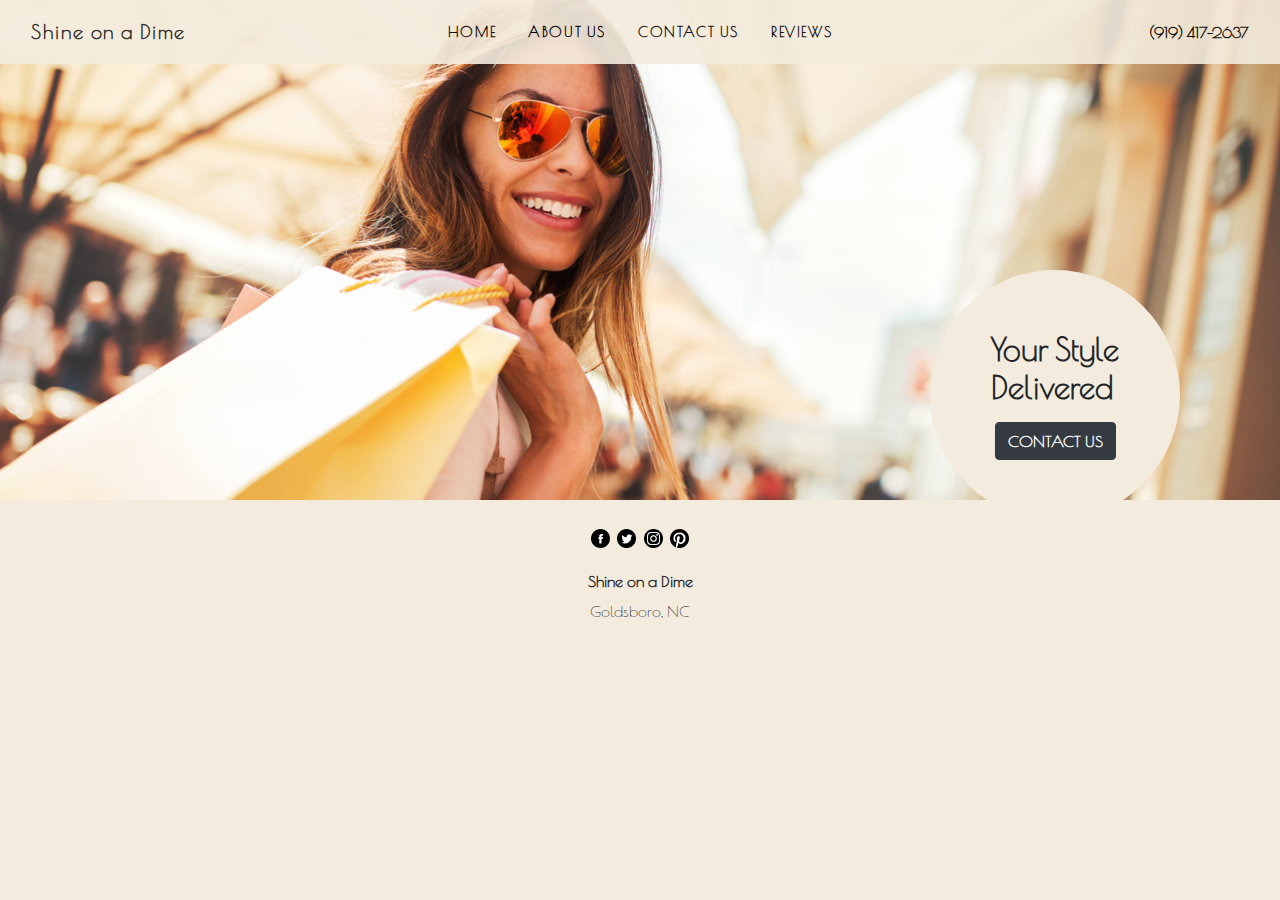
<file: docs/index.html>
<!DOCTYPE html>

<html>

<head>
  
  <!-- Google Tag Manager -->
<script>(function(w,d,s,l,i){w[l]=w[l]||[];w[l].push({'gtm.start':
new Date().getTime(),event:'gtm.js'});var f=d.getElementsByTagName(s)[0],
j=d.createElement(s),dl=l!='dataLayer'?'&l='+l:'';j.async=true;j.src=
'https://www.googletagmanager.com/gtm.js?id='+i+dl;f.parentNode.insertBefore(j,f);
})(window,document,'script','dataLayer','GTM-MWZLRH9');</script>
<!-- End Google Tag Manager -->
  
  
  <meta name="msvalidate.01" content="86A3AF6E696F1C31BB36240D2745AC8E" />
  <meta name="p:domain_verify" content="778893c4812b1f55bd57ac12738b52d4"/>
  <meta charset="utf-8">
  <meta name="viewport" content="width=device-width, initial-scale=1.0">

  <link rel="shortcut icon" type="image/png" href="/static/images/favicon.png">

  <title>Designer Clothing for Less | Shine on a Dime</title>
<meta name="description" content="Online clothing store that sells designer clothing, shoes and handbags for women and men at affordable prices.">
<meta name="keywords" content="womens second hand designer clothes shops, used high end clothing online, Used designer clothing, men's clothing resale online, used brand clothes online, used designer clothing websites, resale designer clothes online, used ralph lauren clothes, used designer clothes, used luxury clothes, high end used clothes, high end used clothing, resale designer clothes, resale designer clothing, used luxury clothing, second hand designer website">
<meta name="robots" content="index, follow">
<meta name="language" content="EN">
<meta name="generator" content="FreeMetaTagGenerator.com">

  <link href="static/bundles/mainapp.css" rel="stylesheet">
<!-- Global site tag (gtag.js) - Google Analytics -->
<script async src="https://www.googletagmanager.com/gtag/js?id=UA-74888709-2"></script>
<script>
  window.dataLayer = window.dataLayer || [];
  function gtag(){dataLayer.push(arguments);}
  gtag('js', new Date());

  gtag('config', 'UA-74888709-2');
</script>
  
</head>

<body>
  
  <!-- Google Tag Manager (noscript) -->
<noscript><iframe src="https://www.googletagmanager.com/ns.html?id=GTM-MWZLRH9"
height="0" width="0" style="display:none;visibility:hidden"></iframe></noscript>
<!-- End Google Tag Manager (noscript) -->
  
  <header>
    <nav class="navbar navbar-expand-lg navbar-light fixed-top">
      <div class="container-fluid">
        <div class="w-100 d-flex justify-content-between">
          <a class="navbar-brand" href="index.html">Shine on a Dime</a>

          <button class="navbar-toggler" type="button" data-toggle="collapse" data-target="#navbar-main" aria-controls="navbar-main" aria-expanded="false" aria-label="Toggle Navigation">
            <span class="navbar-toggler-icon"></span>
          </button>
        </div>

        <div class="collapse navbar-collapse justify-content-center" id="navbar-main">
          <ul class="navbar-nav mx-auto">
            <li class="nav-item px-2"><a class="nav-link" href="index.html">Home</a></li>
            <li class="nav-item px-2"><a class="nav-link" href="about.html">About Us</a></li>
            <li class="nav-item px-2"><a class="nav-link" href="contact.html">Contact Us</a></li>
            <li class="nav-item px-2"><a class="nav-link" href="reviews.html">Reviews</a></li>
          </ul>
        </div>

        <ul class="nav navbar-nav w-100 justify-content-end">
          <li class="nav-item phone-number mt-2 mt-lg-0">(919) 417-2637</li>
        </ul>
      </div>
    </nav>
  </header>

  <main>
    <div class="container-fluid">
      <div class="row">
        <div class="col-12 home-page">
          <div class="home-circle d-flex flex-column align-items-center justify-content-center">
            <h2 class="mb-3">Your Style<br>Delivered</h2>

            <a class="btn btn-dark" href="contact.html">Contact Us</a>
          </div>
        </div>
      </div>
    </div>
  </main>

  <footer>
    <div class="container-fluid">
      <div class="row py-4">
        <div class="col-12 text-center">
          <a class="social-icon" href="https://www.facebook.com/shineonadimenc/" target="_blank">
            <img src="static/images/facebook.png" alt="Facebook Icon">
          </a>
          <a class="social-icon" href="https://twitter.com/shineonadimenc/" target="_blank">
            <img src="static/images/twitter.png" alt="Twitter Icon">
          </a>
          <a class="social-icon" href="https://www.instagram.com/shineonadimenc/" target="_blank">
            <img src="static/images/instagram.png" alt="Instagram Icon">
          </a>
          <a class="social-icon" href="https://www.pinterest.com/shineonadimenc/" target="_blank">
            <img src="static/images/pinterest.png" alt="Pinterest Icon">
          </a>
        </div>
      </div>

      <div class="row">
        <div class="col-12 text-center">
          <h6>Shine on a Dime</h6>
        </div>
      </div>

      <div class="row">
        <div class="col-12 text-center">
          <p class="font-weight-normal">Goldsboro, NC</p>
        </div>
      </div>
    </div>
  </footer>

  <script src="static/bundles/vendors~index.js"></script>
  <script src="static/bundles/index.js"></script>
  <script src="static/bundles/mainapp.js"></script>
</body>

</html>
</file>
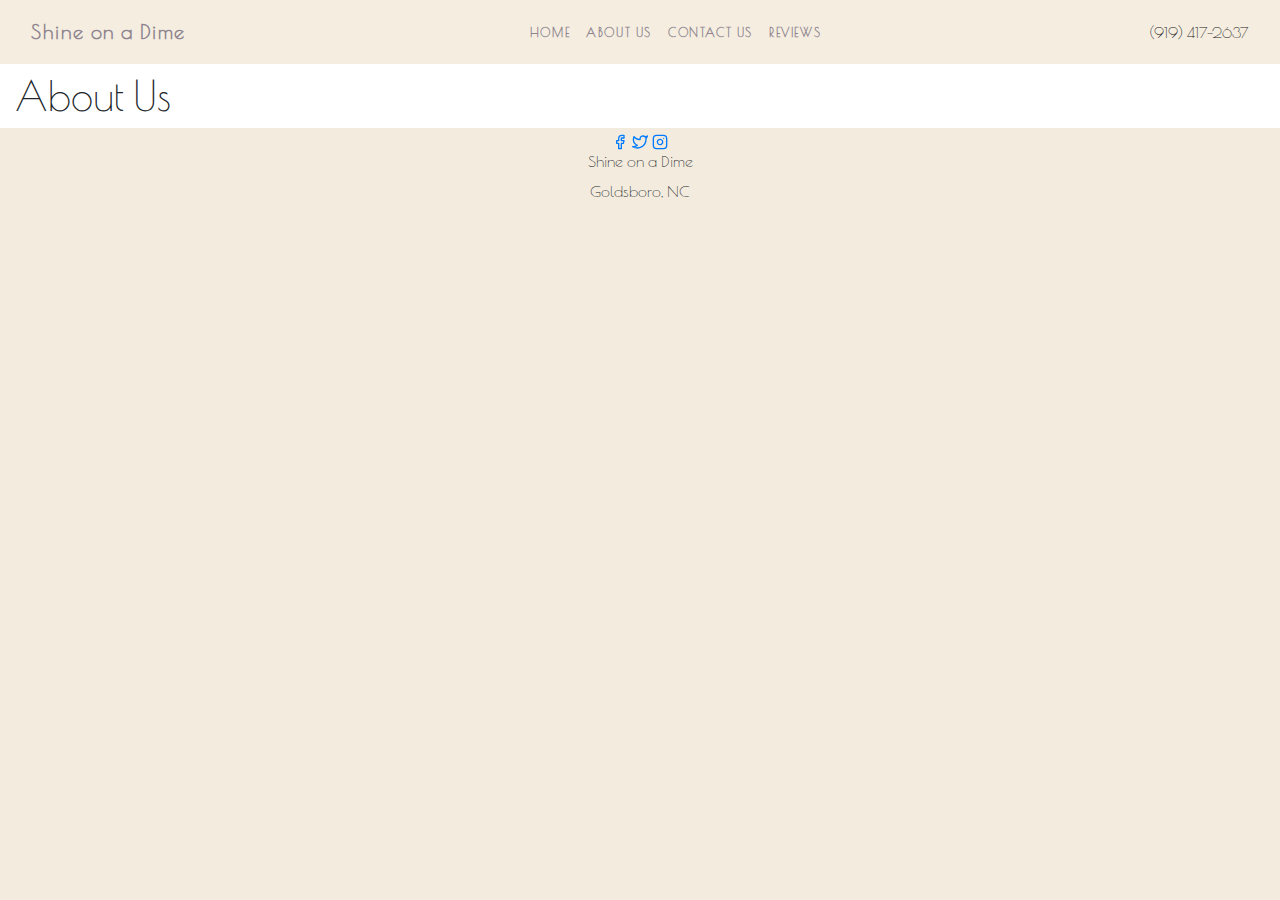
<file: about.html>
<!DOCTYPE html>

<html>

<head>
  <meta charset="utf-8">
  <meta name="viewport" content="width=device-width, initial-scale=1.0">

  <link rel="shortcut icon" type="image/png" href="/static/images/favicon.png">

  <title>About Us - Shine on a Dime</title>

  
    
  
    
  
    
      <link href="static/bundles/mainapp.css" rel="stylesheet">
    
  

  

  

  
</head>

<body>
  <header>
    <nav class="navbar navbar-expand-lg fixed-top">
      <div class="container-fluid">
        <a class="navbar-brand" href="index.html">Shine on a Dime</a>

        <button class="navbar-toggler" type="button" data-toggle="collapse" data-target="#navbar-main" aria-controls="navbar-main" aria-expanded="false" aria-label="Toggle Navigation">
          <span class="navbar-toggler-icon"></span>
        </button>

        <div class="collapse navbar-collapse" id="navbar-main">
          <ul class="navbar-nav mx-auto">
            <li class="nav-item"><a class="nav-link" href="index.html">Home</a></li>
            <li class="nav-item active"><a class="nav-link" href="about.html">About Us</a></li>
            <li class="nav-item"><a class="nav-link" href="contact.html">Contact Us</a></li>
            <li class="nav-item"><a class="nav-link" href="reviews.html">Reviews</a></li>
          </ul>

          <ul class="nav navbar-nav">
            <li class="nav-item phone-number">(919) 417-2637</li>
          </ul>
        </div>
      </div>
    </nav>
  </header>

  <main>
    <div class="container-fluid">
      <div class="row">
        <div class="col-12">
          
        </div>
      </div>

      
  <div class="row mt-5 pt-4">
    <div class="col-lg">
      <h1>About Us</h1>
    </div>
  </div>

    </div>
  </main>

  <footer>
    <div class="container-fluid">
      <div class="row">
        <div class="col-12 text-center">
          <a href="" target="_blank">
            <span class="feather-icon" data-feather="facebook"></span>
          </a>
          <a href="" target="_blank">
            <span class="feather-icon" data-feather="twitter"></span>
          </a>
          <a href="" target="_blank">
            <span class="feather-icon" data-feather="instagram"></span>
          </a>
          <a href="" target="_blank">
            <span class="feather-icon" data-feather="pinterest"></span>
          </a>
        </div>
      </div>

      <div class="row">
        <div class="col-12 text-center">
          <h6>Shine on a Dime</h6>
        </div>
      </div>

      <div class="row">
        <div class="col-12 text-center">
          <p>Goldsboro, NC</p>
        </div>
      </div>
    </div>
  </footer>

  
    
      <script src="static/bundles/vendors~index.js"></script>
    
  
    
      <script src="static/bundles/index.js"></script>
    
  
    
      <script src="static/bundles/mainapp.js"></script>
    
  

  

  
</body>

</html>
</file>
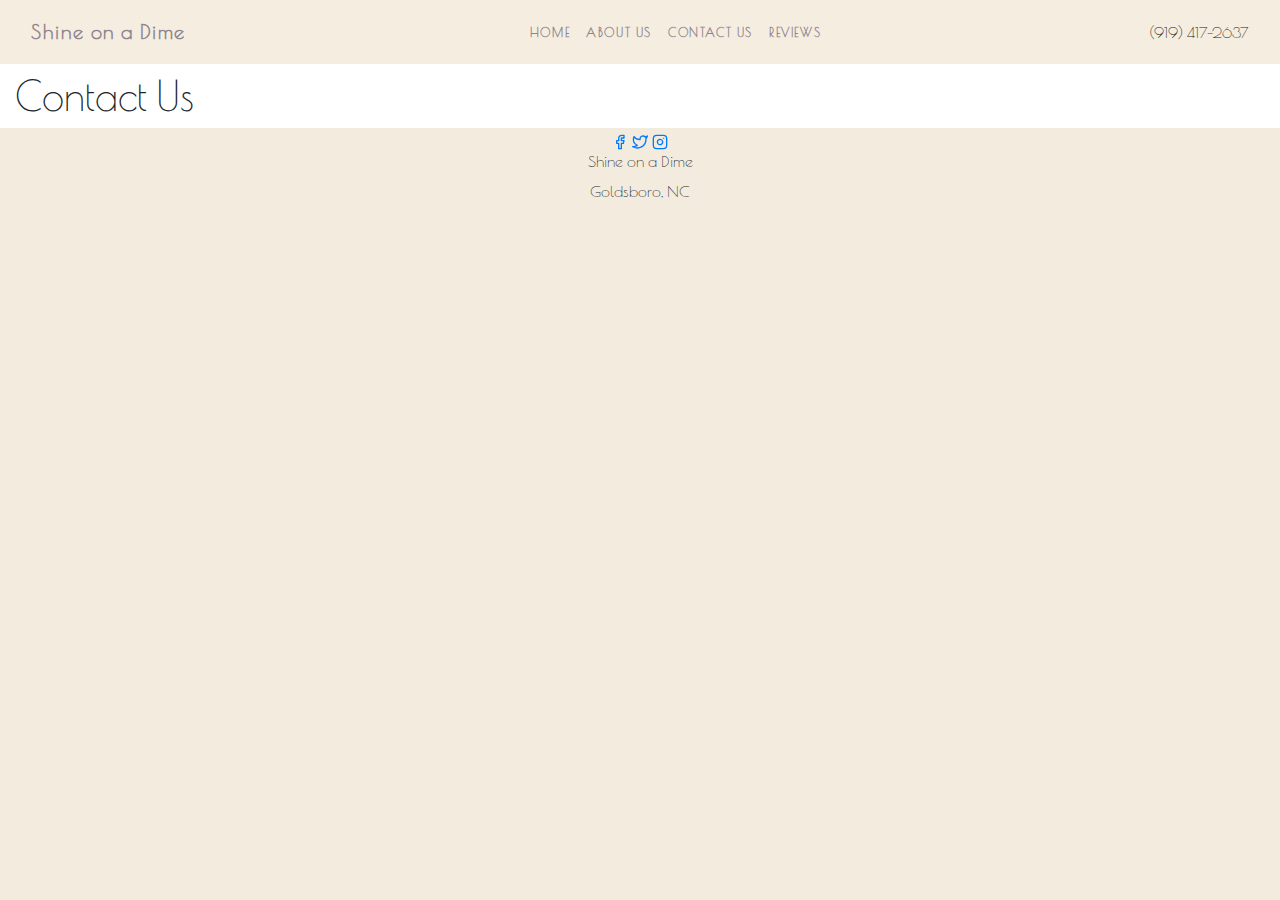
<file: contact.html>
<!DOCTYPE html>

<html>

<head>
  <meta charset="utf-8">
  <meta name="viewport" content="width=device-width, initial-scale=1.0">

  <link rel="shortcut icon" type="image/png" href="/static/images/favicon.png">

  <title>Contact Us - Shine on a Dime</title>

  
    
  
    
  
    
      <link href="static/bundles/mainapp.css" rel="stylesheet">
    
  

  

  

  
</head>

<body>
  <header>
    <nav class="navbar navbar-expand-lg fixed-top">
      <div class="container-fluid">
        <a class="navbar-brand" href="index.html">Shine on a Dime</a>

        <button class="navbar-toggler" type="button" data-toggle="collapse" data-target="#navbar-main" aria-controls="navbar-main" aria-expanded="false" aria-label="Toggle Navigation">
          <span class="navbar-toggler-icon"></span>
        </button>

        <div class="collapse navbar-collapse" id="navbar-main">
          <ul class="navbar-nav mx-auto">
            <li class="nav-item"><a class="nav-link" href="index.html">Home</a></li>
            <li class="nav-item"><a class="nav-link" href="about.html">About Us</a></li>
            <li class="nav-item active"><a class="nav-link" href="contact.html">Contact Us</a></li>
            <li class="nav-item"><a class="nav-link" href="reviews.html">Reviews</a></li>
          </ul>

          <ul class="nav navbar-nav">
            <li class="nav-item phone-number">(919) 417-2637</li>
          </ul>
        </div>
      </div>
    </nav>
  </header>

  <main>
    <div class="container-fluid">
      <div class="row">
        <div class="col-12">
          
        </div>
      </div>

      
  <div class="row mt-5 pt-4">
    <div class="col-lg">
      <h1>Contact Us</h1>
    </div>
  </div>

    </div>
  </main>

  <footer>
    <div class="container-fluid">
      <div class="row">
        <div class="col-12 text-center">
          <a href="" target="_blank">
            <span class="feather-icon" data-feather="facebook"></span>
          </a>
          <a href="" target="_blank">
            <span class="feather-icon" data-feather="twitter"></span>
          </a>
          <a href="" target="_blank">
            <span class="feather-icon" data-feather="instagram"></span>
          </a>
          <a href="" target="_blank">
            <span class="feather-icon" data-feather="pinterest"></span>
          </a>
        </div>
      </div>

      <div class="row">
        <div class="col-12 text-center">
          <h6>Shine on a Dime</h6>
        </div>
      </div>

      <div class="row">
        <div class="col-12 text-center">
          <p>Goldsboro, NC</p>
        </div>
      </div>
    </div>
  </footer>

  
    
      <script src="static/bundles/vendors~index.js"></script>
    
  
    
      <script src="static/bundles/index.js"></script>
    
  
    
      <script src="static/bundles/mainapp.js"></script>
    
  

  

  
</body>

</html>
</file>
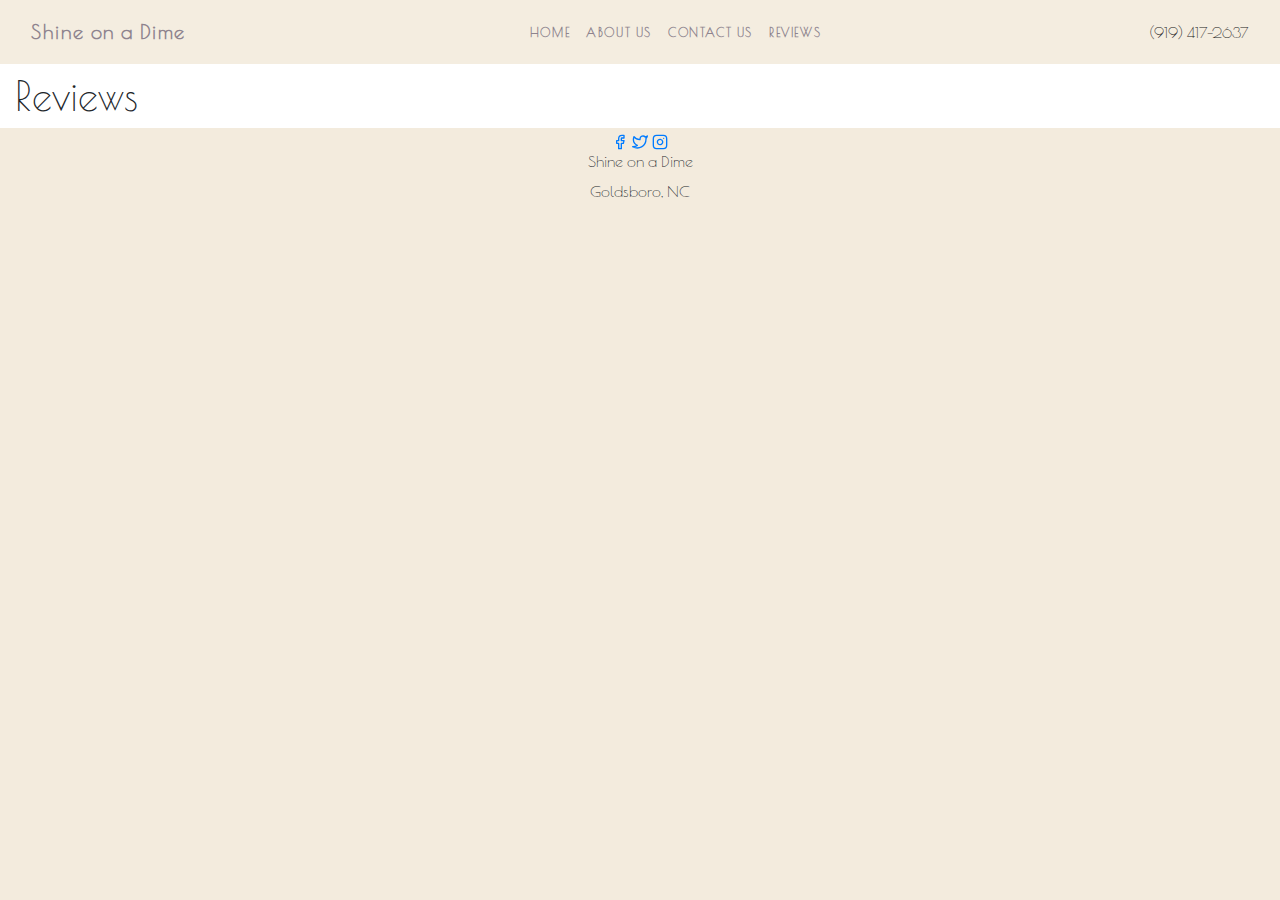
<file: reviews.html>
<!DOCTYPE html>

<html>

<head>
  <meta charset="utf-8">
  <meta name="viewport" content="width=device-width, initial-scale=1.0">

  <link rel="shortcut icon" type="image/png" href="/static/images/favicon.png">

  <title>Reviews - Shine on a Dime</title>

  
    
  
    
  
    
      <link href="static/bundles/mainapp.css" rel="stylesheet">
    
  

  

  

  
</head>

<body>
  <header>
    <nav class="navbar navbar-expand-lg fixed-top">
      <div class="container-fluid">
        <a class="navbar-brand" href="index.html">Shine on a Dime</a>

        <button class="navbar-toggler" type="button" data-toggle="collapse" data-target="#navbar-main" aria-controls="navbar-main" aria-expanded="false" aria-label="Toggle Navigation">
          <span class="navbar-toggler-icon"></span>
        </button>

        <div class="collapse navbar-collapse" id="navbar-main">
          <ul class="navbar-nav mx-auto">
            <li class="nav-item"><a class="nav-link" href="index.html">Home</a></li>
            <li class="nav-item"><a class="nav-link" href="about.html">About Us</a></li>
            <li class="nav-item"><a class="nav-link" href="contact.html">Contact Us</a></li>
            <li class="nav-item active"><a class="nav-link" href="reviews.html">Reviews</a></li>
          </ul>

          <ul class="nav navbar-nav">
            <li class="nav-item phone-number">(919) 417-2637</li>
          </ul>
        </div>
      </div>
    </nav>
  </header>

  <main>
    <div class="container-fluid">
      <div class="row">
        <div class="col-12">
          
        </div>
      </div>

      
  <div class="row mt-5 pt-4">
    <div class="col-lg">
      <h1>Reviews</h1>
    </div>
  </div>

    </div>
  </main>

  <footer>
    <div class="container-fluid">
      <div class="row">
        <div class="col-12 text-center">
          <a href="" target="_blank">
            <span class="feather-icon" data-feather="facebook"></span>
          </a>
          <a href="" target="_blank">
            <span class="feather-icon" data-feather="twitter"></span>
          </a>
          <a href="" target="_blank">
            <span class="feather-icon" data-feather="instagram"></span>
          </a>
          <a href="" target="_blank">
            <span class="feather-icon" data-feather="pinterest"></span>
          </a>
        </div>
      </div>

      <div class="row">
        <div class="col-12 text-center">
          <h6>Shine on a Dime</h6>
        </div>
      </div>

      <div class="row">
        <div class="col-12 text-center">
          <p>Goldsboro, NC</p>
        </div>
      </div>
    </div>
  </footer>

  
    
      <script src="static/bundles/vendors~index.js"></script>
    
  
    
      <script src="static/bundles/index.js"></script>
    
  
    
      <script src="static/bundles/mainapp.js"></script>
    
  

  

  
</body>

</html>
</file>
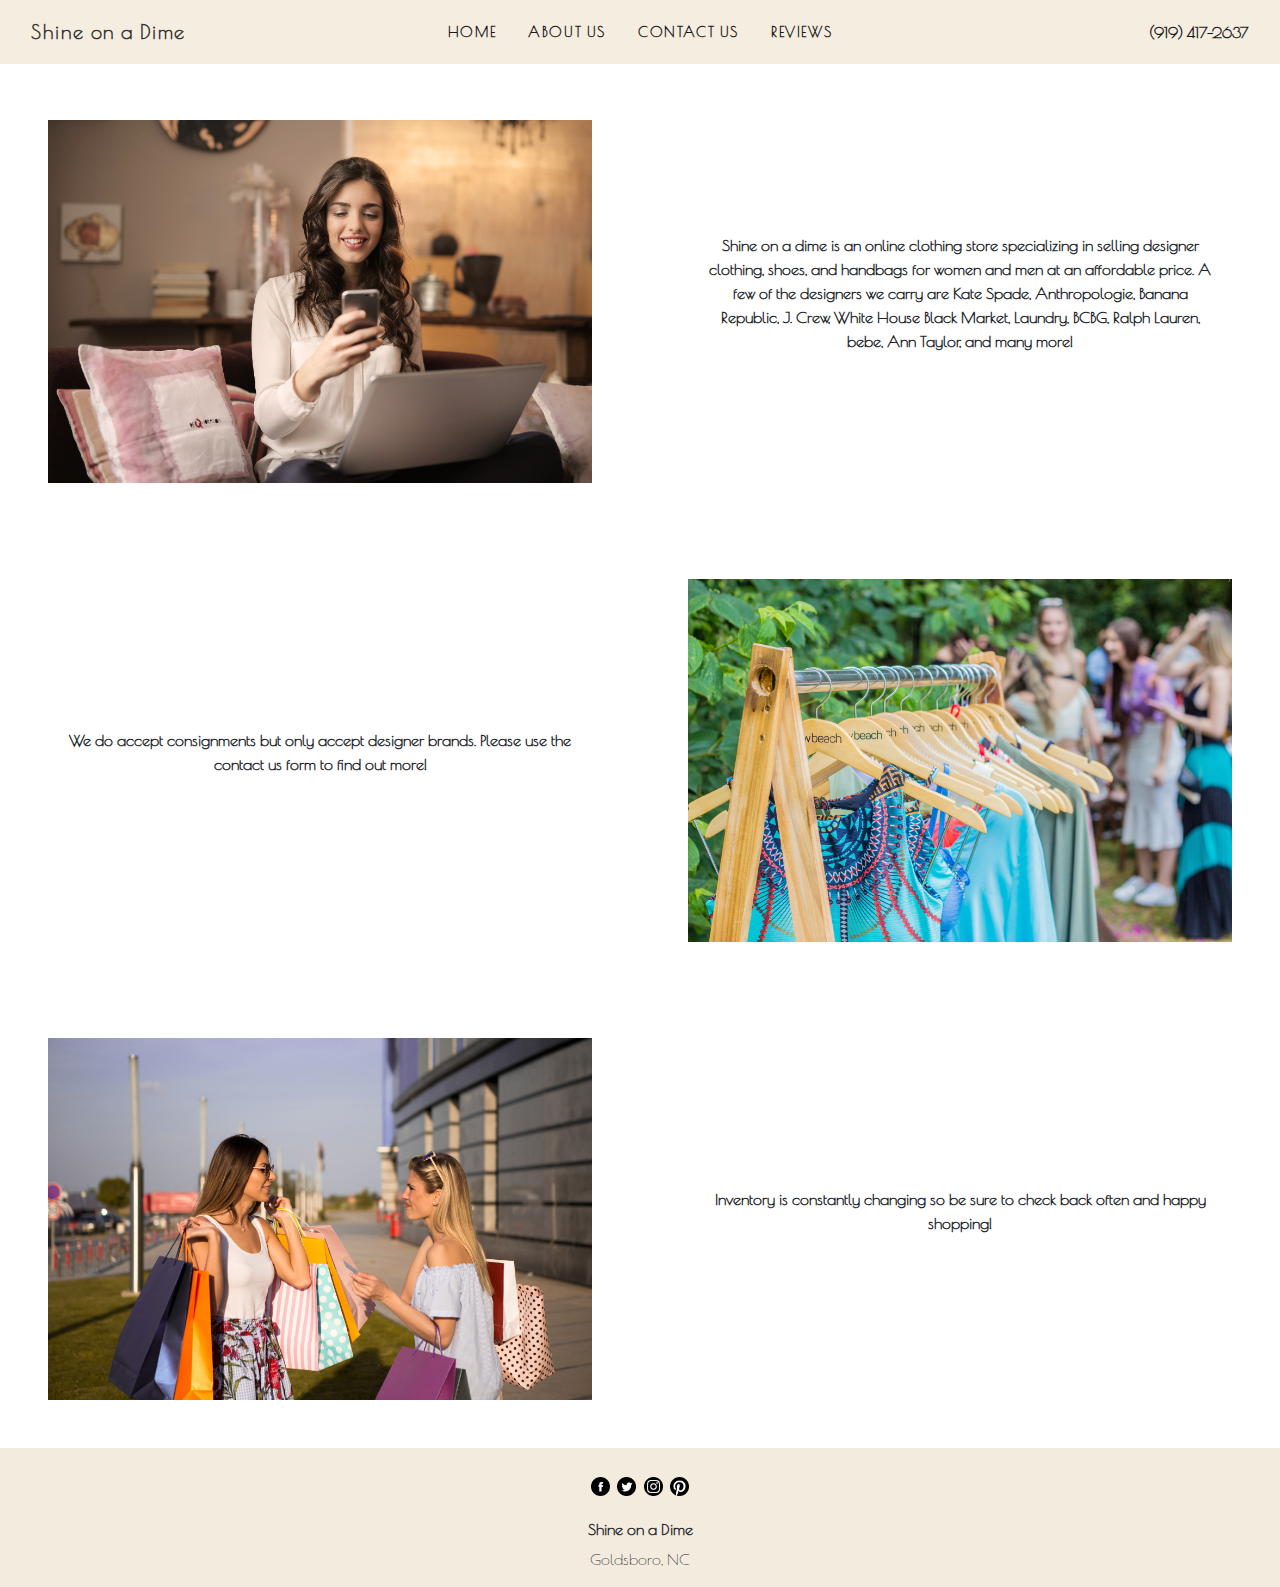
<file: docs/about.html>
<!DOCTYPE html>

<html>

<head>
  
  <!-- Google Tag Manager -->
<script>(function(w,d,s,l,i){w[l]=w[l]||[];w[l].push({'gtm.start':
new Date().getTime(),event:'gtm.js'});var f=d.getElementsByTagName(s)[0],
j=d.createElement(s),dl=l!='dataLayer'?'&l='+l:'';j.async=true;j.src=
'https://www.googletagmanager.com/gtm.js?id='+i+dl;f.parentNode.insertBefore(j,f);
})(window,document,'script','dataLayer','GTM-MWZLRH9');</script>
<!-- End Google Tag Manager -->
  

  <meta charset="utf-8">
  <meta name="viewport" content="width=device-width, initial-scale=1.0">

  <link rel="shortcut icon" type="image/png" href="/static/images/favicon.png">

 <title>Consignment, Thrift, Resale | Shine on a Dime</title>
<meta name="description" content="Accept consignments but only designer brands. ">
<meta name="keywords" content="Consignment, thrift, resale">
<meta name="robots" content="index, follow">
<meta name="language" content="EN">
<meta name="generator" content="FreeMetaTagGenerator.com">

  <link href="static/bundles/mainapp.css" rel="stylesheet">
  
<!-- Global site tag (gtag.js) - Google Analytics -->
<script async src="https://www.googletagmanager.com/gtag/js?id=UA-74888709-2"></script>
<script>
  window.dataLayer = window.dataLayer || [];
  function gtag(){dataLayer.push(arguments);}
  gtag('js', new Date());

  gtag('config', 'UA-74888709-2');
</script>
  
</head>

<body>
  
  <!-- Google Tag Manager (noscript) -->
<noscript><iframe src="https://www.googletagmanager.com/ns.html?id=GTM-MWZLRH9"
height="0" width="0" style="display:none;visibility:hidden"></iframe></noscript>
<!-- End Google Tag Manager (noscript) -->
  
  <header>
    <nav class="navbar navbar-expand-lg navbar-light fixed-top">
      <div class="container-fluid">
        <div class="w-100 d-flex justify-content-between">
          <a class="navbar-brand" href="index.html">Shine on a Dime</a>

          <button class="navbar-toggler" type="button" data-toggle="collapse" data-target="#navbar-main" aria-controls="navbar-main" aria-expanded="false" aria-label="Toggle Navigation">
            <span class="navbar-toggler-icon"></span>
          </button>
        </div>

        <div class="collapse navbar-collapse justify-content-center" id="navbar-main">
          <ul class="navbar-nav mx-auto">
            <li class="nav-item px-2"><a class="nav-link" href="index.html">Home</a></li>
            <li class="nav-item px-2"><a class="nav-link" href="about.html">About Us</a></li>
            <li class="nav-item px-2"><a class="nav-link" href="contact.html">Contact Us</a></li>
            <li class="nav-item px-2"><a class="nav-link" href="reviews.html">Reviews</a></li>
          </ul>
        </div>

        <ul class="nav navbar-nav w-100 justify-content-end">
          <li class="nav-item phone-number mt-2 mt-lg-0">(919) 417-2637</li>
        </ul>
      </div>
    </nav>
  </header>

  <main>
    <div class="container-fluid">
      <div class="row mt-5">
        <div class="col-lg pt-5 pt-lg-4 about-page">
          <div class="row row-eq-height">
            <div class="col-lg-6 p-5">
              <img class="img-fluid" src="static/images/about-1.jpg" alt="Shopping online image">
            </div>

            <div class="col-lg-6 d-flex align-items-center">
              <p class="p-5 text-center">Shine on a dime is an online clothing store specializing in selling designer clothing, shoes, and handbags for women and men at an affordable price.  A few of the designers we carry are Kate Spade, Anthropologie, Banana Republic, J. Crew, White House Black Market, Laundry, BCBG, Ralph Lauren, bebe, Ann Taylor, and many more!</p>
            </div>
          </div>

          <div class="row row-eq-height">
            <div class="col-lg-6 p-5 d-lg-none">
              <img class="img-fluid" src="static/images/about-2.jpg" alt="Clothing rack image">
            </div>

            <div class="col-lg-6 d-flex align-items-center">
              <p class="p-5 text-center">We do accept consignments but only accept designer brands.  Please use the contact us form to find out more!</p>
            </div>

            <div class="col-lg-6 p-5 d-none d-lg-block">
              <img class="img-fluid" src="static/images/about-2.jpg" alt="Clothing rack image">
            </div>
          </div>

          <div class="row row-eq-height">
            <div class="col-lg-6 p-5">
              <img class="img-fluid" src="static/images/about-3.jpg" alt="Ladies shopping image">
            </div>

            <div class="col-lg-6 d-flex align-items-center">
              <p class="p-5 text-center">Inventory is constantly changing so be sure to check back often and happy shopping!</p>
            </div>
          </div>
        </div>
      </div>
    </div>
  </main>

  <footer>
    <div class="container-fluid">
      <div class="row py-4">
        <div class="col-12 text-center">
          <a class="social-icon" href="https://www.facebook.com/shineonadimenc/" target="_blank">
            <img src="static/images/facebook.png" alt="Facebook Icon">
          </a>
          <a class="social-icon" href="https://twitter.com/shineonadimenc/" target="_blank">
            <img src="static/images/twitter.png" alt="Twitter Icon">
          </a>
          <a class="social-icon" href="https://www.instagram.com/shineonadimenc/" target="_blank">
            <img src="static/images/instagram.png" alt="Instagram Icon">
          </a>
          <a class="social-icon" href="https://www.pinterest.com/shineonadimenc/" target="_blank">
            <img src="static/images/pinterest.png" alt="Pinterest Icon">
          </a>
        </div>
      </div>

      <div class="row">
        <div class="col-12 text-center">
          <h6>Shine on a Dime</h6>
        </div>
      </div>

      <div class="row">
        <div class="col-12 text-center">
          <p class="font-weight-normal">Goldsboro, NC</p>
        </div>
      </div>
    </div>
  </footer>

  <script src="static/bundles/vendors~index.js"></script>
  <script src="static/bundles/index.js"></script>
  <script src="static/bundles/mainapp.js"></script>
</body>

</html>
</file>
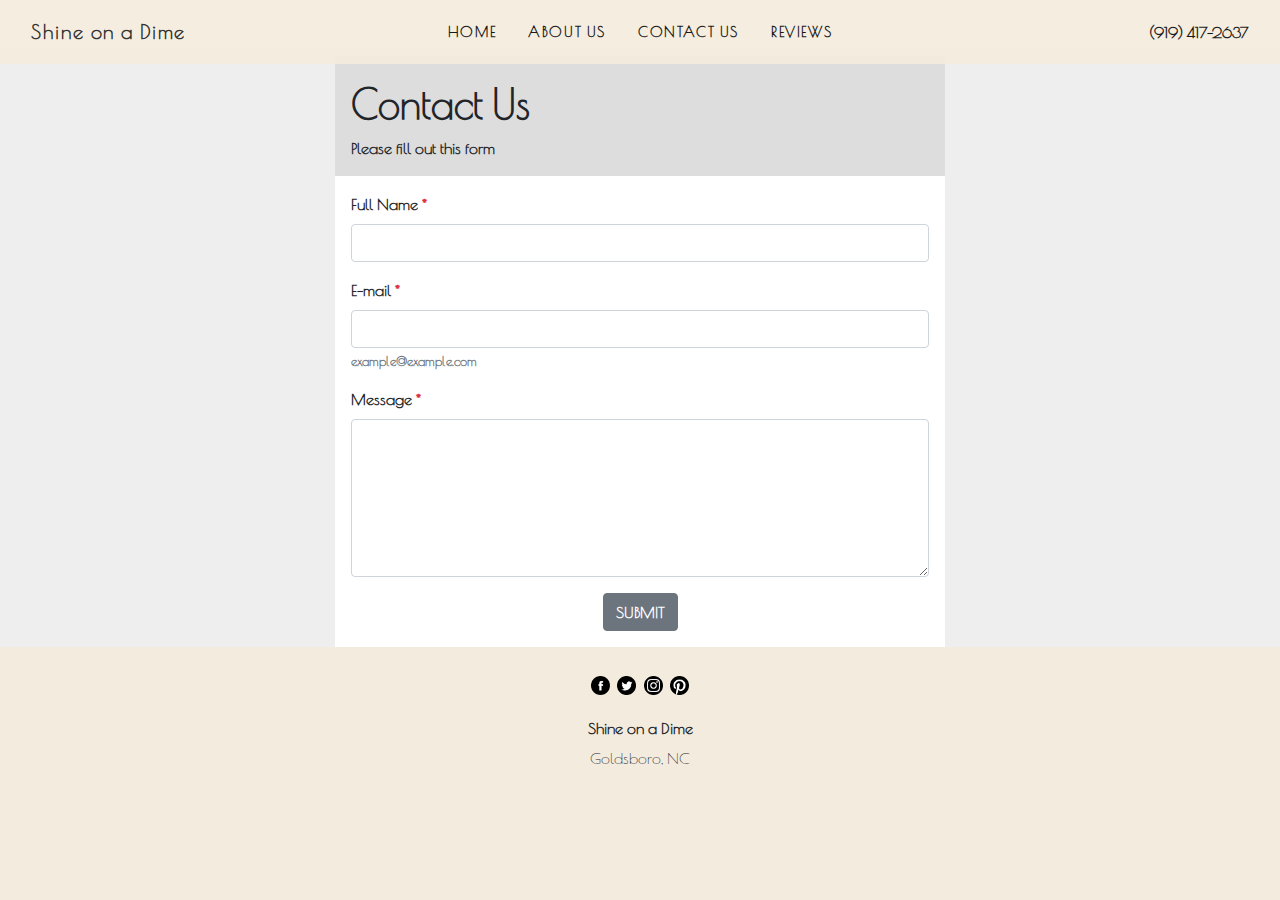
<file: docs/contact.html>
<!DOCTYPE html>

<html>

<head>
  
  <!-- Google Tag Manager -->
<script>(function(w,d,s,l,i){w[l]=w[l]||[];w[l].push({'gtm.start':
new Date().getTime(),event:'gtm.js'});var f=d.getElementsByTagName(s)[0],
j=d.createElement(s),dl=l!='dataLayer'?'&l='+l:'';j.async=true;j.src=
'https://www.googletagmanager.com/gtm.js?id='+i+dl;f.parentNode.insertBefore(j,f);
})(window,document,'script','dataLayer','GTM-MWZLRH9');</script>
<!-- End Google Tag Manager -->
  
  
  <meta charset="utf-8">
  <meta name="viewport" content="width=device-width, initial-scale=1.0">

  <link rel="shortcut icon" type="image/png" href="/static/images/favicon.png">

  <title>Contact Us | Shine on a Dime</title>
<meta name="description" content="Please fill out the form to contact us.">
<meta name="keywords" content="Contact">
<meta name="robots" content="index, follow">
<meta name="language" content="EN">
<meta name="generator" content="FreeMetaTagGenerator.com">

  <link href="static/bundles/mainapp.css" rel="stylesheet">
  
<!-- Global site tag (gtag.js) - Google Analytics -->
<script async src="https://www.googletagmanager.com/gtag/js?id=UA-74888709-2"></script>
<script>
  window.dataLayer = window.dataLayer || [];
  function gtag(){dataLayer.push(arguments);}
  gtag('js', new Date());

  gtag('config', 'UA-74888709-2');
</script>
  
</head>

<body>
  
  <!-- Google Tag Manager (noscript) -->
<noscript><iframe src="https://www.googletagmanager.com/ns.html?id=GTM-MWZLRH9"
height="0" width="0" style="display:none;visibility:hidden"></iframe></noscript>
<!-- End Google Tag Manager (noscript) -->
  
  
  <header>
    <nav class="navbar navbar-expand-lg navbar-light fixed-top">
      <div class="container-fluid">
        <div class="w-100 d-flex justify-content-between">
          <a class="navbar-brand" href="index.html">Shine on a Dime</a>

          <button class="navbar-toggler" type="button" data-toggle="collapse" data-target="#navbar-main" aria-controls="navbar-main" aria-expanded="false" aria-label="Toggle Navigation">
            <span class="navbar-toggler-icon"></span>
          </button>
        </div>

        <div class="collapse navbar-collapse justify-content-center" id="navbar-main">
          <ul class="navbar-nav mx-auto">
            <li class="nav-item px-2"><a class="nav-link" href="index.html">Home</a></li>
            <li class="nav-item px-2"><a class="nav-link" href="about.html">About Us</a></li>
            <li class="nav-item px-2"><a class="nav-link" href="contact.html">Contact Us</a></li>
            <li class="nav-item px-2"><a class="nav-link" href="reviews.html">Reviews</a></li>
          </ul>
        </div>

        <ul class="nav navbar-nav w-100 justify-content-end">
          <li class="nav-item phone-number mt-2 mt-lg-0">(919) 417-2637</li>
        </ul>
      </div>
    </nav>
  </header>

  <main>
    <div class="container-fluid">
      <div class="row mt-5">
        <div class="col-lg pt-5 pt-lg-2 contact-page">
          <div class="row">
            <div class="offset-lg-3 col-lg-6">
              <div class="p-3 pt-4 contact-header">
                <h1>Contact Us</h1>

                <p class="mb-0">Please fill out this form</p>
              </div>

              <form class="p-3 bg-white" action="https://formspree.io/sjlegrice@gmail.com" method="POST">
                <div class="form-group">
                  <label for="name">Full Name <span class="text-danger">*</span></label>
                  <input id="name" class="form-control" type="text" name="name" required>
                </div>

                <div class="form-group">
                  <label for="email">E-mail <span class="text-danger">*</span></label>
                  <input id="email" class="form-control" type="email" name="email" required>
                  <small class="form-text text-muted font-weight-bold">example@example.com</small>
                </div>

                <div class="form-group">
                  <label for="message">Message <span class="text-danger">*</span></label>
                  <textarea id="message" class="form-control" name="message" rows="6" required></textarea>
                </div>

                <div class="form-group text-center mb-0">
                  <button class="btn btn-secondary" type="submit">Submit</button>
                </div>
              </form>
            </div>
          </div>
        </div>
      </div>
    </div>
  </main>

  <footer>
    <div class="container-fluid">
      <div class="row py-4">
        <div class="col-12 text-center">
          <a class="social-icon" href="https://www.facebook.com/shineonadimenc/" target="_blank">
            <img src="static/images/facebook.png" alt="Facebook Icon">
          </a>
          <a class="social-icon" href="https://twitter.com/shineonadimenc/" target="_blank">
            <img src="static/images/twitter.png" alt="Twitter Icon">
          </a>
          <a class="social-icon" href="https://www.instagram.com/shineonadimenc/" target="_blank">
            <img src="static/images/instagram.png" alt="Instagram Icon">
          </a>
          <a class="social-icon" href="https://www.pinterest.com/shineonadimenc/" target="_blank">
            <img src="static/images/pinterest.png" alt="Pinterest Icon">
          </a>
        </div>
      </div>

      <div class="row">
        <div class="col-12 text-center">
          <h6>Shine on a Dime</h6>
        </div>
      </div>

      <div class="row">
        <div class="col-12 text-center">
          <p class="font-weight-normal">Goldsboro, NC</p>
        </div>
      </div>
    </div>
  </footer>

  <script src="static/bundles/vendors~index.js"></script>
  <script src="static/bundles/index.js"></script>
  <script src="static/bundles/mainapp.js"></script>
</body>

</html>
</file>
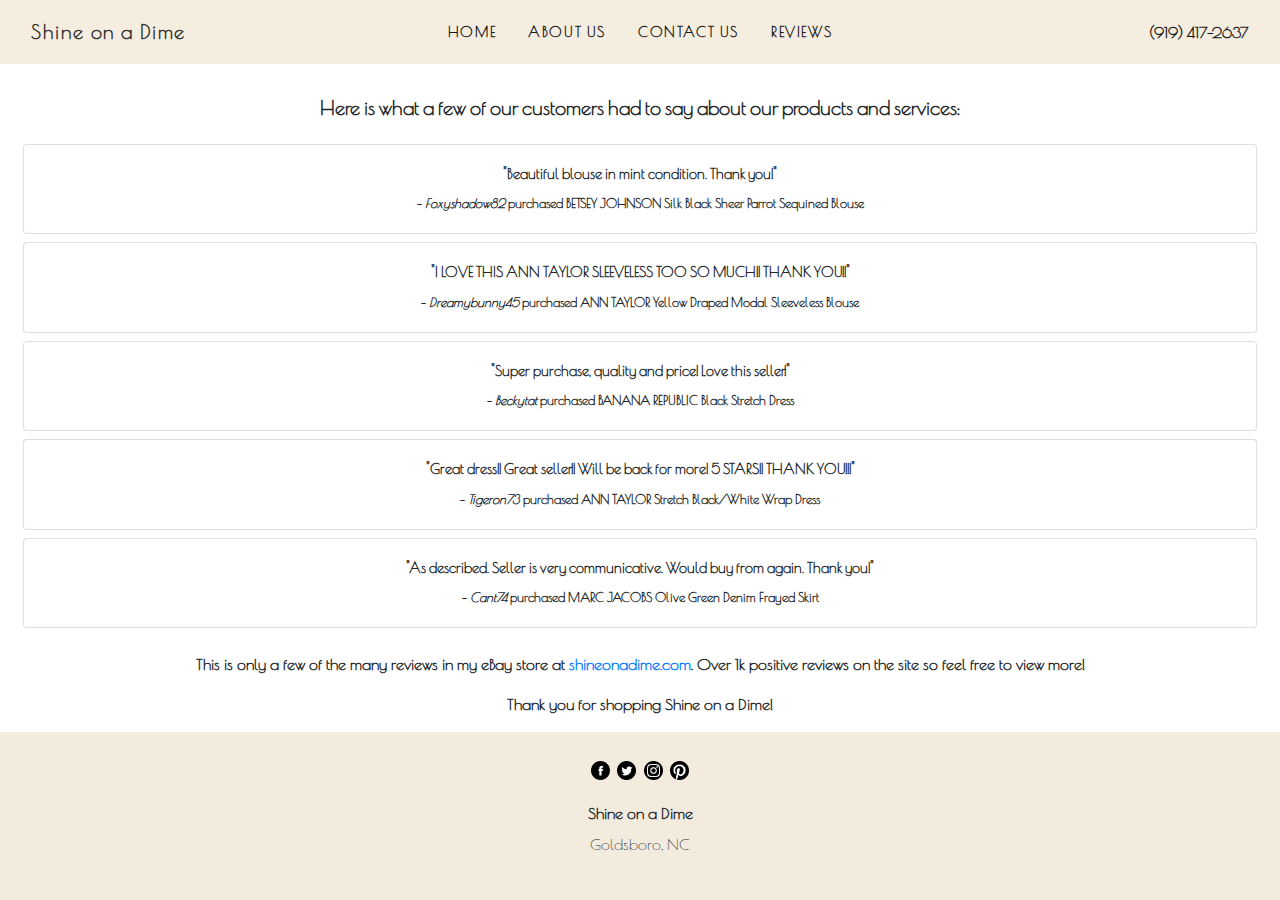
<file: docs/reviews.html>
<!DOCTYPE html>

<html>

<head>
  
  <!-- Google Tag Manager -->
<script>(function(w,d,s,l,i){w[l]=w[l]||[];w[l].push({'gtm.start':
new Date().getTime(),event:'gtm.js'});var f=d.getElementsByTagName(s)[0],
j=d.createElement(s),dl=l!='dataLayer'?'&l='+l:'';j.async=true;j.src=
'https://www.googletagmanager.com/gtm.js?id='+i+dl;f.parentNode.insertBefore(j,f);
})(window,document,'script','dataLayer','GTM-MWZLRH9');</script>
<!-- End Google Tag Manager -->
  
  
  <meta charset="utf-8">
  <meta name="viewport" content="width=device-width, initial-scale=1.0">

  <link rel="shortcut icon" type="image/png" href="/static/images/favicon.png">

  <title>Reviews | Shine on a Dime</title>
<meta name="description" content="Please fill out the form to contact us.">
<meta name="keywords" content="Reviews of Shine on a Dime">
<meta name="robots" content="index, follow">
<meta name="language" content="EN">
<meta name="generator" content="FreeMetaTagGenerator.com">

  <link href="static/bundles/mainapp.css" rel="stylesheet">
  
<!-- Global site tag (gtag.js) - Google Analytics -->
<script async src="https://www.googletagmanager.com/gtag/js?id=UA-74888709-2"></script>
<script>
  window.dataLayer = window.dataLayer || [];
  function gtag(){dataLayer.push(arguments);}
  gtag('js', new Date());

  gtag('config', 'UA-74888709-2');
</script>
  
</head>

<body>
  
  <!-- Google Tag Manager (noscript) -->
<noscript><iframe src="https://www.googletagmanager.com/ns.html?id=GTM-MWZLRH9"
height="0" width="0" style="display:none;visibility:hidden"></iframe></noscript>
<!-- End Google Tag Manager (noscript) -->
  
  
  <header>
    <nav class="navbar navbar-expand-lg navbar-light fixed-top">
      <div class="container-fluid">
        <div class="w-100 d-flex justify-content-between">
          <a class="navbar-brand" href="index.html">Shine on a Dime</a>

          <button class="navbar-toggler" type="button" data-toggle="collapse" data-target="#navbar-main" aria-controls="navbar-main" aria-expanded="false" aria-label="Toggle Navigation">
            <span class="navbar-toggler-icon"></span>
          </button>
        </div>

        <div class="collapse navbar-collapse justify-content-center" id="navbar-main">
          <ul class="navbar-nav mx-auto">
            <li class="nav-item px-2"><a class="nav-link" href="index.html">Home</a></li>
            <li class="nav-item px-2"><a class="nav-link" href="about.html">About Us</a></li>
            <li class="nav-item px-2"><a class="nav-link" href="contact.html">Contact Us</a></li>
            <li class="nav-item px-2"><a class="nav-link" href="reviews.html">Reviews</a></li>
          </ul>
        </div>

        <ul class="nav navbar-nav w-100 justify-content-end">
          <li class="nav-item phone-number mt-2 mt-lg-0">(919) 417-2637</li>
        </ul>
      </div>
    </nav>
  </header>

  <main>
    <div class="container-fluid">
      <div class="row mt-5">
        <div class="col-lg pt-5 pt-lg-4 reviews-page">
          <h5 class="text-center mt-4 mb-4">Here is what a few of our customers had to say about our products and services:</h5>

          <div class="card m-2">
            <div class="card-body text-center">
              <h5 class="card-title">"Beautiful blouse in mint condition. Thank you!"</h5>

              <p class="card-text"> - <em>Foxyshadow82</em> purchased BETSEY JOHNSON Silk Black Sheer Parrot Sequined Blouse</p>
            </div>
          </div>

          <div class="card m-2">
            <div class="card-body text-center">
              <h5 class="card-title">"I LOVE THIS ANN TAYLOR SLEEVELESS TOO SO MUCH!! THANK YOU!!"</h5>

              <p class="card-text"> - <em>Dreamybunny45</em> purchased ANN TAYLOR Yellow Draped Modal Sleeveless Blouse</p>
            </div>
          </div>

          <div class="card m-2">
            <div class="card-body text-center">
              <h5 class="card-title">"Super purchase, quality and price! Love this seller!"</h5>

              <p class="card-text"> - <em>Beckytat</em> purchased BANANA REPUBLIC Black Stretch Dress</p>
            </div>
          </div>

          <div class="card m-2">
            <div class="card-body text-center">
              <h5 class="card-title">"Great dress!! Great seller!! Will be back for more! 5 STARS!! THANK YOU!!!"</h5>

              <p class="card-text"> - <em>Tigeron73</em> purchased ANN TAYLOR Stretch Black/White Wrap Dress</p>
            </div>
          </div>

          <div class="card m-2">
            <div class="card-body text-center">
              <h5 class="card-title">"As described. Seller is very communicative. Would buy from again. Thank you!"</h5>

              <p class="card-text"> - <em>Cant74</em> purchased MARC JACOBS Olive Green Denim Frayed Skirt</p>
            </div>
          </div>

          <p class="text-center mt-4">This is only a few of the many reviews in my eBay store at <a href="http://shineonadime.com">shineonadime.com</a>. Over 1k positive reviews on the site so feel free to view more!</p>

          <p class="text-center">Thank you for shopping Shine on a Dime!</p>
        </div>
      </div>
    </div>
  </main>

  <footer>
    <div class="container-fluid">
      <div class="row py-4">
        <div class="col-12 text-center">
          <a class="social-icon" href="https://www.facebook.com/shineonadimenc/" target="_blank">
            <img src="static/images/facebook.png" alt="Facebook Icon">
          </a>
          <a class="social-icon" href="https://twitter.com/shineonadimenc/" target="_blank">
            <img src="static/images/twitter.png" alt="Twitter Icon">
          </a>
          <a class="social-icon" href="https://www.instagram.com/shineonadimenc/" target="_blank">
            <img src="static/images/instagram.png" alt="Instagram Icon">
          </a>
          <a class="social-icon" href="https://www.pinterest.com/shineonadimenc/" target="_blank">
            <img src="static/images/pinterest.png" alt="Pinterest Icon">
          </a>
        </div>
      </div>

      <div class="row">
        <div class="col-12 text-center">
          <h6>Shine on a Dime</h6>
        </div>
      </div>

      <div class="row">
        <div class="col-12 text-center">
          <p class="font-weight-normal">Goldsboro, NC</p>
        </div>
      </div>
    </div>
  </footer>

  <script src="static/bundles/vendors~index.js"></script>
  <script src="static/bundles/index.js"></script>
  <script src="static/bundles/mainapp.js"></script>
</body>

</html>
</file>
<file: docs/static/bundles/mainapp.css>
@import url(https://fonts.googleapis.com/css?family=Poiret+One);
/*
    override these variables
    https://github.com/twbs/bootstrap/blob/v4.1.1/scss/_variables.scss
*/
/*!
 * Bootstrap v4.3.1 (https://getbootstrap.com/)
 * Copyright 2011-2019 The Bootstrap Authors
 * Copyright 2011-2019 Twitter, Inc.
 * Licensed under MIT (https://github.com/twbs/bootstrap/blob/master/LICENSE)
 */
:root {
  --blue: #007bff;
  --indigo: #6610f2;
  --purple: #6f42c1;
  --pink: #e83e8c;
  --red: #dc3545;
  --orange: #fd7e14;
  --yellow: #ffc107;
  --green: #28a745;
  --teal: #20c997;
  --cyan: #17a2b8;
  --white: #fff;
  --gray: #6c757d;
  --gray-dark: #343a40;
  --primary: #007bff;
  --secondary: #6c757d;
  --success: #28a745;
  --info: #17a2b8;
  --warning: #ffc107;
  --danger: #dc3545;
  --light: #f8f9fa;
  --dark: #343a40;
  --breakpoint-xs: 0;
  --breakpoint-sm: 576px;
  --breakpoint-md: 768px;
  --breakpoint-lg: 992px;
  --breakpoint-xl: 1200px;
  --font-family-sans-serif: -apple-system, BlinkMacSystemFont, "Segoe UI", Roboto, "Helvetica Neue", Arial, "Noto Sans", sans-serif, "Apple Color Emoji", "Segoe UI Emoji", "Segoe UI Symbol", "Noto Color Emoji";
  --font-family-monospace: SFMono-Regular, Menlo, Monaco, Consolas, "Liberation Mono", "Courier New", monospace; }

*,
*::before,
*::after {
  box-sizing: border-box; }

html {
  font-family: sans-serif;
  line-height: 1.15;
  -webkit-text-size-adjust: 100%;
  -webkit-tap-highlight-color: rgba(0, 0, 0, 0); }

article, aside, figcaption, figure, footer, header, hgroup, main, nav, section {
  display: block; }

body {
  margin: 0;
  font-family: -apple-system, BlinkMacSystemFont, "Segoe UI", Roboto, "Helvetica Neue", Arial, "Noto Sans", sans-serif, "Apple Color Emoji", "Segoe UI Emoji", "Segoe UI Symbol", "Noto Color Emoji";
  font-size: 1rem;
  font-weight: 400;
  line-height: 1.5;
  color: #212529;
  text-align: left;
  background-color: #fff; }

[tabindex="-1"]:focus {
  outline: 0 !important; }

hr {
  box-sizing: content-box;
  height: 0;
  overflow: visible; }

h1, h2, h3, h4, h5, h6 {
  margin-top: 0;
  margin-bottom: 0.5rem; }

p {
  margin-top: 0;
  margin-bottom: 1rem; }

abbr[title],
abbr[data-original-title] {
  text-decoration: underline;
  -webkit-text-decoration: underline dotted;
          text-decoration: underline dotted;
  cursor: help;
  border-bottom: 0;
  -webkit-text-decoration-skip-ink: none;
          text-decoration-skip-ink: none; }

address {
  margin-bottom: 1rem;
  font-style: normal;
  line-height: inherit; }

ol,
ul,
dl {
  margin-top: 0;
  margin-bottom: 1rem; }

ol ol,
ul ul,
ol ul,
ul ol {
  margin-bottom: 0; }

dt {
  font-weight: 700; }

dd {
  margin-bottom: .5rem;
  margin-left: 0; }

blockquote {
  margin: 0 0 1rem; }

b,
strong {
  font-weight: bolder; }

small {
  font-size: 80%; }

sub,
sup {
  position: relative;
  font-size: 75%;
  line-height: 0;
  vertical-align: baseline; }

sub {
  bottom: -.25em; }

sup {
  top: -.5em; }

a {
  color: #007bff;
  text-decoration: none;
  background-color: transparent; }
  a:hover {
    color: #0056b3;
    text-decoration: underline; }

a:not([href]):not([tabindex]) {
  color: inherit;
  text-decoration: none; }
  a:not([href]):not([tabindex]):hover, a:not([href]):not([tabindex]):focus {
    color: inherit;
    text-decoration: none; }
  a:not([href]):not([tabindex]):focus {
    outline: 0; }

pre,
code,
kbd,
samp {
  font-family: SFMono-Regular, Menlo, Monaco, Consolas, "Liberation Mono", "Courier New", monospace;
  font-size: 1em; }

pre {
  margin-top: 0;
  margin-bottom: 1rem;
  overflow: auto; }

figure {
  margin: 0 0 1rem; }

img {
  vertical-align: middle;
  border-style: none; }

svg {
  overflow: hidden;
  vertical-align: middle; }

table {
  border-collapse: collapse; }

caption {
  padding-top: 0.75rem;
  padding-bottom: 0.75rem;
  color: #6c757d;
  text-align: left;
  caption-side: bottom; }

th {
  text-align: inherit; }

label {
  display: inline-block;
  margin-bottom: 0.5rem; }

button {
  border-radius: 0; }

button:focus {
  outline: 1px dotted;
  outline: 5px auto -webkit-focus-ring-color; }

input,
button,
select,
optgroup,
textarea {
  margin: 0;
  font-family: inherit;
  font-size: inherit;
  line-height: inherit; }

button,
input {
  overflow: visible; }

button,
select {
  text-transform: none; }

select {
  word-wrap: normal; }

button,
[type="button"],
[type="reset"],
[type="submit"] {
  -webkit-appearance: button; }

button:not(:disabled),
[type="button"]:not(:disabled),
[type="reset"]:not(:disabled),
[type="submit"]:not(:disabled) {
  cursor: pointer; }

button::-moz-focus-inner,
[type="button"]::-moz-focus-inner,
[type="reset"]::-moz-focus-inner,
[type="submit"]::-moz-focus-inner {
  padding: 0;
  border-style: none; }

input[type="radio"],
input[type="checkbox"] {
  box-sizing: border-box;
  padding: 0; }

input[type="date"],
input[type="time"],
input[type="datetime-local"],
input[type="month"] {
  -webkit-appearance: listbox; }

textarea {
  overflow: auto;
  resize: vertical; }

fieldset {
  min-width: 0;
  padding: 0;
  margin: 0;
  border: 0; }

legend {
  display: block;
  width: 100%;
  max-width: 100%;
  padding: 0;
  margin-bottom: .5rem;
  font-size: 1.5rem;
  line-height: inherit;
  color: inherit;
  white-space: normal; }

progress {
  vertical-align: baseline; }

[type="number"]::-webkit-inner-spin-button,
[type="number"]::-webkit-outer-spin-button {
  height: auto; }

[type="search"] {
  outline-offset: -2px;
  -webkit-appearance: none; }

[type="search"]::-webkit-search-decoration {
  -webkit-appearance: none; }

::-webkit-file-upload-button {
  font: inherit;
  -webkit-appearance: button; }

output {
  display: inline-block; }

summary {
  display: list-item;
  cursor: pointer; }

template {
  display: none; }

[hidden] {
  display: none !important; }

h1, h2, h3, h4, h5, h6,
.h1, .h2, .h3, .h4, .h5, .h6 {
  margin-bottom: 0.5rem;
  font-weight: 500;
  line-height: 1.2; }

h1, .h1 {
  font-size: 2.5rem; }

h2, .h2 {
  font-size: 2rem; }

h3, .h3 {
  font-size: 1.75rem; }

h4, .h4 {
  font-size: 1.5rem; }

h5, .h5 {
  font-size: 1.25rem; }

h6, .h6 {
  font-size: 1rem; }

.lead {
  font-size: 1.25rem;
  font-weight: 300; }

.display-1 {
  font-size: 6rem;
  font-weight: 300;
  line-height: 1.2; }

.display-2 {
  font-size: 5.5rem;
  font-weight: 300;
  line-height: 1.2; }

.display-3 {
  font-size: 4.5rem;
  font-weight: 300;
  line-height: 1.2; }

.display-4 {
  font-size: 3.5rem;
  font-weight: 300;
  line-height: 1.2; }

hr {
  margin-top: 1rem;
  margin-bottom: 1rem;
  border: 0;
  border-top: 1px solid rgba(0, 0, 0, 0.1); }

small,
.small {
  font-size: 80%;
  font-weight: 400; }

mark,
.mark {
  padding: 0.2em;
  background-color: #fcf8e3; }

.list-unstyled {
  padding-left: 0;
  list-style: none; }

.list-inline {
  padding-left: 0;
  list-style: none; }

.list-inline-item {
  display: inline-block; }
  .list-inline-item:not(:last-child) {
    margin-right: 0.5rem; }

.initialism {
  font-size: 90%;
  text-transform: uppercase; }

.blockquote {
  margin-bottom: 1rem;
  font-size: 1.25rem; }

.blockquote-footer {
  display: block;
  font-size: 80%;
  color: #6c757d; }
  .blockquote-footer::before {
    content: "\2014\00A0"; }

.img-fluid {
  max-width: 100%;
  height: auto; }

.img-thumbnail {
  padding: 0.25rem;
  background-color: #fff;
  border: 1px solid #dee2e6;
  border-radius: 0.25rem;
  max-width: 100%;
  height: auto; }

.figure {
  display: inline-block; }

.figure-img {
  margin-bottom: 0.5rem;
  line-height: 1; }

.figure-caption {
  font-size: 90%;
  color: #6c757d; }

code {
  font-size: 87.5%;
  color: #e83e8c;
  word-break: break-word; }
  a > code {
    color: inherit; }

kbd {
  padding: 0.2rem 0.4rem;
  font-size: 87.5%;
  color: #fff;
  background-color: #212529;
  border-radius: 0.2rem; }
  kbd kbd {
    padding: 0;
    font-size: 100%;
    font-weight: 700; }

pre {
  display: block;
  font-size: 87.5%;
  color: #212529; }
  pre code {
    font-size: inherit;
    color: inherit;
    word-break: normal; }

.pre-scrollable {
  max-height: 340px;
  overflow-y: scroll; }

.container {
  width: 100%;
  padding-right: 15px;
  padding-left: 15px;
  margin-right: auto;
  margin-left: auto; }
  @media (min-width: 576px) {
    .container {
      max-width: 540px; } }
  @media (min-width: 768px) {
    .container {
      max-width: 720px; } }
  @media (min-width: 992px) {
    .container {
      max-width: 960px; } }
  @media (min-width: 1200px) {
    .container {
      max-width: 1140px; } }

.container-fluid {
  width: 100%;
  padding-right: 15px;
  padding-left: 15px;
  margin-right: auto;
  margin-left: auto; }

.row {
  display: flex;
  flex-wrap: wrap;
  margin-right: -15px;
  margin-left: -15px; }

.no-gutters {
  margin-right: 0;
  margin-left: 0; }
  .no-gutters > .col,
  .no-gutters > [class*="col-"] {
    padding-right: 0;
    padding-left: 0; }

.col-1, .col-2, .col-3, .col-4, .col-5, .col-6, .col-7, .col-8, .col-9, .col-10, .col-11, .col-12, .col,
.col-auto, .col-sm-1, .col-sm-2, .col-sm-3, .col-sm-4, .col-sm-5, .col-sm-6, .col-sm-7, .col-sm-8, .col-sm-9, .col-sm-10, .col-sm-11, .col-sm-12, .col-sm,
.col-sm-auto, .col-md-1, .col-md-2, .col-md-3, .col-md-4, .col-md-5, .col-md-6, .col-md-7, .col-md-8, .col-md-9, .col-md-10, .col-md-11, .col-md-12, .col-md,
.col-md-auto, .col-lg-1, .col-lg-2, .col-lg-3, .col-lg-4, .col-lg-5, .col-lg-6, .col-lg-7, .col-lg-8, .col-lg-9, .col-lg-10, .col-lg-11, .col-lg-12, .col-lg,
.col-lg-auto, .col-xl-1, .col-xl-2, .col-xl-3, .col-xl-4, .col-xl-5, .col-xl-6, .col-xl-7, .col-xl-8, .col-xl-9, .col-xl-10, .col-xl-11, .col-xl-12, .col-xl,
.col-xl-auto {
  position: relative;
  width: 100%;
  padding-right: 15px;
  padding-left: 15px; }

.col {
  flex-basis: 0;
  flex-grow: 1;
  max-width: 100%; }

.col-auto {
  flex: 0 0 auto;
  width: auto;
  max-width: 100%; }

.col-1 {
  flex: 0 0 8.33333%;
  max-width: 8.33333%; }

.col-2 {
  flex: 0 0 16.66667%;
  max-width: 16.66667%; }

.col-3 {
  flex: 0 0 25%;
  max-width: 25%; }

.col-4 {
  flex: 0 0 33.33333%;
  max-width: 33.33333%; }

.col-5 {
  flex: 0 0 41.66667%;
  max-width: 41.66667%; }

.col-6 {
  flex: 0 0 50%;
  max-width: 50%; }

.col-7 {
  flex: 0 0 58.33333%;
  max-width: 58.33333%; }

.col-8 {
  flex: 0 0 66.66667%;
  max-width: 66.66667%; }

.col-9 {
  flex: 0 0 75%;
  max-width: 75%; }

.col-10 {
  flex: 0 0 83.33333%;
  max-width: 83.33333%; }

.col-11 {
  flex: 0 0 91.66667%;
  max-width: 91.66667%; }

.col-12 {
  flex: 0 0 100%;
  max-width: 100%; }

.order-first {
  order: -1; }

.order-last {
  order: 13; }

.order-0 {
  order: 0; }

.order-1 {
  order: 1; }

.order-2 {
  order: 2; }

.order-3 {
  order: 3; }

.order-4 {
  order: 4; }

.order-5 {
  order: 5; }

.order-6 {
  order: 6; }

.order-7 {
  order: 7; }

.order-8 {
  order: 8; }

.order-9 {
  order: 9; }

.order-10 {
  order: 10; }

.order-11 {
  order: 11; }

.order-12 {
  order: 12; }

.offset-1 {
  margin-left: 8.33333%; }

.offset-2 {
  margin-left: 16.66667%; }

.offset-3 {
  margin-left: 25%; }

.offset-4 {
  margin-left: 33.33333%; }

.offset-5 {
  margin-left: 41.66667%; }

.offset-6 {
  margin-left: 50%; }

.offset-7 {
  margin-left: 58.33333%; }

.offset-8 {
  margin-left: 66.66667%; }

.offset-9 {
  margin-left: 75%; }

.offset-10 {
  margin-left: 83.33333%; }

.offset-11 {
  margin-left: 91.66667%; }

@media (min-width: 576px) {
  .col-sm {
    flex-basis: 0;
    flex-grow: 1;
    max-width: 100%; }
  .col-sm-auto {
    flex: 0 0 auto;
    width: auto;
    max-width: 100%; }
  .col-sm-1 {
    flex: 0 0 8.33333%;
    max-width: 8.33333%; }
  .col-sm-2 {
    flex: 0 0 16.66667%;
    max-width: 16.66667%; }
  .col-sm-3 {
    flex: 0 0 25%;
    max-width: 25%; }
  .col-sm-4 {
    flex: 0 0 33.33333%;
    max-width: 33.33333%; }
  .col-sm-5 {
    flex: 0 0 41.66667%;
    max-width: 41.66667%; }
  .col-sm-6 {
    flex: 0 0 50%;
    max-width: 50%; }
  .col-sm-7 {
    flex: 0 0 58.33333%;
    max-width: 58.33333%; }
  .col-sm-8 {
    flex: 0 0 66.66667%;
    max-width: 66.66667%; }
  .col-sm-9 {
    flex: 0 0 75%;
    max-width: 75%; }
  .col-sm-10 {
    flex: 0 0 83.33333%;
    max-width: 83.33333%; }
  .col-sm-11 {
    flex: 0 0 91.66667%;
    max-width: 91.66667%; }
  .col-sm-12 {
    flex: 0 0 100%;
    max-width: 100%; }
  .order-sm-first {
    order: -1; }
  .order-sm-last {
    order: 13; }
  .order-sm-0 {
    order: 0; }
  .order-sm-1 {
    order: 1; }
  .order-sm-2 {
    order: 2; }
  .order-sm-3 {
    order: 3; }
  .order-sm-4 {
    order: 4; }
  .order-sm-5 {
    order: 5; }
  .order-sm-6 {
    order: 6; }
  .order-sm-7 {
    order: 7; }
  .order-sm-8 {
    order: 8; }
  .order-sm-9 {
    order: 9; }
  .order-sm-10 {
    order: 10; }
  .order-sm-11 {
    order: 11; }
  .order-sm-12 {
    order: 12; }
  .offset-sm-0 {
    margin-left: 0; }
  .offset-sm-1 {
    margin-left: 8.33333%; }
  .offset-sm-2 {
    margin-left: 16.66667%; }
  .offset-sm-3 {
    margin-left: 25%; }
  .offset-sm-4 {
    margin-left: 33.33333%; }
  .offset-sm-5 {
    margin-left: 41.66667%; }
  .offset-sm-6 {
    margin-left: 50%; }
  .offset-sm-7 {
    margin-left: 58.33333%; }
  .offset-sm-8 {
    margin-left: 66.66667%; }
  .offset-sm-9 {
    margin-left: 75%; }
  .offset-sm-10 {
    margin-left: 83.33333%; }
  .offset-sm-11 {
    margin-left: 91.66667%; } }

@media (min-width: 768px) {
  .col-md {
    flex-basis: 0;
    flex-grow: 1;
    max-width: 100%; }
  .col-md-auto {
    flex: 0 0 auto;
    width: auto;
    max-width: 100%; }
  .col-md-1 {
    flex: 0 0 8.33333%;
    max-width: 8.33333%; }
  .col-md-2 {
    flex: 0 0 16.66667%;
    max-width: 16.66667%; }
  .col-md-3 {
    flex: 0 0 25%;
    max-width: 25%; }
  .col-md-4 {
    flex: 0 0 33.33333%;
    max-width: 33.33333%; }
  .col-md-5 {
    flex: 0 0 41.66667%;
    max-width: 41.66667%; }
  .col-md-6 {
    flex: 0 0 50%;
    max-width: 50%; }
  .col-md-7 {
    flex: 0 0 58.33333%;
    max-width: 58.33333%; }
  .col-md-8 {
    flex: 0 0 66.66667%;
    max-width: 66.66667%; }
  .col-md-9 {
    flex: 0 0 75%;
    max-width: 75%; }
  .col-md-10 {
    flex: 0 0 83.33333%;
    max-width: 83.33333%; }
  .col-md-11 {
    flex: 0 0 91.66667%;
    max-width: 91.66667%; }
  .col-md-12 {
    flex: 0 0 100%;
    max-width: 100%; }
  .order-md-first {
    order: -1; }
  .order-md-last {
    order: 13; }
  .order-md-0 {
    order: 0; }
  .order-md-1 {
    order: 1; }
  .order-md-2 {
    order: 2; }
  .order-md-3 {
    order: 3; }
  .order-md-4 {
    order: 4; }
  .order-md-5 {
    order: 5; }
  .order-md-6 {
    order: 6; }
  .order-md-7 {
    order: 7; }
  .order-md-8 {
    order: 8; }
  .order-md-9 {
    order: 9; }
  .order-md-10 {
    order: 10; }
  .order-md-11 {
    order: 11; }
  .order-md-12 {
    order: 12; }
  .offset-md-0 {
    margin-left: 0; }
  .offset-md-1 {
    margin-left: 8.33333%; }
  .offset-md-2 {
    margin-left: 16.66667%; }
  .offset-md-3 {
    margin-left: 25%; }
  .offset-md-4 {
    margin-left: 33.33333%; }
  .offset-md-5 {
    margin-left: 41.66667%; }
  .offset-md-6 {
    margin-left: 50%; }
  .offset-md-7 {
    margin-left: 58.33333%; }
  .offset-md-8 {
    margin-left: 66.66667%; }
  .offset-md-9 {
    margin-left: 75%; }
  .offset-md-10 {
    margin-left: 83.33333%; }
  .offset-md-11 {
    margin-left: 91.66667%; } }

@media (min-width: 992px) {
  .col-lg {
    flex-basis: 0;
    flex-grow: 1;
    max-width: 100%; }
  .col-lg-auto {
    flex: 0 0 auto;
    width: auto;
    max-width: 100%; }
  .col-lg-1 {
    flex: 0 0 8.33333%;
    max-width: 8.33333%; }
  .col-lg-2 {
    flex: 0 0 16.66667%;
    max-width: 16.66667%; }
  .col-lg-3 {
    flex: 0 0 25%;
    max-width: 25%; }
  .col-lg-4 {
    flex: 0 0 33.33333%;
    max-width: 33.33333%; }
  .col-lg-5 {
    flex: 0 0 41.66667%;
    max-width: 41.66667%; }
  .col-lg-6 {
    flex: 0 0 50%;
    max-width: 50%; }
  .col-lg-7 {
    flex: 0 0 58.33333%;
    max-width: 58.33333%; }
  .col-lg-8 {
    flex: 0 0 66.66667%;
    max-width: 66.66667%; }
  .col-lg-9 {
    flex: 0 0 75%;
    max-width: 75%; }
  .col-lg-10 {
    flex: 0 0 83.33333%;
    max-width: 83.33333%; }
  .col-lg-11 {
    flex: 0 0 91.66667%;
    max-width: 91.66667%; }
  .col-lg-12 {
    flex: 0 0 100%;
    max-width: 100%; }
  .order-lg-first {
    order: -1; }
  .order-lg-last {
    order: 13; }
  .order-lg-0 {
    order: 0; }
  .order-lg-1 {
    order: 1; }
  .order-lg-2 {
    order: 2; }
  .order-lg-3 {
    order: 3; }
  .order-lg-4 {
    order: 4; }
  .order-lg-5 {
    order: 5; }
  .order-lg-6 {
    order: 6; }
  .order-lg-7 {
    order: 7; }
  .order-lg-8 {
    order: 8; }
  .order-lg-9 {
    order: 9; }
  .order-lg-10 {
    order: 10; }
  .order-lg-11 {
    order: 11; }
  .order-lg-12 {
    order: 12; }
  .offset-lg-0 {
    margin-left: 0; }
  .offset-lg-1 {
    margin-left: 8.33333%; }
  .offset-lg-2 {
    margin-left: 16.66667%; }
  .offset-lg-3 {
    margin-left: 25%; }
  .offset-lg-4 {
    margin-left: 33.33333%; }
  .offset-lg-5 {
    margin-left: 41.66667%; }
  .offset-lg-6 {
    margin-left: 50%; }
  .offset-lg-7 {
    margin-left: 58.33333%; }
  .offset-lg-8 {
    margin-left: 66.66667%; }
  .offset-lg-9 {
    margin-left: 75%; }
  .offset-lg-10 {
    margin-left: 83.33333%; }
  .offset-lg-11 {
    margin-left: 91.66667%; } }

@media (min-width: 1200px) {
  .col-xl {
    flex-basis: 0;
    flex-grow: 1;
    max-width: 100%; }
  .col-xl-auto {
    flex: 0 0 auto;
    width: auto;
    max-width: 100%; }
  .col-xl-1 {
    flex: 0 0 8.33333%;
    max-width: 8.33333%; }
  .col-xl-2 {
    flex: 0 0 16.66667%;
    max-width: 16.66667%; }
  .col-xl-3 {
    flex: 0 0 25%;
    max-width: 25%; }
  .col-xl-4 {
    flex: 0 0 33.33333%;
    max-width: 33.33333%; }
  .col-xl-5 {
    flex: 0 0 41.66667%;
    max-width: 41.66667%; }
  .col-xl-6 {
    flex: 0 0 50%;
    max-width: 50%; }
  .col-xl-7 {
    flex: 0 0 58.33333%;
    max-width: 58.33333%; }
  .col-xl-8 {
    flex: 0 0 66.66667%;
    max-width: 66.66667%; }
  .col-xl-9 {
    flex: 0 0 75%;
    max-width: 75%; }
  .col-xl-10 {
    flex: 0 0 83.33333%;
    max-width: 83.33333%; }
  .col-xl-11 {
    flex: 0 0 91.66667%;
    max-width: 91.66667%; }
  .col-xl-12 {
    flex: 0 0 100%;
    max-width: 100%; }
  .order-xl-first {
    order: -1; }
  .order-xl-last {
    order: 13; }
  .order-xl-0 {
    order: 0; }
  .order-xl-1 {
    order: 1; }
  .order-xl-2 {
    order: 2; }
  .order-xl-3 {
    order: 3; }
  .order-xl-4 {
    order: 4; }
  .order-xl-5 {
    order: 5; }
  .order-xl-6 {
    order: 6; }
  .order-xl-7 {
    order: 7; }
  .order-xl-8 {
    order: 8; }
  .order-xl-9 {
    order: 9; }
  .order-xl-10 {
    order: 10; }
  .order-xl-11 {
    order: 11; }
  .order-xl-12 {
    order: 12; }
  .offset-xl-0 {
    margin-left: 0; }
  .offset-xl-1 {
    margin-left: 8.33333%; }
  .offset-xl-2 {
    margin-left: 16.66667%; }
  .offset-xl-3 {
    margin-left: 25%; }
  .offset-xl-4 {
    margin-left: 33.33333%; }
  .offset-xl-5 {
    margin-left: 41.66667%; }
  .offset-xl-6 {
    margin-left: 50%; }
  .offset-xl-7 {
    margin-left: 58.33333%; }
  .offset-xl-8 {
    margin-left: 66.66667%; }
  .offset-xl-9 {
    margin-left: 75%; }
  .offset-xl-10 {
    margin-left: 83.33333%; }
  .offset-xl-11 {
    margin-left: 91.66667%; } }

.table {
  width: 100%;
  margin-bottom: 1rem;
  color: #212529; }
  .table th,
  .table td {
    padding: 0.75rem;
    vertical-align: top;
    border-top: 1px solid #dee2e6; }
  .table thead th {
    vertical-align: bottom;
    border-bottom: 2px solid #dee2e6; }
  .table tbody + tbody {
    border-top: 2px solid #dee2e6; }

.table-sm th,
.table-sm td {
  padding: 0.3rem; }

.table-bordered {
  border: 1px solid #dee2e6; }
  .table-bordered th,
  .table-bordered td {
    border: 1px solid #dee2e6; }
  .table-bordered thead th,
  .table-bordered thead td {
    border-bottom-width: 2px; }

.table-borderless th,
.table-borderless td,
.table-borderless thead th,
.table-borderless tbody + tbody {
  border: 0; }

.table-striped tbody tr:nth-of-type(odd) {
  background-color: rgba(0, 0, 0, 0.05); }

.table-hover tbody tr:hover {
  color: #212529;
  background-color: rgba(0, 0, 0, 0.075); }

.table-primary,
.table-primary > th,
.table-primary > td {
  background-color: #b8daff; }

.table-primary th,
.table-primary td,
.table-primary thead th,
.table-primary tbody + tbody {
  border-color: #7abaff; }

.table-hover .table-primary:hover {
  background-color: #9fcdff; }
  .table-hover .table-primary:hover > td,
  .table-hover .table-primary:hover > th {
    background-color: #9fcdff; }

.table-secondary,
.table-secondary > th,
.table-secondary > td {
  background-color: #d6d8db; }

.table-secondary th,
.table-secondary td,
.table-secondary thead th,
.table-secondary tbody + tbody {
  border-color: #b3b7bb; }

.table-hover .table-secondary:hover {
  background-color: #c8cbcf; }
  .table-hover .table-secondary:hover > td,
  .table-hover .table-secondary:hover > th {
    background-color: #c8cbcf; }

.table-success,
.table-success > th,
.table-success > td {
  background-color: #c3e6cb; }

.table-success th,
.table-success td,
.table-success thead th,
.table-success tbody + tbody {
  border-color: #8fd19e; }

.table-hover .table-success:hover {
  background-color: #b1dfbb; }
  .table-hover .table-success:hover > td,
  .table-hover .table-success:hover > th {
    background-color: #b1dfbb; }

.table-info,
.table-info > th,
.table-info > td {
  background-color: #bee5eb; }

.table-info th,
.table-info td,
.table-info thead th,
.table-info tbody + tbody {
  border-color: #86cfda; }

.table-hover .table-info:hover {
  background-color: #abdde5; }
  .table-hover .table-info:hover > td,
  .table-hover .table-info:hover > th {
    background-color: #abdde5; }

.table-warning,
.table-warning > th,
.table-warning > td {
  background-color: #ffeeba; }

.table-warning th,
.table-warning td,
.table-warning thead th,
.table-warning tbody + tbody {
  border-color: #ffdf7e; }

.table-hover .table-warning:hover {
  background-color: #ffe8a1; }
  .table-hover .table-warning:hover > td,
  .table-hover .table-warning:hover > th {
    background-color: #ffe8a1; }

.table-danger,
.table-danger > th,
.table-danger > td {
  background-color: #f5c6cb; }

.table-danger th,
.table-danger td,
.table-danger thead th,
.table-danger tbody + tbody {
  border-color: #ed969e; }

.table-hover .table-danger:hover {
  background-color: #f1b0b7; }
  .table-hover .table-danger:hover > td,
  .table-hover .table-danger:hover > th {
    background-color: #f1b0b7; }

.table-light,
.table-light > th,
.table-light > td {
  background-color: #fdfdfe; }

.table-light th,
.table-light td,
.table-light thead th,
.table-light tbody + tbody {
  border-color: #fbfcfc; }

.table-hover .table-light:hover {
  background-color: #ececf6; }
  .table-hover .table-light:hover > td,
  .table-hover .table-light:hover > th {
    background-color: #ececf6; }

.table-dark,
.table-dark > th,
.table-dark > td {
  background-color: #c6c8ca; }

.table-dark th,
.table-dark td,
.table-dark thead th,
.table-dark tbody + tbody {
  border-color: #95999c; }

.table-hover .table-dark:hover {
  background-color: #b9bbbe; }
  .table-hover .table-dark:hover > td,
  .table-hover .table-dark:hover > th {
    background-color: #b9bbbe; }

.table-active,
.table-active > th,
.table-active > td {
  background-color: rgba(0, 0, 0, 0.075); }

.table-hover .table-active:hover {
  background-color: rgba(0, 0, 0, 0.075); }
  .table-hover .table-active:hover > td,
  .table-hover .table-active:hover > th {
    background-color: rgba(0, 0, 0, 0.075); }

.table .thead-dark th {
  color: #fff;
  background-color: #343a40;
  border-color: #454d55; }

.table .thead-light th {
  color: #495057;
  background-color: #e9ecef;
  border-color: #dee2e6; }

.table-dark {
  color: #fff;
  background-color: #343a40; }
  .table-dark th,
  .table-dark td,
  .table-dark thead th {
    border-color: #454d55; }
  .table-dark.table-bordered {
    border: 0; }
  .table-dark.table-striped tbody tr:nth-of-type(odd) {
    background-color: rgba(255, 255, 255, 0.05); }
  .table-dark.table-hover tbody tr:hover {
    color: #fff;
    background-color: rgba(255, 255, 255, 0.075); }

@media (max-width: 575.98px) {
  .table-responsive-sm {
    display: block;
    width: 100%;
    overflow-x: auto;
    -webkit-overflow-scrolling: touch; }
    .table-responsive-sm > .table-bordered {
      border: 0; } }

@media (max-width: 767.98px) {
  .table-responsive-md {
    display: block;
    width: 100%;
    overflow-x: auto;
    -webkit-overflow-scrolling: touch; }
    .table-responsive-md > .table-bordered {
      border: 0; } }

@media (max-width: 991.98px) {
  .table-responsive-lg {
    display: block;
    width: 100%;
    overflow-x: auto;
    -webkit-overflow-scrolling: touch; }
    .table-responsive-lg > .table-bordered {
      border: 0; } }

@media (max-width: 1199.98px) {
  .table-responsive-xl {
    display: block;
    width: 100%;
    overflow-x: auto;
    -webkit-overflow-scrolling: touch; }
    .table-responsive-xl > .table-bordered {
      border: 0; } }

.table-responsive {
  display: block;
  width: 100%;
  overflow-x: auto;
  -webkit-overflow-scrolling: touch; }
  .table-responsive > .table-bordered {
    border: 0; }

.form-control {
  display: block;
  width: 100%;
  height: calc(1.5em + 0.75rem + 2px);
  padding: 0.375rem 0.75rem;
  font-size: 1rem;
  font-weight: 400;
  line-height: 1.5;
  color: #495057;
  background-color: #fff;
  background-clip: padding-box;
  border: 1px solid #ced4da;
  border-radius: 0.25rem;
  transition: border-color 0.15s ease-in-out, box-shadow 0.15s ease-in-out; }
  @media (prefers-reduced-motion: reduce) {
    .form-control {
      transition: none; } }
  .form-control::-ms-expand {
    background-color: transparent;
    border: 0; }
  .form-control:focus {
    color: #495057;
    background-color: #fff;
    border-color: #80bdff;
    outline: 0;
    box-shadow: 0 0 0 0.2rem rgba(0, 123, 255, 0.25); }
  .form-control::-webkit-input-placeholder {
    color: #6c757d;
    opacity: 1; }
  .form-control:-ms-input-placeholder {
    color: #6c757d;
    opacity: 1; }
  .form-control::-ms-input-placeholder {
    color: #6c757d;
    opacity: 1; }
  .form-control::placeholder {
    color: #6c757d;
    opacity: 1; }
  .form-control:disabled, .form-control[readonly] {
    background-color: #e9ecef;
    opacity: 1; }

select.form-control:focus::-ms-value {
  color: #495057;
  background-color: #fff; }

.form-control-file,
.form-control-range {
  display: block;
  width: 100%; }

.col-form-label {
  padding-top: calc(0.375rem + 1px);
  padding-bottom: calc(0.375rem + 1px);
  margin-bottom: 0;
  font-size: inherit;
  line-height: 1.5; }

.col-form-label-lg {
  padding-top: calc(0.5rem + 1px);
  padding-bottom: calc(0.5rem + 1px);
  font-size: 1.25rem;
  line-height: 1.5; }

.col-form-label-sm {
  padding-top: calc(0.25rem + 1px);
  padding-bottom: calc(0.25rem + 1px);
  font-size: 0.875rem;
  line-height: 1.5; }

.form-control-plaintext {
  display: block;
  width: 100%;
  padding-top: 0.375rem;
  padding-bottom: 0.375rem;
  margin-bottom: 0;
  line-height: 1.5;
  color: #212529;
  background-color: transparent;
  border: solid transparent;
  border-width: 1px 0; }
  .form-control-plaintext.form-control-sm, .form-control-plaintext.form-control-lg {
    padding-right: 0;
    padding-left: 0; }

.form-control-sm {
  height: calc(1.5em + 0.5rem + 2px);
  padding: 0.25rem 0.5rem;
  font-size: 0.875rem;
  line-height: 1.5;
  border-radius: 0.2rem; }

.form-control-lg {
  height: calc(1.5em + 1rem + 2px);
  padding: 0.5rem 1rem;
  font-size: 1.25rem;
  line-height: 1.5;
  border-radius: 0.3rem; }

select.form-control[size], select.form-control[multiple] {
  height: auto; }

textarea.form-control {
  height: auto; }

.form-group {
  margin-bottom: 1rem; }

.form-text {
  display: block;
  margin-top: 0.25rem; }

.form-row {
  display: flex;
  flex-wrap: wrap;
  margin-right: -5px;
  margin-left: -5px; }
  .form-row > .col,
  .form-row > [class*="col-"] {
    padding-right: 5px;
    padding-left: 5px; }

.form-check {
  position: relative;
  display: block;
  padding-left: 1.25rem; }

.form-check-input {
  position: absolute;
  margin-top: 0.3rem;
  margin-left: -1.25rem; }
  .form-check-input:disabled ~ .form-check-label {
    color: #6c757d; }

.form-check-label {
  margin-bottom: 0; }

.form-check-inline {
  display: inline-flex;
  align-items: center;
  padding-left: 0;
  margin-right: 0.75rem; }
  .form-check-inline .form-check-input {
    position: static;
    margin-top: 0;
    margin-right: 0.3125rem;
    margin-left: 0; }

.valid-feedback {
  display: none;
  width: 100%;
  margin-top: 0.25rem;
  font-size: 80%;
  color: #28a745; }

.valid-tooltip {
  position: absolute;
  top: 100%;
  z-index: 5;
  display: none;
  max-width: 100%;
  padding: 0.25rem 0.5rem;
  margin-top: .1rem;
  font-size: 0.875rem;
  line-height: 1.5;
  color: #fff;
  background-color: rgba(40, 167, 69, 0.9);
  border-radius: 0.25rem; }

.was-validated .form-control:valid, .form-control.is-valid {
  border-color: #28a745;
  padding-right: calc(1.5em + 0.75rem);
  background-image: url("data:image/svg+xml,%3csvg xmlns='http://www.w3.org/2000/svg' viewBox='0 0 8 8'%3e%3cpath fill='%2328a745' d='M2.3 6.73L.6 4.53c-.4-1.04.46-1.4 1.1-.8l1.1 1.4 3.4-3.8c.6-.63 1.6-.27 1.2.7l-4 4.6c-.43.5-.8.4-1.1.1z'/%3e%3c/svg%3e");
  background-repeat: no-repeat;
  background-position: center right calc(0.375em + 0.1875rem);
  background-size: calc(0.75em + 0.375rem) calc(0.75em + 0.375rem); }
  .was-validated .form-control:valid:focus, .form-control.is-valid:focus {
    border-color: #28a745;
    box-shadow: 0 0 0 0.2rem rgba(40, 167, 69, 0.25); }
  .was-validated .form-control:valid ~ .valid-feedback,
  .was-validated .form-control:valid ~ .valid-tooltip, .form-control.is-valid ~ .valid-feedback,
  .form-control.is-valid ~ .valid-tooltip {
    display: block; }

.was-validated textarea.form-control:valid, textarea.form-control.is-valid {
  padding-right: calc(1.5em + 0.75rem);
  background-position: top calc(0.375em + 0.1875rem) right calc(0.375em + 0.1875rem); }

.was-validated .custom-select:valid, .custom-select.is-valid {
  border-color: #28a745;
  padding-right: calc((1em + 0.75rem) * 3 / 4 + 1.75rem);
  background: url("data:image/svg+xml,%3csvg xmlns='http://www.w3.org/2000/svg' viewBox='0 0 4 5'%3e%3cpath fill='%23343a40' d='M2 0L0 2h4zm0 5L0 3h4z'/%3e%3c/svg%3e") no-repeat right 0.75rem center/8px 10px, url("data:image/svg+xml,%3csvg xmlns='http://www.w3.org/2000/svg' viewBox='0 0 8 8'%3e%3cpath fill='%2328a745' d='M2.3 6.73L.6 4.53c-.4-1.04.46-1.4 1.1-.8l1.1 1.4 3.4-3.8c.6-.63 1.6-.27 1.2.7l-4 4.6c-.43.5-.8.4-1.1.1z'/%3e%3c/svg%3e") #fff no-repeat center right 1.75rem/calc(0.75em + 0.375rem) calc(0.75em + 0.375rem); }
  .was-validated .custom-select:valid:focus, .custom-select.is-valid:focus {
    border-color: #28a745;
    box-shadow: 0 0 0 0.2rem rgba(40, 167, 69, 0.25); }
  .was-validated .custom-select:valid ~ .valid-feedback,
  .was-validated .custom-select:valid ~ .valid-tooltip, .custom-select.is-valid ~ .valid-feedback,
  .custom-select.is-valid ~ .valid-tooltip {
    display: block; }

.was-validated .form-control-file:valid ~ .valid-feedback,
.was-validated .form-control-file:valid ~ .valid-tooltip, .form-control-file.is-valid ~ .valid-feedback,
.form-control-file.is-valid ~ .valid-tooltip {
  display: block; }

.was-validated .form-check-input:valid ~ .form-check-label, .form-check-input.is-valid ~ .form-check-label {
  color: #28a745; }

.was-validated .form-check-input:valid ~ .valid-feedback,
.was-validated .form-check-input:valid ~ .valid-tooltip, .form-check-input.is-valid ~ .valid-feedback,
.form-check-input.is-valid ~ .valid-tooltip {
  display: block; }

.was-validated .custom-control-input:valid ~ .custom-control-label, .custom-control-input.is-valid ~ .custom-control-label {
  color: #28a745; }
  .was-validated .custom-control-input:valid ~ .custom-control-label::before, .custom-control-input.is-valid ~ .custom-control-label::before {
    border-color: #28a745; }

.was-validated .custom-control-input:valid ~ .valid-feedback,
.was-validated .custom-control-input:valid ~ .valid-tooltip, .custom-control-input.is-valid ~ .valid-feedback,
.custom-control-input.is-valid ~ .valid-tooltip {
  display: block; }

.was-validated .custom-control-input:valid:checked ~ .custom-control-label::before, .custom-control-input.is-valid:checked ~ .custom-control-label::before {
  border-color: #34ce57;
  background-color: #34ce57; }

.was-validated .custom-control-input:valid:focus ~ .custom-control-label::before, .custom-control-input.is-valid:focus ~ .custom-control-label::before {
  box-shadow: 0 0 0 0.2rem rgba(40, 167, 69, 0.25); }

.was-validated .custom-control-input:valid:focus:not(:checked) ~ .custom-control-label::before, .custom-control-input.is-valid:focus:not(:checked) ~ .custom-control-label::before {
  border-color: #28a745; }

.was-validated .custom-file-input:valid ~ .custom-file-label, .custom-file-input.is-valid ~ .custom-file-label {
  border-color: #28a745; }

.was-validated .custom-file-input:valid ~ .valid-feedback,
.was-validated .custom-file-input:valid ~ .valid-tooltip, .custom-file-input.is-valid ~ .valid-feedback,
.custom-file-input.is-valid ~ .valid-tooltip {
  display: block; }

.was-validated .custom-file-input:valid:focus ~ .custom-file-label, .custom-file-input.is-valid:focus ~ .custom-file-label {
  border-color: #28a745;
  box-shadow: 0 0 0 0.2rem rgba(40, 167, 69, 0.25); }

.invalid-feedback {
  display: none;
  width: 100%;
  margin-top: 0.25rem;
  font-size: 80%;
  color: #dc3545; }

.invalid-tooltip {
  position: absolute;
  top: 100%;
  z-index: 5;
  display: none;
  max-width: 100%;
  padding: 0.25rem 0.5rem;
  margin-top: .1rem;
  font-size: 0.875rem;
  line-height: 1.5;
  color: #fff;
  background-color: rgba(220, 53, 69, 0.9);
  border-radius: 0.25rem; }

.was-validated .form-control:invalid, .form-control.is-invalid {
  border-color: #dc3545;
  padding-right: calc(1.5em + 0.75rem);
  background-image: url("data:image/svg+xml,%3csvg xmlns='http://www.w3.org/2000/svg' fill='%23dc3545' viewBox='-2 -2 7 7'%3e%3cpath stroke='%23dc3545' d='M0 0l3 3m0-3L0 3'/%3e%3ccircle r='.5'/%3e%3ccircle cx='3' r='.5'/%3e%3ccircle cy='3' r='.5'/%3e%3ccircle cx='3' cy='3' r='.5'/%3e%3c/svg%3E");
  background-repeat: no-repeat;
  background-position: center right calc(0.375em + 0.1875rem);
  background-size: calc(0.75em + 0.375rem) calc(0.75em + 0.375rem); }
  .was-validated .form-control:invalid:focus, .form-control.is-invalid:focus {
    border-color: #dc3545;
    box-shadow: 0 0 0 0.2rem rgba(220, 53, 69, 0.25); }
  .was-validated .form-control:invalid ~ .invalid-feedback,
  .was-validated .form-control:invalid ~ .invalid-tooltip, .form-control.is-invalid ~ .invalid-feedback,
  .form-control.is-invalid ~ .invalid-tooltip {
    display: block; }

.was-validated textarea.form-control:invalid, textarea.form-control.is-invalid {
  padding-right: calc(1.5em + 0.75rem);
  background-position: top calc(0.375em + 0.1875rem) right calc(0.375em + 0.1875rem); }

.was-validated .custom-select:invalid, .custom-select.is-invalid {
  border-color: #dc3545;
  padding-right: calc((1em + 0.75rem) * 3 / 4 + 1.75rem);
  background: url("data:image/svg+xml,%3csvg xmlns='http://www.w3.org/2000/svg' viewBox='0 0 4 5'%3e%3cpath fill='%23343a40' d='M2 0L0 2h4zm0 5L0 3h4z'/%3e%3c/svg%3e") no-repeat right 0.75rem center/8px 10px, url("data:image/svg+xml,%3csvg xmlns='http://www.w3.org/2000/svg' fill='%23dc3545' viewBox='-2 -2 7 7'%3e%3cpath stroke='%23dc3545' d='M0 0l3 3m0-3L0 3'/%3e%3ccircle r='.5'/%3e%3ccircle cx='3' r='.5'/%3e%3ccircle cy='3' r='.5'/%3e%3ccircle cx='3' cy='3' r='.5'/%3e%3c/svg%3E") #fff no-repeat center right 1.75rem/calc(0.75em + 0.375rem) calc(0.75em + 0.375rem); }
  .was-validated .custom-select:invalid:focus, .custom-select.is-invalid:focus {
    border-color: #dc3545;
    box-shadow: 0 0 0 0.2rem rgba(220, 53, 69, 0.25); }
  .was-validated .custom-select:invalid ~ .invalid-feedback,
  .was-validated .custom-select:invalid ~ .invalid-tooltip, .custom-select.is-invalid ~ .invalid-feedback,
  .custom-select.is-invalid ~ .invalid-tooltip {
    display: block; }

.was-validated .form-control-file:invalid ~ .invalid-feedback,
.was-validated .form-control-file:invalid ~ .invalid-tooltip, .form-control-file.is-invalid ~ .invalid-feedback,
.form-control-file.is-invalid ~ .invalid-tooltip {
  display: block; }

.was-validated .form-check-input:invalid ~ .form-check-label, .form-check-input.is-invalid ~ .form-check-label {
  color: #dc3545; }

.was-validated .form-check-input:invalid ~ .invalid-feedback,
.was-validated .form-check-input:invalid ~ .invalid-tooltip, .form-check-input.is-invalid ~ .invalid-feedback,
.form-check-input.is-invalid ~ .invalid-tooltip {
  display: block; }

.was-validated .custom-control-input:invalid ~ .custom-control-label, .custom-control-input.is-invalid ~ .custom-control-label {
  color: #dc3545; }
  .was-validated .custom-control-input:invalid ~ .custom-control-label::before, .custom-control-input.is-invalid ~ .custom-control-label::before {
    border-color: #dc3545; }

.was-validated .custom-control-input:invalid ~ .invalid-feedback,
.was-validated .custom-control-input:invalid ~ .invalid-tooltip, .custom-control-input.is-invalid ~ .invalid-feedback,
.custom-control-input.is-invalid ~ .invalid-tooltip {
  display: block; }

.was-validated .custom-control-input:invalid:checked ~ .custom-control-label::before, .custom-control-input.is-invalid:checked ~ .custom-control-label::before {
  border-color: #e4606d;
  background-color: #e4606d; }

.was-validated .custom-control-input:invalid:focus ~ .custom-control-label::before, .custom-control-input.is-invalid:focus ~ .custom-control-label::before {
  box-shadow: 0 0 0 0.2rem rgba(220, 53, 69, 0.25); }

.was-validated .custom-control-input:invalid:focus:not(:checked) ~ .custom-control-label::before, .custom-control-input.is-invalid:focus:not(:checked) ~ .custom-control-label::before {
  border-color: #dc3545; }

.was-validated .custom-file-input:invalid ~ .custom-file-label, .custom-file-input.is-invalid ~ .custom-file-label {
  border-color: #dc3545; }

.was-validated .custom-file-input:invalid ~ .invalid-feedback,
.was-validated .custom-file-input:invalid ~ .invalid-tooltip, .custom-file-input.is-invalid ~ .invalid-feedback,
.custom-file-input.is-invalid ~ .invalid-tooltip {
  display: block; }

.was-validated .custom-file-input:invalid:focus ~ .custom-file-label, .custom-file-input.is-invalid:focus ~ .custom-file-label {
  border-color: #dc3545;
  box-shadow: 0 0 0 0.2rem rgba(220, 53, 69, 0.25); }

.form-inline {
  display: flex;
  flex-flow: row wrap;
  align-items: center; }
  .form-inline .form-check {
    width: 100%; }
  @media (min-width: 576px) {
    .form-inline label {
      display: flex;
      align-items: center;
      justify-content: center;
      margin-bottom: 0; }
    .form-inline .form-group {
      display: flex;
      flex: 0 0 auto;
      flex-flow: row wrap;
      align-items: center;
      margin-bottom: 0; }
    .form-inline .form-control {
      display: inline-block;
      width: auto;
      vertical-align: middle; }
    .form-inline .form-control-plaintext {
      display: inline-block; }
    .form-inline .input-group,
    .form-inline .custom-select {
      width: auto; }
    .form-inline .form-check {
      display: flex;
      align-items: center;
      justify-content: center;
      width: auto;
      padding-left: 0; }
    .form-inline .form-check-input {
      position: relative;
      flex-shrink: 0;
      margin-top: 0;
      margin-right: 0.25rem;
      margin-left: 0; }
    .form-inline .custom-control {
      align-items: center;
      justify-content: center; }
    .form-inline .custom-control-label {
      margin-bottom: 0; } }

.btn {
  display: inline-block;
  font-weight: 400;
  color: #212529;
  text-align: center;
  vertical-align: middle;
  -webkit-user-select: none;
     -moz-user-select: none;
      -ms-user-select: none;
          user-select: none;
  background-color: transparent;
  border: 1px solid transparent;
  padding: 0.375rem 0.75rem;
  font-size: 1rem;
  line-height: 1.5;
  border-radius: 0.25rem;
  transition: color 0.15s ease-in-out, background-color 0.15s ease-in-out, border-color 0.15s ease-in-out, box-shadow 0.15s ease-in-out; }
  @media (prefers-reduced-motion: reduce) {
    .btn {
      transition: none; } }
  .btn:hover {
    color: #212529;
    text-decoration: none; }
  .btn:focus, .btn.focus {
    outline: 0;
    box-shadow: 0 0 0 0.2rem rgba(0, 123, 255, 0.25); }
  .btn.disabled, .btn:disabled {
    opacity: 0.65; }

a.btn.disabled,
fieldset:disabled a.btn {
  pointer-events: none; }

.btn-primary {
  color: #fff;
  background-color: #007bff;
  border-color: #007bff; }
  .btn-primary:hover {
    color: #fff;
    background-color: #0069d9;
    border-color: #0062cc; }
  .btn-primary:focus, .btn-primary.focus {
    box-shadow: 0 0 0 0.2rem rgba(38, 143, 255, 0.5); }
  .btn-primary.disabled, .btn-primary:disabled {
    color: #fff;
    background-color: #007bff;
    border-color: #007bff; }
  .btn-primary:not(:disabled):not(.disabled):active, .btn-primary:not(:disabled):not(.disabled).active,
  .show > .btn-primary.dropdown-toggle {
    color: #fff;
    background-color: #0062cc;
    border-color: #005cbf; }
    .btn-primary:not(:disabled):not(.disabled):active:focus, .btn-primary:not(:disabled):not(.disabled).active:focus,
    .show > .btn-primary.dropdown-toggle:focus {
      box-shadow: 0 0 0 0.2rem rgba(38, 143, 255, 0.5); }

.btn-secondary {
  color: #fff;
  background-color: #6c757d;
  border-color: #6c757d; }
  .btn-secondary:hover {
    color: #fff;
    background-color: #5a6268;
    border-color: #545b62; }
  .btn-secondary:focus, .btn-secondary.focus {
    box-shadow: 0 0 0 0.2rem rgba(130, 138, 145, 0.5); }
  .btn-secondary.disabled, .btn-secondary:disabled {
    color: #fff;
    background-color: #6c757d;
    border-color: #6c757d; }
  .btn-secondary:not(:disabled):not(.disabled):active, .btn-secondary:not(:disabled):not(.disabled).active,
  .show > .btn-secondary.dropdown-toggle {
    color: #fff;
    background-color: #545b62;
    border-color: #4e555b; }
    .btn-secondary:not(:disabled):not(.disabled):active:focus, .btn-secondary:not(:disabled):not(.disabled).active:focus,
    .show > .btn-secondary.dropdown-toggle:focus {
      box-shadow: 0 0 0 0.2rem rgba(130, 138, 145, 0.5); }

.btn-success {
  color: #fff;
  background-color: #28a745;
  border-color: #28a745; }
  .btn-success:hover {
    color: #fff;
    background-color: #218838;
    border-color: #1e7e34; }
  .btn-success:focus, .btn-success.focus {
    box-shadow: 0 0 0 0.2rem rgba(72, 180, 97, 0.5); }
  .btn-success.disabled, .btn-success:disabled {
    color: #fff;
    background-color: #28a745;
    border-color: #28a745; }
  .btn-success:not(:disabled):not(.disabled):active, .btn-success:not(:disabled):not(.disabled).active,
  .show > .btn-success.dropdown-toggle {
    color: #fff;
    background-color: #1e7e34;
    border-color: #1c7430; }
    .btn-success:not(:disabled):not(.disabled):active:focus, .btn-success:not(:disabled):not(.disabled).active:focus,
    .show > .btn-success.dropdown-toggle:focus {
      box-shadow: 0 0 0 0.2rem rgba(72, 180, 97, 0.5); }

.btn-info {
  color: #fff;
  background-color: #17a2b8;
  border-color: #17a2b8; }
  .btn-info:hover {
    color: #fff;
    background-color: #138496;
    border-color: #117a8b; }
  .btn-info:focus, .btn-info.focus {
    box-shadow: 0 0 0 0.2rem rgba(58, 176, 195, 0.5); }
  .btn-info.disabled, .btn-info:disabled {
    color: #fff;
    background-color: #17a2b8;
    border-color: #17a2b8; }
  .btn-info:not(:disabled):not(.disabled):active, .btn-info:not(:disabled):not(.disabled).active,
  .show > .btn-info.dropdown-toggle {
    color: #fff;
    background-color: #117a8b;
    border-color: #10707f; }
    .btn-info:not(:disabled):not(.disabled):active:focus, .btn-info:not(:disabled):not(.disabled).active:focus,
    .show > .btn-info.dropdown-toggle:focus {
      box-shadow: 0 0 0 0.2rem rgba(58, 176, 195, 0.5); }

.btn-warning {
  color: #212529;
  background-color: #ffc107;
  border-color: #ffc107; }
  .btn-warning:hover {
    color: #212529;
    background-color: #e0a800;
    border-color: #d39e00; }
  .btn-warning:focus, .btn-warning.focus {
    box-shadow: 0 0 0 0.2rem rgba(222, 170, 12, 0.5); }
  .btn-warning.disabled, .btn-warning:disabled {
    color: #212529;
    background-color: #ffc107;
    border-color: #ffc107; }
  .btn-warning:not(:disabled):not(.disabled):active, .btn-warning:not(:disabled):not(.disabled).active,
  .show > .btn-warning.dropdown-toggle {
    color: #212529;
    background-color: #d39e00;
    border-color: #c69500; }
    .btn-warning:not(:disabled):not(.disabled):active:focus, .btn-warning:not(:disabled):not(.disabled).active:focus,
    .show > .btn-warning.dropdown-toggle:focus {
      box-shadow: 0 0 0 0.2rem rgba(222, 170, 12, 0.5); }

.btn-danger {
  color: #fff;
  background-color: #dc3545;
  border-color: #dc3545; }
  .btn-danger:hover {
    color: #fff;
    background-color: #c82333;
    border-color: #bd2130; }
  .btn-danger:focus, .btn-danger.focus {
    box-shadow: 0 0 0 0.2rem rgba(225, 83, 97, 0.5); }
  .btn-danger.disabled, .btn-danger:disabled {
    color: #fff;
    background-color: #dc3545;
    border-color: #dc3545; }
  .btn-danger:not(:disabled):not(.disabled):active, .btn-danger:not(:disabled):not(.disabled).active,
  .show > .btn-danger.dropdown-toggle {
    color: #fff;
    background-color: #bd2130;
    border-color: #b21f2d; }
    .btn-danger:not(:disabled):not(.disabled):active:focus, .btn-danger:not(:disabled):not(.disabled).active:focus,
    .show > .btn-danger.dropdown-toggle:focus {
      box-shadow: 0 0 0 0.2rem rgba(225, 83, 97, 0.5); }

.btn-light {
  color: #212529;
  background-color: #f8f9fa;
  border-color: #f8f9fa; }
  .btn-light:hover {
    color: #212529;
    background-color: #e2e6ea;
    border-color: #dae0e5; }
  .btn-light:focus, .btn-light.focus {
    box-shadow: 0 0 0 0.2rem rgba(216, 217, 219, 0.5); }
  .btn-light.disabled, .btn-light:disabled {
    color: #212529;
    background-color: #f8f9fa;
    border-color: #f8f9fa; }
  .btn-light:not(:disabled):not(.disabled):active, .btn-light:not(:disabled):not(.disabled).active,
  .show > .btn-light.dropdown-toggle {
    color: #212529;
    background-color: #dae0e5;
    border-color: #d3d9df; }
    .btn-light:not(:disabled):not(.disabled):active:focus, .btn-light:not(:disabled):not(.disabled).active:focus,
    .show > .btn-light.dropdown-toggle:focus {
      box-shadow: 0 0 0 0.2rem rgba(216, 217, 219, 0.5); }

.btn-dark {
  color: #fff;
  background-color: #343a40;
  border-color: #343a40; }
  .btn-dark:hover {
    color: #fff;
    background-color: #23272b;
    border-color: #1d2124; }
  .btn-dark:focus, .btn-dark.focus {
    box-shadow: 0 0 0 0.2rem rgba(82, 88, 93, 0.5); }
  .btn-dark.disabled, .btn-dark:disabled {
    color: #fff;
    background-color: #343a40;
    border-color: #343a40; }
  .btn-dark:not(:disabled):not(.disabled):active, .btn-dark:not(:disabled):not(.disabled).active,
  .show > .btn-dark.dropdown-toggle {
    color: #fff;
    background-color: #1d2124;
    border-color: #171a1d; }
    .btn-dark:not(:disabled):not(.disabled):active:focus, .btn-dark:not(:disabled):not(.disabled).active:focus,
    .show > .btn-dark.dropdown-toggle:focus {
      box-shadow: 0 0 0 0.2rem rgba(82, 88, 93, 0.5); }

.btn-outline-primary {
  color: #007bff;
  border-color: #007bff; }
  .btn-outline-primary:hover {
    color: #fff;
    background-color: #007bff;
    border-color: #007bff; }
  .btn-outline-primary:focus, .btn-outline-primary.focus {
    box-shadow: 0 0 0 0.2rem rgba(0, 123, 255, 0.5); }
  .btn-outline-primary.disabled, .btn-outline-primary:disabled {
    color: #007bff;
    background-color: transparent; }
  .btn-outline-primary:not(:disabled):not(.disabled):active, .btn-outline-primary:not(:disabled):not(.disabled).active,
  .show > .btn-outline-primary.dropdown-toggle {
    color: #fff;
    background-color: #007bff;
    border-color: #007bff; }
    .btn-outline-primary:not(:disabled):not(.disabled):active:focus, .btn-outline-primary:not(:disabled):not(.disabled).active:focus,
    .show > .btn-outline-primary.dropdown-toggle:focus {
      box-shadow: 0 0 0 0.2rem rgba(0, 123, 255, 0.5); }

.btn-outline-secondary {
  color: #6c757d;
  border-color: #6c757d; }
  .btn-outline-secondary:hover {
    color: #fff;
    background-color: #6c757d;
    border-color: #6c757d; }
  .btn-outline-secondary:focus, .btn-outline-secondary.focus {
    box-shadow: 0 0 0 0.2rem rgba(108, 117, 125, 0.5); }
  .btn-outline-secondary.disabled, .btn-outline-secondary:disabled {
    color: #6c757d;
    background-color: transparent; }
  .btn-outline-secondary:not(:disabled):not(.disabled):active, .btn-outline-secondary:not(:disabled):not(.disabled).active,
  .show > .btn-outline-secondary.dropdown-toggle {
    color: #fff;
    background-color: #6c757d;
    border-color: #6c757d; }
    .btn-outline-secondary:not(:disabled):not(.disabled):active:focus, .btn-outline-secondary:not(:disabled):not(.disabled).active:focus,
    .show > .btn-outline-secondary.dropdown-toggle:focus {
      box-shadow: 0 0 0 0.2rem rgba(108, 117, 125, 0.5); }

.btn-outline-success {
  color: #28a745;
  border-color: #28a745; }
  .btn-outline-success:hover {
    color: #fff;
    background-color: #28a745;
    border-color: #28a745; }
  .btn-outline-success:focus, .btn-outline-success.focus {
    box-shadow: 0 0 0 0.2rem rgba(40, 167, 69, 0.5); }
  .btn-outline-success.disabled, .btn-outline-success:disabled {
    color: #28a745;
    background-color: transparent; }
  .btn-outline-success:not(:disabled):not(.disabled):active, .btn-outline-success:not(:disabled):not(.disabled).active,
  .show > .btn-outline-success.dropdown-toggle {
    color: #fff;
    background-color: #28a745;
    border-color: #28a745; }
    .btn-outline-success:not(:disabled):not(.disabled):active:focus, .btn-outline-success:not(:disabled):not(.disabled).active:focus,
    .show > .btn-outline-success.dropdown-toggle:focus {
      box-shadow: 0 0 0 0.2rem rgba(40, 167, 69, 0.5); }

.btn-outline-info {
  color: #17a2b8;
  border-color: #17a2b8; }
  .btn-outline-info:hover {
    color: #fff;
    background-color: #17a2b8;
    border-color: #17a2b8; }
  .btn-outline-info:focus, .btn-outline-info.focus {
    box-shadow: 0 0 0 0.2rem rgba(23, 162, 184, 0.5); }
  .btn-outline-info.disabled, .btn-outline-info:disabled {
    color: #17a2b8;
    background-color: transparent; }
  .btn-outline-info:not(:disabled):not(.disabled):active, .btn-outline-info:not(:disabled):not(.disabled).active,
  .show > .btn-outline-info.dropdown-toggle {
    color: #fff;
    background-color: #17a2b8;
    border-color: #17a2b8; }
    .btn-outline-info:not(:disabled):not(.disabled):active:focus, .btn-outline-info:not(:disabled):not(.disabled).active:focus,
    .show > .btn-outline-info.dropdown-toggle:focus {
      box-shadow: 0 0 0 0.2rem rgba(23, 162, 184, 0.5); }

.btn-outline-warning {
  color: #ffc107;
  border-color: #ffc107; }
  .btn-outline-warning:hover {
    color: #212529;
    background-color: #ffc107;
    border-color: #ffc107; }
  .btn-outline-warning:focus, .btn-outline-warning.focus {
    box-shadow: 0 0 0 0.2rem rgba(255, 193, 7, 0.5); }
  .btn-outline-warning.disabled, .btn-outline-warning:disabled {
    color: #ffc107;
    background-color: transparent; }
  .btn-outline-warning:not(:disabled):not(.disabled):active, .btn-outline-warning:not(:disabled):not(.disabled).active,
  .show > .btn-outline-warning.dropdown-toggle {
    color: #212529;
    background-color: #ffc107;
    border-color: #ffc107; }
    .btn-outline-warning:not(:disabled):not(.disabled):active:focus, .btn-outline-warning:not(:disabled):not(.disabled).active:focus,
    .show > .btn-outline-warning.dropdown-toggle:focus {
      box-shadow: 0 0 0 0.2rem rgba(255, 193, 7, 0.5); }

.btn-outline-danger {
  color: #dc3545;
  border-color: #dc3545; }
  .btn-outline-danger:hover {
    color: #fff;
    background-color: #dc3545;
    border-color: #dc3545; }
  .btn-outline-danger:focus, .btn-outline-danger.focus {
    box-shadow: 0 0 0 0.2rem rgba(220, 53, 69, 0.5); }
  .btn-outline-danger.disabled, .btn-outline-danger:disabled {
    color: #dc3545;
    background-color: transparent; }
  .btn-outline-danger:not(:disabled):not(.disabled):active, .btn-outline-danger:not(:disabled):not(.disabled).active,
  .show > .btn-outline-danger.dropdown-toggle {
    color: #fff;
    background-color: #dc3545;
    border-color: #dc3545; }
    .btn-outline-danger:not(:disabled):not(.disabled):active:focus, .btn-outline-danger:not(:disabled):not(.disabled).active:focus,
    .show > .btn-outline-danger.dropdown-toggle:focus {
      box-shadow: 0 0 0 0.2rem rgba(220, 53, 69, 0.5); }

.btn-outline-light {
  color: #f8f9fa;
  border-color: #f8f9fa; }
  .btn-outline-light:hover {
    color: #212529;
    background-color: #f8f9fa;
    border-color: #f8f9fa; }
  .btn-outline-light:focus, .btn-outline-light.focus {
    box-shadow: 0 0 0 0.2rem rgba(248, 249, 250, 0.5); }
  .btn-outline-light.disabled, .btn-outline-light:disabled {
    color: #f8f9fa;
    background-color: transparent; }
  .btn-outline-light:not(:disabled):not(.disabled):active, .btn-outline-light:not(:disabled):not(.disabled).active,
  .show > .btn-outline-light.dropdown-toggle {
    color: #212529;
    background-color: #f8f9fa;
    border-color: #f8f9fa; }
    .btn-outline-light:not(:disabled):not(.disabled):active:focus, .btn-outline-light:not(:disabled):not(.disabled).active:focus,
    .show > .btn-outline-light.dropdown-toggle:focus {
      box-shadow: 0 0 0 0.2rem rgba(248, 249, 250, 0.5); }

.btn-outline-dark {
  color: #343a40;
  border-color: #343a40; }
  .btn-outline-dark:hover {
    color: #fff;
    background-color: #343a40;
    border-color: #343a40; }
  .btn-outline-dark:focus, .btn-outline-dark.focus {
    box-shadow: 0 0 0 0.2rem rgba(52, 58, 64, 0.5); }
  .btn-outline-dark.disabled, .btn-outline-dark:disabled {
    color: #343a40;
    background-color: transparent; }
  .btn-outline-dark:not(:disabled):not(.disabled):active, .btn-outline-dark:not(:disabled):not(.disabled).active,
  .show > .btn-outline-dark.dropdown-toggle {
    color: #fff;
    background-color: #343a40;
    border-color: #343a40; }
    .btn-outline-dark:not(:disabled):not(.disabled):active:focus, .btn-outline-dark:not(:disabled):not(.disabled).active:focus,
    .show > .btn-outline-dark.dropdown-toggle:focus {
      box-shadow: 0 0 0 0.2rem rgba(52, 58, 64, 0.5); }

.btn-link {
  font-weight: 400;
  color: #007bff;
  text-decoration: none; }
  .btn-link:hover {
    color: #0056b3;
    text-decoration: underline; }
  .btn-link:focus, .btn-link.focus {
    text-decoration: underline;
    box-shadow: none; }
  .btn-link:disabled, .btn-link.disabled {
    color: #6c757d;
    pointer-events: none; }

.btn-lg, .btn-group-lg > .btn {
  padding: 0.5rem 1rem;
  font-size: 1.25rem;
  line-height: 1.5;
  border-radius: 0.3rem; }

.btn-sm, .btn-group-sm > .btn {
  padding: 0.25rem 0.5rem;
  font-size: 0.875rem;
  line-height: 1.5;
  border-radius: 0.2rem; }

.btn-block {
  display: block;
  width: 100%; }
  .btn-block + .btn-block {
    margin-top: 0.5rem; }

input[type="submit"].btn-block,
input[type="reset"].btn-block,
input[type="button"].btn-block {
  width: 100%; }

.fade {
  transition: opacity 0.15s linear; }
  @media (prefers-reduced-motion: reduce) {
    .fade {
      transition: none; } }
  .fade:not(.show) {
    opacity: 0; }

.collapse:not(.show) {
  display: none; }

.collapsing {
  position: relative;
  height: 0;
  overflow: hidden;
  transition: height 0.35s ease; }
  @media (prefers-reduced-motion: reduce) {
    .collapsing {
      transition: none; } }

.dropup,
.dropright,
.dropdown,
.dropleft {
  position: relative; }

.dropdown-toggle {
  white-space: nowrap; }
  .dropdown-toggle::after {
    display: inline-block;
    margin-left: 0.255em;
    vertical-align: 0.255em;
    content: "";
    border-top: 0.3em solid;
    border-right: 0.3em solid transparent;
    border-bottom: 0;
    border-left: 0.3em solid transparent; }
  .dropdown-toggle:empty::after {
    margin-left: 0; }

.dropdown-menu {
  position: absolute;
  top: 100%;
  left: 0;
  z-index: 1000;
  display: none;
  float: left;
  min-width: 10rem;
  padding: 0.5rem 0;
  margin: 0.125rem 0 0;
  font-size: 1rem;
  color: #212529;
  text-align: left;
  list-style: none;
  background-color: #fff;
  background-clip: padding-box;
  border: 1px solid rgba(0, 0, 0, 0.15);
  border-radius: 0.25rem; }

.dropdown-menu-left {
  right: auto;
  left: 0; }

.dropdown-menu-right {
  right: 0;
  left: auto; }

@media (min-width: 576px) {
  .dropdown-menu-sm-left {
    right: auto;
    left: 0; }
  .dropdown-menu-sm-right {
    right: 0;
    left: auto; } }

@media (min-width: 768px) {
  .dropdown-menu-md-left {
    right: auto;
    left: 0; }
  .dropdown-menu-md-right {
    right: 0;
    left: auto; } }

@media (min-width: 992px) {
  .dropdown-menu-lg-left {
    right: auto;
    left: 0; }
  .dropdown-menu-lg-right {
    right: 0;
    left: auto; } }

@media (min-width: 1200px) {
  .dropdown-menu-xl-left {
    right: auto;
    left: 0; }
  .dropdown-menu-xl-right {
    right: 0;
    left: auto; } }

.dropup .dropdown-menu {
  top: auto;
  bottom: 100%;
  margin-top: 0;
  margin-bottom: 0.125rem; }

.dropup .dropdown-toggle::after {
  display: inline-block;
  margin-left: 0.255em;
  vertical-align: 0.255em;
  content: "";
  border-top: 0;
  border-right: 0.3em solid transparent;
  border-bottom: 0.3em solid;
  border-left: 0.3em solid transparent; }

.dropup .dropdown-toggle:empty::after {
  margin-left: 0; }

.dropright .dropdown-menu {
  top: 0;
  right: auto;
  left: 100%;
  margin-top: 0;
  margin-left: 0.125rem; }

.dropright .dropdown-toggle::after {
  display: inline-block;
  margin-left: 0.255em;
  vertical-align: 0.255em;
  content: "";
  border-top: 0.3em solid transparent;
  border-right: 0;
  border-bottom: 0.3em solid transparent;
  border-left: 0.3em solid; }

.dropright .dropdown-toggle:empty::after {
  margin-left: 0; }

.dropright .dropdown-toggle::after {
  vertical-align: 0; }

.dropleft .dropdown-menu {
  top: 0;
  right: 100%;
  left: auto;
  margin-top: 0;
  margin-right: 0.125rem; }

.dropleft .dropdown-toggle::after {
  display: inline-block;
  margin-left: 0.255em;
  vertical-align: 0.255em;
  content: ""; }

.dropleft .dropdown-toggle::after {
  display: none; }

.dropleft .dropdown-toggle::before {
  display: inline-block;
  margin-right: 0.255em;
  vertical-align: 0.255em;
  content: "";
  border-top: 0.3em solid transparent;
  border-right: 0.3em solid;
  border-bottom: 0.3em solid transparent; }

.dropleft .dropdown-toggle:empty::after {
  margin-left: 0; }

.dropleft .dropdown-toggle::before {
  vertical-align: 0; }

.dropdown-menu[x-placement^="top"], .dropdown-menu[x-placement^="right"], .dropdown-menu[x-placement^="bottom"], .dropdown-menu[x-placement^="left"] {
  right: auto;
  bottom: auto; }

.dropdown-divider {
  height: 0;
  margin: 0.5rem 0;
  overflow: hidden;
  border-top: 1px solid #e9ecef; }

.dropdown-item {
  display: block;
  width: 100%;
  padding: 0.25rem 1.5rem;
  clear: both;
  font-weight: 400;
  color: #212529;
  text-align: inherit;
  white-space: nowrap;
  background-color: transparent;
  border: 0; }
  .dropdown-item:hover, .dropdown-item:focus {
    color: #16181b;
    text-decoration: none;
    background-color: #f8f9fa; }
  .dropdown-item.active, .dropdown-item:active {
    color: #fff;
    text-decoration: none;
    background-color: #007bff; }
  .dropdown-item.disabled, .dropdown-item:disabled {
    color: #6c757d;
    pointer-events: none;
    background-color: transparent; }

.dropdown-menu.show {
  display: block; }

.dropdown-header {
  display: block;
  padding: 0.5rem 1.5rem;
  margin-bottom: 0;
  font-size: 0.875rem;
  color: #6c757d;
  white-space: nowrap; }

.dropdown-item-text {
  display: block;
  padding: 0.25rem 1.5rem;
  color: #212529; }

.btn-group,
.btn-group-vertical {
  position: relative;
  display: inline-flex;
  vertical-align: middle; }
  .btn-group > .btn,
  .btn-group-vertical > .btn {
    position: relative;
    flex: 1 1 auto; }
    .btn-group > .btn:hover,
    .btn-group-vertical > .btn:hover {
      z-index: 1; }
    .btn-group > .btn:focus, .btn-group > .btn:active, .btn-group > .btn.active,
    .btn-group-vertical > .btn:focus,
    .btn-group-vertical > .btn:active,
    .btn-group-vertical > .btn.active {
      z-index: 1; }

.btn-toolbar {
  display: flex;
  flex-wrap: wrap;
  justify-content: flex-start; }
  .btn-toolbar .input-group {
    width: auto; }

.btn-group > .btn:not(:first-child),
.btn-group > .btn-group:not(:first-child) {
  margin-left: -1px; }

.btn-group > .btn:not(:last-child):not(.dropdown-toggle),
.btn-group > .btn-group:not(:last-child) > .btn {
  border-top-right-radius: 0;
  border-bottom-right-radius: 0; }

.btn-group > .btn:not(:first-child),
.btn-group > .btn-group:not(:first-child) > .btn {
  border-top-left-radius: 0;
  border-bottom-left-radius: 0; }

.dropdown-toggle-split {
  padding-right: 0.5625rem;
  padding-left: 0.5625rem; }
  .dropdown-toggle-split::after,
  .dropup .dropdown-toggle-split::after,
  .dropright .dropdown-toggle-split::after {
    margin-left: 0; }
  .dropleft .dropdown-toggle-split::before {
    margin-right: 0; }

.btn-sm + .dropdown-toggle-split, .btn-group-sm > .btn + .dropdown-toggle-split {
  padding-right: 0.375rem;
  padding-left: 0.375rem; }

.btn-lg + .dropdown-toggle-split, .btn-group-lg > .btn + .dropdown-toggle-split {
  padding-right: 0.75rem;
  padding-left: 0.75rem; }

.btn-group-vertical {
  flex-direction: column;
  align-items: flex-start;
  justify-content: center; }
  .btn-group-vertical > .btn,
  .btn-group-vertical > .btn-group {
    width: 100%; }
  .btn-group-vertical > .btn:not(:first-child),
  .btn-group-vertical > .btn-group:not(:first-child) {
    margin-top: -1px; }
  .btn-group-vertical > .btn:not(:last-child):not(.dropdown-toggle),
  .btn-group-vertical > .btn-group:not(:last-child) > .btn {
    border-bottom-right-radius: 0;
    border-bottom-left-radius: 0; }
  .btn-group-vertical > .btn:not(:first-child),
  .btn-group-vertical > .btn-group:not(:first-child) > .btn {
    border-top-left-radius: 0;
    border-top-right-radius: 0; }

.btn-group-toggle > .btn,
.btn-group-toggle > .btn-group > .btn {
  margin-bottom: 0; }
  .btn-group-toggle > .btn input[type="radio"],
  .btn-group-toggle > .btn input[type="checkbox"],
  .btn-group-toggle > .btn-group > .btn input[type="radio"],
  .btn-group-toggle > .btn-group > .btn input[type="checkbox"] {
    position: absolute;
    clip: rect(0, 0, 0, 0);
    pointer-events: none; }

.input-group {
  position: relative;
  display: flex;
  flex-wrap: wrap;
  align-items: stretch;
  width: 100%; }
  .input-group > .form-control,
  .input-group > .form-control-plaintext,
  .input-group > .custom-select,
  .input-group > .custom-file {
    position: relative;
    flex: 1 1 auto;
    width: 1%;
    margin-bottom: 0; }
    .input-group > .form-control + .form-control,
    .input-group > .form-control + .custom-select,
    .input-group > .form-control + .custom-file,
    .input-group > .form-control-plaintext + .form-control,
    .input-group > .form-control-plaintext + .custom-select,
    .input-group > .form-control-plaintext + .custom-file,
    .input-group > .custom-select + .form-control,
    .input-group > .custom-select + .custom-select,
    .input-group > .custom-select + .custom-file,
    .input-group > .custom-file + .form-control,
    .input-group > .custom-file + .custom-select,
    .input-group > .custom-file + .custom-file {
      margin-left: -1px; }
  .input-group > .form-control:focus,
  .input-group > .custom-select:focus,
  .input-group > .custom-file .custom-file-input:focus ~ .custom-file-label {
    z-index: 3; }
  .input-group > .custom-file .custom-file-input:focus {
    z-index: 4; }
  .input-group > .form-control:not(:last-child),
  .input-group > .custom-select:not(:last-child) {
    border-top-right-radius: 0;
    border-bottom-right-radius: 0; }
  .input-group > .form-control:not(:first-child),
  .input-group > .custom-select:not(:first-child) {
    border-top-left-radius: 0;
    border-bottom-left-radius: 0; }
  .input-group > .custom-file {
    display: flex;
    align-items: center; }
    .input-group > .custom-file:not(:last-child) .custom-file-label,
    .input-group > .custom-file:not(:last-child) .custom-file-label::after {
      border-top-right-radius: 0;
      border-bottom-right-radius: 0; }
    .input-group > .custom-file:not(:first-child) .custom-file-label {
      border-top-left-radius: 0;
      border-bottom-left-radius: 0; }

.input-group-prepend,
.input-group-append {
  display: flex; }
  .input-group-prepend .btn,
  .input-group-append .btn {
    position: relative;
    z-index: 2; }
    .input-group-prepend .btn:focus,
    .input-group-append .btn:focus {
      z-index: 3; }
  .input-group-prepend .btn + .btn,
  .input-group-prepend .btn + .input-group-text,
  .input-group-prepend .input-group-text + .input-group-text,
  .input-group-prepend .input-group-text + .btn,
  .input-group-append .btn + .btn,
  .input-group-append .btn + .input-group-text,
  .input-group-append .input-group-text + .input-group-text,
  .input-group-append .input-group-text + .btn {
    margin-left: -1px; }

.input-group-prepend {
  margin-right: -1px; }

.input-group-append {
  margin-left: -1px; }

.input-group-text {
  display: flex;
  align-items: center;
  padding: 0.375rem 0.75rem;
  margin-bottom: 0;
  font-size: 1rem;
  font-weight: 400;
  line-height: 1.5;
  color: #495057;
  text-align: center;
  white-space: nowrap;
  background-color: #e9ecef;
  border: 1px solid #ced4da;
  border-radius: 0.25rem; }
  .input-group-text input[type="radio"],
  .input-group-text input[type="checkbox"] {
    margin-top: 0; }

.input-group-lg > .form-control:not(textarea),
.input-group-lg > .custom-select {
  height: calc(1.5em + 1rem + 2px); }

.input-group-lg > .form-control,
.input-group-lg > .custom-select,
.input-group-lg > .input-group-prepend > .input-group-text,
.input-group-lg > .input-group-append > .input-group-text,
.input-group-lg > .input-group-prepend > .btn,
.input-group-lg > .input-group-append > .btn {
  padding: 0.5rem 1rem;
  font-size: 1.25rem;
  line-height: 1.5;
  border-radius: 0.3rem; }

.input-group-sm > .form-control:not(textarea),
.input-group-sm > .custom-select {
  height: calc(1.5em + 0.5rem + 2px); }

.input-group-sm > .form-control,
.input-group-sm > .custom-select,
.input-group-sm > .input-group-prepend > .input-group-text,
.input-group-sm > .input-group-append > .input-group-text,
.input-group-sm > .input-group-prepend > .btn,
.input-group-sm > .input-group-append > .btn {
  padding: 0.25rem 0.5rem;
  font-size: 0.875rem;
  line-height: 1.5;
  border-radius: 0.2rem; }

.input-group-lg > .custom-select,
.input-group-sm > .custom-select {
  padding-right: 1.75rem; }

.input-group > .input-group-prepend > .btn,
.input-group > .input-group-prepend > .input-group-text,
.input-group > .input-group-append:not(:last-child) > .btn,
.input-group > .input-group-append:not(:last-child) > .input-group-text,
.input-group > .input-group-append:last-child > .btn:not(:last-child):not(.dropdown-toggle),
.input-group > .input-group-append:last-child > .input-group-text:not(:last-child) {
  border-top-right-radius: 0;
  border-bottom-right-radius: 0; }

.input-group > .input-group-append > .btn,
.input-group > .input-group-append > .input-group-text,
.input-group > .input-group-prepend:not(:first-child) > .btn,
.input-group > .input-group-prepend:not(:first-child) > .input-group-text,
.input-group > .input-group-prepend:first-child > .btn:not(:first-child),
.input-group > .input-group-prepend:first-child > .input-group-text:not(:first-child) {
  border-top-left-radius: 0;
  border-bottom-left-radius: 0; }

.custom-control {
  position: relative;
  display: block;
  min-height: 1.5rem;
  padding-left: 1.5rem; }

.custom-control-inline {
  display: inline-flex;
  margin-right: 1rem; }

.custom-control-input {
  position: absolute;
  z-index: -1;
  opacity: 0; }
  .custom-control-input:checked ~ .custom-control-label::before {
    color: #fff;
    border-color: #007bff;
    background-color: #007bff; }
  .custom-control-input:focus ~ .custom-control-label::before {
    box-shadow: 0 0 0 0.2rem rgba(0, 123, 255, 0.25); }
  .custom-control-input:focus:not(:checked) ~ .custom-control-label::before {
    border-color: #80bdff; }
  .custom-control-input:not(:disabled):active ~ .custom-control-label::before {
    color: #fff;
    background-color: #b3d7ff;
    border-color: #b3d7ff; }
  .custom-control-input:disabled ~ .custom-control-label {
    color: #6c757d; }
    .custom-control-input:disabled ~ .custom-control-label::before {
      background-color: #e9ecef; }

.custom-control-label {
  position: relative;
  margin-bottom: 0;
  vertical-align: top; }
  .custom-control-label::before {
    position: absolute;
    top: 0.25rem;
    left: -1.5rem;
    display: block;
    width: 1rem;
    height: 1rem;
    pointer-events: none;
    content: "";
    background-color: #fff;
    border: #adb5bd solid 1px; }
  .custom-control-label::after {
    position: absolute;
    top: 0.25rem;
    left: -1.5rem;
    display: block;
    width: 1rem;
    height: 1rem;
    content: "";
    background: no-repeat 50% / 50% 50%; }

.custom-checkbox .custom-control-label::before {
  border-radius: 0.25rem; }

.custom-checkbox .custom-control-input:checked ~ .custom-control-label::after {
  background-image: url("data:image/svg+xml,%3csvg xmlns='http://www.w3.org/2000/svg' viewBox='0 0 8 8'%3e%3cpath fill='%23fff' d='M6.564.75l-3.59 3.612-1.538-1.55L0 4.26 2.974 7.25 8 2.193z'/%3e%3c/svg%3e"); }

.custom-checkbox .custom-control-input:indeterminate ~ .custom-control-label::before {
  border-color: #007bff;
  background-color: #007bff; }

.custom-checkbox .custom-control-input:indeterminate ~ .custom-control-label::after {
  background-image: url("data:image/svg+xml,%3csvg xmlns='http://www.w3.org/2000/svg' viewBox='0 0 4 4'%3e%3cpath stroke='%23fff' d='M0 2h4'/%3e%3c/svg%3e"); }

.custom-checkbox .custom-control-input:disabled:checked ~ .custom-control-label::before {
  background-color: rgba(0, 123, 255, 0.5); }

.custom-checkbox .custom-control-input:disabled:indeterminate ~ .custom-control-label::before {
  background-color: rgba(0, 123, 255, 0.5); }

.custom-radio .custom-control-label::before {
  border-radius: 50%; }

.custom-radio .custom-control-input:checked ~ .custom-control-label::after {
  background-image: url("data:image/svg+xml,%3csvg xmlns='http://www.w3.org/2000/svg' viewBox='-4 -4 8 8'%3e%3ccircle r='3' fill='%23fff'/%3e%3c/svg%3e"); }

.custom-radio .custom-control-input:disabled:checked ~ .custom-control-label::before {
  background-color: rgba(0, 123, 255, 0.5); }

.custom-switch {
  padding-left: 2.25rem; }
  .custom-switch .custom-control-label::before {
    left: -2.25rem;
    width: 1.75rem;
    pointer-events: all;
    border-radius: 0.5rem; }
  .custom-switch .custom-control-label::after {
    top: calc(0.25rem + 2px);
    left: calc(-2.25rem + 2px);
    width: calc(1rem - 4px);
    height: calc(1rem - 4px);
    background-color: #adb5bd;
    border-radius: 0.5rem;
    transition: background-color 0.15s ease-in-out, border-color 0.15s ease-in-out, box-shadow 0.15s ease-in-out, -webkit-transform 0.15s ease-in-out;
    transition: transform 0.15s ease-in-out, background-color 0.15s ease-in-out, border-color 0.15s ease-in-out, box-shadow 0.15s ease-in-out;
    transition: transform 0.15s ease-in-out, background-color 0.15s ease-in-out, border-color 0.15s ease-in-out, box-shadow 0.15s ease-in-out, -webkit-transform 0.15s ease-in-out; }
    @media (prefers-reduced-motion: reduce) {
      .custom-switch .custom-control-label::after {
        transition: none; } }
  .custom-switch .custom-control-input:checked ~ .custom-control-label::after {
    background-color: #fff;
    -webkit-transform: translateX(0.75rem);
            transform: translateX(0.75rem); }
  .custom-switch .custom-control-input:disabled:checked ~ .custom-control-label::before {
    background-color: rgba(0, 123, 255, 0.5); }

.custom-select {
  display: inline-block;
  width: 100%;
  height: calc(1.5em + 0.75rem + 2px);
  padding: 0.375rem 1.75rem 0.375rem 0.75rem;
  font-size: 1rem;
  font-weight: 400;
  line-height: 1.5;
  color: #495057;
  vertical-align: middle;
  background: url("data:image/svg+xml,%3csvg xmlns='http://www.w3.org/2000/svg' viewBox='0 0 4 5'%3e%3cpath fill='%23343a40' d='M2 0L0 2h4zm0 5L0 3h4z'/%3e%3c/svg%3e") no-repeat right 0.75rem center/8px 10px;
  background-color: #fff;
  border: 1px solid #ced4da;
  border-radius: 0.25rem;
  -webkit-appearance: none;
     -moz-appearance: none;
          appearance: none; }
  .custom-select:focus {
    border-color: #80bdff;
    outline: 0;
    box-shadow: 0 0 0 0.2rem rgba(0, 123, 255, 0.25); }
    .custom-select:focus::-ms-value {
      color: #495057;
      background-color: #fff; }
  .custom-select[multiple], .custom-select[size]:not([size="1"]) {
    height: auto;
    padding-right: 0.75rem;
    background-image: none; }
  .custom-select:disabled {
    color: #6c757d;
    background-color: #e9ecef; }
  .custom-select::-ms-expand {
    display: none; }

.custom-select-sm {
  height: calc(1.5em + 0.5rem + 2px);
  padding-top: 0.25rem;
  padding-bottom: 0.25rem;
  padding-left: 0.5rem;
  font-size: 0.875rem; }

.custom-select-lg {
  height: calc(1.5em + 1rem + 2px);
  padding-top: 0.5rem;
  padding-bottom: 0.5rem;
  padding-left: 1rem;
  font-size: 1.25rem; }

.custom-file {
  position: relative;
  display: inline-block;
  width: 100%;
  height: calc(1.5em + 0.75rem + 2px);
  margin-bottom: 0; }

.custom-file-input {
  position: relative;
  z-index: 2;
  width: 100%;
  height: calc(1.5em + 0.75rem + 2px);
  margin: 0;
  opacity: 0; }
  .custom-file-input:focus ~ .custom-file-label {
    border-color: #80bdff;
    box-shadow: 0 0 0 0.2rem rgba(0, 123, 255, 0.25); }
  .custom-file-input:disabled ~ .custom-file-label {
    background-color: #e9ecef; }
  .custom-file-input:lang(en) ~ .custom-file-label::after {
    content: "Browse"; }
  .custom-file-input ~ .custom-file-label[data-browse]::after {
    content: attr(data-browse); }

.custom-file-label {
  position: absolute;
  top: 0;
  right: 0;
  left: 0;
  z-index: 1;
  height: calc(1.5em + 0.75rem + 2px);
  padding: 0.375rem 0.75rem;
  font-weight: 400;
  line-height: 1.5;
  color: #495057;
  background-color: #fff;
  border: 1px solid #ced4da;
  border-radius: 0.25rem; }
  .custom-file-label::after {
    position: absolute;
    top: 0;
    right: 0;
    bottom: 0;
    z-index: 3;
    display: block;
    height: calc(1.5em + 0.75rem);
    padding: 0.375rem 0.75rem;
    line-height: 1.5;
    color: #495057;
    content: "Browse";
    background-color: #e9ecef;
    border-left: inherit;
    border-radius: 0 0.25rem 0.25rem 0; }

.custom-range {
  width: 100%;
  height: calc(1rem + 0.4rem);
  padding: 0;
  background-color: transparent;
  -webkit-appearance: none;
     -moz-appearance: none;
          appearance: none; }
  .custom-range:focus {
    outline: none; }
    .custom-range:focus::-webkit-slider-thumb {
      box-shadow: 0 0 0 1px #fff, 0 0 0 0.2rem rgba(0, 123, 255, 0.25); }
    .custom-range:focus::-moz-range-thumb {
      box-shadow: 0 0 0 1px #fff, 0 0 0 0.2rem rgba(0, 123, 255, 0.25); }
    .custom-range:focus::-ms-thumb {
      box-shadow: 0 0 0 1px #fff, 0 0 0 0.2rem rgba(0, 123, 255, 0.25); }
  .custom-range::-moz-focus-outer {
    border: 0; }
  .custom-range::-webkit-slider-thumb {
    width: 1rem;
    height: 1rem;
    margin-top: -0.25rem;
    background-color: #007bff;
    border: 0;
    border-radius: 1rem;
    transition: background-color 0.15s ease-in-out, border-color 0.15s ease-in-out, box-shadow 0.15s ease-in-out;
    -webkit-appearance: none;
            appearance: none; }
    @media (prefers-reduced-motion: reduce) {
      .custom-range::-webkit-slider-thumb {
        transition: none; } }
    .custom-range::-webkit-slider-thumb:active {
      background-color: #b3d7ff; }
  .custom-range::-webkit-slider-runnable-track {
    width: 100%;
    height: 0.5rem;
    color: transparent;
    cursor: pointer;
    background-color: #dee2e6;
    border-color: transparent;
    border-radius: 1rem; }
  .custom-range::-moz-range-thumb {
    width: 1rem;
    height: 1rem;
    background-color: #007bff;
    border: 0;
    border-radius: 1rem;
    transition: background-color 0.15s ease-in-out, border-color 0.15s ease-in-out, box-shadow 0.15s ease-in-out;
    -moz-appearance: none;
         appearance: none; }
    @media (prefers-reduced-motion: reduce) {
      .custom-range::-moz-range-thumb {
        transition: none; } }
    .custom-range::-moz-range-thumb:active {
      background-color: #b3d7ff; }
  .custom-range::-moz-range-track {
    width: 100%;
    height: 0.5rem;
    color: transparent;
    cursor: pointer;
    background-color: #dee2e6;
    border-color: transparent;
    border-radius: 1rem; }
  .custom-range::-ms-thumb {
    width: 1rem;
    height: 1rem;
    margin-top: 0;
    margin-right: 0.2rem;
    margin-left: 0.2rem;
    background-color: #007bff;
    border: 0;
    border-radius: 1rem;
    transition: background-color 0.15s ease-in-out, border-color 0.15s ease-in-out, box-shadow 0.15s ease-in-out;
    appearance: none; }
    @media (prefers-reduced-motion: reduce) {
      .custom-range::-ms-thumb {
        transition: none; } }
    .custom-range::-ms-thumb:active {
      background-color: #b3d7ff; }
  .custom-range::-ms-track {
    width: 100%;
    height: 0.5rem;
    color: transparent;
    cursor: pointer;
    background-color: transparent;
    border-color: transparent;
    border-width: 0.5rem; }
  .custom-range::-ms-fill-lower {
    background-color: #dee2e6;
    border-radius: 1rem; }
  .custom-range::-ms-fill-upper {
    margin-right: 15px;
    background-color: #dee2e6;
    border-radius: 1rem; }
  .custom-range:disabled::-webkit-slider-thumb {
    background-color: #adb5bd; }
  .custom-range:disabled::-webkit-slider-runnable-track {
    cursor: default; }
  .custom-range:disabled::-moz-range-thumb {
    background-color: #adb5bd; }
  .custom-range:disabled::-moz-range-track {
    cursor: default; }
  .custom-range:disabled::-ms-thumb {
    background-color: #adb5bd; }

.custom-control-label::before,
.custom-file-label,
.custom-select {
  transition: background-color 0.15s ease-in-out, border-color 0.15s ease-in-out, box-shadow 0.15s ease-in-out; }
  @media (prefers-reduced-motion: reduce) {
    .custom-control-label::before,
    .custom-file-label,
    .custom-select {
      transition: none; } }

.nav {
  display: flex;
  flex-wrap: wrap;
  padding-left: 0;
  margin-bottom: 0;
  list-style: none; }

.nav-link {
  display: block;
  padding: 0.5rem 1rem; }
  .nav-link:hover, .nav-link:focus {
    text-decoration: none; }
  .nav-link.disabled {
    color: #6c757d;
    pointer-events: none;
    cursor: default; }

.nav-tabs {
  border-bottom: 1px solid #dee2e6; }
  .nav-tabs .nav-item {
    margin-bottom: -1px; }
  .nav-tabs .nav-link {
    border: 1px solid transparent;
    border-top-left-radius: 0.25rem;
    border-top-right-radius: 0.25rem; }
    .nav-tabs .nav-link:hover, .nav-tabs .nav-link:focus {
      border-color: #e9ecef #e9ecef #dee2e6; }
    .nav-tabs .nav-link.disabled {
      color: #6c757d;
      background-color: transparent;
      border-color: transparent; }
  .nav-tabs .nav-link.active,
  .nav-tabs .nav-item.show .nav-link {
    color: #495057;
    background-color: #fff;
    border-color: #dee2e6 #dee2e6 #fff; }
  .nav-tabs .dropdown-menu {
    margin-top: -1px;
    border-top-left-radius: 0;
    border-top-right-radius: 0; }

.nav-pills .nav-link {
  border-radius: 0.25rem; }

.nav-pills .nav-link.active,
.nav-pills .show > .nav-link {
  color: #fff;
  background-color: #007bff; }

.nav-fill .nav-item {
  flex: 1 1 auto;
  text-align: center; }

.nav-justified .nav-item {
  flex-basis: 0;
  flex-grow: 1;
  text-align: center; }

.tab-content > .tab-pane {
  display: none; }

.tab-content > .active {
  display: block; }

.navbar {
  position: relative;
  display: flex;
  flex-wrap: wrap;
  align-items: center;
  justify-content: space-between;
  padding: 0.5rem 1rem; }
  .navbar > .container,
  .navbar > .container-fluid {
    display: flex;
    flex-wrap: wrap;
    align-items: center;
    justify-content: space-between; }

.navbar-brand {
  display: inline-block;
  padding-top: 0.3125rem;
  padding-bottom: 0.3125rem;
  margin-right: 1rem;
  font-size: 1.25rem;
  line-height: inherit;
  white-space: nowrap; }
  .navbar-brand:hover, .navbar-brand:focus {
    text-decoration: none; }

.navbar-nav {
  display: flex;
  flex-direction: column;
  padding-left: 0;
  margin-bottom: 0;
  list-style: none; }
  .navbar-nav .nav-link {
    padding-right: 0;
    padding-left: 0; }
  .navbar-nav .dropdown-menu {
    position: static;
    float: none; }

.navbar-text {
  display: inline-block;
  padding-top: 0.5rem;
  padding-bottom: 0.5rem; }

.navbar-collapse {
  flex-basis: 100%;
  flex-grow: 1;
  align-items: center; }

.navbar-toggler {
  padding: 0.25rem 0.75rem;
  font-size: 1.25rem;
  line-height: 1;
  background-color: transparent;
  border: 1px solid transparent;
  border-radius: 0.25rem; }
  .navbar-toggler:hover, .navbar-toggler:focus {
    text-decoration: none; }

.navbar-toggler-icon {
  display: inline-block;
  width: 1.5em;
  height: 1.5em;
  vertical-align: middle;
  content: "";
  background: no-repeat center center;
  background-size: 100% 100%; }

@media (max-width: 575.98px) {
  .navbar-expand-sm > .container,
  .navbar-expand-sm > .container-fluid {
    padding-right: 0;
    padding-left: 0; } }

@media (min-width: 576px) {
  .navbar-expand-sm {
    flex-flow: row nowrap;
    justify-content: flex-start; }
    .navbar-expand-sm .navbar-nav {
      flex-direction: row; }
      .navbar-expand-sm .navbar-nav .dropdown-menu {
        position: absolute; }
      .navbar-expand-sm .navbar-nav .nav-link {
        padding-right: 0.5rem;
        padding-left: 0.5rem; }
    .navbar-expand-sm > .container,
    .navbar-expand-sm > .container-fluid {
      flex-wrap: nowrap; }
    .navbar-expand-sm .navbar-collapse {
      display: flex !important;
      flex-basis: auto; }
    .navbar-expand-sm .navbar-toggler {
      display: none; } }

@media (max-width: 767.98px) {
  .navbar-expand-md > .container,
  .navbar-expand-md > .container-fluid {
    padding-right: 0;
    padding-left: 0; } }

@media (min-width: 768px) {
  .navbar-expand-md {
    flex-flow: row nowrap;
    justify-content: flex-start; }
    .navbar-expand-md .navbar-nav {
      flex-direction: row; }
      .navbar-expand-md .navbar-nav .dropdown-menu {
        position: absolute; }
      .navbar-expand-md .navbar-nav .nav-link {
        padding-right: 0.5rem;
        padding-left: 0.5rem; }
    .navbar-expand-md > .container,
    .navbar-expand-md > .container-fluid {
      flex-wrap: nowrap; }
    .navbar-expand-md .navbar-collapse {
      display: flex !important;
      flex-basis: auto; }
    .navbar-expand-md .navbar-toggler {
      display: none; } }

@media (max-width: 991.98px) {
  .navbar-expand-lg > .container,
  .navbar-expand-lg > .container-fluid {
    padding-right: 0;
    padding-left: 0; } }

@media (min-width: 992px) {
  .navbar-expand-lg {
    flex-flow: row nowrap;
    justify-content: flex-start; }
    .navbar-expand-lg .navbar-nav {
      flex-direction: row; }
      .navbar-expand-lg .navbar-nav .dropdown-menu {
        position: absolute; }
      .navbar-expand-lg .navbar-nav .nav-link {
        padding-right: 0.5rem;
        padding-left: 0.5rem; }
    .navbar-expand-lg > .container,
    .navbar-expand-lg > .container-fluid {
      flex-wrap: nowrap; }
    .navbar-expand-lg .navbar-collapse {
      display: flex !important;
      flex-basis: auto; }
    .navbar-expand-lg .navbar-toggler {
      display: none; } }

@media (max-width: 1199.98px) {
  .navbar-expand-xl > .container,
  .navbar-expand-xl > .container-fluid {
    padding-right: 0;
    padding-left: 0; } }

@media (min-width: 1200px) {
  .navbar-expand-xl {
    flex-flow: row nowrap;
    justify-content: flex-start; }
    .navbar-expand-xl .navbar-nav {
      flex-direction: row; }
      .navbar-expand-xl .navbar-nav .dropdown-menu {
        position: absolute; }
      .navbar-expand-xl .navbar-nav .nav-link {
        padding-right: 0.5rem;
        padding-left: 0.5rem; }
    .navbar-expand-xl > .container,
    .navbar-expand-xl > .container-fluid {
      flex-wrap: nowrap; }
    .navbar-expand-xl .navbar-collapse {
      display: flex !important;
      flex-basis: auto; }
    .navbar-expand-xl .navbar-toggler {
      display: none; } }

.navbar-expand {
  flex-flow: row nowrap;
  justify-content: flex-start; }
  .navbar-expand > .container,
  .navbar-expand > .container-fluid {
    padding-right: 0;
    padding-left: 0; }
  .navbar-expand .navbar-nav {
    flex-direction: row; }
    .navbar-expand .navbar-nav .dropdown-menu {
      position: absolute; }
    .navbar-expand .navbar-nav .nav-link {
      padding-right: 0.5rem;
      padding-left: 0.5rem; }
  .navbar-expand > .container,
  .navbar-expand > .container-fluid {
    flex-wrap: nowrap; }
  .navbar-expand .navbar-collapse {
    display: flex !important;
    flex-basis: auto; }
  .navbar-expand .navbar-toggler {
    display: none; }

.navbar-light .navbar-brand {
  color: rgba(0, 0, 0, 0.9); }
  .navbar-light .navbar-brand:hover, .navbar-light .navbar-brand:focus {
    color: rgba(0, 0, 0, 0.9); }

.navbar-light .navbar-nav .nav-link {
  color: rgba(0, 0, 0, 0.5); }
  .navbar-light .navbar-nav .nav-link:hover, .navbar-light .navbar-nav .nav-link:focus {
    color: rgba(0, 0, 0, 0.7); }
  .navbar-light .navbar-nav .nav-link.disabled {
    color: rgba(0, 0, 0, 0.3); }

.navbar-light .navbar-nav .show > .nav-link,
.navbar-light .navbar-nav .active > .nav-link,
.navbar-light .navbar-nav .nav-link.show,
.navbar-light .navbar-nav .nav-link.active {
  color: rgba(0, 0, 0, 0.9); }

.navbar-light .navbar-toggler {
  color: rgba(0, 0, 0, 0.5);
  border-color: rgba(0, 0, 0, 0.1); }

.navbar-light .navbar-toggler-icon {
  background-image: url("data:image/svg+xml,%3csvg viewBox='0 0 30 30' xmlns='http://www.w3.org/2000/svg'%3e%3cpath stroke='rgba(0, 0, 0, 0.5)' stroke-width='2' stroke-linecap='round' stroke-miterlimit='10' d='M4 7h22M4 15h22M4 23h22'/%3e%3c/svg%3e"); }

.navbar-light .navbar-text {
  color: rgba(0, 0, 0, 0.5); }
  .navbar-light .navbar-text a {
    color: rgba(0, 0, 0, 0.9); }
    .navbar-light .navbar-text a:hover, .navbar-light .navbar-text a:focus {
      color: rgba(0, 0, 0, 0.9); }

.navbar-dark .navbar-brand {
  color: #fff; }
  .navbar-dark .navbar-brand:hover, .navbar-dark .navbar-brand:focus {
    color: #fff; }

.navbar-dark .navbar-nav .nav-link {
  color: rgba(255, 255, 255, 0.5); }
  .navbar-dark .navbar-nav .nav-link:hover, .navbar-dark .navbar-nav .nav-link:focus {
    color: rgba(255, 255, 255, 0.75); }
  .navbar-dark .navbar-nav .nav-link.disabled {
    color: rgba(255, 255, 255, 0.25); }

.navbar-dark .navbar-nav .show > .nav-link,
.navbar-dark .navbar-nav .active > .nav-link,
.navbar-dark .navbar-nav .nav-link.show,
.navbar-dark .navbar-nav .nav-link.active {
  color: #fff; }

.navbar-dark .navbar-toggler {
  color: rgba(255, 255, 255, 0.5);
  border-color: rgba(255, 255, 255, 0.1); }

.navbar-dark .navbar-toggler-icon {
  background-image: url("data:image/svg+xml,%3csvg viewBox='0 0 30 30' xmlns='http://www.w3.org/2000/svg'%3e%3cpath stroke='rgba(255, 255, 255, 0.5)' stroke-width='2' stroke-linecap='round' stroke-miterlimit='10' d='M4 7h22M4 15h22M4 23h22'/%3e%3c/svg%3e"); }

.navbar-dark .navbar-text {
  color: rgba(255, 255, 255, 0.5); }
  .navbar-dark .navbar-text a {
    color: #fff; }
    .navbar-dark .navbar-text a:hover, .navbar-dark .navbar-text a:focus {
      color: #fff; }

.card {
  position: relative;
  display: flex;
  flex-direction: column;
  min-width: 0;
  word-wrap: break-word;
  background-color: #fff;
  background-clip: border-box;
  border: 1px solid rgba(0, 0, 0, 0.125);
  border-radius: 0.25rem; }
  .card > hr {
    margin-right: 0;
    margin-left: 0; }
  .card > .list-group:first-child .list-group-item:first-child {
    border-top-left-radius: 0.25rem;
    border-top-right-radius: 0.25rem; }
  .card > .list-group:last-child .list-group-item:last-child {
    border-bottom-right-radius: 0.25rem;
    border-bottom-left-radius: 0.25rem; }

.card-body {
  flex: 1 1 auto;
  padding: 1.25rem; }

.card-title {
  margin-bottom: 0.75rem; }

.card-subtitle {
  margin-top: -0.375rem;
  margin-bottom: 0; }

.card-text:last-child {
  margin-bottom: 0; }

.card-link:hover {
  text-decoration: none; }

.card-link + .card-link {
  margin-left: 1.25rem; }

.card-header {
  padding: 0.75rem 1.25rem;
  margin-bottom: 0;
  background-color: rgba(0, 0, 0, 0.03);
  border-bottom: 1px solid rgba(0, 0, 0, 0.125); }
  .card-header:first-child {
    border-radius: calc(0.25rem - 1px) calc(0.25rem - 1px) 0 0; }
  .card-header + .list-group .list-group-item:first-child {
    border-top: 0; }

.card-footer {
  padding: 0.75rem 1.25rem;
  background-color: rgba(0, 0, 0, 0.03);
  border-top: 1px solid rgba(0, 0, 0, 0.125); }
  .card-footer:last-child {
    border-radius: 0 0 calc(0.25rem - 1px) calc(0.25rem - 1px); }

.card-header-tabs {
  margin-right: -0.625rem;
  margin-bottom: -0.75rem;
  margin-left: -0.625rem;
  border-bottom: 0; }

.card-header-pills {
  margin-right: -0.625rem;
  margin-left: -0.625rem; }

.card-img-overlay {
  position: absolute;
  top: 0;
  right: 0;
  bottom: 0;
  left: 0;
  padding: 1.25rem; }

.card-img {
  width: 100%;
  border-radius: calc(0.25rem - 1px); }

.card-img-top {
  width: 100%;
  border-top-left-radius: calc(0.25rem - 1px);
  border-top-right-radius: calc(0.25rem - 1px); }

.card-img-bottom {
  width: 100%;
  border-bottom-right-radius: calc(0.25rem - 1px);
  border-bottom-left-radius: calc(0.25rem - 1px); }

.card-deck {
  display: flex;
  flex-direction: column; }
  .card-deck .card {
    margin-bottom: 15px; }
  @media (min-width: 576px) {
    .card-deck {
      flex-flow: row wrap;
      margin-right: -15px;
      margin-left: -15px; }
      .card-deck .card {
        display: flex;
        flex: 1 0 0%;
        flex-direction: column;
        margin-right: 15px;
        margin-bottom: 0;
        margin-left: 15px; } }

.card-group {
  display: flex;
  flex-direction: column; }
  .card-group > .card {
    margin-bottom: 15px; }
  @media (min-width: 576px) {
    .card-group {
      flex-flow: row wrap; }
      .card-group > .card {
        flex: 1 0 0%;
        margin-bottom: 0; }
        .card-group > .card + .card {
          margin-left: 0;
          border-left: 0; }
        .card-group > .card:not(:last-child) {
          border-top-right-radius: 0;
          border-bottom-right-radius: 0; }
          .card-group > .card:not(:last-child) .card-img-top,
          .card-group > .card:not(:last-child) .card-header {
            border-top-right-radius: 0; }
          .card-group > .card:not(:last-child) .card-img-bottom,
          .card-group > .card:not(:last-child) .card-footer {
            border-bottom-right-radius: 0; }
        .card-group > .card:not(:first-child) {
          border-top-left-radius: 0;
          border-bottom-left-radius: 0; }
          .card-group > .card:not(:first-child) .card-img-top,
          .card-group > .card:not(:first-child) .card-header {
            border-top-left-radius: 0; }
          .card-group > .card:not(:first-child) .card-img-bottom,
          .card-group > .card:not(:first-child) .card-footer {
            border-bottom-left-radius: 0; } }

.card-columns .card {
  margin-bottom: 0.75rem; }

@media (min-width: 576px) {
  .card-columns {
    -webkit-column-count: 3;
            column-count: 3;
    grid-column-gap: 1.25rem;
    -webkit-column-gap: 1.25rem;
            column-gap: 1.25rem;
    orphans: 1;
    widows: 1; }
    .card-columns .card {
      display: inline-block;
      width: 100%; } }

.accordion > .card {
  overflow: hidden; }
  .accordion > .card:not(:first-of-type) .card-header:first-child {
    border-radius: 0; }
  .accordion > .card:not(:first-of-type):not(:last-of-type) {
    border-bottom: 0;
    border-radius: 0; }
  .accordion > .card:first-of-type {
    border-bottom: 0;
    border-bottom-right-radius: 0;
    border-bottom-left-radius: 0; }
  .accordion > .card:last-of-type {
    border-top-left-radius: 0;
    border-top-right-radius: 0; }
  .accordion > .card .card-header {
    margin-bottom: -1px; }

.breadcrumb {
  display: flex;
  flex-wrap: wrap;
  padding: 0.75rem 1rem;
  margin-bottom: 1rem;
  list-style: none;
  background-color: #e9ecef;
  border-radius: 0.25rem; }

.breadcrumb-item + .breadcrumb-item {
  padding-left: 0.5rem; }
  .breadcrumb-item + .breadcrumb-item::before {
    display: inline-block;
    padding-right: 0.5rem;
    color: #6c757d;
    content: "/"; }

.breadcrumb-item + .breadcrumb-item:hover::before {
  text-decoration: underline; }

.breadcrumb-item + .breadcrumb-item:hover::before {
  text-decoration: none; }

.breadcrumb-item.active {
  color: #6c757d; }

.pagination {
  display: flex;
  padding-left: 0;
  list-style: none;
  border-radius: 0.25rem; }

.page-link {
  position: relative;
  display: block;
  padding: 0.5rem 0.75rem;
  margin-left: -1px;
  line-height: 1.25;
  color: #007bff;
  background-color: #fff;
  border: 1px solid #dee2e6; }
  .page-link:hover {
    z-index: 2;
    color: #0056b3;
    text-decoration: none;
    background-color: #e9ecef;
    border-color: #dee2e6; }
  .page-link:focus {
    z-index: 2;
    outline: 0;
    box-shadow: 0 0 0 0.2rem rgba(0, 123, 255, 0.25); }

.page-item:first-child .page-link {
  margin-left: 0;
  border-top-left-radius: 0.25rem;
  border-bottom-left-radius: 0.25rem; }

.page-item:last-child .page-link {
  border-top-right-radius: 0.25rem;
  border-bottom-right-radius: 0.25rem; }

.page-item.active .page-link {
  z-index: 1;
  color: #fff;
  background-color: #007bff;
  border-color: #007bff; }

.page-item.disabled .page-link {
  color: #6c757d;
  pointer-events: none;
  cursor: auto;
  background-color: #fff;
  border-color: #dee2e6; }

.pagination-lg .page-link {
  padding: 0.75rem 1.5rem;
  font-size: 1.25rem;
  line-height: 1.5; }

.pagination-lg .page-item:first-child .page-link {
  border-top-left-radius: 0.3rem;
  border-bottom-left-radius: 0.3rem; }

.pagination-lg .page-item:last-child .page-link {
  border-top-right-radius: 0.3rem;
  border-bottom-right-radius: 0.3rem; }

.pagination-sm .page-link {
  padding: 0.25rem 0.5rem;
  font-size: 0.875rem;
  line-height: 1.5; }

.pagination-sm .page-item:first-child .page-link {
  border-top-left-radius: 0.2rem;
  border-bottom-left-radius: 0.2rem; }

.pagination-sm .page-item:last-child .page-link {
  border-top-right-radius: 0.2rem;
  border-bottom-right-radius: 0.2rem; }

.badge {
  display: inline-block;
  padding: 0.25em 0.4em;
  font-size: 75%;
  font-weight: 700;
  line-height: 1;
  text-align: center;
  white-space: nowrap;
  vertical-align: baseline;
  border-radius: 0.25rem;
  transition: color 0.15s ease-in-out, background-color 0.15s ease-in-out, border-color 0.15s ease-in-out, box-shadow 0.15s ease-in-out; }
  @media (prefers-reduced-motion: reduce) {
    .badge {
      transition: none; } }
  a.badge:hover, a.badge:focus {
    text-decoration: none; }
  .badge:empty {
    display: none; }

.btn .badge {
  position: relative;
  top: -1px; }

.badge-pill {
  padding-right: 0.6em;
  padding-left: 0.6em;
  border-radius: 10rem; }

.badge-primary {
  color: #fff;
  background-color: #007bff; }
  a.badge-primary:hover, a.badge-primary:focus {
    color: #fff;
    background-color: #0062cc; }
  a.badge-primary:focus, a.badge-primary.focus {
    outline: 0;
    box-shadow: 0 0 0 0.2rem rgba(0, 123, 255, 0.5); }

.badge-secondary {
  color: #fff;
  background-color: #6c757d; }
  a.badge-secondary:hover, a.badge-secondary:focus {
    color: #fff;
    background-color: #545b62; }
  a.badge-secondary:focus, a.badge-secondary.focus {
    outline: 0;
    box-shadow: 0 0 0 0.2rem rgba(108, 117, 125, 0.5); }

.badge-success {
  color: #fff;
  background-color: #28a745; }
  a.badge-success:hover, a.badge-success:focus {
    color: #fff;
    background-color: #1e7e34; }
  a.badge-success:focus, a.badge-success.focus {
    outline: 0;
    box-shadow: 0 0 0 0.2rem rgba(40, 167, 69, 0.5); }

.badge-info {
  color: #fff;
  background-color: #17a2b8; }
  a.badge-info:hover, a.badge-info:focus {
    color: #fff;
    background-color: #117a8b; }
  a.badge-info:focus, a.badge-info.focus {
    outline: 0;
    box-shadow: 0 0 0 0.2rem rgba(23, 162, 184, 0.5); }

.badge-warning {
  color: #212529;
  background-color: #ffc107; }
  a.badge-warning:hover, a.badge-warning:focus {
    color: #212529;
    background-color: #d39e00; }
  a.badge-warning:focus, a.badge-warning.focus {
    outline: 0;
    box-shadow: 0 0 0 0.2rem rgba(255, 193, 7, 0.5); }

.badge-danger {
  color: #fff;
  background-color: #dc3545; }
  a.badge-danger:hover, a.badge-danger:focus {
    color: #fff;
    background-color: #bd2130; }
  a.badge-danger:focus, a.badge-danger.focus {
    outline: 0;
    box-shadow: 0 0 0 0.2rem rgba(220, 53, 69, 0.5); }

.badge-light {
  color: #212529;
  background-color: #f8f9fa; }
  a.badge-light:hover, a.badge-light:focus {
    color: #212529;
    background-color: #dae0e5; }
  a.badge-light:focus, a.badge-light.focus {
    outline: 0;
    box-shadow: 0 0 0 0.2rem rgba(248, 249, 250, 0.5); }

.badge-dark {
  color: #fff;
  background-color: #343a40; }
  a.badge-dark:hover, a.badge-dark:focus {
    color: #fff;
    background-color: #1d2124; }
  a.badge-dark:focus, a.badge-dark.focus {
    outline: 0;
    box-shadow: 0 0 0 0.2rem rgba(52, 58, 64, 0.5); }

.jumbotron {
  padding: 2rem 1rem;
  margin-bottom: 2rem;
  background-color: #e9ecef;
  border-radius: 0.3rem; }
  @media (min-width: 576px) {
    .jumbotron {
      padding: 4rem 2rem; } }

.jumbotron-fluid {
  padding-right: 0;
  padding-left: 0;
  border-radius: 0; }

.alert {
  position: relative;
  padding: 0.75rem 1.25rem;
  margin-bottom: 1rem;
  border: 1px solid transparent;
  border-radius: 0.25rem; }

.alert-heading {
  color: inherit; }

.alert-link {
  font-weight: 700; }

.alert-dismissible {
  padding-right: 4rem; }
  .alert-dismissible .close {
    position: absolute;
    top: 0;
    right: 0;
    padding: 0.75rem 1.25rem;
    color: inherit; }

.alert-primary {
  color: #004085;
  background-color: #cce5ff;
  border-color: #b8daff; }
  .alert-primary hr {
    border-top-color: #9fcdff; }
  .alert-primary .alert-link {
    color: #002752; }

.alert-secondary {
  color: #383d41;
  background-color: #e2e3e5;
  border-color: #d6d8db; }
  .alert-secondary hr {
    border-top-color: #c8cbcf; }
  .alert-secondary .alert-link {
    color: #202326; }

.alert-success {
  color: #155724;
  background-color: #d4edda;
  border-color: #c3e6cb; }
  .alert-success hr {
    border-top-color: #b1dfbb; }
  .alert-success .alert-link {
    color: #0b2e13; }

.alert-info {
  color: #0c5460;
  background-color: #d1ecf1;
  border-color: #bee5eb; }
  .alert-info hr {
    border-top-color: #abdde5; }
  .alert-info .alert-link {
    color: #062c33; }

.alert-warning {
  color: #856404;
  background-color: #fff3cd;
  border-color: #ffeeba; }
  .alert-warning hr {
    border-top-color: #ffe8a1; }
  .alert-warning .alert-link {
    color: #533f03; }

.alert-danger {
  color: #721c24;
  background-color: #f8d7da;
  border-color: #f5c6cb; }
  .alert-danger hr {
    border-top-color: #f1b0b7; }
  .alert-danger .alert-link {
    color: #491217; }

.alert-light {
  color: #818182;
  background-color: #fefefe;
  border-color: #fdfdfe; }
  .alert-light hr {
    border-top-color: #ececf6; }
  .alert-light .alert-link {
    color: #686868; }

.alert-dark {
  color: #1b1e21;
  background-color: #d6d8d9;
  border-color: #c6c8ca; }
  .alert-dark hr {
    border-top-color: #b9bbbe; }
  .alert-dark .alert-link {
    color: #040505; }

@-webkit-keyframes progress-bar-stripes {
  from {
    background-position: 1rem 0; }
  to {
    background-position: 0 0; } }

@keyframes progress-bar-stripes {
  from {
    background-position: 1rem 0; }
  to {
    background-position: 0 0; } }

.progress {
  display: flex;
  height: 1rem;
  overflow: hidden;
  font-size: 0.75rem;
  background-color: #e9ecef;
  border-radius: 0.25rem; }

.progress-bar {
  display: flex;
  flex-direction: column;
  justify-content: center;
  color: #fff;
  text-align: center;
  white-space: nowrap;
  background-color: #007bff;
  transition: width 0.6s ease; }
  @media (prefers-reduced-motion: reduce) {
    .progress-bar {
      transition: none; } }

.progress-bar-striped {
  background-image: linear-gradient(45deg, rgba(255, 255, 255, 0.15) 25%, transparent 25%, transparent 50%, rgba(255, 255, 255, 0.15) 50%, rgba(255, 255, 255, 0.15) 75%, transparent 75%, transparent);
  background-size: 1rem 1rem; }

.progress-bar-animated {
  -webkit-animation: progress-bar-stripes 1s linear infinite;
          animation: progress-bar-stripes 1s linear infinite; }
  @media (prefers-reduced-motion: reduce) {
    .progress-bar-animated {
      -webkit-animation: none;
              animation: none; } }

.media {
  display: flex;
  align-items: flex-start; }

.media-body {
  flex: 1; }

.list-group {
  display: flex;
  flex-direction: column;
  padding-left: 0;
  margin-bottom: 0; }

.list-group-item-action {
  width: 100%;
  color: #495057;
  text-align: inherit; }
  .list-group-item-action:hover, .list-group-item-action:focus {
    z-index: 1;
    color: #495057;
    text-decoration: none;
    background-color: #f8f9fa; }
  .list-group-item-action:active {
    color: #212529;
    background-color: #e9ecef; }

.list-group-item {
  position: relative;
  display: block;
  padding: 0.75rem 1.25rem;
  margin-bottom: -1px;
  background-color: #fff;
  border: 1px solid rgba(0, 0, 0, 0.125); }
  .list-group-item:first-child {
    border-top-left-radius: 0.25rem;
    border-top-right-radius: 0.25rem; }
  .list-group-item:last-child {
    margin-bottom: 0;
    border-bottom-right-radius: 0.25rem;
    border-bottom-left-radius: 0.25rem; }
  .list-group-item.disabled, .list-group-item:disabled {
    color: #6c757d;
    pointer-events: none;
    background-color: #fff; }
  .list-group-item.active {
    z-index: 2;
    color: #fff;
    background-color: #007bff;
    border-color: #007bff; }

.list-group-horizontal {
  flex-direction: row; }
  .list-group-horizontal .list-group-item {
    margin-right: -1px;
    margin-bottom: 0; }
    .list-group-horizontal .list-group-item:first-child {
      border-top-left-radius: 0.25rem;
      border-bottom-left-radius: 0.25rem;
      border-top-right-radius: 0; }
    .list-group-horizontal .list-group-item:last-child {
      margin-right: 0;
      border-top-right-radius: 0.25rem;
      border-bottom-right-radius: 0.25rem;
      border-bottom-left-radius: 0; }

@media (min-width: 576px) {
  .list-group-horizontal-sm {
    flex-direction: row; }
    .list-group-horizontal-sm .list-group-item {
      margin-right: -1px;
      margin-bottom: 0; }
      .list-group-horizontal-sm .list-group-item:first-child {
        border-top-left-radius: 0.25rem;
        border-bottom-left-radius: 0.25rem;
        border-top-right-radius: 0; }
      .list-group-horizontal-sm .list-group-item:last-child {
        margin-right: 0;
        border-top-right-radius: 0.25rem;
        border-bottom-right-radius: 0.25rem;
        border-bottom-left-radius: 0; } }

@media (min-width: 768px) {
  .list-group-horizontal-md {
    flex-direction: row; }
    .list-group-horizontal-md .list-group-item {
      margin-right: -1px;
      margin-bottom: 0; }
      .list-group-horizontal-md .list-group-item:first-child {
        border-top-left-radius: 0.25rem;
        border-bottom-left-radius: 0.25rem;
        border-top-right-radius: 0; }
      .list-group-horizontal-md .list-group-item:last-child {
        margin-right: 0;
        border-top-right-radius: 0.25rem;
        border-bottom-right-radius: 0.25rem;
        border-bottom-left-radius: 0; } }

@media (min-width: 992px) {
  .list-group-horizontal-lg {
    flex-direction: row; }
    .list-group-horizontal-lg .list-group-item {
      margin-right: -1px;
      margin-bottom: 0; }
      .list-group-horizontal-lg .list-group-item:first-child {
        border-top-left-radius: 0.25rem;
        border-bottom-left-radius: 0.25rem;
        border-top-right-radius: 0; }
      .list-group-horizontal-lg .list-group-item:last-child {
        margin-right: 0;
        border-top-right-radius: 0.25rem;
        border-bottom-right-radius: 0.25rem;
        border-bottom-left-radius: 0; } }

@media (min-width: 1200px) {
  .list-group-horizontal-xl {
    flex-direction: row; }
    .list-group-horizontal-xl .list-group-item {
      margin-right: -1px;
      margin-bottom: 0; }
      .list-group-horizontal-xl .list-group-item:first-child {
        border-top-left-radius: 0.25rem;
        border-bottom-left-radius: 0.25rem;
        border-top-right-radius: 0; }
      .list-group-horizontal-xl .list-group-item:last-child {
        margin-right: 0;
        border-top-right-radius: 0.25rem;
        border-bottom-right-radius: 0.25rem;
        border-bottom-left-radius: 0; } }

.list-group-flush .list-group-item {
  border-right: 0;
  border-left: 0;
  border-radius: 0; }
  .list-group-flush .list-group-item:last-child {
    margin-bottom: -1px; }

.list-group-flush:first-child .list-group-item:first-child {
  border-top: 0; }

.list-group-flush:last-child .list-group-item:last-child {
  margin-bottom: 0;
  border-bottom: 0; }

.list-group-item-primary {
  color: #004085;
  background-color: #b8daff; }
  .list-group-item-primary.list-group-item-action:hover, .list-group-item-primary.list-group-item-action:focus {
    color: #004085;
    background-color: #9fcdff; }
  .list-group-item-primary.list-group-item-action.active {
    color: #fff;
    background-color: #004085;
    border-color: #004085; }

.list-group-item-secondary {
  color: #383d41;
  background-color: #d6d8db; }
  .list-group-item-secondary.list-group-item-action:hover, .list-group-item-secondary.list-group-item-action:focus {
    color: #383d41;
    background-color: #c8cbcf; }
  .list-group-item-secondary.list-group-item-action.active {
    color: #fff;
    background-color: #383d41;
    border-color: #383d41; }

.list-group-item-success {
  color: #155724;
  background-color: #c3e6cb; }
  .list-group-item-success.list-group-item-action:hover, .list-group-item-success.list-group-item-action:focus {
    color: #155724;
    background-color: #b1dfbb; }
  .list-group-item-success.list-group-item-action.active {
    color: #fff;
    background-color: #155724;
    border-color: #155724; }

.list-group-item-info {
  color: #0c5460;
  background-color: #bee5eb; }
  .list-group-item-info.list-group-item-action:hover, .list-group-item-info.list-group-item-action:focus {
    color: #0c5460;
    background-color: #abdde5; }
  .list-group-item-info.list-group-item-action.active {
    color: #fff;
    background-color: #0c5460;
    border-color: #0c5460; }

.list-group-item-warning {
  color: #856404;
  background-color: #ffeeba; }
  .list-group-item-warning.list-group-item-action:hover, .list-group-item-warning.list-group-item-action:focus {
    color: #856404;
    background-color: #ffe8a1; }
  .list-group-item-warning.list-group-item-action.active {
    color: #fff;
    background-color: #856404;
    border-color: #856404; }

.list-group-item-danger {
  color: #721c24;
  background-color: #f5c6cb; }
  .list-group-item-danger.list-group-item-action:hover, .list-group-item-danger.list-group-item-action:focus {
    color: #721c24;
    background-color: #f1b0b7; }
  .list-group-item-danger.list-group-item-action.active {
    color: #fff;
    background-color: #721c24;
    border-color: #721c24; }

.list-group-item-light {
  color: #818182;
  background-color: #fdfdfe; }
  .list-group-item-light.list-group-item-action:hover, .list-group-item-light.list-group-item-action:focus {
    color: #818182;
    background-color: #ececf6; }
  .list-group-item-light.list-group-item-action.active {
    color: #fff;
    background-color: #818182;
    border-color: #818182; }

.list-group-item-dark {
  color: #1b1e21;
  background-color: #c6c8ca; }
  .list-group-item-dark.list-group-item-action:hover, .list-group-item-dark.list-group-item-action:focus {
    color: #1b1e21;
    background-color: #b9bbbe; }
  .list-group-item-dark.list-group-item-action.active {
    color: #fff;
    background-color: #1b1e21;
    border-color: #1b1e21; }

.close {
  float: right;
  font-size: 1.5rem;
  font-weight: 700;
  line-height: 1;
  color: #000;
  text-shadow: 0 1px 0 #fff;
  opacity: .5; }
  .close:hover {
    color: #000;
    text-decoration: none; }
  .close:not(:disabled):not(.disabled):hover, .close:not(:disabled):not(.disabled):focus {
    opacity: .75; }

button.close {
  padding: 0;
  background-color: transparent;
  border: 0;
  -webkit-appearance: none;
     -moz-appearance: none;
          appearance: none; }

a.close.disabled {
  pointer-events: none; }

.toast {
  max-width: 350px;
  overflow: hidden;
  font-size: 0.875rem;
  background-color: rgba(255, 255, 255, 0.85);
  background-clip: padding-box;
  border: 1px solid rgba(0, 0, 0, 0.1);
  box-shadow: 0 0.25rem 0.75rem rgba(0, 0, 0, 0.1);
  -webkit-backdrop-filter: blur(10px);
          backdrop-filter: blur(10px);
  opacity: 0;
  border-radius: 0.25rem; }
  .toast:not(:last-child) {
    margin-bottom: 0.75rem; }
  .toast.showing {
    opacity: 1; }
  .toast.show {
    display: block;
    opacity: 1; }
  .toast.hide {
    display: none; }

.toast-header {
  display: flex;
  align-items: center;
  padding: 0.25rem 0.75rem;
  color: #6c757d;
  background-color: rgba(255, 255, 255, 0.85);
  background-clip: padding-box;
  border-bottom: 1px solid rgba(0, 0, 0, 0.05); }

.toast-body {
  padding: 0.75rem; }

.modal-open {
  overflow: hidden; }
  .modal-open .modal {
    overflow-x: hidden;
    overflow-y: auto; }

.modal {
  position: fixed;
  top: 0;
  left: 0;
  z-index: 1050;
  display: none;
  width: 100%;
  height: 100%;
  overflow: hidden;
  outline: 0; }

.modal-dialog {
  position: relative;
  width: auto;
  margin: 0.5rem;
  pointer-events: none; }
  .modal.fade .modal-dialog {
    transition: -webkit-transform 0.3s ease-out;
    transition: transform 0.3s ease-out;
    transition: transform 0.3s ease-out, -webkit-transform 0.3s ease-out;
    -webkit-transform: translate(0, -50px);
            transform: translate(0, -50px); }
    @media (prefers-reduced-motion: reduce) {
      .modal.fade .modal-dialog {
        transition: none; } }
  .modal.show .modal-dialog {
    -webkit-transform: none;
            transform: none; }

.modal-dialog-scrollable {
  display: flex;
  max-height: calc(100% - 1rem); }
  .modal-dialog-scrollable .modal-content {
    max-height: calc(100vh - 1rem);
    overflow: hidden; }
  .modal-dialog-scrollable .modal-header,
  .modal-dialog-scrollable .modal-footer {
    flex-shrink: 0; }
  .modal-dialog-scrollable .modal-body {
    overflow-y: auto; }

.modal-dialog-centered {
  display: flex;
  align-items: center;
  min-height: calc(100% - 1rem); }
  .modal-dialog-centered::before {
    display: block;
    height: calc(100vh - 1rem);
    content: ""; }
  .modal-dialog-centered.modal-dialog-scrollable {
    flex-direction: column;
    justify-content: center;
    height: 100%; }
    .modal-dialog-centered.modal-dialog-scrollable .modal-content {
      max-height: none; }
    .modal-dialog-centered.modal-dialog-scrollable::before {
      content: none; }

.modal-content {
  position: relative;
  display: flex;
  flex-direction: column;
  width: 100%;
  pointer-events: auto;
  background-color: #fff;
  background-clip: padding-box;
  border: 1px solid rgba(0, 0, 0, 0.2);
  border-radius: 0.3rem;
  outline: 0; }

.modal-backdrop {
  position: fixed;
  top: 0;
  left: 0;
  z-index: 1040;
  width: 100vw;
  height: 100vh;
  background-color: #000; }
  .modal-backdrop.fade {
    opacity: 0; }
  .modal-backdrop.show {
    opacity: 0.5; }

.modal-header {
  display: flex;
  align-items: flex-start;
  justify-content: space-between;
  padding: 1rem 1rem;
  border-bottom: 1px solid #dee2e6;
  border-top-left-radius: 0.3rem;
  border-top-right-radius: 0.3rem; }
  .modal-header .close {
    padding: 1rem 1rem;
    margin: -1rem -1rem -1rem auto; }

.modal-title {
  margin-bottom: 0;
  line-height: 1.5; }

.modal-body {
  position: relative;
  flex: 1 1 auto;
  padding: 1rem; }

.modal-footer {
  display: flex;
  align-items: center;
  justify-content: flex-end;
  padding: 1rem;
  border-top: 1px solid #dee2e6;
  border-bottom-right-radius: 0.3rem;
  border-bottom-left-radius: 0.3rem; }
  .modal-footer > :not(:first-child) {
    margin-left: .25rem; }
  .modal-footer > :not(:last-child) {
    margin-right: .25rem; }

.modal-scrollbar-measure {
  position: absolute;
  top: -9999px;
  width: 50px;
  height: 50px;
  overflow: scroll; }

@media (min-width: 576px) {
  .modal-dialog {
    max-width: 500px;
    margin: 1.75rem auto; }
  .modal-dialog-scrollable {
    max-height: calc(100% - 3.5rem); }
    .modal-dialog-scrollable .modal-content {
      max-height: calc(100vh - 3.5rem); }
  .modal-dialog-centered {
    min-height: calc(100% - 3.5rem); }
    .modal-dialog-centered::before {
      height: calc(100vh - 3.5rem); }
  .modal-sm {
    max-width: 300px; } }

@media (min-width: 992px) {
  .modal-lg,
  .modal-xl {
    max-width: 800px; } }

@media (min-width: 1200px) {
  .modal-xl {
    max-width: 1140px; } }

[dir="ltr"] .tooltip{
  text-align: left; }

[dir="rtl"] .tooltip{
  text-align: right; }

.tooltip {
  position: absolute;
  z-index: 1070;
  display: block;
  margin: 0;
  font-family: -apple-system, BlinkMacSystemFont, "Segoe UI", Roboto, "Helvetica Neue", Arial, "Noto Sans", sans-serif, "Apple Color Emoji", "Segoe UI Emoji", "Segoe UI Symbol", "Noto Color Emoji";
  font-style: normal;
  font-weight: 400;
  line-height: 1.5;
  text-align: left;
  text-decoration: none;
  text-shadow: none;
  text-transform: none;
  letter-spacing: normal;
  word-break: normal;
  word-spacing: normal;
  white-space: normal;
  line-break: auto;
  font-size: 0.875rem;
  word-wrap: break-word;
  opacity: 0; }
  .tooltip.show {
    opacity: 0.9; }
  .tooltip .arrow {
    position: absolute;
    display: block;
    width: 0.8rem;
    height: 0.4rem; }
    .tooltip .arrow::before {
      position: absolute;
      content: "";
      border-color: transparent;
      border-style: solid; }

.bs-tooltip-top, .bs-tooltip-auto[x-placement^="top"] {
  padding: 0.4rem 0; }
  .bs-tooltip-top .arrow, .bs-tooltip-auto[x-placement^="top"] .arrow {
    bottom: 0; }
    .bs-tooltip-top .arrow::before, .bs-tooltip-auto[x-placement^="top"] .arrow::before {
      top: 0;
      border-width: 0.4rem 0.4rem 0;
      border-top-color: #000; }

.bs-tooltip-right, .bs-tooltip-auto[x-placement^="right"] {
  padding: 0 0.4rem; }
  .bs-tooltip-right .arrow, .bs-tooltip-auto[x-placement^="right"] .arrow {
    left: 0;
    width: 0.4rem;
    height: 0.8rem; }
    .bs-tooltip-right .arrow::before, .bs-tooltip-auto[x-placement^="right"] .arrow::before {
      right: 0;
      border-width: 0.4rem 0.4rem 0.4rem 0;
      border-right-color: #000; }

.bs-tooltip-bottom, .bs-tooltip-auto[x-placement^="bottom"] {
  padding: 0.4rem 0; }
  .bs-tooltip-bottom .arrow, .bs-tooltip-auto[x-placement^="bottom"] .arrow {
    top: 0; }
    .bs-tooltip-bottom .arrow::before, .bs-tooltip-auto[x-placement^="bottom"] .arrow::before {
      bottom: 0;
      border-width: 0 0.4rem 0.4rem;
      border-bottom-color: #000; }

.bs-tooltip-left, .bs-tooltip-auto[x-placement^="left"] {
  padding: 0 0.4rem; }
  .bs-tooltip-left .arrow, .bs-tooltip-auto[x-placement^="left"] .arrow {
    right: 0;
    width: 0.4rem;
    height: 0.8rem; }
    .bs-tooltip-left .arrow::before, .bs-tooltip-auto[x-placement^="left"] .arrow::before {
      left: 0;
      border-width: 0.4rem 0 0.4rem 0.4rem;
      border-left-color: #000; }

.tooltip-inner {
  max-width: 200px;
  padding: 0.25rem 0.5rem;
  color: #fff;
  text-align: center;
  background-color: #000;
  border-radius: 0.25rem; }

[dir="ltr"] .popover{
  text-align: left; }

[dir="rtl"] .popover{
  text-align: right; }

.popover {
  position: absolute;
  top: 0;
  left: 0;
  z-index: 1060;
  display: block;
  max-width: 276px;
  font-family: -apple-system, BlinkMacSystemFont, "Segoe UI", Roboto, "Helvetica Neue", Arial, "Noto Sans", sans-serif, "Apple Color Emoji", "Segoe UI Emoji", "Segoe UI Symbol", "Noto Color Emoji";
  font-style: normal;
  font-weight: 400;
  line-height: 1.5;
  text-align: left;
  text-decoration: none;
  text-shadow: none;
  text-transform: none;
  letter-spacing: normal;
  word-break: normal;
  word-spacing: normal;
  white-space: normal;
  line-break: auto;
  font-size: 0.875rem;
  word-wrap: break-word;
  background-color: #fff;
  background-clip: padding-box;
  border: 1px solid rgba(0, 0, 0, 0.2);
  border-radius: 0.3rem; }
  .popover .arrow {
    position: absolute;
    display: block;
    width: 1rem;
    height: 0.5rem;
    margin: 0 0.3rem; }
    .popover .arrow::before, .popover .arrow::after {
      position: absolute;
      display: block;
      content: "";
      border-color: transparent;
      border-style: solid; }

.bs-popover-top, .bs-popover-auto[x-placement^="top"] {
  margin-bottom: 0.5rem; }
  .bs-popover-top > .arrow, .bs-popover-auto[x-placement^="top"] > .arrow {
    bottom: calc((0.5rem + 1px) * -1); }
    .bs-popover-top > .arrow::before, .bs-popover-auto[x-placement^="top"] > .arrow::before {
      bottom: 0;
      border-width: 0.5rem 0.5rem 0;
      border-top-color: rgba(0, 0, 0, 0.25); }
    .bs-popover-top > .arrow::after, .bs-popover-auto[x-placement^="top"] > .arrow::after {
      bottom: 1px;
      border-width: 0.5rem 0.5rem 0;
      border-top-color: #fff; }

.bs-popover-right, .bs-popover-auto[x-placement^="right"] {
  margin-left: 0.5rem; }
  .bs-popover-right > .arrow, .bs-popover-auto[x-placement^="right"] > .arrow {
    left: calc((0.5rem + 1px) * -1);
    width: 0.5rem;
    height: 1rem;
    margin: 0.3rem 0; }
    .bs-popover-right > .arrow::before, .bs-popover-auto[x-placement^="right"] > .arrow::before {
      left: 0;
      border-width: 0.5rem 0.5rem 0.5rem 0;
      border-right-color: rgba(0, 0, 0, 0.25); }
    .bs-popover-right > .arrow::after, .bs-popover-auto[x-placement^="right"] > .arrow::after {
      left: 1px;
      border-width: 0.5rem 0.5rem 0.5rem 0;
      border-right-color: #fff; }

.bs-popover-bottom, .bs-popover-auto[x-placement^="bottom"] {
  margin-top: 0.5rem; }
  .bs-popover-bottom > .arrow, .bs-popover-auto[x-placement^="bottom"] > .arrow {
    top: calc((0.5rem + 1px) * -1); }
    .bs-popover-bottom > .arrow::before, .bs-popover-auto[x-placement^="bottom"] > .arrow::before {
      top: 0;
      border-width: 0 0.5rem 0.5rem 0.5rem;
      border-bottom-color: rgba(0, 0, 0, 0.25); }
    .bs-popover-bottom > .arrow::after, .bs-popover-auto[x-placement^="bottom"] > .arrow::after {
      top: 1px;
      border-width: 0 0.5rem 0.5rem 0.5rem;
      border-bottom-color: #fff; }
  .bs-popover-bottom .popover-header::before, .bs-popover-auto[x-placement^="bottom"] .popover-header::before {
    position: absolute;
    top: 0;
    left: 50%;
    display: block;
    width: 1rem;
    margin-left: -0.5rem;
    content: "";
    border-bottom: 1px solid #f7f7f7; }

.bs-popover-left, .bs-popover-auto[x-placement^="left"] {
  margin-right: 0.5rem; }
  .bs-popover-left > .arrow, .bs-popover-auto[x-placement^="left"] > .arrow {
    right: calc((0.5rem + 1px) * -1);
    width: 0.5rem;
    height: 1rem;
    margin: 0.3rem 0; }
    .bs-popover-left > .arrow::before, .bs-popover-auto[x-placement^="left"] > .arrow::before {
      right: 0;
      border-width: 0.5rem 0 0.5rem 0.5rem;
      border-left-color: rgba(0, 0, 0, 0.25); }
    .bs-popover-left > .arrow::after, .bs-popover-auto[x-placement^="left"] > .arrow::after {
      right: 1px;
      border-width: 0.5rem 0 0.5rem 0.5rem;
      border-left-color: #fff; }

.popover-header {
  padding: 0.5rem 0.75rem;
  margin-bottom: 0;
  font-size: 1rem;
  background-color: #f7f7f7;
  border-bottom: 1px solid #ebebeb;
  border-top-left-radius: calc(0.3rem - 1px);
  border-top-right-radius: calc(0.3rem - 1px); }
  .popover-header:empty {
    display: none; }

.popover-body {
  padding: 0.5rem 0.75rem;
  color: #212529; }

.carousel {
  position: relative; }

.carousel.pointer-event {
  touch-action: pan-y; }

.carousel-inner {
  position: relative;
  width: 100%;
  overflow: hidden; }
  .carousel-inner::after {
    display: block;
    clear: both;
    content: ""; }

.carousel-item {
  position: relative;
  display: none;
  float: left;
  width: 100%;
  margin-right: -100%;
  -webkit-backface-visibility: hidden;
          backface-visibility: hidden;
  transition: -webkit-transform 0.6s ease-in-out;
  transition: transform 0.6s ease-in-out;
  transition: transform 0.6s ease-in-out, -webkit-transform 0.6s ease-in-out; }
  @media (prefers-reduced-motion: reduce) {
    .carousel-item {
      transition: none; } }

.carousel-item.active,
.carousel-item-next,
.carousel-item-prev {
  display: block; }

.carousel-item-next:not(.carousel-item-left),
.active.carousel-item-right {
  -webkit-transform: translateX(100%);
          transform: translateX(100%); }

.carousel-item-prev:not(.carousel-item-right),
.active.carousel-item-left {
  -webkit-transform: translateX(-100%);
          transform: translateX(-100%); }

.carousel-fade .carousel-item {
  opacity: 0;
  transition-property: opacity;
  -webkit-transform: none;
          transform: none; }

.carousel-fade .carousel-item.active,
.carousel-fade .carousel-item-next.carousel-item-left,
.carousel-fade .carousel-item-prev.carousel-item-right {
  z-index: 1;
  opacity: 1; }

.carousel-fade .active.carousel-item-left,
.carousel-fade .active.carousel-item-right {
  z-index: 0;
  opacity: 0;
  transition: 0s 0.6s opacity; }
  @media (prefers-reduced-motion: reduce) {
    .carousel-fade .active.carousel-item-left,
    .carousel-fade .active.carousel-item-right {
      transition: none; } }

.carousel-control-prev,
.carousel-control-next {
  position: absolute;
  top: 0;
  bottom: 0;
  z-index: 1;
  display: flex;
  align-items: center;
  justify-content: center;
  width: 15%;
  color: #fff;
  text-align: center;
  opacity: 0.5;
  transition: opacity 0.15s ease; }
  @media (prefers-reduced-motion: reduce) {
    .carousel-control-prev,
    .carousel-control-next {
      transition: none; } }
  .carousel-control-prev:hover, .carousel-control-prev:focus,
  .carousel-control-next:hover,
  .carousel-control-next:focus {
    color: #fff;
    text-decoration: none;
    outline: 0;
    opacity: 0.9; }

.carousel-control-prev {
  left: 0; }

.carousel-control-next {
  right: 0; }

.carousel-control-prev-icon,
.carousel-control-next-icon {
  display: inline-block;
  width: 20px;
  height: 20px;
  background: no-repeat 50% / 100% 100%; }

.carousel-control-prev-icon {
  background-image: url("data:image/svg+xml,%3csvg xmlns='http://www.w3.org/2000/svg' fill='%23fff' viewBox='0 0 8 8'%3e%3cpath d='M5.25 0l-4 4 4 4 1.5-1.5-2.5-2.5 2.5-2.5-1.5-1.5z'/%3e%3c/svg%3e"); }

.carousel-control-next-icon {
  background-image: url("data:image/svg+xml,%3csvg xmlns='http://www.w3.org/2000/svg' fill='%23fff' viewBox='0 0 8 8'%3e%3cpath d='M2.75 0l-1.5 1.5 2.5 2.5-2.5 2.5 1.5 1.5 4-4-4-4z'/%3e%3c/svg%3e"); }

.carousel-indicators {
  position: absolute;
  right: 0;
  bottom: 0;
  left: 0;
  z-index: 15;
  display: flex;
  justify-content: center;
  padding-left: 0;
  margin-right: 15%;
  margin-left: 15%;
  list-style: none; }
  .carousel-indicators li {
    box-sizing: content-box;
    flex: 0 1 auto;
    width: 30px;
    height: 3px;
    margin-right: 3px;
    margin-left: 3px;
    text-indent: -999px;
    cursor: pointer;
    background-color: #fff;
    background-clip: padding-box;
    border-top: 10px solid transparent;
    border-bottom: 10px solid transparent;
    opacity: .5;
    transition: opacity 0.6s ease; }
    @media (prefers-reduced-motion: reduce) {
      .carousel-indicators li {
        transition: none; } }
  .carousel-indicators .active {
    opacity: 1; }

.carousel-caption {
  position: absolute;
  right: 15%;
  bottom: 20px;
  left: 15%;
  z-index: 10;
  padding-top: 20px;
  padding-bottom: 20px;
  color: #fff;
  text-align: center; }

@-webkit-keyframes spinner-border {
  to {
    -webkit-transform: rotate(360deg);
            transform: rotate(360deg); } }

@keyframes spinner-border {
  to {
    -webkit-transform: rotate(360deg);
            transform: rotate(360deg); } }

.spinner-border {
  display: inline-block;
  width: 2rem;
  height: 2rem;
  vertical-align: text-bottom;
  border: 0.25em solid currentColor;
  border-right-color: transparent;
  border-radius: 50%;
  -webkit-animation: spinner-border .75s linear infinite;
          animation: spinner-border .75s linear infinite; }

.spinner-border-sm {
  width: 1rem;
  height: 1rem;
  border-width: 0.2em; }

@-webkit-keyframes spinner-grow {
  0% {
    -webkit-transform: scale(0);
            transform: scale(0); }
  50% {
    opacity: 1; } }

@keyframes spinner-grow {
  0% {
    -webkit-transform: scale(0);
            transform: scale(0); }
  50% {
    opacity: 1; } }

.spinner-grow {
  display: inline-block;
  width: 2rem;
  height: 2rem;
  vertical-align: text-bottom;
  background-color: currentColor;
  border-radius: 50%;
  opacity: 0;
  -webkit-animation: spinner-grow .75s linear infinite;
          animation: spinner-grow .75s linear infinite; }

.spinner-grow-sm {
  width: 1rem;
  height: 1rem; }

.align-baseline {
  vertical-align: baseline !important; }

.align-top {
  vertical-align: top !important; }

.align-middle {
  vertical-align: middle !important; }

.align-bottom {
  vertical-align: bottom !important; }

.align-text-bottom {
  vertical-align: text-bottom !important; }

.align-text-top {
  vertical-align: text-top !important; }

.bg-primary {
  background-color: #007bff !important; }

a.bg-primary:hover, a.bg-primary:focus,
button.bg-primary:hover,
button.bg-primary:focus {
  background-color: #0062cc !important; }

.bg-secondary {
  background-color: #6c757d !important; }

a.bg-secondary:hover, a.bg-secondary:focus,
button.bg-secondary:hover,
button.bg-secondary:focus {
  background-color: #545b62 !important; }

.bg-success {
  background-color: #28a745 !important; }

a.bg-success:hover, a.bg-success:focus,
button.bg-success:hover,
button.bg-success:focus {
  background-color: #1e7e34 !important; }

.bg-info {
  background-color: #17a2b8 !important; }

a.bg-info:hover, a.bg-info:focus,
button.bg-info:hover,
button.bg-info:focus {
  background-color: #117a8b !important; }

.bg-warning {
  background-color: #ffc107 !important; }

a.bg-warning:hover, a.bg-warning:focus,
button.bg-warning:hover,
button.bg-warning:focus {
  background-color: #d39e00 !important; }

.bg-danger {
  background-color: #dc3545 !important; }

a.bg-danger:hover, a.bg-danger:focus,
button.bg-danger:hover,
button.bg-danger:focus {
  background-color: #bd2130 !important; }

.bg-light {
  background-color: #f8f9fa !important; }

a.bg-light:hover, a.bg-light:focus,
button.bg-light:hover,
button.bg-light:focus {
  background-color: #dae0e5 !important; }

.bg-dark {
  background-color: #343a40 !important; }

a.bg-dark:hover, a.bg-dark:focus,
button.bg-dark:hover,
button.bg-dark:focus {
  background-color: #1d2124 !important; }

.bg-white {
  background-color: #fff !important; }

.bg-transparent {
  background-color: transparent !important; }

.border {
  border: 1px solid #dee2e6 !important; }

.border-top {
  border-top: 1px solid #dee2e6 !important; }

.border-right {
  border-right: 1px solid #dee2e6 !important; }

.border-bottom {
  border-bottom: 1px solid #dee2e6 !important; }

.border-left {
  border-left: 1px solid #dee2e6 !important; }

.border-0 {
  border: 0 !important; }

.border-top-0 {
  border-top: 0 !important; }

.border-right-0 {
  border-right: 0 !important; }

.border-bottom-0 {
  border-bottom: 0 !important; }

.border-left-0 {
  border-left: 0 !important; }

.border-primary {
  border-color: #007bff !important; }

.border-secondary {
  border-color: #6c757d !important; }

.border-success {
  border-color: #28a745 !important; }

.border-info {
  border-color: #17a2b8 !important; }

.border-warning {
  border-color: #ffc107 !important; }

.border-danger {
  border-color: #dc3545 !important; }

.border-light {
  border-color: #f8f9fa !important; }

.border-dark {
  border-color: #343a40 !important; }

.border-white {
  border-color: #fff !important; }

.rounded-sm {
  border-radius: 0.2rem !important; }

.rounded {
  border-radius: 0.25rem !important; }

.rounded-top {
  border-top-left-radius: 0.25rem !important;
  border-top-right-radius: 0.25rem !important; }

.rounded-right {
  border-top-right-radius: 0.25rem !important;
  border-bottom-right-radius: 0.25rem !important; }

.rounded-bottom {
  border-bottom-right-radius: 0.25rem !important;
  border-bottom-left-radius: 0.25rem !important; }

.rounded-left {
  border-top-left-radius: 0.25rem !important;
  border-bottom-left-radius: 0.25rem !important; }

.rounded-lg {
  border-radius: 0.3rem !important; }

.rounded-circle {
  border-radius: 50% !important; }

.rounded-pill {
  border-radius: 50rem !important; }

.rounded-0 {
  border-radius: 0 !important; }

.clearfix::after {
  display: block;
  clear: both;
  content: ""; }

.d-none {
  display: none !important; }

.d-inline {
  display: inline !important; }

.d-inline-block {
  display: inline-block !important; }

.d-block {
  display: block !important; }

.d-table {
  display: table !important; }

.d-table-row {
  display: table-row !important; }

.d-table-cell {
  display: table-cell !important; }

.d-flex {
  display: flex !important; }

.d-inline-flex {
  display: inline-flex !important; }

@media (min-width: 576px) {
  .d-sm-none {
    display: none !important; }
  .d-sm-inline {
    display: inline !important; }
  .d-sm-inline-block {
    display: inline-block !important; }
  .d-sm-block {
    display: block !important; }
  .d-sm-table {
    display: table !important; }
  .d-sm-table-row {
    display: table-row !important; }
  .d-sm-table-cell {
    display: table-cell !important; }
  .d-sm-flex {
    display: flex !important; }
  .d-sm-inline-flex {
    display: inline-flex !important; } }

@media (min-width: 768px) {
  .d-md-none {
    display: none !important; }
  .d-md-inline {
    display: inline !important; }
  .d-md-inline-block {
    display: inline-block !important; }
  .d-md-block {
    display: block !important; }
  .d-md-table {
    display: table !important; }
  .d-md-table-row {
    display: table-row !important; }
  .d-md-table-cell {
    display: table-cell !important; }
  .d-md-flex {
    display: flex !important; }
  .d-md-inline-flex {
    display: inline-flex !important; } }

@media (min-width: 992px) {
  .d-lg-none {
    display: none !important; }
  .d-lg-inline {
    display: inline !important; }
  .d-lg-inline-block {
    display: inline-block !important; }
  .d-lg-block {
    display: block !important; }
  .d-lg-table {
    display: table !important; }
  .d-lg-table-row {
    display: table-row !important; }
  .d-lg-table-cell {
    display: table-cell !important; }
  .d-lg-flex {
    display: flex !important; }
  .d-lg-inline-flex {
    display: inline-flex !important; } }

@media (min-width: 1200px) {
  .d-xl-none {
    display: none !important; }
  .d-xl-inline {
    display: inline !important; }
  .d-xl-inline-block {
    display: inline-block !important; }
  .d-xl-block {
    display: block !important; }
  .d-xl-table {
    display: table !important; }
  .d-xl-table-row {
    display: table-row !important; }
  .d-xl-table-cell {
    display: table-cell !important; }
  .d-xl-flex {
    display: flex !important; }
  .d-xl-inline-flex {
    display: inline-flex !important; } }

@media print {
  .d-print-none {
    display: none !important; }
  .d-print-inline {
    display: inline !important; }
  .d-print-inline-block {
    display: inline-block !important; }
  .d-print-block {
    display: block !important; }
  .d-print-table {
    display: table !important; }
  .d-print-table-row {
    display: table-row !important; }
  .d-print-table-cell {
    display: table-cell !important; }
  .d-print-flex {
    display: flex !important; }
  .d-print-inline-flex {
    display: inline-flex !important; } }

.embed-responsive {
  position: relative;
  display: block;
  width: 100%;
  padding: 0;
  overflow: hidden; }
  .embed-responsive::before {
    display: block;
    content: ""; }
  .embed-responsive .embed-responsive-item,
  .embed-responsive iframe,
  .embed-responsive embed,
  .embed-responsive object,
  .embed-responsive video {
    position: absolute;
    top: 0;
    bottom: 0;
    left: 0;
    width: 100%;
    height: 100%;
    border: 0; }

.embed-responsive-21by9::before {
  padding-top: 42.85714%; }

.embed-responsive-16by9::before {
  padding-top: 56.25%; }

.embed-responsive-4by3::before {
  padding-top: 75%; }

.embed-responsive-1by1::before {
  padding-top: 100%; }

.flex-row {
  flex-direction: row !important; }

.flex-column {
  flex-direction: column !important; }

.flex-row-reverse {
  flex-direction: row-reverse !important; }

.flex-column-reverse {
  flex-direction: column-reverse !important; }

.flex-wrap {
  flex-wrap: wrap !important; }

.flex-nowrap {
  flex-wrap: nowrap !important; }

.flex-wrap-reverse {
  flex-wrap: wrap-reverse !important; }

.flex-fill {
  flex: 1 1 auto !important; }

.flex-grow-0 {
  flex-grow: 0 !important; }

.flex-grow-1 {
  flex-grow: 1 !important; }

.flex-shrink-0 {
  flex-shrink: 0 !important; }

.flex-shrink-1 {
  flex-shrink: 1 !important; }

.justify-content-start {
  justify-content: flex-start !important; }

.justify-content-end {
  justify-content: flex-end !important; }

.justify-content-center {
  justify-content: center !important; }

.justify-content-between {
  justify-content: space-between !important; }

.justify-content-around {
  justify-content: space-around !important; }

.align-items-start {
  align-items: flex-start !important; }

.align-items-end {
  align-items: flex-end !important; }

.align-items-center {
  align-items: center !important; }

.align-items-baseline {
  align-items: baseline !important; }

.align-items-stretch {
  align-items: stretch !important; }

.align-content-start {
  align-content: flex-start !important; }

.align-content-end {
  align-content: flex-end !important; }

.align-content-center {
  align-content: center !important; }

.align-content-between {
  align-content: space-between !important; }

.align-content-around {
  align-content: space-around !important; }

.align-content-stretch {
  align-content: stretch !important; }

.align-self-auto {
  align-self: auto !important; }

.align-self-start {
  align-self: flex-start !important; }

.align-self-end {
  align-self: flex-end !important; }

.align-self-center {
  align-self: center !important; }

.align-self-baseline {
  align-self: baseline !important; }

.align-self-stretch {
  align-self: stretch !important; }

@media (min-width: 576px) {
  .flex-sm-row {
    flex-direction: row !important; }
  .flex-sm-column {
    flex-direction: column !important; }
  .flex-sm-row-reverse {
    flex-direction: row-reverse !important; }
  .flex-sm-column-reverse {
    flex-direction: column-reverse !important; }
  .flex-sm-wrap {
    flex-wrap: wrap !important; }
  .flex-sm-nowrap {
    flex-wrap: nowrap !important; }
  .flex-sm-wrap-reverse {
    flex-wrap: wrap-reverse !important; }
  .flex-sm-fill {
    flex: 1 1 auto !important; }
  .flex-sm-grow-0 {
    flex-grow: 0 !important; }
  .flex-sm-grow-1 {
    flex-grow: 1 !important; }
  .flex-sm-shrink-0 {
    flex-shrink: 0 !important; }
  .flex-sm-shrink-1 {
    flex-shrink: 1 !important; }
  .justify-content-sm-start {
    justify-content: flex-start !important; }
  .justify-content-sm-end {
    justify-content: flex-end !important; }
  .justify-content-sm-center {
    justify-content: center !important; }
  .justify-content-sm-between {
    justify-content: space-between !important; }
  .justify-content-sm-around {
    justify-content: space-around !important; }
  .align-items-sm-start {
    align-items: flex-start !important; }
  .align-items-sm-end {
    align-items: flex-end !important; }
  .align-items-sm-center {
    align-items: center !important; }
  .align-items-sm-baseline {
    align-items: baseline !important; }
  .align-items-sm-stretch {
    align-items: stretch !important; }
  .align-content-sm-start {
    align-content: flex-start !important; }
  .align-content-sm-end {
    align-content: flex-end !important; }
  .align-content-sm-center {
    align-content: center !important; }
  .align-content-sm-between {
    align-content: space-between !important; }
  .align-content-sm-around {
    align-content: space-around !important; }
  .align-content-sm-stretch {
    align-content: stretch !important; }
  .align-self-sm-auto {
    align-self: auto !important; }
  .align-self-sm-start {
    align-self: flex-start !important; }
  .align-self-sm-end {
    align-self: flex-end !important; }
  .align-self-sm-center {
    align-self: center !important; }
  .align-self-sm-baseline {
    align-self: baseline !important; }
  .align-self-sm-stretch {
    align-self: stretch !important; } }

@media (min-width: 768px) {
  .flex-md-row {
    flex-direction: row !important; }
  .flex-md-column {
    flex-direction: column !important; }
  .flex-md-row-reverse {
    flex-direction: row-reverse !important; }
  .flex-md-column-reverse {
    flex-direction: column-reverse !important; }
  .flex-md-wrap {
    flex-wrap: wrap !important; }
  .flex-md-nowrap {
    flex-wrap: nowrap !important; }
  .flex-md-wrap-reverse {
    flex-wrap: wrap-reverse !important; }
  .flex-md-fill {
    flex: 1 1 auto !important; }
  .flex-md-grow-0 {
    flex-grow: 0 !important; }
  .flex-md-grow-1 {
    flex-grow: 1 !important; }
  .flex-md-shrink-0 {
    flex-shrink: 0 !important; }
  .flex-md-shrink-1 {
    flex-shrink: 1 !important; }
  .justify-content-md-start {
    justify-content: flex-start !important; }
  .justify-content-md-end {
    justify-content: flex-end !important; }
  .justify-content-md-center {
    justify-content: center !important; }
  .justify-content-md-between {
    justify-content: space-between !important; }
  .justify-content-md-around {
    justify-content: space-around !important; }
  .align-items-md-start {
    align-items: flex-start !important; }
  .align-items-md-end {
    align-items: flex-end !important; }
  .align-items-md-center {
    align-items: center !important; }
  .align-items-md-baseline {
    align-items: baseline !important; }
  .align-items-md-stretch {
    align-items: stretch !important; }
  .align-content-md-start {
    align-content: flex-start !important; }
  .align-content-md-end {
    align-content: flex-end !important; }
  .align-content-md-center {
    align-content: center !important; }
  .align-content-md-between {
    align-content: space-between !important; }
  .align-content-md-around {
    align-content: space-around !important; }
  .align-content-md-stretch {
    align-content: stretch !important; }
  .align-self-md-auto {
    align-self: auto !important; }
  .align-self-md-start {
    align-self: flex-start !important; }
  .align-self-md-end {
    align-self: flex-end !important; }
  .align-self-md-center {
    align-self: center !important; }
  .align-self-md-baseline {
    align-self: baseline !important; }
  .align-self-md-stretch {
    align-self: stretch !important; } }

@media (min-width: 992px) {
  .flex-lg-row {
    flex-direction: row !important; }
  .flex-lg-column {
    flex-direction: column !important; }
  .flex-lg-row-reverse {
    flex-direction: row-reverse !important; }
  .flex-lg-column-reverse {
    flex-direction: column-reverse !important; }
  .flex-lg-wrap {
    flex-wrap: wrap !important; }
  .flex-lg-nowrap {
    flex-wrap: nowrap !important; }
  .flex-lg-wrap-reverse {
    flex-wrap: wrap-reverse !important; }
  .flex-lg-fill {
    flex: 1 1 auto !important; }
  .flex-lg-grow-0 {
    flex-grow: 0 !important; }
  .flex-lg-grow-1 {
    flex-grow: 1 !important; }
  .flex-lg-shrink-0 {
    flex-shrink: 0 !important; }
  .flex-lg-shrink-1 {
    flex-shrink: 1 !important; }
  .justify-content-lg-start {
    justify-content: flex-start !important; }
  .justify-content-lg-end {
    justify-content: flex-end !important; }
  .justify-content-lg-center {
    justify-content: center !important; }
  .justify-content-lg-between {
    justify-content: space-between !important; }
  .justify-content-lg-around {
    justify-content: space-around !important; }
  .align-items-lg-start {
    align-items: flex-start !important; }
  .align-items-lg-end {
    align-items: flex-end !important; }
  .align-items-lg-center {
    align-items: center !important; }
  .align-items-lg-baseline {
    align-items: baseline !important; }
  .align-items-lg-stretch {
    align-items: stretch !important; }
  .align-content-lg-start {
    align-content: flex-start !important; }
  .align-content-lg-end {
    align-content: flex-end !important; }
  .align-content-lg-center {
    align-content: center !important; }
  .align-content-lg-between {
    align-content: space-between !important; }
  .align-content-lg-around {
    align-content: space-around !important; }
  .align-content-lg-stretch {
    align-content: stretch !important; }
  .align-self-lg-auto {
    align-self: auto !important; }
  .align-self-lg-start {
    align-self: flex-start !important; }
  .align-self-lg-end {
    align-self: flex-end !important; }
  .align-self-lg-center {
    align-self: center !important; }
  .align-self-lg-baseline {
    align-self: baseline !important; }
  .align-self-lg-stretch {
    align-self: stretch !important; } }

@media (min-width: 1200px) {
  .flex-xl-row {
    flex-direction: row !important; }
  .flex-xl-column {
    flex-direction: column !important; }
  .flex-xl-row-reverse {
    flex-direction: row-reverse !important; }
  .flex-xl-column-reverse {
    flex-direction: column-reverse !important; }
  .flex-xl-wrap {
    flex-wrap: wrap !important; }
  .flex-xl-nowrap {
    flex-wrap: nowrap !important; }
  .flex-xl-wrap-reverse {
    flex-wrap: wrap-reverse !important; }
  .flex-xl-fill {
    flex: 1 1 auto !important; }
  .flex-xl-grow-0 {
    flex-grow: 0 !important; }
  .flex-xl-grow-1 {
    flex-grow: 1 !important; }
  .flex-xl-shrink-0 {
    flex-shrink: 0 !important; }
  .flex-xl-shrink-1 {
    flex-shrink: 1 !important; }
  .justify-content-xl-start {
    justify-content: flex-start !important; }
  .justify-content-xl-end {
    justify-content: flex-end !important; }
  .justify-content-xl-center {
    justify-content: center !important; }
  .justify-content-xl-between {
    justify-content: space-between !important; }
  .justify-content-xl-around {
    justify-content: space-around !important; }
  .align-items-xl-start {
    align-items: flex-start !important; }
  .align-items-xl-end {
    align-items: flex-end !important; }
  .align-items-xl-center {
    align-items: center !important; }
  .align-items-xl-baseline {
    align-items: baseline !important; }
  .align-items-xl-stretch {
    align-items: stretch !important; }
  .align-content-xl-start {
    align-content: flex-start !important; }
  .align-content-xl-end {
    align-content: flex-end !important; }
  .align-content-xl-center {
    align-content: center !important; }
  .align-content-xl-between {
    align-content: space-between !important; }
  .align-content-xl-around {
    align-content: space-around !important; }
  .align-content-xl-stretch {
    align-content: stretch !important; }
  .align-self-xl-auto {
    align-self: auto !important; }
  .align-self-xl-start {
    align-self: flex-start !important; }
  .align-self-xl-end {
    align-self: flex-end !important; }
  .align-self-xl-center {
    align-self: center !important; }
  .align-self-xl-baseline {
    align-self: baseline !important; }
  .align-self-xl-stretch {
    align-self: stretch !important; } }

.float-left {
  float: left !important; }

.float-right {
  float: right !important; }

.float-none {
  float: none !important; }

@media (min-width: 576px) {
  .float-sm-left {
    float: left !important; }
  .float-sm-right {
    float: right !important; }
  .float-sm-none {
    float: none !important; } }

@media (min-width: 768px) {
  .float-md-left {
    float: left !important; }
  .float-md-right {
    float: right !important; }
  .float-md-none {
    float: none !important; } }

@media (min-width: 992px) {
  .float-lg-left {
    float: left !important; }
  .float-lg-right {
    float: right !important; }
  .float-lg-none {
    float: none !important; } }

@media (min-width: 1200px) {
  .float-xl-left {
    float: left !important; }
  .float-xl-right {
    float: right !important; }
  .float-xl-none {
    float: none !important; } }

.overflow-auto {
  overflow: auto !important; }

.overflow-hidden {
  overflow: hidden !important; }

.position-static {
  position: static !important; }

.position-relative {
  position: relative !important; }

.position-absolute {
  position: absolute !important; }

.position-fixed {
  position: fixed !important; }

.position-sticky {
  position: -webkit-sticky !important;
  position: sticky !important; }

.fixed-top {
  position: fixed;
  top: 0;
  right: 0;
  left: 0;
  z-index: 1030; }

.fixed-bottom {
  position: fixed;
  right: 0;
  bottom: 0;
  left: 0;
  z-index: 1030; }

@supports ((position: -webkit-sticky) or (position: sticky)) {
  .sticky-top {
    position: -webkit-sticky;
    position: sticky;
    top: 0;
    z-index: 1020; } }

.sr-only {
  position: absolute;
  width: 1px;
  height: 1px;
  padding: 0;
  overflow: hidden;
  clip: rect(0, 0, 0, 0);
  white-space: nowrap;
  border: 0; }

.sr-only-focusable:active, .sr-only-focusable:focus {
  position: static;
  width: auto;
  height: auto;
  overflow: visible;
  clip: auto;
  white-space: normal; }

.shadow-sm {
  box-shadow: 0 0.125rem 0.25rem rgba(0, 0, 0, 0.075) !important; }

.shadow {
  box-shadow: 0 0.5rem 1rem rgba(0, 0, 0, 0.15) !important; }

.shadow-lg {
  box-shadow: 0 1rem 3rem rgba(0, 0, 0, 0.175) !important; }

.shadow-none {
  box-shadow: none !important; }

.w-25 {
  width: 25% !important; }

.w-50 {
  width: 50% !important; }

.w-75 {
  width: 75% !important; }

.w-100 {
  width: 100% !important; }

.w-auto {
  width: auto !important; }

.h-25 {
  height: 25% !important; }

.h-50 {
  height: 50% !important; }

.h-75 {
  height: 75% !important; }

.h-100 {
  height: 100% !important; }

.h-auto {
  height: auto !important; }

.mw-100 {
  max-width: 100% !important; }

.mh-100 {
  max-height: 100% !important; }

.min-vw-100 {
  min-width: 100vw !important; }

.min-vh-100 {
  min-height: 100vh !important; }

.vw-100 {
  width: 100vw !important; }

.vh-100 {
  height: 100vh !important; }

.stretched-link::after {
  position: absolute;
  top: 0;
  right: 0;
  bottom: 0;
  left: 0;
  z-index: 1;
  pointer-events: auto;
  content: "";
  background-color: rgba(0, 0, 0, 0); }

.m-0 {
  margin: 0 !important; }

.mt-0,
.my-0 {
  margin-top: 0 !important; }

.mr-0,
.mx-0 {
  margin-right: 0 !important; }

.mb-0,
.my-0 {
  margin-bottom: 0 !important; }

.ml-0,
.mx-0 {
  margin-left: 0 !important; }

.m-1 {
  margin: 0.25rem !important; }

.mt-1,
.my-1 {
  margin-top: 0.25rem !important; }

.mr-1,
.mx-1 {
  margin-right: 0.25rem !important; }

.mb-1,
.my-1 {
  margin-bottom: 0.25rem !important; }

.ml-1,
.mx-1 {
  margin-left: 0.25rem !important; }

.m-2 {
  margin: 0.5rem !important; }

.mt-2,
.my-2 {
  margin-top: 0.5rem !important; }

.mr-2,
.mx-2 {
  margin-right: 0.5rem !important; }

.mb-2,
.my-2 {
  margin-bottom: 0.5rem !important; }

.ml-2,
.mx-2 {
  margin-left: 0.5rem !important; }

.m-3 {
  margin: 1rem !important; }

.mt-3,
.my-3 {
  margin-top: 1rem !important; }

.mr-3,
.mx-3 {
  margin-right: 1rem !important; }

.mb-3,
.my-3 {
  margin-bottom: 1rem !important; }

.ml-3,
.mx-3 {
  margin-left: 1rem !important; }

.m-4 {
  margin: 1.5rem !important; }

.mt-4,
.my-4 {
  margin-top: 1.5rem !important; }

.mr-4,
.mx-4 {
  margin-right: 1.5rem !important; }

.mb-4,
.my-4 {
  margin-bottom: 1.5rem !important; }

.ml-4,
.mx-4 {
  margin-left: 1.5rem !important; }

.m-5 {
  margin: 3rem !important; }

.mt-5,
.my-5 {
  margin-top: 3rem !important; }

.mr-5,
.mx-5 {
  margin-right: 3rem !important; }

.mb-5,
.my-5 {
  margin-bottom: 3rem !important; }

.ml-5,
.mx-5 {
  margin-left: 3rem !important; }

.p-0 {
  padding: 0 !important; }

.pt-0,
.py-0 {
  padding-top: 0 !important; }

.pr-0,
.px-0 {
  padding-right: 0 !important; }

.pb-0,
.py-0 {
  padding-bottom: 0 !important; }

.pl-0,
.px-0 {
  padding-left: 0 !important; }

.p-1 {
  padding: 0.25rem !important; }

.pt-1,
.py-1 {
  padding-top: 0.25rem !important; }

.pr-1,
.px-1 {
  padding-right: 0.25rem !important; }

.pb-1,
.py-1 {
  padding-bottom: 0.25rem !important; }

.pl-1,
.px-1 {
  padding-left: 0.25rem !important; }

.p-2 {
  padding: 0.5rem !important; }

.pt-2,
.py-2 {
  padding-top: 0.5rem !important; }

.pr-2,
.px-2 {
  padding-right: 0.5rem !important; }

.pb-2,
.py-2 {
  padding-bottom: 0.5rem !important; }

.pl-2,
.px-2 {
  padding-left: 0.5rem !important; }

.p-3 {
  padding: 1rem !important; }

.pt-3,
.py-3 {
  padding-top: 1rem !important; }

.pr-3,
.px-3 {
  padding-right: 1rem !important; }

.pb-3,
.py-3 {
  padding-bottom: 1rem !important; }

.pl-3,
.px-3 {
  padding-left: 1rem !important; }

.p-4 {
  padding: 1.5rem !important; }

.pt-4,
.py-4 {
  padding-top: 1.5rem !important; }

.pr-4,
.px-4 {
  padding-right: 1.5rem !important; }

.pb-4,
.py-4 {
  padding-bottom: 1.5rem !important; }

.pl-4,
.px-4 {
  padding-left: 1.5rem !important; }

.p-5 {
  padding: 3rem !important; }

.pt-5,
.py-5 {
  padding-top: 3rem !important; }

.pr-5,
.px-5 {
  padding-right: 3rem !important; }

.pb-5,
.py-5 {
  padding-bottom: 3rem !important; }

.pl-5,
.px-5 {
  padding-left: 3rem !important; }

.m-n1 {
  margin: -0.25rem !important; }

.mt-n1,
.my-n1 {
  margin-top: -0.25rem !important; }

.mr-n1,
.mx-n1 {
  margin-right: -0.25rem !important; }

.mb-n1,
.my-n1 {
  margin-bottom: -0.25rem !important; }

.ml-n1,
.mx-n1 {
  margin-left: -0.25rem !important; }

.m-n2 {
  margin: -0.5rem !important; }

.mt-n2,
.my-n2 {
  margin-top: -0.5rem !important; }

.mr-n2,
.mx-n2 {
  margin-right: -0.5rem !important; }

.mb-n2,
.my-n2 {
  margin-bottom: -0.5rem !important; }

.ml-n2,
.mx-n2 {
  margin-left: -0.5rem !important; }

.m-n3 {
  margin: -1rem !important; }

.mt-n3,
.my-n3 {
  margin-top: -1rem !important; }

.mr-n3,
.mx-n3 {
  margin-right: -1rem !important; }

.mb-n3,
.my-n3 {
  margin-bottom: -1rem !important; }

.ml-n3,
.mx-n3 {
  margin-left: -1rem !important; }

.m-n4 {
  margin: -1.5rem !important; }

.mt-n4,
.my-n4 {
  margin-top: -1.5rem !important; }

.mr-n4,
.mx-n4 {
  margin-right: -1.5rem !important; }

.mb-n4,
.my-n4 {
  margin-bottom: -1.5rem !important; }

.ml-n4,
.mx-n4 {
  margin-left: -1.5rem !important; }

.m-n5 {
  margin: -3rem !important; }

.mt-n5,
.my-n5 {
  margin-top: -3rem !important; }

.mr-n5,
.mx-n5 {
  margin-right: -3rem !important; }

.mb-n5,
.my-n5 {
  margin-bottom: -3rem !important; }

.ml-n5,
.mx-n5 {
  margin-left: -3rem !important; }

.m-auto {
  margin: auto !important; }

.mt-auto,
.my-auto {
  margin-top: auto !important; }

.mr-auto,
.mx-auto {
  margin-right: auto !important; }

.mb-auto,
.my-auto {
  margin-bottom: auto !important; }

.ml-auto,
.mx-auto {
  margin-left: auto !important; }

@media (min-width: 576px) {
  .m-sm-0 {
    margin: 0 !important; }
  .mt-sm-0,
  .my-sm-0 {
    margin-top: 0 !important; }
  .mr-sm-0,
  .mx-sm-0 {
    margin-right: 0 !important; }
  .mb-sm-0,
  .my-sm-0 {
    margin-bottom: 0 !important; }
  .ml-sm-0,
  .mx-sm-0 {
    margin-left: 0 !important; }
  .m-sm-1 {
    margin: 0.25rem !important; }
  .mt-sm-1,
  .my-sm-1 {
    margin-top: 0.25rem !important; }
  .mr-sm-1,
  .mx-sm-1 {
    margin-right: 0.25rem !important; }
  .mb-sm-1,
  .my-sm-1 {
    margin-bottom: 0.25rem !important; }
  .ml-sm-1,
  .mx-sm-1 {
    margin-left: 0.25rem !important; }
  .m-sm-2 {
    margin: 0.5rem !important; }
  .mt-sm-2,
  .my-sm-2 {
    margin-top: 0.5rem !important; }
  .mr-sm-2,
  .mx-sm-2 {
    margin-right: 0.5rem !important; }
  .mb-sm-2,
  .my-sm-2 {
    margin-bottom: 0.5rem !important; }
  .ml-sm-2,
  .mx-sm-2 {
    margin-left: 0.5rem !important; }
  .m-sm-3 {
    margin: 1rem !important; }
  .mt-sm-3,
  .my-sm-3 {
    margin-top: 1rem !important; }
  .mr-sm-3,
  .mx-sm-3 {
    margin-right: 1rem !important; }
  .mb-sm-3,
  .my-sm-3 {
    margin-bottom: 1rem !important; }
  .ml-sm-3,
  .mx-sm-3 {
    margin-left: 1rem !important; }
  .m-sm-4 {
    margin: 1.5rem !important; }
  .mt-sm-4,
  .my-sm-4 {
    margin-top: 1.5rem !important; }
  .mr-sm-4,
  .mx-sm-4 {
    margin-right: 1.5rem !important; }
  .mb-sm-4,
  .my-sm-4 {
    margin-bottom: 1.5rem !important; }
  .ml-sm-4,
  .mx-sm-4 {
    margin-left: 1.5rem !important; }
  .m-sm-5 {
    margin: 3rem !important; }
  .mt-sm-5,
  .my-sm-5 {
    margin-top: 3rem !important; }
  .mr-sm-5,
  .mx-sm-5 {
    margin-right: 3rem !important; }
  .mb-sm-5,
  .my-sm-5 {
    margin-bottom: 3rem !important; }
  .ml-sm-5,
  .mx-sm-5 {
    margin-left: 3rem !important; }
  .p-sm-0 {
    padding: 0 !important; }
  .pt-sm-0,
  .py-sm-0 {
    padding-top: 0 !important; }
  .pr-sm-0,
  .px-sm-0 {
    padding-right: 0 !important; }
  .pb-sm-0,
  .py-sm-0 {
    padding-bottom: 0 !important; }
  .pl-sm-0,
  .px-sm-0 {
    padding-left: 0 !important; }
  .p-sm-1 {
    padding: 0.25rem !important; }
  .pt-sm-1,
  .py-sm-1 {
    padding-top: 0.25rem !important; }
  .pr-sm-1,
  .px-sm-1 {
    padding-right: 0.25rem !important; }
  .pb-sm-1,
  .py-sm-1 {
    padding-bottom: 0.25rem !important; }
  .pl-sm-1,
  .px-sm-1 {
    padding-left: 0.25rem !important; }
  .p-sm-2 {
    padding: 0.5rem !important; }
  .pt-sm-2,
  .py-sm-2 {
    padding-top: 0.5rem !important; }
  .pr-sm-2,
  .px-sm-2 {
    padding-right: 0.5rem !important; }
  .pb-sm-2,
  .py-sm-2 {
    padding-bottom: 0.5rem !important; }
  .pl-sm-2,
  .px-sm-2 {
    padding-left: 0.5rem !important; }
  .p-sm-3 {
    padding: 1rem !important; }
  .pt-sm-3,
  .py-sm-3 {
    padding-top: 1rem !important; }
  .pr-sm-3,
  .px-sm-3 {
    padding-right: 1rem !important; }
  .pb-sm-3,
  .py-sm-3 {
    padding-bottom: 1rem !important; }
  .pl-sm-3,
  .px-sm-3 {
    padding-left: 1rem !important; }
  .p-sm-4 {
    padding: 1.5rem !important; }
  .pt-sm-4,
  .py-sm-4 {
    padding-top: 1.5rem !important; }
  .pr-sm-4,
  .px-sm-4 {
    padding-right: 1.5rem !important; }
  .pb-sm-4,
  .py-sm-4 {
    padding-bottom: 1.5rem !important; }
  .pl-sm-4,
  .px-sm-4 {
    padding-left: 1.5rem !important; }
  .p-sm-5 {
    padding: 3rem !important; }
  .pt-sm-5,
  .py-sm-5 {
    padding-top: 3rem !important; }
  .pr-sm-5,
  .px-sm-5 {
    padding-right: 3rem !important; }
  .pb-sm-5,
  .py-sm-5 {
    padding-bottom: 3rem !important; }
  .pl-sm-5,
  .px-sm-5 {
    padding-left: 3rem !important; }
  .m-sm-n1 {
    margin: -0.25rem !important; }
  .mt-sm-n1,
  .my-sm-n1 {
    margin-top: -0.25rem !important; }
  .mr-sm-n1,
  .mx-sm-n1 {
    margin-right: -0.25rem !important; }
  .mb-sm-n1,
  .my-sm-n1 {
    margin-bottom: -0.25rem !important; }
  .ml-sm-n1,
  .mx-sm-n1 {
    margin-left: -0.25rem !important; }
  .m-sm-n2 {
    margin: -0.5rem !important; }
  .mt-sm-n2,
  .my-sm-n2 {
    margin-top: -0.5rem !important; }
  .mr-sm-n2,
  .mx-sm-n2 {
    margin-right: -0.5rem !important; }
  .mb-sm-n2,
  .my-sm-n2 {
    margin-bottom: -0.5rem !important; }
  .ml-sm-n2,
  .mx-sm-n2 {
    margin-left: -0.5rem !important; }
  .m-sm-n3 {
    margin: -1rem !important; }
  .mt-sm-n3,
  .my-sm-n3 {
    margin-top: -1rem !important; }
  .mr-sm-n3,
  .mx-sm-n3 {
    margin-right: -1rem !important; }
  .mb-sm-n3,
  .my-sm-n3 {
    margin-bottom: -1rem !important; }
  .ml-sm-n3,
  .mx-sm-n3 {
    margin-left: -1rem !important; }
  .m-sm-n4 {
    margin: -1.5rem !important; }
  .mt-sm-n4,
  .my-sm-n4 {
    margin-top: -1.5rem !important; }
  .mr-sm-n4,
  .mx-sm-n4 {
    margin-right: -1.5rem !important; }
  .mb-sm-n4,
  .my-sm-n4 {
    margin-bottom: -1.5rem !important; }
  .ml-sm-n4,
  .mx-sm-n4 {
    margin-left: -1.5rem !important; }
  .m-sm-n5 {
    margin: -3rem !important; }
  .mt-sm-n5,
  .my-sm-n5 {
    margin-top: -3rem !important; }
  .mr-sm-n5,
  .mx-sm-n5 {
    margin-right: -3rem !important; }
  .mb-sm-n5,
  .my-sm-n5 {
    margin-bottom: -3rem !important; }
  .ml-sm-n5,
  .mx-sm-n5 {
    margin-left: -3rem !important; }
  .m-sm-auto {
    margin: auto !important; }
  .mt-sm-auto,
  .my-sm-auto {
    margin-top: auto !important; }
  .mr-sm-auto,
  .mx-sm-auto {
    margin-right: auto !important; }
  .mb-sm-auto,
  .my-sm-auto {
    margin-bottom: auto !important; }
  .ml-sm-auto,
  .mx-sm-auto {
    margin-left: auto !important; } }

@media (min-width: 768px) {
  .m-md-0 {
    margin: 0 !important; }
  .mt-md-0,
  .my-md-0 {
    margin-top: 0 !important; }
  .mr-md-0,
  .mx-md-0 {
    margin-right: 0 !important; }
  .mb-md-0,
  .my-md-0 {
    margin-bottom: 0 !important; }
  .ml-md-0,
  .mx-md-0 {
    margin-left: 0 !important; }
  .m-md-1 {
    margin: 0.25rem !important; }
  .mt-md-1,
  .my-md-1 {
    margin-top: 0.25rem !important; }
  .mr-md-1,
  .mx-md-1 {
    margin-right: 0.25rem !important; }
  .mb-md-1,
  .my-md-1 {
    margin-bottom: 0.25rem !important; }
  .ml-md-1,
  .mx-md-1 {
    margin-left: 0.25rem !important; }
  .m-md-2 {
    margin: 0.5rem !important; }
  .mt-md-2,
  .my-md-2 {
    margin-top: 0.5rem !important; }
  .mr-md-2,
  .mx-md-2 {
    margin-right: 0.5rem !important; }
  .mb-md-2,
  .my-md-2 {
    margin-bottom: 0.5rem !important; }
  .ml-md-2,
  .mx-md-2 {
    margin-left: 0.5rem !important; }
  .m-md-3 {
    margin: 1rem !important; }
  .mt-md-3,
  .my-md-3 {
    margin-top: 1rem !important; }
  .mr-md-3,
  .mx-md-3 {
    margin-right: 1rem !important; }
  .mb-md-3,
  .my-md-3 {
    margin-bottom: 1rem !important; }
  .ml-md-3,
  .mx-md-3 {
    margin-left: 1rem !important; }
  .m-md-4 {
    margin: 1.5rem !important; }
  .mt-md-4,
  .my-md-4 {
    margin-top: 1.5rem !important; }
  .mr-md-4,
  .mx-md-4 {
    margin-right: 1.5rem !important; }
  .mb-md-4,
  .my-md-4 {
    margin-bottom: 1.5rem !important; }
  .ml-md-4,
  .mx-md-4 {
    margin-left: 1.5rem !important; }
  .m-md-5 {
    margin: 3rem !important; }
  .mt-md-5,
  .my-md-5 {
    margin-top: 3rem !important; }
  .mr-md-5,
  .mx-md-5 {
    margin-right: 3rem !important; }
  .mb-md-5,
  .my-md-5 {
    margin-bottom: 3rem !important; }
  .ml-md-5,
  .mx-md-5 {
    margin-left: 3rem !important; }
  .p-md-0 {
    padding: 0 !important; }
  .pt-md-0,
  .py-md-0 {
    padding-top: 0 !important; }
  .pr-md-0,
  .px-md-0 {
    padding-right: 0 !important; }
  .pb-md-0,
  .py-md-0 {
    padding-bottom: 0 !important; }
  .pl-md-0,
  .px-md-0 {
    padding-left: 0 !important; }
  .p-md-1 {
    padding: 0.25rem !important; }
  .pt-md-1,
  .py-md-1 {
    padding-top: 0.25rem !important; }
  .pr-md-1,
  .px-md-1 {
    padding-right: 0.25rem !important; }
  .pb-md-1,
  .py-md-1 {
    padding-bottom: 0.25rem !important; }
  .pl-md-1,
  .px-md-1 {
    padding-left: 0.25rem !important; }
  .p-md-2 {
    padding: 0.5rem !important; }
  .pt-md-2,
  .py-md-2 {
    padding-top: 0.5rem !important; }
  .pr-md-2,
  .px-md-2 {
    padding-right: 0.5rem !important; }
  .pb-md-2,
  .py-md-2 {
    padding-bottom: 0.5rem !important; }
  .pl-md-2,
  .px-md-2 {
    padding-left: 0.5rem !important; }
  .p-md-3 {
    padding: 1rem !important; }
  .pt-md-3,
  .py-md-3 {
    padding-top: 1rem !important; }
  .pr-md-3,
  .px-md-3 {
    padding-right: 1rem !important; }
  .pb-md-3,
  .py-md-3 {
    padding-bottom: 1rem !important; }
  .pl-md-3,
  .px-md-3 {
    padding-left: 1rem !important; }
  .p-md-4 {
    padding: 1.5rem !important; }
  .pt-md-4,
  .py-md-4 {
    padding-top: 1.5rem !important; }
  .pr-md-4,
  .px-md-4 {
    padding-right: 1.5rem !important; }
  .pb-md-4,
  .py-md-4 {
    padding-bottom: 1.5rem !important; }
  .pl-md-4,
  .px-md-4 {
    padding-left: 1.5rem !important; }
  .p-md-5 {
    padding: 3rem !important; }
  .pt-md-5,
  .py-md-5 {
    padding-top: 3rem !important; }
  .pr-md-5,
  .px-md-5 {
    padding-right: 3rem !important; }
  .pb-md-5,
  .py-md-5 {
    padding-bottom: 3rem !important; }
  .pl-md-5,
  .px-md-5 {
    padding-left: 3rem !important; }
  .m-md-n1 {
    margin: -0.25rem !important; }
  .mt-md-n1,
  .my-md-n1 {
    margin-top: -0.25rem !important; }
  .mr-md-n1,
  .mx-md-n1 {
    margin-right: -0.25rem !important; }
  .mb-md-n1,
  .my-md-n1 {
    margin-bottom: -0.25rem !important; }
  .ml-md-n1,
  .mx-md-n1 {
    margin-left: -0.25rem !important; }
  .m-md-n2 {
    margin: -0.5rem !important; }
  .mt-md-n2,
  .my-md-n2 {
    margin-top: -0.5rem !important; }
  .mr-md-n2,
  .mx-md-n2 {
    margin-right: -0.5rem !important; }
  .mb-md-n2,
  .my-md-n2 {
    margin-bottom: -0.5rem !important; }
  .ml-md-n2,
  .mx-md-n2 {
    margin-left: -0.5rem !important; }
  .m-md-n3 {
    margin: -1rem !important; }
  .mt-md-n3,
  .my-md-n3 {
    margin-top: -1rem !important; }
  .mr-md-n3,
  .mx-md-n3 {
    margin-right: -1rem !important; }
  .mb-md-n3,
  .my-md-n3 {
    margin-bottom: -1rem !important; }
  .ml-md-n3,
  .mx-md-n3 {
    margin-left: -1rem !important; }
  .m-md-n4 {
    margin: -1.5rem !important; }
  .mt-md-n4,
  .my-md-n4 {
    margin-top: -1.5rem !important; }
  .mr-md-n4,
  .mx-md-n4 {
    margin-right: -1.5rem !important; }
  .mb-md-n4,
  .my-md-n4 {
    margin-bottom: -1.5rem !important; }
  .ml-md-n4,
  .mx-md-n4 {
    margin-left: -1.5rem !important; }
  .m-md-n5 {
    margin: -3rem !important; }
  .mt-md-n5,
  .my-md-n5 {
    margin-top: -3rem !important; }
  .mr-md-n5,
  .mx-md-n5 {
    margin-right: -3rem !important; }
  .mb-md-n5,
  .my-md-n5 {
    margin-bottom: -3rem !important; }
  .ml-md-n5,
  .mx-md-n5 {
    margin-left: -3rem !important; }
  .m-md-auto {
    margin: auto !important; }
  .mt-md-auto,
  .my-md-auto {
    margin-top: auto !important; }
  .mr-md-auto,
  .mx-md-auto {
    margin-right: auto !important; }
  .mb-md-auto,
  .my-md-auto {
    margin-bottom: auto !important; }
  .ml-md-auto,
  .mx-md-auto {
    margin-left: auto !important; } }

@media (min-width: 992px) {
  .m-lg-0 {
    margin: 0 !important; }
  .mt-lg-0,
  .my-lg-0 {
    margin-top: 0 !important; }
  .mr-lg-0,
  .mx-lg-0 {
    margin-right: 0 !important; }
  .mb-lg-0,
  .my-lg-0 {
    margin-bottom: 0 !important; }
  .ml-lg-0,
  .mx-lg-0 {
    margin-left: 0 !important; }
  .m-lg-1 {
    margin: 0.25rem !important; }
  .mt-lg-1,
  .my-lg-1 {
    margin-top: 0.25rem !important; }
  .mr-lg-1,
  .mx-lg-1 {
    margin-right: 0.25rem !important; }
  .mb-lg-1,
  .my-lg-1 {
    margin-bottom: 0.25rem !important; }
  .ml-lg-1,
  .mx-lg-1 {
    margin-left: 0.25rem !important; }
  .m-lg-2 {
    margin: 0.5rem !important; }
  .mt-lg-2,
  .my-lg-2 {
    margin-top: 0.5rem !important; }
  .mr-lg-2,
  .mx-lg-2 {
    margin-right: 0.5rem !important; }
  .mb-lg-2,
  .my-lg-2 {
    margin-bottom: 0.5rem !important; }
  .ml-lg-2,
  .mx-lg-2 {
    margin-left: 0.5rem !important; }
  .m-lg-3 {
    margin: 1rem !important; }
  .mt-lg-3,
  .my-lg-3 {
    margin-top: 1rem !important; }
  .mr-lg-3,
  .mx-lg-3 {
    margin-right: 1rem !important; }
  .mb-lg-3,
  .my-lg-3 {
    margin-bottom: 1rem !important; }
  .ml-lg-3,
  .mx-lg-3 {
    margin-left: 1rem !important; }
  .m-lg-4 {
    margin: 1.5rem !important; }
  .mt-lg-4,
  .my-lg-4 {
    margin-top: 1.5rem !important; }
  .mr-lg-4,
  .mx-lg-4 {
    margin-right: 1.5rem !important; }
  .mb-lg-4,
  .my-lg-4 {
    margin-bottom: 1.5rem !important; }
  .ml-lg-4,
  .mx-lg-4 {
    margin-left: 1.5rem !important; }
  .m-lg-5 {
    margin: 3rem !important; }
  .mt-lg-5,
  .my-lg-5 {
    margin-top: 3rem !important; }
  .mr-lg-5,
  .mx-lg-5 {
    margin-right: 3rem !important; }
  .mb-lg-5,
  .my-lg-5 {
    margin-bottom: 3rem !important; }
  .ml-lg-5,
  .mx-lg-5 {
    margin-left: 3rem !important; }
  .p-lg-0 {
    padding: 0 !important; }
  .pt-lg-0,
  .py-lg-0 {
    padding-top: 0 !important; }
  .pr-lg-0,
  .px-lg-0 {
    padding-right: 0 !important; }
  .pb-lg-0,
  .py-lg-0 {
    padding-bottom: 0 !important; }
  .pl-lg-0,
  .px-lg-0 {
    padding-left: 0 !important; }
  .p-lg-1 {
    padding: 0.25rem !important; }
  .pt-lg-1,
  .py-lg-1 {
    padding-top: 0.25rem !important; }
  .pr-lg-1,
  .px-lg-1 {
    padding-right: 0.25rem !important; }
  .pb-lg-1,
  .py-lg-1 {
    padding-bottom: 0.25rem !important; }
  .pl-lg-1,
  .px-lg-1 {
    padding-left: 0.25rem !important; }
  .p-lg-2 {
    padding: 0.5rem !important; }
  .pt-lg-2,
  .py-lg-2 {
    padding-top: 0.5rem !important; }
  .pr-lg-2,
  .px-lg-2 {
    padding-right: 0.5rem !important; }
  .pb-lg-2,
  .py-lg-2 {
    padding-bottom: 0.5rem !important; }
  .pl-lg-2,
  .px-lg-2 {
    padding-left: 0.5rem !important; }
  .p-lg-3 {
    padding: 1rem !important; }
  .pt-lg-3,
  .py-lg-3 {
    padding-top: 1rem !important; }
  .pr-lg-3,
  .px-lg-3 {
    padding-right: 1rem !important; }
  .pb-lg-3,
  .py-lg-3 {
    padding-bottom: 1rem !important; }
  .pl-lg-3,
  .px-lg-3 {
    padding-left: 1rem !important; }
  .p-lg-4 {
    padding: 1.5rem !important; }
  .pt-lg-4,
  .py-lg-4 {
    padding-top: 1.5rem !important; }
  .pr-lg-4,
  .px-lg-4 {
    padding-right: 1.5rem !important; }
  .pb-lg-4,
  .py-lg-4 {
    padding-bottom: 1.5rem !important; }
  .pl-lg-4,
  .px-lg-4 {
    padding-left: 1.5rem !important; }
  .p-lg-5 {
    padding: 3rem !important; }
  .pt-lg-5,
  .py-lg-5 {
    padding-top: 3rem !important; }
  .pr-lg-5,
  .px-lg-5 {
    padding-right: 3rem !important; }
  .pb-lg-5,
  .py-lg-5 {
    padding-bottom: 3rem !important; }
  .pl-lg-5,
  .px-lg-5 {
    padding-left: 3rem !important; }
  .m-lg-n1 {
    margin: -0.25rem !important; }
  .mt-lg-n1,
  .my-lg-n1 {
    margin-top: -0.25rem !important; }
  .mr-lg-n1,
  .mx-lg-n1 {
    margin-right: -0.25rem !important; }
  .mb-lg-n1,
  .my-lg-n1 {
    margin-bottom: -0.25rem !important; }
  .ml-lg-n1,
  .mx-lg-n1 {
    margin-left: -0.25rem !important; }
  .m-lg-n2 {
    margin: -0.5rem !important; }
  .mt-lg-n2,
  .my-lg-n2 {
    margin-top: -0.5rem !important; }
  .mr-lg-n2,
  .mx-lg-n2 {
    margin-right: -0.5rem !important; }
  .mb-lg-n2,
  .my-lg-n2 {
    margin-bottom: -0.5rem !important; }
  .ml-lg-n2,
  .mx-lg-n2 {
    margin-left: -0.5rem !important; }
  .m-lg-n3 {
    margin: -1rem !important; }
  .mt-lg-n3,
  .my-lg-n3 {
    margin-top: -1rem !important; }
  .mr-lg-n3,
  .mx-lg-n3 {
    margin-right: -1rem !important; }
  .mb-lg-n3,
  .my-lg-n3 {
    margin-bottom: -1rem !important; }
  .ml-lg-n3,
  .mx-lg-n3 {
    margin-left: -1rem !important; }
  .m-lg-n4 {
    margin: -1.5rem !important; }
  .mt-lg-n4,
  .my-lg-n4 {
    margin-top: -1.5rem !important; }
  .mr-lg-n4,
  .mx-lg-n4 {
    margin-right: -1.5rem !important; }
  .mb-lg-n4,
  .my-lg-n4 {
    margin-bottom: -1.5rem !important; }
  .ml-lg-n4,
  .mx-lg-n4 {
    margin-left: -1.5rem !important; }
  .m-lg-n5 {
    margin: -3rem !important; }
  .mt-lg-n5,
  .my-lg-n5 {
    margin-top: -3rem !important; }
  .mr-lg-n5,
  .mx-lg-n5 {
    margin-right: -3rem !important; }
  .mb-lg-n5,
  .my-lg-n5 {
    margin-bottom: -3rem !important; }
  .ml-lg-n5,
  .mx-lg-n5 {
    margin-left: -3rem !important; }
  .m-lg-auto {
    margin: auto !important; }
  .mt-lg-auto,
  .my-lg-auto {
    margin-top: auto !important; }
  .mr-lg-auto,
  .mx-lg-auto {
    margin-right: auto !important; }
  .mb-lg-auto,
  .my-lg-auto {
    margin-bottom: auto !important; }
  .ml-lg-auto,
  .mx-lg-auto {
    margin-left: auto !important; } }

@media (min-width: 1200px) {
  .m-xl-0 {
    margin: 0 !important; }
  .mt-xl-0,
  .my-xl-0 {
    margin-top: 0 !important; }
  .mr-xl-0,
  .mx-xl-0 {
    margin-right: 0 !important; }
  .mb-xl-0,
  .my-xl-0 {
    margin-bottom: 0 !important; }
  .ml-xl-0,
  .mx-xl-0 {
    margin-left: 0 !important; }
  .m-xl-1 {
    margin: 0.25rem !important; }
  .mt-xl-1,
  .my-xl-1 {
    margin-top: 0.25rem !important; }
  .mr-xl-1,
  .mx-xl-1 {
    margin-right: 0.25rem !important; }
  .mb-xl-1,
  .my-xl-1 {
    margin-bottom: 0.25rem !important; }
  .ml-xl-1,
  .mx-xl-1 {
    margin-left: 0.25rem !important; }
  .m-xl-2 {
    margin: 0.5rem !important; }
  .mt-xl-2,
  .my-xl-2 {
    margin-top: 0.5rem !important; }
  .mr-xl-2,
  .mx-xl-2 {
    margin-right: 0.5rem !important; }
  .mb-xl-2,
  .my-xl-2 {
    margin-bottom: 0.5rem !important; }
  .ml-xl-2,
  .mx-xl-2 {
    margin-left: 0.5rem !important; }
  .m-xl-3 {
    margin: 1rem !important; }
  .mt-xl-3,
  .my-xl-3 {
    margin-top: 1rem !important; }
  .mr-xl-3,
  .mx-xl-3 {
    margin-right: 1rem !important; }
  .mb-xl-3,
  .my-xl-3 {
    margin-bottom: 1rem !important; }
  .ml-xl-3,
  .mx-xl-3 {
    margin-left: 1rem !important; }
  .m-xl-4 {
    margin: 1.5rem !important; }
  .mt-xl-4,
  .my-xl-4 {
    margin-top: 1.5rem !important; }
  .mr-xl-4,
  .mx-xl-4 {
    margin-right: 1.5rem !important; }
  .mb-xl-4,
  .my-xl-4 {
    margin-bottom: 1.5rem !important; }
  .ml-xl-4,
  .mx-xl-4 {
    margin-left: 1.5rem !important; }
  .m-xl-5 {
    margin: 3rem !important; }
  .mt-xl-5,
  .my-xl-5 {
    margin-top: 3rem !important; }
  .mr-xl-5,
  .mx-xl-5 {
    margin-right: 3rem !important; }
  .mb-xl-5,
  .my-xl-5 {
    margin-bottom: 3rem !important; }
  .ml-xl-5,
  .mx-xl-5 {
    margin-left: 3rem !important; }
  .p-xl-0 {
    padding: 0 !important; }
  .pt-xl-0,
  .py-xl-0 {
    padding-top: 0 !important; }
  .pr-xl-0,
  .px-xl-0 {
    padding-right: 0 !important; }
  .pb-xl-0,
  .py-xl-0 {
    padding-bottom: 0 !important; }
  .pl-xl-0,
  .px-xl-0 {
    padding-left: 0 !important; }
  .p-xl-1 {
    padding: 0.25rem !important; }
  .pt-xl-1,
  .py-xl-1 {
    padding-top: 0.25rem !important; }
  .pr-xl-1,
  .px-xl-1 {
    padding-right: 0.25rem !important; }
  .pb-xl-1,
  .py-xl-1 {
    padding-bottom: 0.25rem !important; }
  .pl-xl-1,
  .px-xl-1 {
    padding-left: 0.25rem !important; }
  .p-xl-2 {
    padding: 0.5rem !important; }
  .pt-xl-2,
  .py-xl-2 {
    padding-top: 0.5rem !important; }
  .pr-xl-2,
  .px-xl-2 {
    padding-right: 0.5rem !important; }
  .pb-xl-2,
  .py-xl-2 {
    padding-bottom: 0.5rem !important; }
  .pl-xl-2,
  .px-xl-2 {
    padding-left: 0.5rem !important; }
  .p-xl-3 {
    padding: 1rem !important; }
  .pt-xl-3,
  .py-xl-3 {
    padding-top: 1rem !important; }
  .pr-xl-3,
  .px-xl-3 {
    padding-right: 1rem !important; }
  .pb-xl-3,
  .py-xl-3 {
    padding-bottom: 1rem !important; }
  .pl-xl-3,
  .px-xl-3 {
    padding-left: 1rem !important; }
  .p-xl-4 {
    padding: 1.5rem !important; }
  .pt-xl-4,
  .py-xl-4 {
    padding-top: 1.5rem !important; }
  .pr-xl-4,
  .px-xl-4 {
    padding-right: 1.5rem !important; }
  .pb-xl-4,
  .py-xl-4 {
    padding-bottom: 1.5rem !important; }
  .pl-xl-4,
  .px-xl-4 {
    padding-left: 1.5rem !important; }
  .p-xl-5 {
    padding: 3rem !important; }
  .pt-xl-5,
  .py-xl-5 {
    padding-top: 3rem !important; }
  .pr-xl-5,
  .px-xl-5 {
    padding-right: 3rem !important; }
  .pb-xl-5,
  .py-xl-5 {
    padding-bottom: 3rem !important; }
  .pl-xl-5,
  .px-xl-5 {
    padding-left: 3rem !important; }
  .m-xl-n1 {
    margin: -0.25rem !important; }
  .mt-xl-n1,
  .my-xl-n1 {
    margin-top: -0.25rem !important; }
  .mr-xl-n1,
  .mx-xl-n1 {
    margin-right: -0.25rem !important; }
  .mb-xl-n1,
  .my-xl-n1 {
    margin-bottom: -0.25rem !important; }
  .ml-xl-n1,
  .mx-xl-n1 {
    margin-left: -0.25rem !important; }
  .m-xl-n2 {
    margin: -0.5rem !important; }
  .mt-xl-n2,
  .my-xl-n2 {
    margin-top: -0.5rem !important; }
  .mr-xl-n2,
  .mx-xl-n2 {
    margin-right: -0.5rem !important; }
  .mb-xl-n2,
  .my-xl-n2 {
    margin-bottom: -0.5rem !important; }
  .ml-xl-n2,
  .mx-xl-n2 {
    margin-left: -0.5rem !important; }
  .m-xl-n3 {
    margin: -1rem !important; }
  .mt-xl-n3,
  .my-xl-n3 {
    margin-top: -1rem !important; }
  .mr-xl-n3,
  .mx-xl-n3 {
    margin-right: -1rem !important; }
  .mb-xl-n3,
  .my-xl-n3 {
    margin-bottom: -1rem !important; }
  .ml-xl-n3,
  .mx-xl-n3 {
    margin-left: -1rem !important; }
  .m-xl-n4 {
    margin: -1.5rem !important; }
  .mt-xl-n4,
  .my-xl-n4 {
    margin-top: -1.5rem !important; }
  .mr-xl-n4,
  .mx-xl-n4 {
    margin-right: -1.5rem !important; }
  .mb-xl-n4,
  .my-xl-n4 {
    margin-bottom: -1.5rem !important; }
  .ml-xl-n4,
  .mx-xl-n4 {
    margin-left: -1.5rem !important; }
  .m-xl-n5 {
    margin: -3rem !important; }
  .mt-xl-n5,
  .my-xl-n5 {
    margin-top: -3rem !important; }
  .mr-xl-n5,
  .mx-xl-n5 {
    margin-right: -3rem !important; }
  .mb-xl-n5,
  .my-xl-n5 {
    margin-bottom: -3rem !important; }
  .ml-xl-n5,
  .mx-xl-n5 {
    margin-left: -3rem !important; }
  .m-xl-auto {
    margin: auto !important; }
  .mt-xl-auto,
  .my-xl-auto {
    margin-top: auto !important; }
  .mr-xl-auto,
  .mx-xl-auto {
    margin-right: auto !important; }
  .mb-xl-auto,
  .my-xl-auto {
    margin-bottom: auto !important; }
  .ml-xl-auto,
  .mx-xl-auto {
    margin-left: auto !important; } }

.text-monospace {
  font-family: SFMono-Regular, Menlo, Monaco, Consolas, "Liberation Mono", "Courier New", monospace !important; }

.text-justify {
  text-align: justify !important; }

.text-wrap {
  white-space: normal !important; }

.text-nowrap {
  white-space: nowrap !important; }

.text-truncate {
  overflow: hidden;
  text-overflow: ellipsis;
  white-space: nowrap; }

.text-left {
  text-align: left !important; }

.text-right {
  text-align: right !important; }

.text-center {
  text-align: center !important; }

@media (min-width: 576px) {
  .text-sm-left {
    text-align: left !important; }
  .text-sm-right {
    text-align: right !important; }
  .text-sm-center {
    text-align: center !important; } }

@media (min-width: 768px) {
  .text-md-left {
    text-align: left !important; }
  .text-md-right {
    text-align: right !important; }
  .text-md-center {
    text-align: center !important; } }

@media (min-width: 992px) {
  .text-lg-left {
    text-align: left !important; }
  .text-lg-right {
    text-align: right !important; }
  .text-lg-center {
    text-align: center !important; } }

@media (min-width: 1200px) {
  .text-xl-left {
    text-align: left !important; }
  .text-xl-right {
    text-align: right !important; }
  .text-xl-center {
    text-align: center !important; } }

.text-lowercase {
  text-transform: lowercase !important; }

.text-uppercase {
  text-transform: uppercase !important; }

.text-capitalize {
  text-transform: capitalize !important; }

.font-weight-light {
  font-weight: 300 !important; }

.font-weight-lighter {
  font-weight: lighter !important; }

.font-weight-normal {
  font-weight: 400 !important; }

.font-weight-bold {
  font-weight: 700 !important; }

.font-weight-bolder {
  font-weight: bolder !important; }

.font-italic {
  font-style: italic !important; }

.text-white {
  color: #fff !important; }

.text-primary {
  color: #007bff !important; }

a.text-primary:hover, a.text-primary:focus {
  color: #0056b3 !important; }

.text-secondary {
  color: #6c757d !important; }

a.text-secondary:hover, a.text-secondary:focus {
  color: #494f54 !important; }

.text-success {
  color: #28a745 !important; }

a.text-success:hover, a.text-success:focus {
  color: #19692c !important; }

.text-info {
  color: #17a2b8 !important; }

a.text-info:hover, a.text-info:focus {
  color: #0f6674 !important; }

.text-warning {
  color: #ffc107 !important; }

a.text-warning:hover, a.text-warning:focus {
  color: #ba8b00 !important; }

.text-danger {
  color: #dc3545 !important; }

a.text-danger:hover, a.text-danger:focus {
  color: #a71d2a !important; }

.text-light {
  color: #f8f9fa !important; }

a.text-light:hover, a.text-light:focus {
  color: #cbd3da !important; }

.text-dark {
  color: #343a40 !important; }

a.text-dark:hover, a.text-dark:focus {
  color: #121416 !important; }

.text-body {
  color: #212529 !important; }

.text-muted {
  color: #6c757d !important; }

.text-black-50 {
  color: rgba(0, 0, 0, 0.5) !important; }

.text-white-50 {
  color: rgba(255, 255, 255, 0.5) !important; }

.text-hide {
  font: 0/0 a;
  color: transparent;
  text-shadow: none;
  background-color: transparent;
  border: 0; }

.text-decoration-none {
  text-decoration: none !important; }

.text-break {
  word-break: break-word !important;
  word-wrap: break-word !important; }

.text-reset {
  color: inherit !important; }

.visible {
  visibility: visible !important; }

.invisible {
  visibility: hidden !important; }

@media print {
  *,
  *::before,
  *::after {
    text-shadow: none !important;
    box-shadow: none !important; }
  a:not(.btn) {
    text-decoration: underline; }
  abbr[title]::after {
    content: " (" attr(title) ")"; }
  pre {
    white-space: pre-wrap !important; }
  pre,
  blockquote {
    border: 1px solid #adb5bd;
    page-break-inside: avoid; }
  thead {
    display: table-header-group; }
  tr,
  img {
    page-break-inside: avoid; }
  p,
  h2,
  h3 {
    orphans: 3;
    widows: 3; }
  h2,
  h3 {
    page-break-after: avoid; }
  @page {
    size: a3; }
  body {
    min-width: 992px !important; }
  .container {
    min-width: 992px !important; }
  .navbar {
    display: none; }
  .badge {
    border: 1px solid #000; }
  .table {
    border-collapse: collapse !important; }
    .table td,
    .table th {
      background-color: #fff !important; }
  .table-bordered th,
  .table-bordered td {
    border: 1px solid #dee2e6 !important; }
  .table-dark {
    color: inherit; }
    .table-dark th,
    .table-dark td,
    .table-dark thead th,
    .table-dark tbody + tbody {
      border-color: #dee2e6; }
  .table .thead-dark th {
    color: inherit;
    border-color: #dee2e6; } }

body, h1, h2, h3, h4, h5, h6, p {
  font-family: "Poiret One", sans-serif;
  font-weight: bold; }

header .navbar {
  background-color: #f3ebdd;
  opacity: 0.9;
  padding: 0.75rem 1rem; }

header .navbar .navbar-brand {
  font-size: 1.25rem;
  letter-spacing: 0.1rem; }

header .navbar .nav-item .nav-link, header .navbar .nav-item .nav-link a {
  color: black;
  font-size: 0.9rem;
  font-weight: 900;
  text-transform: uppercase;
  letter-spacing: 0.1rem;
  white-space: nowrap; }

header .navbar .nav-item.phone-number {
  color: #000000; }

footer {
  background-color: #f3ebdd;
  box-shadow: 0 50vh 0 50vh #f3ebdd; }

footer .social-icon {
  text-decoration: none;
  padding: 0.1rem 0.1rem; }

footer .social-icon img {
  width: 1.2rem;
  height: 1.2rem; }

.btn {
  font-weight: bold;
  text-transform: uppercase; }

.home-page {
  background-image: url("../images/background.jpg");
  background-color: #f3ebdd;
  height: 500px;
  background-position: 50% 20%;
  background-repeat: no-repeat;
  background-size: cover; }

.home-page .home-circle {
  width: 250px;
  height: 250px;
  border-radius: 50%;
  background-color: #f3ebdd;
  position: absolute;
  bottom: -20px;
  right: 100px; }

@media screen and (max-width: 1199px) {
  .home-page .home-circle {
    right: 50%;
    transform: translate(50%, 0); }
}

.contact-page {
  background-color: #eee; }

.contact-page .contact-header {
  background-color: #ddd; }

.reviews-page .card .card-title {
  font-size: 0.9em;
}

.reviews-page .card .card-text {
  font-size: 0.8em;
}
</file>
<file: static/bundles/mainapp.css>
@import url(https://fonts.googleapis.com/css?family=Poiret+One);
/*
    override these variables
    https://github.com/twbs/bootstrap/blob/v4.1.1/scss/_variables.scss
*/
/*!
 * Bootstrap v4.3.1 (https://getbootstrap.com/)
 * Copyright 2011-2019 The Bootstrap Authors
 * Copyright 2011-2019 Twitter, Inc.
 * Licensed under MIT (https://github.com/twbs/bootstrap/blob/master/LICENSE)
 */
:root {
  --blue: #007bff;
  --indigo: #6610f2;
  --purple: #6f42c1;
  --pink: #e83e8c;
  --red: #dc3545;
  --orange: #fd7e14;
  --yellow: #ffc107;
  --green: #28a745;
  --teal: #20c997;
  --cyan: #17a2b8;
  --white: #fff;
  --gray: #6c757d;
  --gray-dark: #343a40;
  --primary: #007bff;
  --secondary: #6c757d;
  --success: #28a745;
  --info: #17a2b8;
  --warning: #ffc107;
  --danger: #dc3545;
  --light: #f8f9fa;
  --dark: #343a40;
  --breakpoint-xs: 0;
  --breakpoint-sm: 576px;
  --breakpoint-md: 768px;
  --breakpoint-lg: 992px;
  --breakpoint-xl: 1200px;
  --font-family-sans-serif: -apple-system, BlinkMacSystemFont, "Segoe UI", Roboto, "Helvetica Neue", Arial, "Noto Sans", sans-serif, "Apple Color Emoji", "Segoe UI Emoji", "Segoe UI Symbol", "Noto Color Emoji";
  --font-family-monospace: SFMono-Regular, Menlo, Monaco, Consolas, "Liberation Mono", "Courier New", monospace; }

*,
*::before,
*::after {
  box-sizing: border-box; }

html {
  font-family: sans-serif;
  line-height: 1.15;
  -webkit-text-size-adjust: 100%;
  -webkit-tap-highlight-color: rgba(0, 0, 0, 0); }

article, aside, figcaption, figure, footer, header, hgroup, main, nav, section {
  display: block; }

body {
  margin: 0;
  font-family: -apple-system, BlinkMacSystemFont, "Segoe UI", Roboto, "Helvetica Neue", Arial, "Noto Sans", sans-serif, "Apple Color Emoji", "Segoe UI Emoji", "Segoe UI Symbol", "Noto Color Emoji";
  font-size: 1rem;
  font-weight: 400;
  line-height: 1.5;
  color: #212529;
  text-align: left;
  background-color: #fff; }

[tabindex="-1"]:focus {
  outline: 0 !important; }

hr {
  box-sizing: content-box;
  height: 0;
  overflow: visible; }

h1, h2, h3, h4, h5, h6 {
  margin-top: 0;
  margin-bottom: 0.5rem; }

p {
  margin-top: 0;
  margin-bottom: 1rem; }

abbr[title],
abbr[data-original-title] {
  text-decoration: underline;
  -webkit-text-decoration: underline dotted;
          text-decoration: underline dotted;
  cursor: help;
  border-bottom: 0;
  -webkit-text-decoration-skip-ink: none;
          text-decoration-skip-ink: none; }

address {
  margin-bottom: 1rem;
  font-style: normal;
  line-height: inherit; }

ol,
ul,
dl {
  margin-top: 0;
  margin-bottom: 1rem; }

ol ol,
ul ul,
ol ul,
ul ol {
  margin-bottom: 0; }

dt {
  font-weight: 700; }

dd {
  margin-bottom: .5rem;
  margin-left: 0; }

blockquote {
  margin: 0 0 1rem; }

b,
strong {
  font-weight: bolder; }

small {
  font-size: 80%; }

sub,
sup {
  position: relative;
  font-size: 75%;
  line-height: 0;
  vertical-align: baseline; }

sub {
  bottom: -.25em; }

sup {
  top: -.5em; }

a {
  color: #007bff;
  text-decoration: none;
  background-color: transparent; }
  a:hover {
    color: #0056b3;
    text-decoration: underline; }

a:not([href]):not([tabindex]) {
  color: inherit;
  text-decoration: none; }
  a:not([href]):not([tabindex]):hover, a:not([href]):not([tabindex]):focus {
    color: inherit;
    text-decoration: none; }
  a:not([href]):not([tabindex]):focus {
    outline: 0; }

pre,
code,
kbd,
samp {
  font-family: SFMono-Regular, Menlo, Monaco, Consolas, "Liberation Mono", "Courier New", monospace;
  font-size: 1em; }

pre {
  margin-top: 0;
  margin-bottom: 1rem;
  overflow: auto; }

figure {
  margin: 0 0 1rem; }

img {
  vertical-align: middle;
  border-style: none; }

svg {
  overflow: hidden;
  vertical-align: middle; }

table {
  border-collapse: collapse; }

caption {
  padding-top: 0.75rem;
  padding-bottom: 0.75rem;
  color: #6c757d;
  text-align: left;
  caption-side: bottom; }

th {
  text-align: inherit; }

label {
  display: inline-block;
  margin-bottom: 0.5rem; }

button {
  border-radius: 0; }

button:focus {
  outline: 1px dotted;
  outline: 5px auto -webkit-focus-ring-color; }

input,
button,
select,
optgroup,
textarea {
  margin: 0;
  font-family: inherit;
  font-size: inherit;
  line-height: inherit; }

button,
input {
  overflow: visible; }

button,
select {
  text-transform: none; }

select {
  word-wrap: normal; }

button,
[type="button"],
[type="reset"],
[type="submit"] {
  -webkit-appearance: button; }

button:not(:disabled),
[type="button"]:not(:disabled),
[type="reset"]:not(:disabled),
[type="submit"]:not(:disabled) {
  cursor: pointer; }

button::-moz-focus-inner,
[type="button"]::-moz-focus-inner,
[type="reset"]::-moz-focus-inner,
[type="submit"]::-moz-focus-inner {
  padding: 0;
  border-style: none; }

input[type="radio"],
input[type="checkbox"] {
  box-sizing: border-box;
  padding: 0; }

input[type="date"],
input[type="time"],
input[type="datetime-local"],
input[type="month"] {
  -webkit-appearance: listbox; }

textarea {
  overflow: auto;
  resize: vertical; }

fieldset {
  min-width: 0;
  padding: 0;
  margin: 0;
  border: 0; }

legend {
  display: block;
  width: 100%;
  max-width: 100%;
  padding: 0;
  margin-bottom: .5rem;
  font-size: 1.5rem;
  line-height: inherit;
  color: inherit;
  white-space: normal; }

progress {
  vertical-align: baseline; }

[type="number"]::-webkit-inner-spin-button,
[type="number"]::-webkit-outer-spin-button {
  height: auto; }

[type="search"] {
  outline-offset: -2px;
  -webkit-appearance: none; }

[type="search"]::-webkit-search-decoration {
  -webkit-appearance: none; }

::-webkit-file-upload-button {
  font: inherit;
  -webkit-appearance: button; }

output {
  display: inline-block; }

summary {
  display: list-item;
  cursor: pointer; }

template {
  display: none; }

[hidden] {
  display: none !important; }

h1, h2, h3, h4, h5, h6,
.h1, .h2, .h3, .h4, .h5, .h6 {
  margin-bottom: 0.5rem;
  font-weight: 500;
  line-height: 1.2; }

h1, .h1 {
  font-size: 2.5rem; }

h2, .h2 {
  font-size: 2rem; }

h3, .h3 {
  font-size: 1.75rem; }

h4, .h4 {
  font-size: 1.5rem; }

h5, .h5 {
  font-size: 1.25rem; }

h6, .h6 {
  font-size: 1rem; }

.lead {
  font-size: 1.25rem;
  font-weight: 300; }

.display-1 {
  font-size: 6rem;
  font-weight: 300;
  line-height: 1.2; }

.display-2 {
  font-size: 5.5rem;
  font-weight: 300;
  line-height: 1.2; }

.display-3 {
  font-size: 4.5rem;
  font-weight: 300;
  line-height: 1.2; }

.display-4 {
  font-size: 3.5rem;
  font-weight: 300;
  line-height: 1.2; }

hr {
  margin-top: 1rem;
  margin-bottom: 1rem;
  border: 0;
  border-top: 1px solid rgba(0, 0, 0, 0.1); }

small,
.small {
  font-size: 80%;
  font-weight: 400; }

mark,
.mark {
  padding: 0.2em;
  background-color: #fcf8e3; }

.list-unstyled {
  padding-left: 0;
  list-style: none; }

.list-inline {
  padding-left: 0;
  list-style: none; }

.list-inline-item {
  display: inline-block; }
  .list-inline-item:not(:last-child) {
    margin-right: 0.5rem; }

.initialism {
  font-size: 90%;
  text-transform: uppercase; }

.blockquote {
  margin-bottom: 1rem;
  font-size: 1.25rem; }

.blockquote-footer {
  display: block;
  font-size: 80%;
  color: #6c757d; }
  .blockquote-footer::before {
    content: "\2014\00A0"; }

.img-fluid {
  max-width: 100%;
  height: auto; }

.img-thumbnail {
  padding: 0.25rem;
  background-color: #fff;
  border: 1px solid #dee2e6;
  border-radius: 0.25rem;
  max-width: 100%;
  height: auto; }

.figure {
  display: inline-block; }

.figure-img {
  margin-bottom: 0.5rem;
  line-height: 1; }

.figure-caption {
  font-size: 90%;
  color: #6c757d; }

code {
  font-size: 87.5%;
  color: #e83e8c;
  word-break: break-word; }
  a > code {
    color: inherit; }

kbd {
  padding: 0.2rem 0.4rem;
  font-size: 87.5%;
  color: #fff;
  background-color: #212529;
  border-radius: 0.2rem; }
  kbd kbd {
    padding: 0;
    font-size: 100%;
    font-weight: 700; }

pre {
  display: block;
  font-size: 87.5%;
  color: #212529; }
  pre code {
    font-size: inherit;
    color: inherit;
    word-break: normal; }

.pre-scrollable {
  max-height: 340px;
  overflow-y: scroll; }

.container {
  width: 100%;
  padding-right: 15px;
  padding-left: 15px;
  margin-right: auto;
  margin-left: auto; }
  @media (min-width: 576px) {
    .container {
      max-width: 540px; } }
  @media (min-width: 768px) {
    .container {
      max-width: 720px; } }
  @media (min-width: 992px) {
    .container {
      max-width: 960px; } }
  @media (min-width: 1200px) {
    .container {
      max-width: 1140px; } }

.container-fluid {
  width: 100%;
  padding-right: 15px;
  padding-left: 15px;
  margin-right: auto;
  margin-left: auto; }

.row {
  display: flex;
  flex-wrap: wrap;
  margin-right: -15px;
  margin-left: -15px; }

.no-gutters {
  margin-right: 0;
  margin-left: 0; }
  .no-gutters > .col,
  .no-gutters > [class*="col-"] {
    padding-right: 0;
    padding-left: 0; }

.col-1, .col-2, .col-3, .col-4, .col-5, .col-6, .col-7, .col-8, .col-9, .col-10, .col-11, .col-12, .col,
.col-auto, .col-sm-1, .col-sm-2, .col-sm-3, .col-sm-4, .col-sm-5, .col-sm-6, .col-sm-7, .col-sm-8, .col-sm-9, .col-sm-10, .col-sm-11, .col-sm-12, .col-sm,
.col-sm-auto, .col-md-1, .col-md-2, .col-md-3, .col-md-4, .col-md-5, .col-md-6, .col-md-7, .col-md-8, .col-md-9, .col-md-10, .col-md-11, .col-md-12, .col-md,
.col-md-auto, .col-lg-1, .col-lg-2, .col-lg-3, .col-lg-4, .col-lg-5, .col-lg-6, .col-lg-7, .col-lg-8, .col-lg-9, .col-lg-10, .col-lg-11, .col-lg-12, .col-lg,
.col-lg-auto, .col-xl-1, .col-xl-2, .col-xl-3, .col-xl-4, .col-xl-5, .col-xl-6, .col-xl-7, .col-xl-8, .col-xl-9, .col-xl-10, .col-xl-11, .col-xl-12, .col-xl,
.col-xl-auto {
  position: relative;
  width: 100%;
  padding-right: 15px;
  padding-left: 15px; }

.col {
  flex-basis: 0;
  flex-grow: 1;
  max-width: 100%; }

.col-auto {
  flex: 0 0 auto;
  width: auto;
  max-width: 100%; }

.col-1 {
  flex: 0 0 8.33333%;
  max-width: 8.33333%; }

.col-2 {
  flex: 0 0 16.66667%;
  max-width: 16.66667%; }

.col-3 {
  flex: 0 0 25%;
  max-width: 25%; }

.col-4 {
  flex: 0 0 33.33333%;
  max-width: 33.33333%; }

.col-5 {
  flex: 0 0 41.66667%;
  max-width: 41.66667%; }

.col-6 {
  flex: 0 0 50%;
  max-width: 50%; }

.col-7 {
  flex: 0 0 58.33333%;
  max-width: 58.33333%; }

.col-8 {
  flex: 0 0 66.66667%;
  max-width: 66.66667%; }

.col-9 {
  flex: 0 0 75%;
  max-width: 75%; }

.col-10 {
  flex: 0 0 83.33333%;
  max-width: 83.33333%; }

.col-11 {
  flex: 0 0 91.66667%;
  max-width: 91.66667%; }

.col-12 {
  flex: 0 0 100%;
  max-width: 100%; }

.order-first {
  order: -1; }

.order-last {
  order: 13; }

.order-0 {
  order: 0; }

.order-1 {
  order: 1; }

.order-2 {
  order: 2; }

.order-3 {
  order: 3; }

.order-4 {
  order: 4; }

.order-5 {
  order: 5; }

.order-6 {
  order: 6; }

.order-7 {
  order: 7; }

.order-8 {
  order: 8; }

.order-9 {
  order: 9; }

.order-10 {
  order: 10; }

.order-11 {
  order: 11; }

.order-12 {
  order: 12; }

.offset-1 {
  margin-left: 8.33333%; }

.offset-2 {
  margin-left: 16.66667%; }

.offset-3 {
  margin-left: 25%; }

.offset-4 {
  margin-left: 33.33333%; }

.offset-5 {
  margin-left: 41.66667%; }

.offset-6 {
  margin-left: 50%; }

.offset-7 {
  margin-left: 58.33333%; }

.offset-8 {
  margin-left: 66.66667%; }

.offset-9 {
  margin-left: 75%; }

.offset-10 {
  margin-left: 83.33333%; }

.offset-11 {
  margin-left: 91.66667%; }

@media (min-width: 576px) {
  .col-sm {
    flex-basis: 0;
    flex-grow: 1;
    max-width: 100%; }
  .col-sm-auto {
    flex: 0 0 auto;
    width: auto;
    max-width: 100%; }
  .col-sm-1 {
    flex: 0 0 8.33333%;
    max-width: 8.33333%; }
  .col-sm-2 {
    flex: 0 0 16.66667%;
    max-width: 16.66667%; }
  .col-sm-3 {
    flex: 0 0 25%;
    max-width: 25%; }
  .col-sm-4 {
    flex: 0 0 33.33333%;
    max-width: 33.33333%; }
  .col-sm-5 {
    flex: 0 0 41.66667%;
    max-width: 41.66667%; }
  .col-sm-6 {
    flex: 0 0 50%;
    max-width: 50%; }
  .col-sm-7 {
    flex: 0 0 58.33333%;
    max-width: 58.33333%; }
  .col-sm-8 {
    flex: 0 0 66.66667%;
    max-width: 66.66667%; }
  .col-sm-9 {
    flex: 0 0 75%;
    max-width: 75%; }
  .col-sm-10 {
    flex: 0 0 83.33333%;
    max-width: 83.33333%; }
  .col-sm-11 {
    flex: 0 0 91.66667%;
    max-width: 91.66667%; }
  .col-sm-12 {
    flex: 0 0 100%;
    max-width: 100%; }
  .order-sm-first {
    order: -1; }
  .order-sm-last {
    order: 13; }
  .order-sm-0 {
    order: 0; }
  .order-sm-1 {
    order: 1; }
  .order-sm-2 {
    order: 2; }
  .order-sm-3 {
    order: 3; }
  .order-sm-4 {
    order: 4; }
  .order-sm-5 {
    order: 5; }
  .order-sm-6 {
    order: 6; }
  .order-sm-7 {
    order: 7; }
  .order-sm-8 {
    order: 8; }
  .order-sm-9 {
    order: 9; }
  .order-sm-10 {
    order: 10; }
  .order-sm-11 {
    order: 11; }
  .order-sm-12 {
    order: 12; }
  .offset-sm-0 {
    margin-left: 0; }
  .offset-sm-1 {
    margin-left: 8.33333%; }
  .offset-sm-2 {
    margin-left: 16.66667%; }
  .offset-sm-3 {
    margin-left: 25%; }
  .offset-sm-4 {
    margin-left: 33.33333%; }
  .offset-sm-5 {
    margin-left: 41.66667%; }
  .offset-sm-6 {
    margin-left: 50%; }
  .offset-sm-7 {
    margin-left: 58.33333%; }
  .offset-sm-8 {
    margin-left: 66.66667%; }
  .offset-sm-9 {
    margin-left: 75%; }
  .offset-sm-10 {
    margin-left: 83.33333%; }
  .offset-sm-11 {
    margin-left: 91.66667%; } }

@media (min-width: 768px) {
  .col-md {
    flex-basis: 0;
    flex-grow: 1;
    max-width: 100%; }
  .col-md-auto {
    flex: 0 0 auto;
    width: auto;
    max-width: 100%; }
  .col-md-1 {
    flex: 0 0 8.33333%;
    max-width: 8.33333%; }
  .col-md-2 {
    flex: 0 0 16.66667%;
    max-width: 16.66667%; }
  .col-md-3 {
    flex: 0 0 25%;
    max-width: 25%; }
  .col-md-4 {
    flex: 0 0 33.33333%;
    max-width: 33.33333%; }
  .col-md-5 {
    flex: 0 0 41.66667%;
    max-width: 41.66667%; }
  .col-md-6 {
    flex: 0 0 50%;
    max-width: 50%; }
  .col-md-7 {
    flex: 0 0 58.33333%;
    max-width: 58.33333%; }
  .col-md-8 {
    flex: 0 0 66.66667%;
    max-width: 66.66667%; }
  .col-md-9 {
    flex: 0 0 75%;
    max-width: 75%; }
  .col-md-10 {
    flex: 0 0 83.33333%;
    max-width: 83.33333%; }
  .col-md-11 {
    flex: 0 0 91.66667%;
    max-width: 91.66667%; }
  .col-md-12 {
    flex: 0 0 100%;
    max-width: 100%; }
  .order-md-first {
    order: -1; }
  .order-md-last {
    order: 13; }
  .order-md-0 {
    order: 0; }
  .order-md-1 {
    order: 1; }
  .order-md-2 {
    order: 2; }
  .order-md-3 {
    order: 3; }
  .order-md-4 {
    order: 4; }
  .order-md-5 {
    order: 5; }
  .order-md-6 {
    order: 6; }
  .order-md-7 {
    order: 7; }
  .order-md-8 {
    order: 8; }
  .order-md-9 {
    order: 9; }
  .order-md-10 {
    order: 10; }
  .order-md-11 {
    order: 11; }
  .order-md-12 {
    order: 12; }
  .offset-md-0 {
    margin-left: 0; }
  .offset-md-1 {
    margin-left: 8.33333%; }
  .offset-md-2 {
    margin-left: 16.66667%; }
  .offset-md-3 {
    margin-left: 25%; }
  .offset-md-4 {
    margin-left: 33.33333%; }
  .offset-md-5 {
    margin-left: 41.66667%; }
  .offset-md-6 {
    margin-left: 50%; }
  .offset-md-7 {
    margin-left: 58.33333%; }
  .offset-md-8 {
    margin-left: 66.66667%; }
  .offset-md-9 {
    margin-left: 75%; }
  .offset-md-10 {
    margin-left: 83.33333%; }
  .offset-md-11 {
    margin-left: 91.66667%; } }

@media (min-width: 992px) {
  .col-lg {
    flex-basis: 0;
    flex-grow: 1;
    max-width: 100%; }
  .col-lg-auto {
    flex: 0 0 auto;
    width: auto;
    max-width: 100%; }
  .col-lg-1 {
    flex: 0 0 8.33333%;
    max-width: 8.33333%; }
  .col-lg-2 {
    flex: 0 0 16.66667%;
    max-width: 16.66667%; }
  .col-lg-3 {
    flex: 0 0 25%;
    max-width: 25%; }
  .col-lg-4 {
    flex: 0 0 33.33333%;
    max-width: 33.33333%; }
  .col-lg-5 {
    flex: 0 0 41.66667%;
    max-width: 41.66667%; }
  .col-lg-6 {
    flex: 0 0 50%;
    max-width: 50%; }
  .col-lg-7 {
    flex: 0 0 58.33333%;
    max-width: 58.33333%; }
  .col-lg-8 {
    flex: 0 0 66.66667%;
    max-width: 66.66667%; }
  .col-lg-9 {
    flex: 0 0 75%;
    max-width: 75%; }
  .col-lg-10 {
    flex: 0 0 83.33333%;
    max-width: 83.33333%; }
  .col-lg-11 {
    flex: 0 0 91.66667%;
    max-width: 91.66667%; }
  .col-lg-12 {
    flex: 0 0 100%;
    max-width: 100%; }
  .order-lg-first {
    order: -1; }
  .order-lg-last {
    order: 13; }
  .order-lg-0 {
    order: 0; }
  .order-lg-1 {
    order: 1; }
  .order-lg-2 {
    order: 2; }
  .order-lg-3 {
    order: 3; }
  .order-lg-4 {
    order: 4; }
  .order-lg-5 {
    order: 5; }
  .order-lg-6 {
    order: 6; }
  .order-lg-7 {
    order: 7; }
  .order-lg-8 {
    order: 8; }
  .order-lg-9 {
    order: 9; }
  .order-lg-10 {
    order: 10; }
  .order-lg-11 {
    order: 11; }
  .order-lg-12 {
    order: 12; }
  .offset-lg-0 {
    margin-left: 0; }
  .offset-lg-1 {
    margin-left: 8.33333%; }
  .offset-lg-2 {
    margin-left: 16.66667%; }
  .offset-lg-3 {
    margin-left: 25%; }
  .offset-lg-4 {
    margin-left: 33.33333%; }
  .offset-lg-5 {
    margin-left: 41.66667%; }
  .offset-lg-6 {
    margin-left: 50%; }
  .offset-lg-7 {
    margin-left: 58.33333%; }
  .offset-lg-8 {
    margin-left: 66.66667%; }
  .offset-lg-9 {
    margin-left: 75%; }
  .offset-lg-10 {
    margin-left: 83.33333%; }
  .offset-lg-11 {
    margin-left: 91.66667%; } }

@media (min-width: 1200px) {
  .col-xl {
    flex-basis: 0;
    flex-grow: 1;
    max-width: 100%; }
  .col-xl-auto {
    flex: 0 0 auto;
    width: auto;
    max-width: 100%; }
  .col-xl-1 {
    flex: 0 0 8.33333%;
    max-width: 8.33333%; }
  .col-xl-2 {
    flex: 0 0 16.66667%;
    max-width: 16.66667%; }
  .col-xl-3 {
    flex: 0 0 25%;
    max-width: 25%; }
  .col-xl-4 {
    flex: 0 0 33.33333%;
    max-width: 33.33333%; }
  .col-xl-5 {
    flex: 0 0 41.66667%;
    max-width: 41.66667%; }
  .col-xl-6 {
    flex: 0 0 50%;
    max-width: 50%; }
  .col-xl-7 {
    flex: 0 0 58.33333%;
    max-width: 58.33333%; }
  .col-xl-8 {
    flex: 0 0 66.66667%;
    max-width: 66.66667%; }
  .col-xl-9 {
    flex: 0 0 75%;
    max-width: 75%; }
  .col-xl-10 {
    flex: 0 0 83.33333%;
    max-width: 83.33333%; }
  .col-xl-11 {
    flex: 0 0 91.66667%;
    max-width: 91.66667%; }
  .col-xl-12 {
    flex: 0 0 100%;
    max-width: 100%; }
  .order-xl-first {
    order: -1; }
  .order-xl-last {
    order: 13; }
  .order-xl-0 {
    order: 0; }
  .order-xl-1 {
    order: 1; }
  .order-xl-2 {
    order: 2; }
  .order-xl-3 {
    order: 3; }
  .order-xl-4 {
    order: 4; }
  .order-xl-5 {
    order: 5; }
  .order-xl-6 {
    order: 6; }
  .order-xl-7 {
    order: 7; }
  .order-xl-8 {
    order: 8; }
  .order-xl-9 {
    order: 9; }
  .order-xl-10 {
    order: 10; }
  .order-xl-11 {
    order: 11; }
  .order-xl-12 {
    order: 12; }
  .offset-xl-0 {
    margin-left: 0; }
  .offset-xl-1 {
    margin-left: 8.33333%; }
  .offset-xl-2 {
    margin-left: 16.66667%; }
  .offset-xl-3 {
    margin-left: 25%; }
  .offset-xl-4 {
    margin-left: 33.33333%; }
  .offset-xl-5 {
    margin-left: 41.66667%; }
  .offset-xl-6 {
    margin-left: 50%; }
  .offset-xl-7 {
    margin-left: 58.33333%; }
  .offset-xl-8 {
    margin-left: 66.66667%; }
  .offset-xl-9 {
    margin-left: 75%; }
  .offset-xl-10 {
    margin-left: 83.33333%; }
  .offset-xl-11 {
    margin-left: 91.66667%; } }

.table {
  width: 100%;
  margin-bottom: 1rem;
  color: #212529; }
  .table th,
  .table td {
    padding: 0.75rem;
    vertical-align: top;
    border-top: 1px solid #dee2e6; }
  .table thead th {
    vertical-align: bottom;
    border-bottom: 2px solid #dee2e6; }
  .table tbody + tbody {
    border-top: 2px solid #dee2e6; }

.table-sm th,
.table-sm td {
  padding: 0.3rem; }

.table-bordered {
  border: 1px solid #dee2e6; }
  .table-bordered th,
  .table-bordered td {
    border: 1px solid #dee2e6; }
  .table-bordered thead th,
  .table-bordered thead td {
    border-bottom-width: 2px; }

.table-borderless th,
.table-borderless td,
.table-borderless thead th,
.table-borderless tbody + tbody {
  border: 0; }

.table-striped tbody tr:nth-of-type(odd) {
  background-color: rgba(0, 0, 0, 0.05); }

.table-hover tbody tr:hover {
  color: #212529;
  background-color: rgba(0, 0, 0, 0.075); }

.table-primary,
.table-primary > th,
.table-primary > td {
  background-color: #b8daff; }

.table-primary th,
.table-primary td,
.table-primary thead th,
.table-primary tbody + tbody {
  border-color: #7abaff; }

.table-hover .table-primary:hover {
  background-color: #9fcdff; }
  .table-hover .table-primary:hover > td,
  .table-hover .table-primary:hover > th {
    background-color: #9fcdff; }

.table-secondary,
.table-secondary > th,
.table-secondary > td {
  background-color: #d6d8db; }

.table-secondary th,
.table-secondary td,
.table-secondary thead th,
.table-secondary tbody + tbody {
  border-color: #b3b7bb; }

.table-hover .table-secondary:hover {
  background-color: #c8cbcf; }
  .table-hover .table-secondary:hover > td,
  .table-hover .table-secondary:hover > th {
    background-color: #c8cbcf; }

.table-success,
.table-success > th,
.table-success > td {
  background-color: #c3e6cb; }

.table-success th,
.table-success td,
.table-success thead th,
.table-success tbody + tbody {
  border-color: #8fd19e; }

.table-hover .table-success:hover {
  background-color: #b1dfbb; }
  .table-hover .table-success:hover > td,
  .table-hover .table-success:hover > th {
    background-color: #b1dfbb; }

.table-info,
.table-info > th,
.table-info > td {
  background-color: #bee5eb; }

.table-info th,
.table-info td,
.table-info thead th,
.table-info tbody + tbody {
  border-color: #86cfda; }

.table-hover .table-info:hover {
  background-color: #abdde5; }
  .table-hover .table-info:hover > td,
  .table-hover .table-info:hover > th {
    background-color: #abdde5; }

.table-warning,
.table-warning > th,
.table-warning > td {
  background-color: #ffeeba; }

.table-warning th,
.table-warning td,
.table-warning thead th,
.table-warning tbody + tbody {
  border-color: #ffdf7e; }

.table-hover .table-warning:hover {
  background-color: #ffe8a1; }
  .table-hover .table-warning:hover > td,
  .table-hover .table-warning:hover > th {
    background-color: #ffe8a1; }

.table-danger,
.table-danger > th,
.table-danger > td {
  background-color: #f5c6cb; }

.table-danger th,
.table-danger td,
.table-danger thead th,
.table-danger tbody + tbody {
  border-color: #ed969e; }

.table-hover .table-danger:hover {
  background-color: #f1b0b7; }
  .table-hover .table-danger:hover > td,
  .table-hover .table-danger:hover > th {
    background-color: #f1b0b7; }

.table-light,
.table-light > th,
.table-light > td {
  background-color: #fdfdfe; }

.table-light th,
.table-light td,
.table-light thead th,
.table-light tbody + tbody {
  border-color: #fbfcfc; }

.table-hover .table-light:hover {
  background-color: #ececf6; }
  .table-hover .table-light:hover > td,
  .table-hover .table-light:hover > th {
    background-color: #ececf6; }

.table-dark,
.table-dark > th,
.table-dark > td {
  background-color: #c6c8ca; }

.table-dark th,
.table-dark td,
.table-dark thead th,
.table-dark tbody + tbody {
  border-color: #95999c; }

.table-hover .table-dark:hover {
  background-color: #b9bbbe; }
  .table-hover .table-dark:hover > td,
  .table-hover .table-dark:hover > th {
    background-color: #b9bbbe; }

.table-active,
.table-active > th,
.table-active > td {
  background-color: rgba(0, 0, 0, 0.075); }

.table-hover .table-active:hover {
  background-color: rgba(0, 0, 0, 0.075); }
  .table-hover .table-active:hover > td,
  .table-hover .table-active:hover > th {
    background-color: rgba(0, 0, 0, 0.075); }

.table .thead-dark th {
  color: #fff;
  background-color: #343a40;
  border-color: #454d55; }

.table .thead-light th {
  color: #495057;
  background-color: #e9ecef;
  border-color: #dee2e6; }

.table-dark {
  color: #fff;
  background-color: #343a40; }
  .table-dark th,
  .table-dark td,
  .table-dark thead th {
    border-color: #454d55; }
  .table-dark.table-bordered {
    border: 0; }
  .table-dark.table-striped tbody tr:nth-of-type(odd) {
    background-color: rgba(255, 255, 255, 0.05); }
  .table-dark.table-hover tbody tr:hover {
    color: #fff;
    background-color: rgba(255, 255, 255, 0.075); }

@media (max-width: 575.98px) {
  .table-responsive-sm {
    display: block;
    width: 100%;
    overflow-x: auto;
    -webkit-overflow-scrolling: touch; }
    .table-responsive-sm > .table-bordered {
      border: 0; } }

@media (max-width: 767.98px) {
  .table-responsive-md {
    display: block;
    width: 100%;
    overflow-x: auto;
    -webkit-overflow-scrolling: touch; }
    .table-responsive-md > .table-bordered {
      border: 0; } }

@media (max-width: 991.98px) {
  .table-responsive-lg {
    display: block;
    width: 100%;
    overflow-x: auto;
    -webkit-overflow-scrolling: touch; }
    .table-responsive-lg > .table-bordered {
      border: 0; } }

@media (max-width: 1199.98px) {
  .table-responsive-xl {
    display: block;
    width: 100%;
    overflow-x: auto;
    -webkit-overflow-scrolling: touch; }
    .table-responsive-xl > .table-bordered {
      border: 0; } }

.table-responsive {
  display: block;
  width: 100%;
  overflow-x: auto;
  -webkit-overflow-scrolling: touch; }
  .table-responsive > .table-bordered {
    border: 0; }

.form-control {
  display: block;
  width: 100%;
  height: calc(1.5em + 0.75rem + 2px);
  padding: 0.375rem 0.75rem;
  font-size: 1rem;
  font-weight: 400;
  line-height: 1.5;
  color: #495057;
  background-color: #fff;
  background-clip: padding-box;
  border: 1px solid #ced4da;
  border-radius: 0.25rem;
  transition: border-color 0.15s ease-in-out, box-shadow 0.15s ease-in-out; }
  @media (prefers-reduced-motion: reduce) {
    .form-control {
      transition: none; } }
  .form-control::-ms-expand {
    background-color: transparent;
    border: 0; }
  .form-control:focus {
    color: #495057;
    background-color: #fff;
    border-color: #80bdff;
    outline: 0;
    box-shadow: 0 0 0 0.2rem rgba(0, 123, 255, 0.25); }
  .form-control::-webkit-input-placeholder {
    color: #6c757d;
    opacity: 1; }
  .form-control:-ms-input-placeholder {
    color: #6c757d;
    opacity: 1; }
  .form-control::-ms-input-placeholder {
    color: #6c757d;
    opacity: 1; }
  .form-control::placeholder {
    color: #6c757d;
    opacity: 1; }
  .form-control:disabled, .form-control[readonly] {
    background-color: #e9ecef;
    opacity: 1; }

select.form-control:focus::-ms-value {
  color: #495057;
  background-color: #fff; }

.form-control-file,
.form-control-range {
  display: block;
  width: 100%; }

.col-form-label {
  padding-top: calc(0.375rem + 1px);
  padding-bottom: calc(0.375rem + 1px);
  margin-bottom: 0;
  font-size: inherit;
  line-height: 1.5; }

.col-form-label-lg {
  padding-top: calc(0.5rem + 1px);
  padding-bottom: calc(0.5rem + 1px);
  font-size: 1.25rem;
  line-height: 1.5; }

.col-form-label-sm {
  padding-top: calc(0.25rem + 1px);
  padding-bottom: calc(0.25rem + 1px);
  font-size: 0.875rem;
  line-height: 1.5; }

.form-control-plaintext {
  display: block;
  width: 100%;
  padding-top: 0.375rem;
  padding-bottom: 0.375rem;
  margin-bottom: 0;
  line-height: 1.5;
  color: #212529;
  background-color: transparent;
  border: solid transparent;
  border-width: 1px 0; }
  .form-control-plaintext.form-control-sm, .form-control-plaintext.form-control-lg {
    padding-right: 0;
    padding-left: 0; }

.form-control-sm {
  height: calc(1.5em + 0.5rem + 2px);
  padding: 0.25rem 0.5rem;
  font-size: 0.875rem;
  line-height: 1.5;
  border-radius: 0.2rem; }

.form-control-lg {
  height: calc(1.5em + 1rem + 2px);
  padding: 0.5rem 1rem;
  font-size: 1.25rem;
  line-height: 1.5;
  border-radius: 0.3rem; }

select.form-control[size], select.form-control[multiple] {
  height: auto; }

textarea.form-control {
  height: auto; }

.form-group {
  margin-bottom: 1rem; }

.form-text {
  display: block;
  margin-top: 0.25rem; }

.form-row {
  display: flex;
  flex-wrap: wrap;
  margin-right: -5px;
  margin-left: -5px; }
  .form-row > .col,
  .form-row > [class*="col-"] {
    padding-right: 5px;
    padding-left: 5px; }

.form-check {
  position: relative;
  display: block;
  padding-left: 1.25rem; }

.form-check-input {
  position: absolute;
  margin-top: 0.3rem;
  margin-left: -1.25rem; }
  .form-check-input:disabled ~ .form-check-label {
    color: #6c757d; }

.form-check-label {
  margin-bottom: 0; }

.form-check-inline {
  display: inline-flex;
  align-items: center;
  padding-left: 0;
  margin-right: 0.75rem; }
  .form-check-inline .form-check-input {
    position: static;
    margin-top: 0;
    margin-right: 0.3125rem;
    margin-left: 0; }

.valid-feedback {
  display: none;
  width: 100%;
  margin-top: 0.25rem;
  font-size: 80%;
  color: #28a745; }

.valid-tooltip {
  position: absolute;
  top: 100%;
  z-index: 5;
  display: none;
  max-width: 100%;
  padding: 0.25rem 0.5rem;
  margin-top: .1rem;
  font-size: 0.875rem;
  line-height: 1.5;
  color: #fff;
  background-color: rgba(40, 167, 69, 0.9);
  border-radius: 0.25rem; }

.was-validated .form-control:valid, .form-control.is-valid {
  border-color: #28a745;
  padding-right: calc(1.5em + 0.75rem);
  background-image: url("data:image/svg+xml,%3csvg xmlns='http://www.w3.org/2000/svg' viewBox='0 0 8 8'%3e%3cpath fill='%2328a745' d='M2.3 6.73L.6 4.53c-.4-1.04.46-1.4 1.1-.8l1.1 1.4 3.4-3.8c.6-.63 1.6-.27 1.2.7l-4 4.6c-.43.5-.8.4-1.1.1z'/%3e%3c/svg%3e");
  background-repeat: no-repeat;
  background-position: center right calc(0.375em + 0.1875rem);
  background-size: calc(0.75em + 0.375rem) calc(0.75em + 0.375rem); }
  .was-validated .form-control:valid:focus, .form-control.is-valid:focus {
    border-color: #28a745;
    box-shadow: 0 0 0 0.2rem rgba(40, 167, 69, 0.25); }
  .was-validated .form-control:valid ~ .valid-feedback,
  .was-validated .form-control:valid ~ .valid-tooltip, .form-control.is-valid ~ .valid-feedback,
  .form-control.is-valid ~ .valid-tooltip {
    display: block; }

.was-validated textarea.form-control:valid, textarea.form-control.is-valid {
  padding-right: calc(1.5em + 0.75rem);
  background-position: top calc(0.375em + 0.1875rem) right calc(0.375em + 0.1875rem); }

.was-validated .custom-select:valid, .custom-select.is-valid {
  border-color: #28a745;
  padding-right: calc((1em + 0.75rem) * 3 / 4 + 1.75rem);
  background: url("data:image/svg+xml,%3csvg xmlns='http://www.w3.org/2000/svg' viewBox='0 0 4 5'%3e%3cpath fill='%23343a40' d='M2 0L0 2h4zm0 5L0 3h4z'/%3e%3c/svg%3e") no-repeat right 0.75rem center/8px 10px, url("data:image/svg+xml,%3csvg xmlns='http://www.w3.org/2000/svg' viewBox='0 0 8 8'%3e%3cpath fill='%2328a745' d='M2.3 6.73L.6 4.53c-.4-1.04.46-1.4 1.1-.8l1.1 1.4 3.4-3.8c.6-.63 1.6-.27 1.2.7l-4 4.6c-.43.5-.8.4-1.1.1z'/%3e%3c/svg%3e") #fff no-repeat center right 1.75rem/calc(0.75em + 0.375rem) calc(0.75em + 0.375rem); }
  .was-validated .custom-select:valid:focus, .custom-select.is-valid:focus {
    border-color: #28a745;
    box-shadow: 0 0 0 0.2rem rgba(40, 167, 69, 0.25); }
  .was-validated .custom-select:valid ~ .valid-feedback,
  .was-validated .custom-select:valid ~ .valid-tooltip, .custom-select.is-valid ~ .valid-feedback,
  .custom-select.is-valid ~ .valid-tooltip {
    display: block; }

.was-validated .form-control-file:valid ~ .valid-feedback,
.was-validated .form-control-file:valid ~ .valid-tooltip, .form-control-file.is-valid ~ .valid-feedback,
.form-control-file.is-valid ~ .valid-tooltip {
  display: block; }

.was-validated .form-check-input:valid ~ .form-check-label, .form-check-input.is-valid ~ .form-check-label {
  color: #28a745; }

.was-validated .form-check-input:valid ~ .valid-feedback,
.was-validated .form-check-input:valid ~ .valid-tooltip, .form-check-input.is-valid ~ .valid-feedback,
.form-check-input.is-valid ~ .valid-tooltip {
  display: block; }

.was-validated .custom-control-input:valid ~ .custom-control-label, .custom-control-input.is-valid ~ .custom-control-label {
  color: #28a745; }
  .was-validated .custom-control-input:valid ~ .custom-control-label::before, .custom-control-input.is-valid ~ .custom-control-label::before {
    border-color: #28a745; }

.was-validated .custom-control-input:valid ~ .valid-feedback,
.was-validated .custom-control-input:valid ~ .valid-tooltip, .custom-control-input.is-valid ~ .valid-feedback,
.custom-control-input.is-valid ~ .valid-tooltip {
  display: block; }

.was-validated .custom-control-input:valid:checked ~ .custom-control-label::before, .custom-control-input.is-valid:checked ~ .custom-control-label::before {
  border-color: #34ce57;
  background-color: #34ce57; }

.was-validated .custom-control-input:valid:focus ~ .custom-control-label::before, .custom-control-input.is-valid:focus ~ .custom-control-label::before {
  box-shadow: 0 0 0 0.2rem rgba(40, 167, 69, 0.25); }

.was-validated .custom-control-input:valid:focus:not(:checked) ~ .custom-control-label::before, .custom-control-input.is-valid:focus:not(:checked) ~ .custom-control-label::before {
  border-color: #28a745; }

.was-validated .custom-file-input:valid ~ .custom-file-label, .custom-file-input.is-valid ~ .custom-file-label {
  border-color: #28a745; }

.was-validated .custom-file-input:valid ~ .valid-feedback,
.was-validated .custom-file-input:valid ~ .valid-tooltip, .custom-file-input.is-valid ~ .valid-feedback,
.custom-file-input.is-valid ~ .valid-tooltip {
  display: block; }

.was-validated .custom-file-input:valid:focus ~ .custom-file-label, .custom-file-input.is-valid:focus ~ .custom-file-label {
  border-color: #28a745;
  box-shadow: 0 0 0 0.2rem rgba(40, 167, 69, 0.25); }

.invalid-feedback {
  display: none;
  width: 100%;
  margin-top: 0.25rem;
  font-size: 80%;
  color: #dc3545; }

.invalid-tooltip {
  position: absolute;
  top: 100%;
  z-index: 5;
  display: none;
  max-width: 100%;
  padding: 0.25rem 0.5rem;
  margin-top: .1rem;
  font-size: 0.875rem;
  line-height: 1.5;
  color: #fff;
  background-color: rgba(220, 53, 69, 0.9);
  border-radius: 0.25rem; }

.was-validated .form-control:invalid, .form-control.is-invalid {
  border-color: #dc3545;
  padding-right: calc(1.5em + 0.75rem);
  background-image: url("data:image/svg+xml,%3csvg xmlns='http://www.w3.org/2000/svg' fill='%23dc3545' viewBox='-2 -2 7 7'%3e%3cpath stroke='%23dc3545' d='M0 0l3 3m0-3L0 3'/%3e%3ccircle r='.5'/%3e%3ccircle cx='3' r='.5'/%3e%3ccircle cy='3' r='.5'/%3e%3ccircle cx='3' cy='3' r='.5'/%3e%3c/svg%3E");
  background-repeat: no-repeat;
  background-position: center right calc(0.375em + 0.1875rem);
  background-size: calc(0.75em + 0.375rem) calc(0.75em + 0.375rem); }
  .was-validated .form-control:invalid:focus, .form-control.is-invalid:focus {
    border-color: #dc3545;
    box-shadow: 0 0 0 0.2rem rgba(220, 53, 69, 0.25); }
  .was-validated .form-control:invalid ~ .invalid-feedback,
  .was-validated .form-control:invalid ~ .invalid-tooltip, .form-control.is-invalid ~ .invalid-feedback,
  .form-control.is-invalid ~ .invalid-tooltip {
    display: block; }

.was-validated textarea.form-control:invalid, textarea.form-control.is-invalid {
  padding-right: calc(1.5em + 0.75rem);
  background-position: top calc(0.375em + 0.1875rem) right calc(0.375em + 0.1875rem); }

.was-validated .custom-select:invalid, .custom-select.is-invalid {
  border-color: #dc3545;
  padding-right: calc((1em + 0.75rem) * 3 / 4 + 1.75rem);
  background: url("data:image/svg+xml,%3csvg xmlns='http://www.w3.org/2000/svg' viewBox='0 0 4 5'%3e%3cpath fill='%23343a40' d='M2 0L0 2h4zm0 5L0 3h4z'/%3e%3c/svg%3e") no-repeat right 0.75rem center/8px 10px, url("data:image/svg+xml,%3csvg xmlns='http://www.w3.org/2000/svg' fill='%23dc3545' viewBox='-2 -2 7 7'%3e%3cpath stroke='%23dc3545' d='M0 0l3 3m0-3L0 3'/%3e%3ccircle r='.5'/%3e%3ccircle cx='3' r='.5'/%3e%3ccircle cy='3' r='.5'/%3e%3ccircle cx='3' cy='3' r='.5'/%3e%3c/svg%3E") #fff no-repeat center right 1.75rem/calc(0.75em + 0.375rem) calc(0.75em + 0.375rem); }
  .was-validated .custom-select:invalid:focus, .custom-select.is-invalid:focus {
    border-color: #dc3545;
    box-shadow: 0 0 0 0.2rem rgba(220, 53, 69, 0.25); }
  .was-validated .custom-select:invalid ~ .invalid-feedback,
  .was-validated .custom-select:invalid ~ .invalid-tooltip, .custom-select.is-invalid ~ .invalid-feedback,
  .custom-select.is-invalid ~ .invalid-tooltip {
    display: block; }

.was-validated .form-control-file:invalid ~ .invalid-feedback,
.was-validated .form-control-file:invalid ~ .invalid-tooltip, .form-control-file.is-invalid ~ .invalid-feedback,
.form-control-file.is-invalid ~ .invalid-tooltip {
  display: block; }

.was-validated .form-check-input:invalid ~ .form-check-label, .form-check-input.is-invalid ~ .form-check-label {
  color: #dc3545; }

.was-validated .form-check-input:invalid ~ .invalid-feedback,
.was-validated .form-check-input:invalid ~ .invalid-tooltip, .form-check-input.is-invalid ~ .invalid-feedback,
.form-check-input.is-invalid ~ .invalid-tooltip {
  display: block; }

.was-validated .custom-control-input:invalid ~ .custom-control-label, .custom-control-input.is-invalid ~ .custom-control-label {
  color: #dc3545; }
  .was-validated .custom-control-input:invalid ~ .custom-control-label::before, .custom-control-input.is-invalid ~ .custom-control-label::before {
    border-color: #dc3545; }

.was-validated .custom-control-input:invalid ~ .invalid-feedback,
.was-validated .custom-control-input:invalid ~ .invalid-tooltip, .custom-control-input.is-invalid ~ .invalid-feedback,
.custom-control-input.is-invalid ~ .invalid-tooltip {
  display: block; }

.was-validated .custom-control-input:invalid:checked ~ .custom-control-label::before, .custom-control-input.is-invalid:checked ~ .custom-control-label::before {
  border-color: #e4606d;
  background-color: #e4606d; }

.was-validated .custom-control-input:invalid:focus ~ .custom-control-label::before, .custom-control-input.is-invalid:focus ~ .custom-control-label::before {
  box-shadow: 0 0 0 0.2rem rgba(220, 53, 69, 0.25); }

.was-validated .custom-control-input:invalid:focus:not(:checked) ~ .custom-control-label::before, .custom-control-input.is-invalid:focus:not(:checked) ~ .custom-control-label::before {
  border-color: #dc3545; }

.was-validated .custom-file-input:invalid ~ .custom-file-label, .custom-file-input.is-invalid ~ .custom-file-label {
  border-color: #dc3545; }

.was-validated .custom-file-input:invalid ~ .invalid-feedback,
.was-validated .custom-file-input:invalid ~ .invalid-tooltip, .custom-file-input.is-invalid ~ .invalid-feedback,
.custom-file-input.is-invalid ~ .invalid-tooltip {
  display: block; }

.was-validated .custom-file-input:invalid:focus ~ .custom-file-label, .custom-file-input.is-invalid:focus ~ .custom-file-label {
  border-color: #dc3545;
  box-shadow: 0 0 0 0.2rem rgba(220, 53, 69, 0.25); }

.form-inline {
  display: flex;
  flex-flow: row wrap;
  align-items: center; }
  .form-inline .form-check {
    width: 100%; }
  @media (min-width: 576px) {
    .form-inline label {
      display: flex;
      align-items: center;
      justify-content: center;
      margin-bottom: 0; }
    .form-inline .form-group {
      display: flex;
      flex: 0 0 auto;
      flex-flow: row wrap;
      align-items: center;
      margin-bottom: 0; }
    .form-inline .form-control {
      display: inline-block;
      width: auto;
      vertical-align: middle; }
    .form-inline .form-control-plaintext {
      display: inline-block; }
    .form-inline .input-group,
    .form-inline .custom-select {
      width: auto; }
    .form-inline .form-check {
      display: flex;
      align-items: center;
      justify-content: center;
      width: auto;
      padding-left: 0; }
    .form-inline .form-check-input {
      position: relative;
      flex-shrink: 0;
      margin-top: 0;
      margin-right: 0.25rem;
      margin-left: 0; }
    .form-inline .custom-control {
      align-items: center;
      justify-content: center; }
    .form-inline .custom-control-label {
      margin-bottom: 0; } }

.btn {
  display: inline-block;
  font-weight: 400;
  color: #212529;
  text-align: center;
  vertical-align: middle;
  -webkit-user-select: none;
     -moz-user-select: none;
      -ms-user-select: none;
          user-select: none;
  background-color: transparent;
  border: 1px solid transparent;
  padding: 0.375rem 0.75rem;
  font-size: 1rem;
  line-height: 1.5;
  border-radius: 0.25rem;
  transition: color 0.15s ease-in-out, background-color 0.15s ease-in-out, border-color 0.15s ease-in-out, box-shadow 0.15s ease-in-out; }
  @media (prefers-reduced-motion: reduce) {
    .btn {
      transition: none; } }
  .btn:hover {
    color: #212529;
    text-decoration: none; }
  .btn:focus, .btn.focus {
    outline: 0;
    box-shadow: 0 0 0 0.2rem rgba(0, 123, 255, 0.25); }
  .btn.disabled, .btn:disabled {
    opacity: 0.65; }

a.btn.disabled,
fieldset:disabled a.btn {
  pointer-events: none; }

.btn-primary {
  color: #fff;
  background-color: #007bff;
  border-color: #007bff; }
  .btn-primary:hover {
    color: #fff;
    background-color: #0069d9;
    border-color: #0062cc; }
  .btn-primary:focus, .btn-primary.focus {
    box-shadow: 0 0 0 0.2rem rgba(38, 143, 255, 0.5); }
  .btn-primary.disabled, .btn-primary:disabled {
    color: #fff;
    background-color: #007bff;
    border-color: #007bff; }
  .btn-primary:not(:disabled):not(.disabled):active, .btn-primary:not(:disabled):not(.disabled).active,
  .show > .btn-primary.dropdown-toggle {
    color: #fff;
    background-color: #0062cc;
    border-color: #005cbf; }
    .btn-primary:not(:disabled):not(.disabled):active:focus, .btn-primary:not(:disabled):not(.disabled).active:focus,
    .show > .btn-primary.dropdown-toggle:focus {
      box-shadow: 0 0 0 0.2rem rgba(38, 143, 255, 0.5); }

.btn-secondary {
  color: #fff;
  background-color: #6c757d;
  border-color: #6c757d; }
  .btn-secondary:hover {
    color: #fff;
    background-color: #5a6268;
    border-color: #545b62; }
  .btn-secondary:focus, .btn-secondary.focus {
    box-shadow: 0 0 0 0.2rem rgba(130, 138, 145, 0.5); }
  .btn-secondary.disabled, .btn-secondary:disabled {
    color: #fff;
    background-color: #6c757d;
    border-color: #6c757d; }
  .btn-secondary:not(:disabled):not(.disabled):active, .btn-secondary:not(:disabled):not(.disabled).active,
  .show > .btn-secondary.dropdown-toggle {
    color: #fff;
    background-color: #545b62;
    border-color: #4e555b; }
    .btn-secondary:not(:disabled):not(.disabled):active:focus, .btn-secondary:not(:disabled):not(.disabled).active:focus,
    .show > .btn-secondary.dropdown-toggle:focus {
      box-shadow: 0 0 0 0.2rem rgba(130, 138, 145, 0.5); }

.btn-success {
  color: #fff;
  background-color: #28a745;
  border-color: #28a745; }
  .btn-success:hover {
    color: #fff;
    background-color: #218838;
    border-color: #1e7e34; }
  .btn-success:focus, .btn-success.focus {
    box-shadow: 0 0 0 0.2rem rgba(72, 180, 97, 0.5); }
  .btn-success.disabled, .btn-success:disabled {
    color: #fff;
    background-color: #28a745;
    border-color: #28a745; }
  .btn-success:not(:disabled):not(.disabled):active, .btn-success:not(:disabled):not(.disabled).active,
  .show > .btn-success.dropdown-toggle {
    color: #fff;
    background-color: #1e7e34;
    border-color: #1c7430; }
    .btn-success:not(:disabled):not(.disabled):active:focus, .btn-success:not(:disabled):not(.disabled).active:focus,
    .show > .btn-success.dropdown-toggle:focus {
      box-shadow: 0 0 0 0.2rem rgba(72, 180, 97, 0.5); }

.btn-info {
  color: #fff;
  background-color: #17a2b8;
  border-color: #17a2b8; }
  .btn-info:hover {
    color: #fff;
    background-color: #138496;
    border-color: #117a8b; }
  .btn-info:focus, .btn-info.focus {
    box-shadow: 0 0 0 0.2rem rgba(58, 176, 195, 0.5); }
  .btn-info.disabled, .btn-info:disabled {
    color: #fff;
    background-color: #17a2b8;
    border-color: #17a2b8; }
  .btn-info:not(:disabled):not(.disabled):active, .btn-info:not(:disabled):not(.disabled).active,
  .show > .btn-info.dropdown-toggle {
    color: #fff;
    background-color: #117a8b;
    border-color: #10707f; }
    .btn-info:not(:disabled):not(.disabled):active:focus, .btn-info:not(:disabled):not(.disabled).active:focus,
    .show > .btn-info.dropdown-toggle:focus {
      box-shadow: 0 0 0 0.2rem rgba(58, 176, 195, 0.5); }

.btn-warning {
  color: #212529;
  background-color: #ffc107;
  border-color: #ffc107; }
  .btn-warning:hover {
    color: #212529;
    background-color: #e0a800;
    border-color: #d39e00; }
  .btn-warning:focus, .btn-warning.focus {
    box-shadow: 0 0 0 0.2rem rgba(222, 170, 12, 0.5); }
  .btn-warning.disabled, .btn-warning:disabled {
    color: #212529;
    background-color: #ffc107;
    border-color: #ffc107; }
  .btn-warning:not(:disabled):not(.disabled):active, .btn-warning:not(:disabled):not(.disabled).active,
  .show > .btn-warning.dropdown-toggle {
    color: #212529;
    background-color: #d39e00;
    border-color: #c69500; }
    .btn-warning:not(:disabled):not(.disabled):active:focus, .btn-warning:not(:disabled):not(.disabled).active:focus,
    .show > .btn-warning.dropdown-toggle:focus {
      box-shadow: 0 0 0 0.2rem rgba(222, 170, 12, 0.5); }

.btn-danger {
  color: #fff;
  background-color: #dc3545;
  border-color: #dc3545; }
  .btn-danger:hover {
    color: #fff;
    background-color: #c82333;
    border-color: #bd2130; }
  .btn-danger:focus, .btn-danger.focus {
    box-shadow: 0 0 0 0.2rem rgba(225, 83, 97, 0.5); }
  .btn-danger.disabled, .btn-danger:disabled {
    color: #fff;
    background-color: #dc3545;
    border-color: #dc3545; }
  .btn-danger:not(:disabled):not(.disabled):active, .btn-danger:not(:disabled):not(.disabled).active,
  .show > .btn-danger.dropdown-toggle {
    color: #fff;
    background-color: #bd2130;
    border-color: #b21f2d; }
    .btn-danger:not(:disabled):not(.disabled):active:focus, .btn-danger:not(:disabled):not(.disabled).active:focus,
    .show > .btn-danger.dropdown-toggle:focus {
      box-shadow: 0 0 0 0.2rem rgba(225, 83, 97, 0.5); }

.btn-light {
  color: #212529;
  background-color: #f8f9fa;
  border-color: #f8f9fa; }
  .btn-light:hover {
    color: #212529;
    background-color: #e2e6ea;
    border-color: #dae0e5; }
  .btn-light:focus, .btn-light.focus {
    box-shadow: 0 0 0 0.2rem rgba(216, 217, 219, 0.5); }
  .btn-light.disabled, .btn-light:disabled {
    color: #212529;
    background-color: #f8f9fa;
    border-color: #f8f9fa; }
  .btn-light:not(:disabled):not(.disabled):active, .btn-light:not(:disabled):not(.disabled).active,
  .show > .btn-light.dropdown-toggle {
    color: #212529;
    background-color: #dae0e5;
    border-color: #d3d9df; }
    .btn-light:not(:disabled):not(.disabled):active:focus, .btn-light:not(:disabled):not(.disabled).active:focus,
    .show > .btn-light.dropdown-toggle:focus {
      box-shadow: 0 0 0 0.2rem rgba(216, 217, 219, 0.5); }

.btn-dark {
  color: #fff;
  background-color: #343a40;
  border-color: #343a40; }
  .btn-dark:hover {
    color: #fff;
    background-color: #23272b;
    border-color: #1d2124; }
  .btn-dark:focus, .btn-dark.focus {
    box-shadow: 0 0 0 0.2rem rgba(82, 88, 93, 0.5); }
  .btn-dark.disabled, .btn-dark:disabled {
    color: #fff;
    background-color: #343a40;
    border-color: #343a40; }
  .btn-dark:not(:disabled):not(.disabled):active, .btn-dark:not(:disabled):not(.disabled).active,
  .show > .btn-dark.dropdown-toggle {
    color: #fff;
    background-color: #1d2124;
    border-color: #171a1d; }
    .btn-dark:not(:disabled):not(.disabled):active:focus, .btn-dark:not(:disabled):not(.disabled).active:focus,
    .show > .btn-dark.dropdown-toggle:focus {
      box-shadow: 0 0 0 0.2rem rgba(82, 88, 93, 0.5); }

.btn-outline-primary {
  color: #007bff;
  border-color: #007bff; }
  .btn-outline-primary:hover {
    color: #fff;
    background-color: #007bff;
    border-color: #007bff; }
  .btn-outline-primary:focus, .btn-outline-primary.focus {
    box-shadow: 0 0 0 0.2rem rgba(0, 123, 255, 0.5); }
  .btn-outline-primary.disabled, .btn-outline-primary:disabled {
    color: #007bff;
    background-color: transparent; }
  .btn-outline-primary:not(:disabled):not(.disabled):active, .btn-outline-primary:not(:disabled):not(.disabled).active,
  .show > .btn-outline-primary.dropdown-toggle {
    color: #fff;
    background-color: #007bff;
    border-color: #007bff; }
    .btn-outline-primary:not(:disabled):not(.disabled):active:focus, .btn-outline-primary:not(:disabled):not(.disabled).active:focus,
    .show > .btn-outline-primary.dropdown-toggle:focus {
      box-shadow: 0 0 0 0.2rem rgba(0, 123, 255, 0.5); }

.btn-outline-secondary {
  color: #6c757d;
  border-color: #6c757d; }
  .btn-outline-secondary:hover {
    color: #fff;
    background-color: #6c757d;
    border-color: #6c757d; }
  .btn-outline-secondary:focus, .btn-outline-secondary.focus {
    box-shadow: 0 0 0 0.2rem rgba(108, 117, 125, 0.5); }
  .btn-outline-secondary.disabled, .btn-outline-secondary:disabled {
    color: #6c757d;
    background-color: transparent; }
  .btn-outline-secondary:not(:disabled):not(.disabled):active, .btn-outline-secondary:not(:disabled):not(.disabled).active,
  .show > .btn-outline-secondary.dropdown-toggle {
    color: #fff;
    background-color: #6c757d;
    border-color: #6c757d; }
    .btn-outline-secondary:not(:disabled):not(.disabled):active:focus, .btn-outline-secondary:not(:disabled):not(.disabled).active:focus,
    .show > .btn-outline-secondary.dropdown-toggle:focus {
      box-shadow: 0 0 0 0.2rem rgba(108, 117, 125, 0.5); }

.btn-outline-success {
  color: #28a745;
  border-color: #28a745; }
  .btn-outline-success:hover {
    color: #fff;
    background-color: #28a745;
    border-color: #28a745; }
  .btn-outline-success:focus, .btn-outline-success.focus {
    box-shadow: 0 0 0 0.2rem rgba(40, 167, 69, 0.5); }
  .btn-outline-success.disabled, .btn-outline-success:disabled {
    color: #28a745;
    background-color: transparent; }
  .btn-outline-success:not(:disabled):not(.disabled):active, .btn-outline-success:not(:disabled):not(.disabled).active,
  .show > .btn-outline-success.dropdown-toggle {
    color: #fff;
    background-color: #28a745;
    border-color: #28a745; }
    .btn-outline-success:not(:disabled):not(.disabled):active:focus, .btn-outline-success:not(:disabled):not(.disabled).active:focus,
    .show > .btn-outline-success.dropdown-toggle:focus {
      box-shadow: 0 0 0 0.2rem rgba(40, 167, 69, 0.5); }

.btn-outline-info {
  color: #17a2b8;
  border-color: #17a2b8; }
  .btn-outline-info:hover {
    color: #fff;
    background-color: #17a2b8;
    border-color: #17a2b8; }
  .btn-outline-info:focus, .btn-outline-info.focus {
    box-shadow: 0 0 0 0.2rem rgba(23, 162, 184, 0.5); }
  .btn-outline-info.disabled, .btn-outline-info:disabled {
    color: #17a2b8;
    background-color: transparent; }
  .btn-outline-info:not(:disabled):not(.disabled):active, .btn-outline-info:not(:disabled):not(.disabled).active,
  .show > .btn-outline-info.dropdown-toggle {
    color: #fff;
    background-color: #17a2b8;
    border-color: #17a2b8; }
    .btn-outline-info:not(:disabled):not(.disabled):active:focus, .btn-outline-info:not(:disabled):not(.disabled).active:focus,
    .show > .btn-outline-info.dropdown-toggle:focus {
      box-shadow: 0 0 0 0.2rem rgba(23, 162, 184, 0.5); }

.btn-outline-warning {
  color: #ffc107;
  border-color: #ffc107; }
  .btn-outline-warning:hover {
    color: #212529;
    background-color: #ffc107;
    border-color: #ffc107; }
  .btn-outline-warning:focus, .btn-outline-warning.focus {
    box-shadow: 0 0 0 0.2rem rgba(255, 193, 7, 0.5); }
  .btn-outline-warning.disabled, .btn-outline-warning:disabled {
    color: #ffc107;
    background-color: transparent; }
  .btn-outline-warning:not(:disabled):not(.disabled):active, .btn-outline-warning:not(:disabled):not(.disabled).active,
  .show > .btn-outline-warning.dropdown-toggle {
    color: #212529;
    background-color: #ffc107;
    border-color: #ffc107; }
    .btn-outline-warning:not(:disabled):not(.disabled):active:focus, .btn-outline-warning:not(:disabled):not(.disabled).active:focus,
    .show > .btn-outline-warning.dropdown-toggle:focus {
      box-shadow: 0 0 0 0.2rem rgba(255, 193, 7, 0.5); }

.btn-outline-danger {
  color: #dc3545;
  border-color: #dc3545; }
  .btn-outline-danger:hover {
    color: #fff;
    background-color: #dc3545;
    border-color: #dc3545; }
  .btn-outline-danger:focus, .btn-outline-danger.focus {
    box-shadow: 0 0 0 0.2rem rgba(220, 53, 69, 0.5); }
  .btn-outline-danger.disabled, .btn-outline-danger:disabled {
    color: #dc3545;
    background-color: transparent; }
  .btn-outline-danger:not(:disabled):not(.disabled):active, .btn-outline-danger:not(:disabled):not(.disabled).active,
  .show > .btn-outline-danger.dropdown-toggle {
    color: #fff;
    background-color: #dc3545;
    border-color: #dc3545; }
    .btn-outline-danger:not(:disabled):not(.disabled):active:focus, .btn-outline-danger:not(:disabled):not(.disabled).active:focus,
    .show > .btn-outline-danger.dropdown-toggle:focus {
      box-shadow: 0 0 0 0.2rem rgba(220, 53, 69, 0.5); }

.btn-outline-light {
  color: #f8f9fa;
  border-color: #f8f9fa; }
  .btn-outline-light:hover {
    color: #212529;
    background-color: #f8f9fa;
    border-color: #f8f9fa; }
  .btn-outline-light:focus, .btn-outline-light.focus {
    box-shadow: 0 0 0 0.2rem rgba(248, 249, 250, 0.5); }
  .btn-outline-light.disabled, .btn-outline-light:disabled {
    color: #f8f9fa;
    background-color: transparent; }
  .btn-outline-light:not(:disabled):not(.disabled):active, .btn-outline-light:not(:disabled):not(.disabled).active,
  .show > .btn-outline-light.dropdown-toggle {
    color: #212529;
    background-color: #f8f9fa;
    border-color: #f8f9fa; }
    .btn-outline-light:not(:disabled):not(.disabled):active:focus, .btn-outline-light:not(:disabled):not(.disabled).active:focus,
    .show > .btn-outline-light.dropdown-toggle:focus {
      box-shadow: 0 0 0 0.2rem rgba(248, 249, 250, 0.5); }

.btn-outline-dark {
  color: #343a40;
  border-color: #343a40; }
  .btn-outline-dark:hover {
    color: #fff;
    background-color: #343a40;
    border-color: #343a40; }
  .btn-outline-dark:focus, .btn-outline-dark.focus {
    box-shadow: 0 0 0 0.2rem rgba(52, 58, 64, 0.5); }
  .btn-outline-dark.disabled, .btn-outline-dark:disabled {
    color: #343a40;
    background-color: transparent; }
  .btn-outline-dark:not(:disabled):not(.disabled):active, .btn-outline-dark:not(:disabled):not(.disabled).active,
  .show > .btn-outline-dark.dropdown-toggle {
    color: #fff;
    background-color: #343a40;
    border-color: #343a40; }
    .btn-outline-dark:not(:disabled):not(.disabled):active:focus, .btn-outline-dark:not(:disabled):not(.disabled).active:focus,
    .show > .btn-outline-dark.dropdown-toggle:focus {
      box-shadow: 0 0 0 0.2rem rgba(52, 58, 64, 0.5); }

.btn-link {
  font-weight: 400;
  color: #007bff;
  text-decoration: none; }
  .btn-link:hover {
    color: #0056b3;
    text-decoration: underline; }
  .btn-link:focus, .btn-link.focus {
    text-decoration: underline;
    box-shadow: none; }
  .btn-link:disabled, .btn-link.disabled {
    color: #6c757d;
    pointer-events: none; }

.btn-lg, .btn-group-lg > .btn {
  padding: 0.5rem 1rem;
  font-size: 1.25rem;
  line-height: 1.5;
  border-radius: 0.3rem; }

.btn-sm, .btn-group-sm > .btn {
  padding: 0.25rem 0.5rem;
  font-size: 0.875rem;
  line-height: 1.5;
  border-radius: 0.2rem; }

.btn-block {
  display: block;
  width: 100%; }
  .btn-block + .btn-block {
    margin-top: 0.5rem; }

input[type="submit"].btn-block,
input[type="reset"].btn-block,
input[type="button"].btn-block {
  width: 100%; }

.fade {
  transition: opacity 0.15s linear; }
  @media (prefers-reduced-motion: reduce) {
    .fade {
      transition: none; } }
  .fade:not(.show) {
    opacity: 0; }

.collapse:not(.show) {
  display: none; }

.collapsing {
  position: relative;
  height: 0;
  overflow: hidden;
  transition: height 0.35s ease; }
  @media (prefers-reduced-motion: reduce) {
    .collapsing {
      transition: none; } }

.dropup,
.dropright,
.dropdown,
.dropleft {
  position: relative; }

.dropdown-toggle {
  white-space: nowrap; }
  .dropdown-toggle::after {
    display: inline-block;
    margin-left: 0.255em;
    vertical-align: 0.255em;
    content: "";
    border-top: 0.3em solid;
    border-right: 0.3em solid transparent;
    border-bottom: 0;
    border-left: 0.3em solid transparent; }
  .dropdown-toggle:empty::after {
    margin-left: 0; }

.dropdown-menu {
  position: absolute;
  top: 100%;
  left: 0;
  z-index: 1000;
  display: none;
  float: left;
  min-width: 10rem;
  padding: 0.5rem 0;
  margin: 0.125rem 0 0;
  font-size: 1rem;
  color: #212529;
  text-align: left;
  list-style: none;
  background-color: #fff;
  background-clip: padding-box;
  border: 1px solid rgba(0, 0, 0, 0.15);
  border-radius: 0.25rem; }

.dropdown-menu-left {
  right: auto;
  left: 0; }

.dropdown-menu-right {
  right: 0;
  left: auto; }

@media (min-width: 576px) {
  .dropdown-menu-sm-left {
    right: auto;
    left: 0; }
  .dropdown-menu-sm-right {
    right: 0;
    left: auto; } }

@media (min-width: 768px) {
  .dropdown-menu-md-left {
    right: auto;
    left: 0; }
  .dropdown-menu-md-right {
    right: 0;
    left: auto; } }

@media (min-width: 992px) {
  .dropdown-menu-lg-left {
    right: auto;
    left: 0; }
  .dropdown-menu-lg-right {
    right: 0;
    left: auto; } }

@media (min-width: 1200px) {
  .dropdown-menu-xl-left {
    right: auto;
    left: 0; }
  .dropdown-menu-xl-right {
    right: 0;
    left: auto; } }

.dropup .dropdown-menu {
  top: auto;
  bottom: 100%;
  margin-top: 0;
  margin-bottom: 0.125rem; }

.dropup .dropdown-toggle::after {
  display: inline-block;
  margin-left: 0.255em;
  vertical-align: 0.255em;
  content: "";
  border-top: 0;
  border-right: 0.3em solid transparent;
  border-bottom: 0.3em solid;
  border-left: 0.3em solid transparent; }

.dropup .dropdown-toggle:empty::after {
  margin-left: 0; }

.dropright .dropdown-menu {
  top: 0;
  right: auto;
  left: 100%;
  margin-top: 0;
  margin-left: 0.125rem; }

.dropright .dropdown-toggle::after {
  display: inline-block;
  margin-left: 0.255em;
  vertical-align: 0.255em;
  content: "";
  border-top: 0.3em solid transparent;
  border-right: 0;
  border-bottom: 0.3em solid transparent;
  border-left: 0.3em solid; }

.dropright .dropdown-toggle:empty::after {
  margin-left: 0; }

.dropright .dropdown-toggle::after {
  vertical-align: 0; }

.dropleft .dropdown-menu {
  top: 0;
  right: 100%;
  left: auto;
  margin-top: 0;
  margin-right: 0.125rem; }

.dropleft .dropdown-toggle::after {
  display: inline-block;
  margin-left: 0.255em;
  vertical-align: 0.255em;
  content: ""; }

.dropleft .dropdown-toggle::after {
  display: none; }

.dropleft .dropdown-toggle::before {
  display: inline-block;
  margin-right: 0.255em;
  vertical-align: 0.255em;
  content: "";
  border-top: 0.3em solid transparent;
  border-right: 0.3em solid;
  border-bottom: 0.3em solid transparent; }

.dropleft .dropdown-toggle:empty::after {
  margin-left: 0; }

.dropleft .dropdown-toggle::before {
  vertical-align: 0; }

.dropdown-menu[x-placement^="top"], .dropdown-menu[x-placement^="right"], .dropdown-menu[x-placement^="bottom"], .dropdown-menu[x-placement^="left"] {
  right: auto;
  bottom: auto; }

.dropdown-divider {
  height: 0;
  margin: 0.5rem 0;
  overflow: hidden;
  border-top: 1px solid #e9ecef; }

.dropdown-item {
  display: block;
  width: 100%;
  padding: 0.25rem 1.5rem;
  clear: both;
  font-weight: 400;
  color: #212529;
  text-align: inherit;
  white-space: nowrap;
  background-color: transparent;
  border: 0; }
  .dropdown-item:hover, .dropdown-item:focus {
    color: #16181b;
    text-decoration: none;
    background-color: #f8f9fa; }
  .dropdown-item.active, .dropdown-item:active {
    color: #fff;
    text-decoration: none;
    background-color: #007bff; }
  .dropdown-item.disabled, .dropdown-item:disabled {
    color: #6c757d;
    pointer-events: none;
    background-color: transparent; }

.dropdown-menu.show {
  display: block; }

.dropdown-header {
  display: block;
  padding: 0.5rem 1.5rem;
  margin-bottom: 0;
  font-size: 0.875rem;
  color: #6c757d;
  white-space: nowrap; }

.dropdown-item-text {
  display: block;
  padding: 0.25rem 1.5rem;
  color: #212529; }

.btn-group,
.btn-group-vertical {
  position: relative;
  display: inline-flex;
  vertical-align: middle; }
  .btn-group > .btn,
  .btn-group-vertical > .btn {
    position: relative;
    flex: 1 1 auto; }
    .btn-group > .btn:hover,
    .btn-group-vertical > .btn:hover {
      z-index: 1; }
    .btn-group > .btn:focus, .btn-group > .btn:active, .btn-group > .btn.active,
    .btn-group-vertical > .btn:focus,
    .btn-group-vertical > .btn:active,
    .btn-group-vertical > .btn.active {
      z-index: 1; }

.btn-toolbar {
  display: flex;
  flex-wrap: wrap;
  justify-content: flex-start; }
  .btn-toolbar .input-group {
    width: auto; }

.btn-group > .btn:not(:first-child),
.btn-group > .btn-group:not(:first-child) {
  margin-left: -1px; }

.btn-group > .btn:not(:last-child):not(.dropdown-toggle),
.btn-group > .btn-group:not(:last-child) > .btn {
  border-top-right-radius: 0;
  border-bottom-right-radius: 0; }

.btn-group > .btn:not(:first-child),
.btn-group > .btn-group:not(:first-child) > .btn {
  border-top-left-radius: 0;
  border-bottom-left-radius: 0; }

.dropdown-toggle-split {
  padding-right: 0.5625rem;
  padding-left: 0.5625rem; }
  .dropdown-toggle-split::after,
  .dropup .dropdown-toggle-split::after,
  .dropright .dropdown-toggle-split::after {
    margin-left: 0; }
  .dropleft .dropdown-toggle-split::before {
    margin-right: 0; }

.btn-sm + .dropdown-toggle-split, .btn-group-sm > .btn + .dropdown-toggle-split {
  padding-right: 0.375rem;
  padding-left: 0.375rem; }

.btn-lg + .dropdown-toggle-split, .btn-group-lg > .btn + .dropdown-toggle-split {
  padding-right: 0.75rem;
  padding-left: 0.75rem; }

.btn-group-vertical {
  flex-direction: column;
  align-items: flex-start;
  justify-content: center; }
  .btn-group-vertical > .btn,
  .btn-group-vertical > .btn-group {
    width: 100%; }
  .btn-group-vertical > .btn:not(:first-child),
  .btn-group-vertical > .btn-group:not(:first-child) {
    margin-top: -1px; }
  .btn-group-vertical > .btn:not(:last-child):not(.dropdown-toggle),
  .btn-group-vertical > .btn-group:not(:last-child) > .btn {
    border-bottom-right-radius: 0;
    border-bottom-left-radius: 0; }
  .btn-group-vertical > .btn:not(:first-child),
  .btn-group-vertical > .btn-group:not(:first-child) > .btn {
    border-top-left-radius: 0;
    border-top-right-radius: 0; }

.btn-group-toggle > .btn,
.btn-group-toggle > .btn-group > .btn {
  margin-bottom: 0; }
  .btn-group-toggle > .btn input[type="radio"],
  .btn-group-toggle > .btn input[type="checkbox"],
  .btn-group-toggle > .btn-group > .btn input[type="radio"],
  .btn-group-toggle > .btn-group > .btn input[type="checkbox"] {
    position: absolute;
    clip: rect(0, 0, 0, 0);
    pointer-events: none; }

.input-group {
  position: relative;
  display: flex;
  flex-wrap: wrap;
  align-items: stretch;
  width: 100%; }
  .input-group > .form-control,
  .input-group > .form-control-plaintext,
  .input-group > .custom-select,
  .input-group > .custom-file {
    position: relative;
    flex: 1 1 auto;
    width: 1%;
    margin-bottom: 0; }
    .input-group > .form-control + .form-control,
    .input-group > .form-control + .custom-select,
    .input-group > .form-control + .custom-file,
    .input-group > .form-control-plaintext + .form-control,
    .input-group > .form-control-plaintext + .custom-select,
    .input-group > .form-control-plaintext + .custom-file,
    .input-group > .custom-select + .form-control,
    .input-group > .custom-select + .custom-select,
    .input-group > .custom-select + .custom-file,
    .input-group > .custom-file + .form-control,
    .input-group > .custom-file + .custom-select,
    .input-group > .custom-file + .custom-file {
      margin-left: -1px; }
  .input-group > .form-control:focus,
  .input-group > .custom-select:focus,
  .input-group > .custom-file .custom-file-input:focus ~ .custom-file-label {
    z-index: 3; }
  .input-group > .custom-file .custom-file-input:focus {
    z-index: 4; }
  .input-group > .form-control:not(:last-child),
  .input-group > .custom-select:not(:last-child) {
    border-top-right-radius: 0;
    border-bottom-right-radius: 0; }
  .input-group > .form-control:not(:first-child),
  .input-group > .custom-select:not(:first-child) {
    border-top-left-radius: 0;
    border-bottom-left-radius: 0; }
  .input-group > .custom-file {
    display: flex;
    align-items: center; }
    .input-group > .custom-file:not(:last-child) .custom-file-label,
    .input-group > .custom-file:not(:last-child) .custom-file-label::after {
      border-top-right-radius: 0;
      border-bottom-right-radius: 0; }
    .input-group > .custom-file:not(:first-child) .custom-file-label {
      border-top-left-radius: 0;
      border-bottom-left-radius: 0; }

.input-group-prepend,
.input-group-append {
  display: flex; }
  .input-group-prepend .btn,
  .input-group-append .btn {
    position: relative;
    z-index: 2; }
    .input-group-prepend .btn:focus,
    .input-group-append .btn:focus {
      z-index: 3; }
  .input-group-prepend .btn + .btn,
  .input-group-prepend .btn + .input-group-text,
  .input-group-prepend .input-group-text + .input-group-text,
  .input-group-prepend .input-group-text + .btn,
  .input-group-append .btn + .btn,
  .input-group-append .btn + .input-group-text,
  .input-group-append .input-group-text + .input-group-text,
  .input-group-append .input-group-text + .btn {
    margin-left: -1px; }

.input-group-prepend {
  margin-right: -1px; }

.input-group-append {
  margin-left: -1px; }

.input-group-text {
  display: flex;
  align-items: center;
  padding: 0.375rem 0.75rem;
  margin-bottom: 0;
  font-size: 1rem;
  font-weight: 400;
  line-height: 1.5;
  color: #495057;
  text-align: center;
  white-space: nowrap;
  background-color: #e9ecef;
  border: 1px solid #ced4da;
  border-radius: 0.25rem; }
  .input-group-text input[type="radio"],
  .input-group-text input[type="checkbox"] {
    margin-top: 0; }

.input-group-lg > .form-control:not(textarea),
.input-group-lg > .custom-select {
  height: calc(1.5em + 1rem + 2px); }

.input-group-lg > .form-control,
.input-group-lg > .custom-select,
.input-group-lg > .input-group-prepend > .input-group-text,
.input-group-lg > .input-group-append > .input-group-text,
.input-group-lg > .input-group-prepend > .btn,
.input-group-lg > .input-group-append > .btn {
  padding: 0.5rem 1rem;
  font-size: 1.25rem;
  line-height: 1.5;
  border-radius: 0.3rem; }

.input-group-sm > .form-control:not(textarea),
.input-group-sm > .custom-select {
  height: calc(1.5em + 0.5rem + 2px); }

.input-group-sm > .form-control,
.input-group-sm > .custom-select,
.input-group-sm > .input-group-prepend > .input-group-text,
.input-group-sm > .input-group-append > .input-group-text,
.input-group-sm > .input-group-prepend > .btn,
.input-group-sm > .input-group-append > .btn {
  padding: 0.25rem 0.5rem;
  font-size: 0.875rem;
  line-height: 1.5;
  border-radius: 0.2rem; }

.input-group-lg > .custom-select,
.input-group-sm > .custom-select {
  padding-right: 1.75rem; }

.input-group > .input-group-prepend > .btn,
.input-group > .input-group-prepend > .input-group-text,
.input-group > .input-group-append:not(:last-child) > .btn,
.input-group > .input-group-append:not(:last-child) > .input-group-text,
.input-group > .input-group-append:last-child > .btn:not(:last-child):not(.dropdown-toggle),
.input-group > .input-group-append:last-child > .input-group-text:not(:last-child) {
  border-top-right-radius: 0;
  border-bottom-right-radius: 0; }

.input-group > .input-group-append > .btn,
.input-group > .input-group-append > .input-group-text,
.input-group > .input-group-prepend:not(:first-child) > .btn,
.input-group > .input-group-prepend:not(:first-child) > .input-group-text,
.input-group > .input-group-prepend:first-child > .btn:not(:first-child),
.input-group > .input-group-prepend:first-child > .input-group-text:not(:first-child) {
  border-top-left-radius: 0;
  border-bottom-left-radius: 0; }

.custom-control {
  position: relative;
  display: block;
  min-height: 1.5rem;
  padding-left: 1.5rem; }

.custom-control-inline {
  display: inline-flex;
  margin-right: 1rem; }

.custom-control-input {
  position: absolute;
  z-index: -1;
  opacity: 0; }
  .custom-control-input:checked ~ .custom-control-label::before {
    color: #fff;
    border-color: #007bff;
    background-color: #007bff; }
  .custom-control-input:focus ~ .custom-control-label::before {
    box-shadow: 0 0 0 0.2rem rgba(0, 123, 255, 0.25); }
  .custom-control-input:focus:not(:checked) ~ .custom-control-label::before {
    border-color: #80bdff; }
  .custom-control-input:not(:disabled):active ~ .custom-control-label::before {
    color: #fff;
    background-color: #b3d7ff;
    border-color: #b3d7ff; }
  .custom-control-input:disabled ~ .custom-control-label {
    color: #6c757d; }
    .custom-control-input:disabled ~ .custom-control-label::before {
      background-color: #e9ecef; }

.custom-control-label {
  position: relative;
  margin-bottom: 0;
  vertical-align: top; }
  .custom-control-label::before {
    position: absolute;
    top: 0.25rem;
    left: -1.5rem;
    display: block;
    width: 1rem;
    height: 1rem;
    pointer-events: none;
    content: "";
    background-color: #fff;
    border: #adb5bd solid 1px; }
  .custom-control-label::after {
    position: absolute;
    top: 0.25rem;
    left: -1.5rem;
    display: block;
    width: 1rem;
    height: 1rem;
    content: "";
    background: no-repeat 50% / 50% 50%; }

.custom-checkbox .custom-control-label::before {
  border-radius: 0.25rem; }

.custom-checkbox .custom-control-input:checked ~ .custom-control-label::after {
  background-image: url("data:image/svg+xml,%3csvg xmlns='http://www.w3.org/2000/svg' viewBox='0 0 8 8'%3e%3cpath fill='%23fff' d='M6.564.75l-3.59 3.612-1.538-1.55L0 4.26 2.974 7.25 8 2.193z'/%3e%3c/svg%3e"); }

.custom-checkbox .custom-control-input:indeterminate ~ .custom-control-label::before {
  border-color: #007bff;
  background-color: #007bff; }

.custom-checkbox .custom-control-input:indeterminate ~ .custom-control-label::after {
  background-image: url("data:image/svg+xml,%3csvg xmlns='http://www.w3.org/2000/svg' viewBox='0 0 4 4'%3e%3cpath stroke='%23fff' d='M0 2h4'/%3e%3c/svg%3e"); }

.custom-checkbox .custom-control-input:disabled:checked ~ .custom-control-label::before {
  background-color: rgba(0, 123, 255, 0.5); }

.custom-checkbox .custom-control-input:disabled:indeterminate ~ .custom-control-label::before {
  background-color: rgba(0, 123, 255, 0.5); }

.custom-radio .custom-control-label::before {
  border-radius: 50%; }

.custom-radio .custom-control-input:checked ~ .custom-control-label::after {
  background-image: url("data:image/svg+xml,%3csvg xmlns='http://www.w3.org/2000/svg' viewBox='-4 -4 8 8'%3e%3ccircle r='3' fill='%23fff'/%3e%3c/svg%3e"); }

.custom-radio .custom-control-input:disabled:checked ~ .custom-control-label::before {
  background-color: rgba(0, 123, 255, 0.5); }

.custom-switch {
  padding-left: 2.25rem; }
  .custom-switch .custom-control-label::before {
    left: -2.25rem;
    width: 1.75rem;
    pointer-events: all;
    border-radius: 0.5rem; }
  .custom-switch .custom-control-label::after {
    top: calc(0.25rem + 2px);
    left: calc(-2.25rem + 2px);
    width: calc(1rem - 4px);
    height: calc(1rem - 4px);
    background-color: #adb5bd;
    border-radius: 0.5rem;
    transition: background-color 0.15s ease-in-out, border-color 0.15s ease-in-out, box-shadow 0.15s ease-in-out, -webkit-transform 0.15s ease-in-out;
    transition: transform 0.15s ease-in-out, background-color 0.15s ease-in-out, border-color 0.15s ease-in-out, box-shadow 0.15s ease-in-out;
    transition: transform 0.15s ease-in-out, background-color 0.15s ease-in-out, border-color 0.15s ease-in-out, box-shadow 0.15s ease-in-out, -webkit-transform 0.15s ease-in-out; }
    @media (prefers-reduced-motion: reduce) {
      .custom-switch .custom-control-label::after {
        transition: none; } }
  .custom-switch .custom-control-input:checked ~ .custom-control-label::after {
    background-color: #fff;
    -webkit-transform: translateX(0.75rem);
            transform: translateX(0.75rem); }
  .custom-switch .custom-control-input:disabled:checked ~ .custom-control-label::before {
    background-color: rgba(0, 123, 255, 0.5); }

.custom-select {
  display: inline-block;
  width: 100%;
  height: calc(1.5em + 0.75rem + 2px);
  padding: 0.375rem 1.75rem 0.375rem 0.75rem;
  font-size: 1rem;
  font-weight: 400;
  line-height: 1.5;
  color: #495057;
  vertical-align: middle;
  background: url("data:image/svg+xml,%3csvg xmlns='http://www.w3.org/2000/svg' viewBox='0 0 4 5'%3e%3cpath fill='%23343a40' d='M2 0L0 2h4zm0 5L0 3h4z'/%3e%3c/svg%3e") no-repeat right 0.75rem center/8px 10px;
  background-color: #fff;
  border: 1px solid #ced4da;
  border-radius: 0.25rem;
  -webkit-appearance: none;
     -moz-appearance: none;
          appearance: none; }
  .custom-select:focus {
    border-color: #80bdff;
    outline: 0;
    box-shadow: 0 0 0 0.2rem rgba(0, 123, 255, 0.25); }
    .custom-select:focus::-ms-value {
      color: #495057;
      background-color: #fff; }
  .custom-select[multiple], .custom-select[size]:not([size="1"]) {
    height: auto;
    padding-right: 0.75rem;
    background-image: none; }
  .custom-select:disabled {
    color: #6c757d;
    background-color: #e9ecef; }
  .custom-select::-ms-expand {
    display: none; }

.custom-select-sm {
  height: calc(1.5em + 0.5rem + 2px);
  padding-top: 0.25rem;
  padding-bottom: 0.25rem;
  padding-left: 0.5rem;
  font-size: 0.875rem; }

.custom-select-lg {
  height: calc(1.5em + 1rem + 2px);
  padding-top: 0.5rem;
  padding-bottom: 0.5rem;
  padding-left: 1rem;
  font-size: 1.25rem; }

.custom-file {
  position: relative;
  display: inline-block;
  width: 100%;
  height: calc(1.5em + 0.75rem + 2px);
  margin-bottom: 0; }

.custom-file-input {
  position: relative;
  z-index: 2;
  width: 100%;
  height: calc(1.5em + 0.75rem + 2px);
  margin: 0;
  opacity: 0; }
  .custom-file-input:focus ~ .custom-file-label {
    border-color: #80bdff;
    box-shadow: 0 0 0 0.2rem rgba(0, 123, 255, 0.25); }
  .custom-file-input:disabled ~ .custom-file-label {
    background-color: #e9ecef; }
  .custom-file-input:lang(en) ~ .custom-file-label::after {
    content: "Browse"; }
  .custom-file-input ~ .custom-file-label[data-browse]::after {
    content: attr(data-browse); }

.custom-file-label {
  position: absolute;
  top: 0;
  right: 0;
  left: 0;
  z-index: 1;
  height: calc(1.5em + 0.75rem + 2px);
  padding: 0.375rem 0.75rem;
  font-weight: 400;
  line-height: 1.5;
  color: #495057;
  background-color: #fff;
  border: 1px solid #ced4da;
  border-radius: 0.25rem; }
  .custom-file-label::after {
    position: absolute;
    top: 0;
    right: 0;
    bottom: 0;
    z-index: 3;
    display: block;
    height: calc(1.5em + 0.75rem);
    padding: 0.375rem 0.75rem;
    line-height: 1.5;
    color: #495057;
    content: "Browse";
    background-color: #e9ecef;
    border-left: inherit;
    border-radius: 0 0.25rem 0.25rem 0; }

.custom-range {
  width: 100%;
  height: calc(1rem + 0.4rem);
  padding: 0;
  background-color: transparent;
  -webkit-appearance: none;
     -moz-appearance: none;
          appearance: none; }
  .custom-range:focus {
    outline: none; }
    .custom-range:focus::-webkit-slider-thumb {
      box-shadow: 0 0 0 1px #fff, 0 0 0 0.2rem rgba(0, 123, 255, 0.25); }
    .custom-range:focus::-moz-range-thumb {
      box-shadow: 0 0 0 1px #fff, 0 0 0 0.2rem rgba(0, 123, 255, 0.25); }
    .custom-range:focus::-ms-thumb {
      box-shadow: 0 0 0 1px #fff, 0 0 0 0.2rem rgba(0, 123, 255, 0.25); }
  .custom-range::-moz-focus-outer {
    border: 0; }
  .custom-range::-webkit-slider-thumb {
    width: 1rem;
    height: 1rem;
    margin-top: -0.25rem;
    background-color: #007bff;
    border: 0;
    border-radius: 1rem;
    transition: background-color 0.15s ease-in-out, border-color 0.15s ease-in-out, box-shadow 0.15s ease-in-out;
    -webkit-appearance: none;
            appearance: none; }
    @media (prefers-reduced-motion: reduce) {
      .custom-range::-webkit-slider-thumb {
        transition: none; } }
    .custom-range::-webkit-slider-thumb:active {
      background-color: #b3d7ff; }
  .custom-range::-webkit-slider-runnable-track {
    width: 100%;
    height: 0.5rem;
    color: transparent;
    cursor: pointer;
    background-color: #dee2e6;
    border-color: transparent;
    border-radius: 1rem; }
  .custom-range::-moz-range-thumb {
    width: 1rem;
    height: 1rem;
    background-color: #007bff;
    border: 0;
    border-radius: 1rem;
    transition: background-color 0.15s ease-in-out, border-color 0.15s ease-in-out, box-shadow 0.15s ease-in-out;
    -moz-appearance: none;
         appearance: none; }
    @media (prefers-reduced-motion: reduce) {
      .custom-range::-moz-range-thumb {
        transition: none; } }
    .custom-range::-moz-range-thumb:active {
      background-color: #b3d7ff; }
  .custom-range::-moz-range-track {
    width: 100%;
    height: 0.5rem;
    color: transparent;
    cursor: pointer;
    background-color: #dee2e6;
    border-color: transparent;
    border-radius: 1rem; }
  .custom-range::-ms-thumb {
    width: 1rem;
    height: 1rem;
    margin-top: 0;
    margin-right: 0.2rem;
    margin-left: 0.2rem;
    background-color: #007bff;
    border: 0;
    border-radius: 1rem;
    transition: background-color 0.15s ease-in-out, border-color 0.15s ease-in-out, box-shadow 0.15s ease-in-out;
    appearance: none; }
    @media (prefers-reduced-motion: reduce) {
      .custom-range::-ms-thumb {
        transition: none; } }
    .custom-range::-ms-thumb:active {
      background-color: #b3d7ff; }
  .custom-range::-ms-track {
    width: 100%;
    height: 0.5rem;
    color: transparent;
    cursor: pointer;
    background-color: transparent;
    border-color: transparent;
    border-width: 0.5rem; }
  .custom-range::-ms-fill-lower {
    background-color: #dee2e6;
    border-radius: 1rem; }
  .custom-range::-ms-fill-upper {
    margin-right: 15px;
    background-color: #dee2e6;
    border-radius: 1rem; }
  .custom-range:disabled::-webkit-slider-thumb {
    background-color: #adb5bd; }
  .custom-range:disabled::-webkit-slider-runnable-track {
    cursor: default; }
  .custom-range:disabled::-moz-range-thumb {
    background-color: #adb5bd; }
  .custom-range:disabled::-moz-range-track {
    cursor: default; }
  .custom-range:disabled::-ms-thumb {
    background-color: #adb5bd; }

.custom-control-label::before,
.custom-file-label,
.custom-select {
  transition: background-color 0.15s ease-in-out, border-color 0.15s ease-in-out, box-shadow 0.15s ease-in-out; }
  @media (prefers-reduced-motion: reduce) {
    .custom-control-label::before,
    .custom-file-label,
    .custom-select {
      transition: none; } }

.nav {
  display: flex;
  flex-wrap: wrap;
  padding-left: 0;
  margin-bottom: 0;
  list-style: none; }

.nav-link {
  display: block;
  padding: 0.5rem 1rem; }
  .nav-link:hover, .nav-link:focus {
    text-decoration: none; }
  .nav-link.disabled {
    color: #6c757d;
    pointer-events: none;
    cursor: default; }

.nav-tabs {
  border-bottom: 1px solid #dee2e6; }
  .nav-tabs .nav-item {
    margin-bottom: -1px; }
  .nav-tabs .nav-link {
    border: 1px solid transparent;
    border-top-left-radius: 0.25rem;
    border-top-right-radius: 0.25rem; }
    .nav-tabs .nav-link:hover, .nav-tabs .nav-link:focus {
      border-color: #e9ecef #e9ecef #dee2e6; }
    .nav-tabs .nav-link.disabled {
      color: #6c757d;
      background-color: transparent;
      border-color: transparent; }
  .nav-tabs .nav-link.active,
  .nav-tabs .nav-item.show .nav-link {
    color: #495057;
    background-color: #fff;
    border-color: #dee2e6 #dee2e6 #fff; }
  .nav-tabs .dropdown-menu {
    margin-top: -1px;
    border-top-left-radius: 0;
    border-top-right-radius: 0; }

.nav-pills .nav-link {
  border-radius: 0.25rem; }

.nav-pills .nav-link.active,
.nav-pills .show > .nav-link {
  color: #fff;
  background-color: #007bff; }

.nav-fill .nav-item {
  flex: 1 1 auto;
  text-align: center; }

.nav-justified .nav-item {
  flex-basis: 0;
  flex-grow: 1;
  text-align: center; }

.tab-content > .tab-pane {
  display: none; }

.tab-content > .active {
  display: block; }

.navbar {
  position: relative;
  display: flex;
  flex-wrap: wrap;
  align-items: center;
  justify-content: space-between;
  padding: 0.5rem 1rem; }
  .navbar > .container,
  .navbar > .container-fluid {
    display: flex;
    flex-wrap: wrap;
    align-items: center;
    justify-content: space-between; }

.navbar-brand {
  display: inline-block;
  padding-top: 0.3125rem;
  padding-bottom: 0.3125rem;
  margin-right: 1rem;
  font-size: 1.25rem;
  line-height: inherit;
  white-space: nowrap; }
  .navbar-brand:hover, .navbar-brand:focus {
    text-decoration: none; }

.navbar-nav {
  display: flex;
  flex-direction: column;
  padding-left: 0;
  margin-bottom: 0;
  list-style: none; }
  .navbar-nav .nav-link {
    padding-right: 0;
    padding-left: 0; }
  .navbar-nav .dropdown-menu {
    position: static;
    float: none; }

.navbar-text {
  display: inline-block;
  padding-top: 0.5rem;
  padding-bottom: 0.5rem; }

.navbar-collapse {
  flex-basis: 100%;
  flex-grow: 1;
  align-items: center; }

.navbar-toggler {
  padding: 0.25rem 0.75rem;
  font-size: 1.25rem;
  line-height: 1;
  background-color: transparent;
  border: 1px solid transparent;
  border-radius: 0.25rem; }
  .navbar-toggler:hover, .navbar-toggler:focus {
    text-decoration: none; }

.navbar-toggler-icon {
  display: inline-block;
  width: 1.5em;
  height: 1.5em;
  vertical-align: middle;
  content: "";
  background: no-repeat center center;
  background-size: 100% 100%; }

@media (max-width: 575.98px) {
  .navbar-expand-sm > .container,
  .navbar-expand-sm > .container-fluid {
    padding-right: 0;
    padding-left: 0; } }

@media (min-width: 576px) {
  .navbar-expand-sm {
    flex-flow: row nowrap;
    justify-content: flex-start; }
    .navbar-expand-sm .navbar-nav {
      flex-direction: row; }
      .navbar-expand-sm .navbar-nav .dropdown-menu {
        position: absolute; }
      .navbar-expand-sm .navbar-nav .nav-link {
        padding-right: 0.5rem;
        padding-left: 0.5rem; }
    .navbar-expand-sm > .container,
    .navbar-expand-sm > .container-fluid {
      flex-wrap: nowrap; }
    .navbar-expand-sm .navbar-collapse {
      display: flex !important;
      flex-basis: auto; }
    .navbar-expand-sm .navbar-toggler {
      display: none; } }

@media (max-width: 767.98px) {
  .navbar-expand-md > .container,
  .navbar-expand-md > .container-fluid {
    padding-right: 0;
    padding-left: 0; } }

@media (min-width: 768px) {
  .navbar-expand-md {
    flex-flow: row nowrap;
    justify-content: flex-start; }
    .navbar-expand-md .navbar-nav {
      flex-direction: row; }
      .navbar-expand-md .navbar-nav .dropdown-menu {
        position: absolute; }
      .navbar-expand-md .navbar-nav .nav-link {
        padding-right: 0.5rem;
        padding-left: 0.5rem; }
    .navbar-expand-md > .container,
    .navbar-expand-md > .container-fluid {
      flex-wrap: nowrap; }
    .navbar-expand-md .navbar-collapse {
      display: flex !important;
      flex-basis: auto; }
    .navbar-expand-md .navbar-toggler {
      display: none; } }

@media (max-width: 991.98px) {
  .navbar-expand-lg > .container,
  .navbar-expand-lg > .container-fluid {
    padding-right: 0;
    padding-left: 0; } }

@media (min-width: 992px) {
  .navbar-expand-lg {
    flex-flow: row nowrap;
    justify-content: flex-start; }
    .navbar-expand-lg .navbar-nav {
      flex-direction: row; }
      .navbar-expand-lg .navbar-nav .dropdown-menu {
        position: absolute; }
      .navbar-expand-lg .navbar-nav .nav-link {
        padding-right: 0.5rem;
        padding-left: 0.5rem; }
    .navbar-expand-lg > .container,
    .navbar-expand-lg > .container-fluid {
      flex-wrap: nowrap; }
    .navbar-expand-lg .navbar-collapse {
      display: flex !important;
      flex-basis: auto; }
    .navbar-expand-lg .navbar-toggler {
      display: none; } }

@media (max-width: 1199.98px) {
  .navbar-expand-xl > .container,
  .navbar-expand-xl > .container-fluid {
    padding-right: 0;
    padding-left: 0; } }

@media (min-width: 1200px) {
  .navbar-expand-xl {
    flex-flow: row nowrap;
    justify-content: flex-start; }
    .navbar-expand-xl .navbar-nav {
      flex-direction: row; }
      .navbar-expand-xl .navbar-nav .dropdown-menu {
        position: absolute; }
      .navbar-expand-xl .navbar-nav .nav-link {
        padding-right: 0.5rem;
        padding-left: 0.5rem; }
    .navbar-expand-xl > .container,
    .navbar-expand-xl > .container-fluid {
      flex-wrap: nowrap; }
    .navbar-expand-xl .navbar-collapse {
      display: flex !important;
      flex-basis: auto; }
    .navbar-expand-xl .navbar-toggler {
      display: none; } }

.navbar-expand {
  flex-flow: row nowrap;
  justify-content: flex-start; }
  .navbar-expand > .container,
  .navbar-expand > .container-fluid {
    padding-right: 0;
    padding-left: 0; }
  .navbar-expand .navbar-nav {
    flex-direction: row; }
    .navbar-expand .navbar-nav .dropdown-menu {
      position: absolute; }
    .navbar-expand .navbar-nav .nav-link {
      padding-right: 0.5rem;
      padding-left: 0.5rem; }
  .navbar-expand > .container,
  .navbar-expand > .container-fluid {
    flex-wrap: nowrap; }
  .navbar-expand .navbar-collapse {
    display: flex !important;
    flex-basis: auto; }
  .navbar-expand .navbar-toggler {
    display: none; }

.navbar-light .navbar-brand {
  color: rgba(0, 0, 0, 0.9); }
  .navbar-light .navbar-brand:hover, .navbar-light .navbar-brand:focus {
    color: rgba(0, 0, 0, 0.9); }

.navbar-light .navbar-nav .nav-link {
  color: rgba(0, 0, 0, 0.5); }
  .navbar-light .navbar-nav .nav-link:hover, .navbar-light .navbar-nav .nav-link:focus {
    color: rgba(0, 0, 0, 0.7); }
  .navbar-light .navbar-nav .nav-link.disabled {
    color: rgba(0, 0, 0, 0.3); }

.navbar-light .navbar-nav .show > .nav-link,
.navbar-light .navbar-nav .active > .nav-link,
.navbar-light .navbar-nav .nav-link.show,
.navbar-light .navbar-nav .nav-link.active {
  color: rgba(0, 0, 0, 0.9); }

.navbar-light .navbar-toggler {
  color: rgba(0, 0, 0, 0.5);
  border-color: rgba(0, 0, 0, 0.1); }

.navbar-light .navbar-toggler-icon {
  background-image: url("data:image/svg+xml,%3csvg viewBox='0 0 30 30' xmlns='http://www.w3.org/2000/svg'%3e%3cpath stroke='rgba(0, 0, 0, 0.5)' stroke-width='2' stroke-linecap='round' stroke-miterlimit='10' d='M4 7h22M4 15h22M4 23h22'/%3e%3c/svg%3e"); }

.navbar-light .navbar-text {
  color: rgba(0, 0, 0, 0.5); }
  .navbar-light .navbar-text a {
    color: rgba(0, 0, 0, 0.9); }
    .navbar-light .navbar-text a:hover, .navbar-light .navbar-text a:focus {
      color: rgba(0, 0, 0, 0.9); }

.navbar-dark .navbar-brand {
  color: #fff; }
  .navbar-dark .navbar-brand:hover, .navbar-dark .navbar-brand:focus {
    color: #fff; }

.navbar-dark .navbar-nav .nav-link {
  color: rgba(255, 255, 255, 0.5); }
  .navbar-dark .navbar-nav .nav-link:hover, .navbar-dark .navbar-nav .nav-link:focus {
    color: rgba(255, 255, 255, 0.75); }
  .navbar-dark .navbar-nav .nav-link.disabled {
    color: rgba(255, 255, 255, 0.25); }

.navbar-dark .navbar-nav .show > .nav-link,
.navbar-dark .navbar-nav .active > .nav-link,
.navbar-dark .navbar-nav .nav-link.show,
.navbar-dark .navbar-nav .nav-link.active {
  color: #fff; }

.navbar-dark .navbar-toggler {
  color: rgba(255, 255, 255, 0.5);
  border-color: rgba(255, 255, 255, 0.1); }

.navbar-dark .navbar-toggler-icon {
  background-image: url("data:image/svg+xml,%3csvg viewBox='0 0 30 30' xmlns='http://www.w3.org/2000/svg'%3e%3cpath stroke='rgba(255, 255, 255, 0.5)' stroke-width='2' stroke-linecap='round' stroke-miterlimit='10' d='M4 7h22M4 15h22M4 23h22'/%3e%3c/svg%3e"); }

.navbar-dark .navbar-text {
  color: rgba(255, 255, 255, 0.5); }
  .navbar-dark .navbar-text a {
    color: #fff; }
    .navbar-dark .navbar-text a:hover, .navbar-dark .navbar-text a:focus {
      color: #fff; }

.card {
  position: relative;
  display: flex;
  flex-direction: column;
  min-width: 0;
  word-wrap: break-word;
  background-color: #fff;
  background-clip: border-box;
  border: 1px solid rgba(0, 0, 0, 0.125);
  border-radius: 0.25rem; }
  .card > hr {
    margin-right: 0;
    margin-left: 0; }
  .card > .list-group:first-child .list-group-item:first-child {
    border-top-left-radius: 0.25rem;
    border-top-right-radius: 0.25rem; }
  .card > .list-group:last-child .list-group-item:last-child {
    border-bottom-right-radius: 0.25rem;
    border-bottom-left-radius: 0.25rem; }

.card-body {
  flex: 1 1 auto;
  padding: 1.25rem; }

.card-title {
  margin-bottom: 0.75rem; }

.card-subtitle {
  margin-top: -0.375rem;
  margin-bottom: 0; }

.card-text:last-child {
  margin-bottom: 0; }

.card-link:hover {
  text-decoration: none; }

.card-link + .card-link {
  margin-left: 1.25rem; }

.card-header {
  padding: 0.75rem 1.25rem;
  margin-bottom: 0;
  background-color: rgba(0, 0, 0, 0.03);
  border-bottom: 1px solid rgba(0, 0, 0, 0.125); }
  .card-header:first-child {
    border-radius: calc(0.25rem - 1px) calc(0.25rem - 1px) 0 0; }
  .card-header + .list-group .list-group-item:first-child {
    border-top: 0; }

.card-footer {
  padding: 0.75rem 1.25rem;
  background-color: rgba(0, 0, 0, 0.03);
  border-top: 1px solid rgba(0, 0, 0, 0.125); }
  .card-footer:last-child {
    border-radius: 0 0 calc(0.25rem - 1px) calc(0.25rem - 1px); }

.card-header-tabs {
  margin-right: -0.625rem;
  margin-bottom: -0.75rem;
  margin-left: -0.625rem;
  border-bottom: 0; }

.card-header-pills {
  margin-right: -0.625rem;
  margin-left: -0.625rem; }

.card-img-overlay {
  position: absolute;
  top: 0;
  right: 0;
  bottom: 0;
  left: 0;
  padding: 1.25rem; }

.card-img {
  width: 100%;
  border-radius: calc(0.25rem - 1px); }

.card-img-top {
  width: 100%;
  border-top-left-radius: calc(0.25rem - 1px);
  border-top-right-radius: calc(0.25rem - 1px); }

.card-img-bottom {
  width: 100%;
  border-bottom-right-radius: calc(0.25rem - 1px);
  border-bottom-left-radius: calc(0.25rem - 1px); }

.card-deck {
  display: flex;
  flex-direction: column; }
  .card-deck .card {
    margin-bottom: 15px; }
  @media (min-width: 576px) {
    .card-deck {
      flex-flow: row wrap;
      margin-right: -15px;
      margin-left: -15px; }
      .card-deck .card {
        display: flex;
        flex: 1 0 0%;
        flex-direction: column;
        margin-right: 15px;
        margin-bottom: 0;
        margin-left: 15px; } }

.card-group {
  display: flex;
  flex-direction: column; }
  .card-group > .card {
    margin-bottom: 15px; }
  @media (min-width: 576px) {
    .card-group {
      flex-flow: row wrap; }
      .card-group > .card {
        flex: 1 0 0%;
        margin-bottom: 0; }
        .card-group > .card + .card {
          margin-left: 0;
          border-left: 0; }
        .card-group > .card:not(:last-child) {
          border-top-right-radius: 0;
          border-bottom-right-radius: 0; }
          .card-group > .card:not(:last-child) .card-img-top,
          .card-group > .card:not(:last-child) .card-header {
            border-top-right-radius: 0; }
          .card-group > .card:not(:last-child) .card-img-bottom,
          .card-group > .card:not(:last-child) .card-footer {
            border-bottom-right-radius: 0; }
        .card-group > .card:not(:first-child) {
          border-top-left-radius: 0;
          border-bottom-left-radius: 0; }
          .card-group > .card:not(:first-child) .card-img-top,
          .card-group > .card:not(:first-child) .card-header {
            border-top-left-radius: 0; }
          .card-group > .card:not(:first-child) .card-img-bottom,
          .card-group > .card:not(:first-child) .card-footer {
            border-bottom-left-radius: 0; } }

.card-columns .card {
  margin-bottom: 0.75rem; }

@media (min-width: 576px) {
  .card-columns {
    -webkit-column-count: 3;
            column-count: 3;
    grid-column-gap: 1.25rem;
    -webkit-column-gap: 1.25rem;
            column-gap: 1.25rem;
    orphans: 1;
    widows: 1; }
    .card-columns .card {
      display: inline-block;
      width: 100%; } }

.accordion > .card {
  overflow: hidden; }
  .accordion > .card:not(:first-of-type) .card-header:first-child {
    border-radius: 0; }
  .accordion > .card:not(:first-of-type):not(:last-of-type) {
    border-bottom: 0;
    border-radius: 0; }
  .accordion > .card:first-of-type {
    border-bottom: 0;
    border-bottom-right-radius: 0;
    border-bottom-left-radius: 0; }
  .accordion > .card:last-of-type {
    border-top-left-radius: 0;
    border-top-right-radius: 0; }
  .accordion > .card .card-header {
    margin-bottom: -1px; }

.breadcrumb {
  display: flex;
  flex-wrap: wrap;
  padding: 0.75rem 1rem;
  margin-bottom: 1rem;
  list-style: none;
  background-color: #e9ecef;
  border-radius: 0.25rem; }

.breadcrumb-item + .breadcrumb-item {
  padding-left: 0.5rem; }
  .breadcrumb-item + .breadcrumb-item::before {
    display: inline-block;
    padding-right: 0.5rem;
    color: #6c757d;
    content: "/"; }

.breadcrumb-item + .breadcrumb-item:hover::before {
  text-decoration: underline; }

.breadcrumb-item + .breadcrumb-item:hover::before {
  text-decoration: none; }

.breadcrumb-item.active {
  color: #6c757d; }

.pagination {
  display: flex;
  padding-left: 0;
  list-style: none;
  border-radius: 0.25rem; }

.page-link {
  position: relative;
  display: block;
  padding: 0.5rem 0.75rem;
  margin-left: -1px;
  line-height: 1.25;
  color: #007bff;
  background-color: #fff;
  border: 1px solid #dee2e6; }
  .page-link:hover {
    z-index: 2;
    color: #0056b3;
    text-decoration: none;
    background-color: #e9ecef;
    border-color: #dee2e6; }
  .page-link:focus {
    z-index: 2;
    outline: 0;
    box-shadow: 0 0 0 0.2rem rgba(0, 123, 255, 0.25); }

.page-item:first-child .page-link {
  margin-left: 0;
  border-top-left-radius: 0.25rem;
  border-bottom-left-radius: 0.25rem; }

.page-item:last-child .page-link {
  border-top-right-radius: 0.25rem;
  border-bottom-right-radius: 0.25rem; }

.page-item.active .page-link {
  z-index: 1;
  color: #fff;
  background-color: #007bff;
  border-color: #007bff; }

.page-item.disabled .page-link {
  color: #6c757d;
  pointer-events: none;
  cursor: auto;
  background-color: #fff;
  border-color: #dee2e6; }

.pagination-lg .page-link {
  padding: 0.75rem 1.5rem;
  font-size: 1.25rem;
  line-height: 1.5; }

.pagination-lg .page-item:first-child .page-link {
  border-top-left-radius: 0.3rem;
  border-bottom-left-radius: 0.3rem; }

.pagination-lg .page-item:last-child .page-link {
  border-top-right-radius: 0.3rem;
  border-bottom-right-radius: 0.3rem; }

.pagination-sm .page-link {
  padding: 0.25rem 0.5rem;
  font-size: 0.875rem;
  line-height: 1.5; }

.pagination-sm .page-item:first-child .page-link {
  border-top-left-radius: 0.2rem;
  border-bottom-left-radius: 0.2rem; }

.pagination-sm .page-item:last-child .page-link {
  border-top-right-radius: 0.2rem;
  border-bottom-right-radius: 0.2rem; }

.badge {
  display: inline-block;
  padding: 0.25em 0.4em;
  font-size: 75%;
  font-weight: 700;
  line-height: 1;
  text-align: center;
  white-space: nowrap;
  vertical-align: baseline;
  border-radius: 0.25rem;
  transition: color 0.15s ease-in-out, background-color 0.15s ease-in-out, border-color 0.15s ease-in-out, box-shadow 0.15s ease-in-out; }
  @media (prefers-reduced-motion: reduce) {
    .badge {
      transition: none; } }
  a.badge:hover, a.badge:focus {
    text-decoration: none; }
  .badge:empty {
    display: none; }

.btn .badge {
  position: relative;
  top: -1px; }

.badge-pill {
  padding-right: 0.6em;
  padding-left: 0.6em;
  border-radius: 10rem; }

.badge-primary {
  color: #fff;
  background-color: #007bff; }
  a.badge-primary:hover, a.badge-primary:focus {
    color: #fff;
    background-color: #0062cc; }
  a.badge-primary:focus, a.badge-primary.focus {
    outline: 0;
    box-shadow: 0 0 0 0.2rem rgba(0, 123, 255, 0.5); }

.badge-secondary {
  color: #fff;
  background-color: #6c757d; }
  a.badge-secondary:hover, a.badge-secondary:focus {
    color: #fff;
    background-color: #545b62; }
  a.badge-secondary:focus, a.badge-secondary.focus {
    outline: 0;
    box-shadow: 0 0 0 0.2rem rgba(108, 117, 125, 0.5); }

.badge-success {
  color: #fff;
  background-color: #28a745; }
  a.badge-success:hover, a.badge-success:focus {
    color: #fff;
    background-color: #1e7e34; }
  a.badge-success:focus, a.badge-success.focus {
    outline: 0;
    box-shadow: 0 0 0 0.2rem rgba(40, 167, 69, 0.5); }

.badge-info {
  color: #fff;
  background-color: #17a2b8; }
  a.badge-info:hover, a.badge-info:focus {
    color: #fff;
    background-color: #117a8b; }
  a.badge-info:focus, a.badge-info.focus {
    outline: 0;
    box-shadow: 0 0 0 0.2rem rgba(23, 162, 184, 0.5); }

.badge-warning {
  color: #212529;
  background-color: #ffc107; }
  a.badge-warning:hover, a.badge-warning:focus {
    color: #212529;
    background-color: #d39e00; }
  a.badge-warning:focus, a.badge-warning.focus {
    outline: 0;
    box-shadow: 0 0 0 0.2rem rgba(255, 193, 7, 0.5); }

.badge-danger {
  color: #fff;
  background-color: #dc3545; }
  a.badge-danger:hover, a.badge-danger:focus {
    color: #fff;
    background-color: #bd2130; }
  a.badge-danger:focus, a.badge-danger.focus {
    outline: 0;
    box-shadow: 0 0 0 0.2rem rgba(220, 53, 69, 0.5); }

.badge-light {
  color: #212529;
  background-color: #f8f9fa; }
  a.badge-light:hover, a.badge-light:focus {
    color: #212529;
    background-color: #dae0e5; }
  a.badge-light:focus, a.badge-light.focus {
    outline: 0;
    box-shadow: 0 0 0 0.2rem rgba(248, 249, 250, 0.5); }

.badge-dark {
  color: #fff;
  background-color: #343a40; }
  a.badge-dark:hover, a.badge-dark:focus {
    color: #fff;
    background-color: #1d2124; }
  a.badge-dark:focus, a.badge-dark.focus {
    outline: 0;
    box-shadow: 0 0 0 0.2rem rgba(52, 58, 64, 0.5); }

.jumbotron {
  padding: 2rem 1rem;
  margin-bottom: 2rem;
  background-color: #e9ecef;
  border-radius: 0.3rem; }
  @media (min-width: 576px) {
    .jumbotron {
      padding: 4rem 2rem; } }

.jumbotron-fluid {
  padding-right: 0;
  padding-left: 0;
  border-radius: 0; }

.alert {
  position: relative;
  padding: 0.75rem 1.25rem;
  margin-bottom: 1rem;
  border: 1px solid transparent;
  border-radius: 0.25rem; }

.alert-heading {
  color: inherit; }

.alert-link {
  font-weight: 700; }

.alert-dismissible {
  padding-right: 4rem; }
  .alert-dismissible .close {
    position: absolute;
    top: 0;
    right: 0;
    padding: 0.75rem 1.25rem;
    color: inherit; }

.alert-primary {
  color: #004085;
  background-color: #cce5ff;
  border-color: #b8daff; }
  .alert-primary hr {
    border-top-color: #9fcdff; }
  .alert-primary .alert-link {
    color: #002752; }

.alert-secondary {
  color: #383d41;
  background-color: #e2e3e5;
  border-color: #d6d8db; }
  .alert-secondary hr {
    border-top-color: #c8cbcf; }
  .alert-secondary .alert-link {
    color: #202326; }

.alert-success {
  color: #155724;
  background-color: #d4edda;
  border-color: #c3e6cb; }
  .alert-success hr {
    border-top-color: #b1dfbb; }
  .alert-success .alert-link {
    color: #0b2e13; }

.alert-info {
  color: #0c5460;
  background-color: #d1ecf1;
  border-color: #bee5eb; }
  .alert-info hr {
    border-top-color: #abdde5; }
  .alert-info .alert-link {
    color: #062c33; }

.alert-warning {
  color: #856404;
  background-color: #fff3cd;
  border-color: #ffeeba; }
  .alert-warning hr {
    border-top-color: #ffe8a1; }
  .alert-warning .alert-link {
    color: #533f03; }

.alert-danger {
  color: #721c24;
  background-color: #f8d7da;
  border-color: #f5c6cb; }
  .alert-danger hr {
    border-top-color: #f1b0b7; }
  .alert-danger .alert-link {
    color: #491217; }

.alert-light {
  color: #818182;
  background-color: #fefefe;
  border-color: #fdfdfe; }
  .alert-light hr {
    border-top-color: #ececf6; }
  .alert-light .alert-link {
    color: #686868; }

.alert-dark {
  color: #1b1e21;
  background-color: #d6d8d9;
  border-color: #c6c8ca; }
  .alert-dark hr {
    border-top-color: #b9bbbe; }
  .alert-dark .alert-link {
    color: #040505; }

@-webkit-keyframes progress-bar-stripes {
  from {
    background-position: 1rem 0; }
  to {
    background-position: 0 0; } }

@keyframes progress-bar-stripes {
  from {
    background-position: 1rem 0; }
  to {
    background-position: 0 0; } }

.progress {
  display: flex;
  height: 1rem;
  overflow: hidden;
  font-size: 0.75rem;
  background-color: #e9ecef;
  border-radius: 0.25rem; }

.progress-bar {
  display: flex;
  flex-direction: column;
  justify-content: center;
  color: #fff;
  text-align: center;
  white-space: nowrap;
  background-color: #007bff;
  transition: width 0.6s ease; }
  @media (prefers-reduced-motion: reduce) {
    .progress-bar {
      transition: none; } }

.progress-bar-striped {
  background-image: linear-gradient(45deg, rgba(255, 255, 255, 0.15) 25%, transparent 25%, transparent 50%, rgba(255, 255, 255, 0.15) 50%, rgba(255, 255, 255, 0.15) 75%, transparent 75%, transparent);
  background-size: 1rem 1rem; }

.progress-bar-animated {
  -webkit-animation: progress-bar-stripes 1s linear infinite;
          animation: progress-bar-stripes 1s linear infinite; }
  @media (prefers-reduced-motion: reduce) {
    .progress-bar-animated {
      -webkit-animation: none;
              animation: none; } }

.media {
  display: flex;
  align-items: flex-start; }

.media-body {
  flex: 1; }

.list-group {
  display: flex;
  flex-direction: column;
  padding-left: 0;
  margin-bottom: 0; }

.list-group-item-action {
  width: 100%;
  color: #495057;
  text-align: inherit; }
  .list-group-item-action:hover, .list-group-item-action:focus {
    z-index: 1;
    color: #495057;
    text-decoration: none;
    background-color: #f8f9fa; }
  .list-group-item-action:active {
    color: #212529;
    background-color: #e9ecef; }

.list-group-item {
  position: relative;
  display: block;
  padding: 0.75rem 1.25rem;
  margin-bottom: -1px;
  background-color: #fff;
  border: 1px solid rgba(0, 0, 0, 0.125); }
  .list-group-item:first-child {
    border-top-left-radius: 0.25rem;
    border-top-right-radius: 0.25rem; }
  .list-group-item:last-child {
    margin-bottom: 0;
    border-bottom-right-radius: 0.25rem;
    border-bottom-left-radius: 0.25rem; }
  .list-group-item.disabled, .list-group-item:disabled {
    color: #6c757d;
    pointer-events: none;
    background-color: #fff; }
  .list-group-item.active {
    z-index: 2;
    color: #fff;
    background-color: #007bff;
    border-color: #007bff; }

.list-group-horizontal {
  flex-direction: row; }
  .list-group-horizontal .list-group-item {
    margin-right: -1px;
    margin-bottom: 0; }
    .list-group-horizontal .list-group-item:first-child {
      border-top-left-radius: 0.25rem;
      border-bottom-left-radius: 0.25rem;
      border-top-right-radius: 0; }
    .list-group-horizontal .list-group-item:last-child {
      margin-right: 0;
      border-top-right-radius: 0.25rem;
      border-bottom-right-radius: 0.25rem;
      border-bottom-left-radius: 0; }

@media (min-width: 576px) {
  .list-group-horizontal-sm {
    flex-direction: row; }
    .list-group-horizontal-sm .list-group-item {
      margin-right: -1px;
      margin-bottom: 0; }
      .list-group-horizontal-sm .list-group-item:first-child {
        border-top-left-radius: 0.25rem;
        border-bottom-left-radius: 0.25rem;
        border-top-right-radius: 0; }
      .list-group-horizontal-sm .list-group-item:last-child {
        margin-right: 0;
        border-top-right-radius: 0.25rem;
        border-bottom-right-radius: 0.25rem;
        border-bottom-left-radius: 0; } }

@media (min-width: 768px) {
  .list-group-horizontal-md {
    flex-direction: row; }
    .list-group-horizontal-md .list-group-item {
      margin-right: -1px;
      margin-bottom: 0; }
      .list-group-horizontal-md .list-group-item:first-child {
        border-top-left-radius: 0.25rem;
        border-bottom-left-radius: 0.25rem;
        border-top-right-radius: 0; }
      .list-group-horizontal-md .list-group-item:last-child {
        margin-right: 0;
        border-top-right-radius: 0.25rem;
        border-bottom-right-radius: 0.25rem;
        border-bottom-left-radius: 0; } }

@media (min-width: 992px) {
  .list-group-horizontal-lg {
    flex-direction: row; }
    .list-group-horizontal-lg .list-group-item {
      margin-right: -1px;
      margin-bottom: 0; }
      .list-group-horizontal-lg .list-group-item:first-child {
        border-top-left-radius: 0.25rem;
        border-bottom-left-radius: 0.25rem;
        border-top-right-radius: 0; }
      .list-group-horizontal-lg .list-group-item:last-child {
        margin-right: 0;
        border-top-right-radius: 0.25rem;
        border-bottom-right-radius: 0.25rem;
        border-bottom-left-radius: 0; } }

@media (min-width: 1200px) {
  .list-group-horizontal-xl {
    flex-direction: row; }
    .list-group-horizontal-xl .list-group-item {
      margin-right: -1px;
      margin-bottom: 0; }
      .list-group-horizontal-xl .list-group-item:first-child {
        border-top-left-radius: 0.25rem;
        border-bottom-left-radius: 0.25rem;
        border-top-right-radius: 0; }
      .list-group-horizontal-xl .list-group-item:last-child {
        margin-right: 0;
        border-top-right-radius: 0.25rem;
        border-bottom-right-radius: 0.25rem;
        border-bottom-left-radius: 0; } }

.list-group-flush .list-group-item {
  border-right: 0;
  border-left: 0;
  border-radius: 0; }
  .list-group-flush .list-group-item:last-child {
    margin-bottom: -1px; }

.list-group-flush:first-child .list-group-item:first-child {
  border-top: 0; }

.list-group-flush:last-child .list-group-item:last-child {
  margin-bottom: 0;
  border-bottom: 0; }

.list-group-item-primary {
  color: #004085;
  background-color: #b8daff; }
  .list-group-item-primary.list-group-item-action:hover, .list-group-item-primary.list-group-item-action:focus {
    color: #004085;
    background-color: #9fcdff; }
  .list-group-item-primary.list-group-item-action.active {
    color: #fff;
    background-color: #004085;
    border-color: #004085; }

.list-group-item-secondary {
  color: #383d41;
  background-color: #d6d8db; }
  .list-group-item-secondary.list-group-item-action:hover, .list-group-item-secondary.list-group-item-action:focus {
    color: #383d41;
    background-color: #c8cbcf; }
  .list-group-item-secondary.list-group-item-action.active {
    color: #fff;
    background-color: #383d41;
    border-color: #383d41; }

.list-group-item-success {
  color: #155724;
  background-color: #c3e6cb; }
  .list-group-item-success.list-group-item-action:hover, .list-group-item-success.list-group-item-action:focus {
    color: #155724;
    background-color: #b1dfbb; }
  .list-group-item-success.list-group-item-action.active {
    color: #fff;
    background-color: #155724;
    border-color: #155724; }

.list-group-item-info {
  color: #0c5460;
  background-color: #bee5eb; }
  .list-group-item-info.list-group-item-action:hover, .list-group-item-info.list-group-item-action:focus {
    color: #0c5460;
    background-color: #abdde5; }
  .list-group-item-info.list-group-item-action.active {
    color: #fff;
    background-color: #0c5460;
    border-color: #0c5460; }

.list-group-item-warning {
  color: #856404;
  background-color: #ffeeba; }
  .list-group-item-warning.list-group-item-action:hover, .list-group-item-warning.list-group-item-action:focus {
    color: #856404;
    background-color: #ffe8a1; }
  .list-group-item-warning.list-group-item-action.active {
    color: #fff;
    background-color: #856404;
    border-color: #856404; }

.list-group-item-danger {
  color: #721c24;
  background-color: #f5c6cb; }
  .list-group-item-danger.list-group-item-action:hover, .list-group-item-danger.list-group-item-action:focus {
    color: #721c24;
    background-color: #f1b0b7; }
  .list-group-item-danger.list-group-item-action.active {
    color: #fff;
    background-color: #721c24;
    border-color: #721c24; }

.list-group-item-light {
  color: #818182;
  background-color: #fdfdfe; }
  .list-group-item-light.list-group-item-action:hover, .list-group-item-light.list-group-item-action:focus {
    color: #818182;
    background-color: #ececf6; }
  .list-group-item-light.list-group-item-action.active {
    color: #fff;
    background-color: #818182;
    border-color: #818182; }

.list-group-item-dark {
  color: #1b1e21;
  background-color: #c6c8ca; }
  .list-group-item-dark.list-group-item-action:hover, .list-group-item-dark.list-group-item-action:focus {
    color: #1b1e21;
    background-color: #b9bbbe; }
  .list-group-item-dark.list-group-item-action.active {
    color: #fff;
    background-color: #1b1e21;
    border-color: #1b1e21; }

.close {
  float: right;
  font-size: 1.5rem;
  font-weight: 700;
  line-height: 1;
  color: #000;
  text-shadow: 0 1px 0 #fff;
  opacity: .5; }
  .close:hover {
    color: #000;
    text-decoration: none; }
  .close:not(:disabled):not(.disabled):hover, .close:not(:disabled):not(.disabled):focus {
    opacity: .75; }

button.close {
  padding: 0;
  background-color: transparent;
  border: 0;
  -webkit-appearance: none;
     -moz-appearance: none;
          appearance: none; }

a.close.disabled {
  pointer-events: none; }

.toast {
  max-width: 350px;
  overflow: hidden;
  font-size: 0.875rem;
  background-color: rgba(255, 255, 255, 0.85);
  background-clip: padding-box;
  border: 1px solid rgba(0, 0, 0, 0.1);
  box-shadow: 0 0.25rem 0.75rem rgba(0, 0, 0, 0.1);
  -webkit-backdrop-filter: blur(10px);
          backdrop-filter: blur(10px);
  opacity: 0;
  border-radius: 0.25rem; }
  .toast:not(:last-child) {
    margin-bottom: 0.75rem; }
  .toast.showing {
    opacity: 1; }
  .toast.show {
    display: block;
    opacity: 1; }
  .toast.hide {
    display: none; }

.toast-header {
  display: flex;
  align-items: center;
  padding: 0.25rem 0.75rem;
  color: #6c757d;
  background-color: rgba(255, 255, 255, 0.85);
  background-clip: padding-box;
  border-bottom: 1px solid rgba(0, 0, 0, 0.05); }

.toast-body {
  padding: 0.75rem; }

.modal-open {
  overflow: hidden; }
  .modal-open .modal {
    overflow-x: hidden;
    overflow-y: auto; }

.modal {
  position: fixed;
  top: 0;
  left: 0;
  z-index: 1050;
  display: none;
  width: 100%;
  height: 100%;
  overflow: hidden;
  outline: 0; }

.modal-dialog {
  position: relative;
  width: auto;
  margin: 0.5rem;
  pointer-events: none; }
  .modal.fade .modal-dialog {
    transition: -webkit-transform 0.3s ease-out;
    transition: transform 0.3s ease-out;
    transition: transform 0.3s ease-out, -webkit-transform 0.3s ease-out;
    -webkit-transform: translate(0, -50px);
            transform: translate(0, -50px); }
    @media (prefers-reduced-motion: reduce) {
      .modal.fade .modal-dialog {
        transition: none; } }
  .modal.show .modal-dialog {
    -webkit-transform: none;
            transform: none; }

.modal-dialog-scrollable {
  display: flex;
  max-height: calc(100% - 1rem); }
  .modal-dialog-scrollable .modal-content {
    max-height: calc(100vh - 1rem);
    overflow: hidden; }
  .modal-dialog-scrollable .modal-header,
  .modal-dialog-scrollable .modal-footer {
    flex-shrink: 0; }
  .modal-dialog-scrollable .modal-body {
    overflow-y: auto; }

.modal-dialog-centered {
  display: flex;
  align-items: center;
  min-height: calc(100% - 1rem); }
  .modal-dialog-centered::before {
    display: block;
    height: calc(100vh - 1rem);
    content: ""; }
  .modal-dialog-centered.modal-dialog-scrollable {
    flex-direction: column;
    justify-content: center;
    height: 100%; }
    .modal-dialog-centered.modal-dialog-scrollable .modal-content {
      max-height: none; }
    .modal-dialog-centered.modal-dialog-scrollable::before {
      content: none; }

.modal-content {
  position: relative;
  display: flex;
  flex-direction: column;
  width: 100%;
  pointer-events: auto;
  background-color: #fff;
  background-clip: padding-box;
  border: 1px solid rgba(0, 0, 0, 0.2);
  border-radius: 0.3rem;
  outline: 0; }

.modal-backdrop {
  position: fixed;
  top: 0;
  left: 0;
  z-index: 1040;
  width: 100vw;
  height: 100vh;
  background-color: #000; }
  .modal-backdrop.fade {
    opacity: 0; }
  .modal-backdrop.show {
    opacity: 0.5; }

.modal-header {
  display: flex;
  align-items: flex-start;
  justify-content: space-between;
  padding: 1rem 1rem;
  border-bottom: 1px solid #dee2e6;
  border-top-left-radius: 0.3rem;
  border-top-right-radius: 0.3rem; }
  .modal-header .close {
    padding: 1rem 1rem;
    margin: -1rem -1rem -1rem auto; }

.modal-title {
  margin-bottom: 0;
  line-height: 1.5; }

.modal-body {
  position: relative;
  flex: 1 1 auto;
  padding: 1rem; }

.modal-footer {
  display: flex;
  align-items: center;
  justify-content: flex-end;
  padding: 1rem;
  border-top: 1px solid #dee2e6;
  border-bottom-right-radius: 0.3rem;
  border-bottom-left-radius: 0.3rem; }
  .modal-footer > :not(:first-child) {
    margin-left: .25rem; }
  .modal-footer > :not(:last-child) {
    margin-right: .25rem; }

.modal-scrollbar-measure {
  position: absolute;
  top: -9999px;
  width: 50px;
  height: 50px;
  overflow: scroll; }

@media (min-width: 576px) {
  .modal-dialog {
    max-width: 500px;
    margin: 1.75rem auto; }
  .modal-dialog-scrollable {
    max-height: calc(100% - 3.5rem); }
    .modal-dialog-scrollable .modal-content {
      max-height: calc(100vh - 3.5rem); }
  .modal-dialog-centered {
    min-height: calc(100% - 3.5rem); }
    .modal-dialog-centered::before {
      height: calc(100vh - 3.5rem); }
  .modal-sm {
    max-width: 300px; } }

@media (min-width: 992px) {
  .modal-lg,
  .modal-xl {
    max-width: 800px; } }

@media (min-width: 1200px) {
  .modal-xl {
    max-width: 1140px; } }

[dir="ltr"] .tooltip{
  text-align: left; }

[dir="rtl"] .tooltip{
  text-align: right; }

.tooltip {
  position: absolute;
  z-index: 1070;
  display: block;
  margin: 0;
  font-family: -apple-system, BlinkMacSystemFont, "Segoe UI", Roboto, "Helvetica Neue", Arial, "Noto Sans", sans-serif, "Apple Color Emoji", "Segoe UI Emoji", "Segoe UI Symbol", "Noto Color Emoji";
  font-style: normal;
  font-weight: 400;
  line-height: 1.5;
  text-align: left;
  text-decoration: none;
  text-shadow: none;
  text-transform: none;
  letter-spacing: normal;
  word-break: normal;
  word-spacing: normal;
  white-space: normal;
  line-break: auto;
  font-size: 0.875rem;
  word-wrap: break-word;
  opacity: 0; }
  .tooltip.show {
    opacity: 0.9; }
  .tooltip .arrow {
    position: absolute;
    display: block;
    width: 0.8rem;
    height: 0.4rem; }
    .tooltip .arrow::before {
      position: absolute;
      content: "";
      border-color: transparent;
      border-style: solid; }

.bs-tooltip-top, .bs-tooltip-auto[x-placement^="top"] {
  padding: 0.4rem 0; }
  .bs-tooltip-top .arrow, .bs-tooltip-auto[x-placement^="top"] .arrow {
    bottom: 0; }
    .bs-tooltip-top .arrow::before, .bs-tooltip-auto[x-placement^="top"] .arrow::before {
      top: 0;
      border-width: 0.4rem 0.4rem 0;
      border-top-color: #000; }

.bs-tooltip-right, .bs-tooltip-auto[x-placement^="right"] {
  padding: 0 0.4rem; }
  .bs-tooltip-right .arrow, .bs-tooltip-auto[x-placement^="right"] .arrow {
    left: 0;
    width: 0.4rem;
    height: 0.8rem; }
    .bs-tooltip-right .arrow::before, .bs-tooltip-auto[x-placement^="right"] .arrow::before {
      right: 0;
      border-width: 0.4rem 0.4rem 0.4rem 0;
      border-right-color: #000; }

.bs-tooltip-bottom, .bs-tooltip-auto[x-placement^="bottom"] {
  padding: 0.4rem 0; }
  .bs-tooltip-bottom .arrow, .bs-tooltip-auto[x-placement^="bottom"] .arrow {
    top: 0; }
    .bs-tooltip-bottom .arrow::before, .bs-tooltip-auto[x-placement^="bottom"] .arrow::before {
      bottom: 0;
      border-width: 0 0.4rem 0.4rem;
      border-bottom-color: #000; }

.bs-tooltip-left, .bs-tooltip-auto[x-placement^="left"] {
  padding: 0 0.4rem; }
  .bs-tooltip-left .arrow, .bs-tooltip-auto[x-placement^="left"] .arrow {
    right: 0;
    width: 0.4rem;
    height: 0.8rem; }
    .bs-tooltip-left .arrow::before, .bs-tooltip-auto[x-placement^="left"] .arrow::before {
      left: 0;
      border-width: 0.4rem 0 0.4rem 0.4rem;
      border-left-color: #000; }

.tooltip-inner {
  max-width: 200px;
  padding: 0.25rem 0.5rem;
  color: #fff;
  text-align: center;
  background-color: #000;
  border-radius: 0.25rem; }

[dir="ltr"] .popover{
  text-align: left; }

[dir="rtl"] .popover{
  text-align: right; }

.popover {
  position: absolute;
  top: 0;
  left: 0;
  z-index: 1060;
  display: block;
  max-width: 276px;
  font-family: -apple-system, BlinkMacSystemFont, "Segoe UI", Roboto, "Helvetica Neue", Arial, "Noto Sans", sans-serif, "Apple Color Emoji", "Segoe UI Emoji", "Segoe UI Symbol", "Noto Color Emoji";
  font-style: normal;
  font-weight: 400;
  line-height: 1.5;
  text-align: left;
  text-decoration: none;
  text-shadow: none;
  text-transform: none;
  letter-spacing: normal;
  word-break: normal;
  word-spacing: normal;
  white-space: normal;
  line-break: auto;
  font-size: 0.875rem;
  word-wrap: break-word;
  background-color: #fff;
  background-clip: padding-box;
  border: 1px solid rgba(0, 0, 0, 0.2);
  border-radius: 0.3rem; }
  .popover .arrow {
    position: absolute;
    display: block;
    width: 1rem;
    height: 0.5rem;
    margin: 0 0.3rem; }
    .popover .arrow::before, .popover .arrow::after {
      position: absolute;
      display: block;
      content: "";
      border-color: transparent;
      border-style: solid; }

.bs-popover-top, .bs-popover-auto[x-placement^="top"] {
  margin-bottom: 0.5rem; }
  .bs-popover-top > .arrow, .bs-popover-auto[x-placement^="top"] > .arrow {
    bottom: calc((0.5rem + 1px) * -1); }
    .bs-popover-top > .arrow::before, .bs-popover-auto[x-placement^="top"] > .arrow::before {
      bottom: 0;
      border-width: 0.5rem 0.5rem 0;
      border-top-color: rgba(0, 0, 0, 0.25); }
    .bs-popover-top > .arrow::after, .bs-popover-auto[x-placement^="top"] > .arrow::after {
      bottom: 1px;
      border-width: 0.5rem 0.5rem 0;
      border-top-color: #fff; }

.bs-popover-right, .bs-popover-auto[x-placement^="right"] {
  margin-left: 0.5rem; }
  .bs-popover-right > .arrow, .bs-popover-auto[x-placement^="right"] > .arrow {
    left: calc((0.5rem + 1px) * -1);
    width: 0.5rem;
    height: 1rem;
    margin: 0.3rem 0; }
    .bs-popover-right > .arrow::before, .bs-popover-auto[x-placement^="right"] > .arrow::before {
      left: 0;
      border-width: 0.5rem 0.5rem 0.5rem 0;
      border-right-color: rgba(0, 0, 0, 0.25); }
    .bs-popover-right > .arrow::after, .bs-popover-auto[x-placement^="right"] > .arrow::after {
      left: 1px;
      border-width: 0.5rem 0.5rem 0.5rem 0;
      border-right-color: #fff; }

.bs-popover-bottom, .bs-popover-auto[x-placement^="bottom"] {
  margin-top: 0.5rem; }
  .bs-popover-bottom > .arrow, .bs-popover-auto[x-placement^="bottom"] > .arrow {
    top: calc((0.5rem + 1px) * -1); }
    .bs-popover-bottom > .arrow::before, .bs-popover-auto[x-placement^="bottom"] > .arrow::before {
      top: 0;
      border-width: 0 0.5rem 0.5rem 0.5rem;
      border-bottom-color: rgba(0, 0, 0, 0.25); }
    .bs-popover-bottom > .arrow::after, .bs-popover-auto[x-placement^="bottom"] > .arrow::after {
      top: 1px;
      border-width: 0 0.5rem 0.5rem 0.5rem;
      border-bottom-color: #fff; }
  .bs-popover-bottom .popover-header::before, .bs-popover-auto[x-placement^="bottom"] .popover-header::before {
    position: absolute;
    top: 0;
    left: 50%;
    display: block;
    width: 1rem;
    margin-left: -0.5rem;
    content: "";
    border-bottom: 1px solid #f7f7f7; }

.bs-popover-left, .bs-popover-auto[x-placement^="left"] {
  margin-right: 0.5rem; }
  .bs-popover-left > .arrow, .bs-popover-auto[x-placement^="left"] > .arrow {
    right: calc((0.5rem + 1px) * -1);
    width: 0.5rem;
    height: 1rem;
    margin: 0.3rem 0; }
    .bs-popover-left > .arrow::before, .bs-popover-auto[x-placement^="left"] > .arrow::before {
      right: 0;
      border-width: 0.5rem 0 0.5rem 0.5rem;
      border-left-color: rgba(0, 0, 0, 0.25); }
    .bs-popover-left > .arrow::after, .bs-popover-auto[x-placement^="left"] > .arrow::after {
      right: 1px;
      border-width: 0.5rem 0 0.5rem 0.5rem;
      border-left-color: #fff; }

.popover-header {
  padding: 0.5rem 0.75rem;
  margin-bottom: 0;
  font-size: 1rem;
  background-color: #f7f7f7;
  border-bottom: 1px solid #ebebeb;
  border-top-left-radius: calc(0.3rem - 1px);
  border-top-right-radius: calc(0.3rem - 1px); }
  .popover-header:empty {
    display: none; }

.popover-body {
  padding: 0.5rem 0.75rem;
  color: #212529; }

.carousel {
  position: relative; }

.carousel.pointer-event {
  touch-action: pan-y; }

.carousel-inner {
  position: relative;
  width: 100%;
  overflow: hidden; }
  .carousel-inner::after {
    display: block;
    clear: both;
    content: ""; }

.carousel-item {
  position: relative;
  display: none;
  float: left;
  width: 100%;
  margin-right: -100%;
  -webkit-backface-visibility: hidden;
          backface-visibility: hidden;
  transition: -webkit-transform 0.6s ease-in-out;
  transition: transform 0.6s ease-in-out;
  transition: transform 0.6s ease-in-out, -webkit-transform 0.6s ease-in-out; }
  @media (prefers-reduced-motion: reduce) {
    .carousel-item {
      transition: none; } }

.carousel-item.active,
.carousel-item-next,
.carousel-item-prev {
  display: block; }

.carousel-item-next:not(.carousel-item-left),
.active.carousel-item-right {
  -webkit-transform: translateX(100%);
          transform: translateX(100%); }

.carousel-item-prev:not(.carousel-item-right),
.active.carousel-item-left {
  -webkit-transform: translateX(-100%);
          transform: translateX(-100%); }

.carousel-fade .carousel-item {
  opacity: 0;
  transition-property: opacity;
  -webkit-transform: none;
          transform: none; }

.carousel-fade .carousel-item.active,
.carousel-fade .carousel-item-next.carousel-item-left,
.carousel-fade .carousel-item-prev.carousel-item-right {
  z-index: 1;
  opacity: 1; }

.carousel-fade .active.carousel-item-left,
.carousel-fade .active.carousel-item-right {
  z-index: 0;
  opacity: 0;
  transition: 0s 0.6s opacity; }
  @media (prefers-reduced-motion: reduce) {
    .carousel-fade .active.carousel-item-left,
    .carousel-fade .active.carousel-item-right {
      transition: none; } }

.carousel-control-prev,
.carousel-control-next {
  position: absolute;
  top: 0;
  bottom: 0;
  z-index: 1;
  display: flex;
  align-items: center;
  justify-content: center;
  width: 15%;
  color: #fff;
  text-align: center;
  opacity: 0.5;
  transition: opacity 0.15s ease; }
  @media (prefers-reduced-motion: reduce) {
    .carousel-control-prev,
    .carousel-control-next {
      transition: none; } }
  .carousel-control-prev:hover, .carousel-control-prev:focus,
  .carousel-control-next:hover,
  .carousel-control-next:focus {
    color: #fff;
    text-decoration: none;
    outline: 0;
    opacity: 0.9; }

.carousel-control-prev {
  left: 0; }

.carousel-control-next {
  right: 0; }

.carousel-control-prev-icon,
.carousel-control-next-icon {
  display: inline-block;
  width: 20px;
  height: 20px;
  background: no-repeat 50% / 100% 100%; }

.carousel-control-prev-icon {
  background-image: url("data:image/svg+xml,%3csvg xmlns='http://www.w3.org/2000/svg' fill='%23fff' viewBox='0 0 8 8'%3e%3cpath d='M5.25 0l-4 4 4 4 1.5-1.5-2.5-2.5 2.5-2.5-1.5-1.5z'/%3e%3c/svg%3e"); }

.carousel-control-next-icon {
  background-image: url("data:image/svg+xml,%3csvg xmlns='http://www.w3.org/2000/svg' fill='%23fff' viewBox='0 0 8 8'%3e%3cpath d='M2.75 0l-1.5 1.5 2.5 2.5-2.5 2.5 1.5 1.5 4-4-4-4z'/%3e%3c/svg%3e"); }

.carousel-indicators {
  position: absolute;
  right: 0;
  bottom: 0;
  left: 0;
  z-index: 15;
  display: flex;
  justify-content: center;
  padding-left: 0;
  margin-right: 15%;
  margin-left: 15%;
  list-style: none; }
  .carousel-indicators li {
    box-sizing: content-box;
    flex: 0 1 auto;
    width: 30px;
    height: 3px;
    margin-right: 3px;
    margin-left: 3px;
    text-indent: -999px;
    cursor: pointer;
    background-color: #fff;
    background-clip: padding-box;
    border-top: 10px solid transparent;
    border-bottom: 10px solid transparent;
    opacity: .5;
    transition: opacity 0.6s ease; }
    @media (prefers-reduced-motion: reduce) {
      .carousel-indicators li {
        transition: none; } }
  .carousel-indicators .active {
    opacity: 1; }

.carousel-caption {
  position: absolute;
  right: 15%;
  bottom: 20px;
  left: 15%;
  z-index: 10;
  padding-top: 20px;
  padding-bottom: 20px;
  color: #fff;
  text-align: center; }

@-webkit-keyframes spinner-border {
  to {
    -webkit-transform: rotate(360deg);
            transform: rotate(360deg); } }

@keyframes spinner-border {
  to {
    -webkit-transform: rotate(360deg);
            transform: rotate(360deg); } }

.spinner-border {
  display: inline-block;
  width: 2rem;
  height: 2rem;
  vertical-align: text-bottom;
  border: 0.25em solid currentColor;
  border-right-color: transparent;
  border-radius: 50%;
  -webkit-animation: spinner-border .75s linear infinite;
          animation: spinner-border .75s linear infinite; }

.spinner-border-sm {
  width: 1rem;
  height: 1rem;
  border-width: 0.2em; }

@-webkit-keyframes spinner-grow {
  0% {
    -webkit-transform: scale(0);
            transform: scale(0); }
  50% {
    opacity: 1; } }

@keyframes spinner-grow {
  0% {
    -webkit-transform: scale(0);
            transform: scale(0); }
  50% {
    opacity: 1; } }

.spinner-grow {
  display: inline-block;
  width: 2rem;
  height: 2rem;
  vertical-align: text-bottom;
  background-color: currentColor;
  border-radius: 50%;
  opacity: 0;
  -webkit-animation: spinner-grow .75s linear infinite;
          animation: spinner-grow .75s linear infinite; }

.spinner-grow-sm {
  width: 1rem;
  height: 1rem; }

.align-baseline {
  vertical-align: baseline !important; }

.align-top {
  vertical-align: top !important; }

.align-middle {
  vertical-align: middle !important; }

.align-bottom {
  vertical-align: bottom !important; }

.align-text-bottom {
  vertical-align: text-bottom !important; }

.align-text-top {
  vertical-align: text-top !important; }

.bg-primary {
  background-color: #007bff !important; }

a.bg-primary:hover, a.bg-primary:focus,
button.bg-primary:hover,
button.bg-primary:focus {
  background-color: #0062cc !important; }

.bg-secondary {
  background-color: #6c757d !important; }

a.bg-secondary:hover, a.bg-secondary:focus,
button.bg-secondary:hover,
button.bg-secondary:focus {
  background-color: #545b62 !important; }

.bg-success {
  background-color: #28a745 !important; }

a.bg-success:hover, a.bg-success:focus,
button.bg-success:hover,
button.bg-success:focus {
  background-color: #1e7e34 !important; }

.bg-info {
  background-color: #17a2b8 !important; }

a.bg-info:hover, a.bg-info:focus,
button.bg-info:hover,
button.bg-info:focus {
  background-color: #117a8b !important; }

.bg-warning {
  background-color: #ffc107 !important; }

a.bg-warning:hover, a.bg-warning:focus,
button.bg-warning:hover,
button.bg-warning:focus {
  background-color: #d39e00 !important; }

.bg-danger {
  background-color: #dc3545 !important; }

a.bg-danger:hover, a.bg-danger:focus,
button.bg-danger:hover,
button.bg-danger:focus {
  background-color: #bd2130 !important; }

.bg-light {
  background-color: #f8f9fa !important; }

a.bg-light:hover, a.bg-light:focus,
button.bg-light:hover,
button.bg-light:focus {
  background-color: #dae0e5 !important; }

.bg-dark {
  background-color: #343a40 !important; }

a.bg-dark:hover, a.bg-dark:focus,
button.bg-dark:hover,
button.bg-dark:focus {
  background-color: #1d2124 !important; }

.bg-white {
  background-color: #fff !important; }

.bg-transparent {
  background-color: transparent !important; }

.border {
  border: 1px solid #dee2e6 !important; }

.border-top {
  border-top: 1px solid #dee2e6 !important; }

.border-right {
  border-right: 1px solid #dee2e6 !important; }

.border-bottom {
  border-bottom: 1px solid #dee2e6 !important; }

.border-left {
  border-left: 1px solid #dee2e6 !important; }

.border-0 {
  border: 0 !important; }

.border-top-0 {
  border-top: 0 !important; }

.border-right-0 {
  border-right: 0 !important; }

.border-bottom-0 {
  border-bottom: 0 !important; }

.border-left-0 {
  border-left: 0 !important; }

.border-primary {
  border-color: #007bff !important; }

.border-secondary {
  border-color: #6c757d !important; }

.border-success {
  border-color: #28a745 !important; }

.border-info {
  border-color: #17a2b8 !important; }

.border-warning {
  border-color: #ffc107 !important; }

.border-danger {
  border-color: #dc3545 !important; }

.border-light {
  border-color: #f8f9fa !important; }

.border-dark {
  border-color: #343a40 !important; }

.border-white {
  border-color: #fff !important; }

.rounded-sm {
  border-radius: 0.2rem !important; }

.rounded {
  border-radius: 0.25rem !important; }

.rounded-top {
  border-top-left-radius: 0.25rem !important;
  border-top-right-radius: 0.25rem !important; }

.rounded-right {
  border-top-right-radius: 0.25rem !important;
  border-bottom-right-radius: 0.25rem !important; }

.rounded-bottom {
  border-bottom-right-radius: 0.25rem !important;
  border-bottom-left-radius: 0.25rem !important; }

.rounded-left {
  border-top-left-radius: 0.25rem !important;
  border-bottom-left-radius: 0.25rem !important; }

.rounded-lg {
  border-radius: 0.3rem !important; }

.rounded-circle {
  border-radius: 50% !important; }

.rounded-pill {
  border-radius: 50rem !important; }

.rounded-0 {
  border-radius: 0 !important; }

.clearfix::after {
  display: block;
  clear: both;
  content: ""; }

.d-none {
  display: none !important; }

.d-inline {
  display: inline !important; }

.d-inline-block {
  display: inline-block !important; }

.d-block {
  display: block !important; }

.d-table {
  display: table !important; }

.d-table-row {
  display: table-row !important; }

.d-table-cell {
  display: table-cell !important; }

.d-flex {
  display: flex !important; }

.d-inline-flex {
  display: inline-flex !important; }

@media (min-width: 576px) {
  .d-sm-none {
    display: none !important; }
  .d-sm-inline {
    display: inline !important; }
  .d-sm-inline-block {
    display: inline-block !important; }
  .d-sm-block {
    display: block !important; }
  .d-sm-table {
    display: table !important; }
  .d-sm-table-row {
    display: table-row !important; }
  .d-sm-table-cell {
    display: table-cell !important; }
  .d-sm-flex {
    display: flex !important; }
  .d-sm-inline-flex {
    display: inline-flex !important; } }

@media (min-width: 768px) {
  .d-md-none {
    display: none !important; }
  .d-md-inline {
    display: inline !important; }
  .d-md-inline-block {
    display: inline-block !important; }
  .d-md-block {
    display: block !important; }
  .d-md-table {
    display: table !important; }
  .d-md-table-row {
    display: table-row !important; }
  .d-md-table-cell {
    display: table-cell !important; }
  .d-md-flex {
    display: flex !important; }
  .d-md-inline-flex {
    display: inline-flex !important; } }

@media (min-width: 992px) {
  .d-lg-none {
    display: none !important; }
  .d-lg-inline {
    display: inline !important; }
  .d-lg-inline-block {
    display: inline-block !important; }
  .d-lg-block {
    display: block !important; }
  .d-lg-table {
    display: table !important; }
  .d-lg-table-row {
    display: table-row !important; }
  .d-lg-table-cell {
    display: table-cell !important; }
  .d-lg-flex {
    display: flex !important; }
  .d-lg-inline-flex {
    display: inline-flex !important; } }

@media (min-width: 1200px) {
  .d-xl-none {
    display: none !important; }
  .d-xl-inline {
    display: inline !important; }
  .d-xl-inline-block {
    display: inline-block !important; }
  .d-xl-block {
    display: block !important; }
  .d-xl-table {
    display: table !important; }
  .d-xl-table-row {
    display: table-row !important; }
  .d-xl-table-cell {
    display: table-cell !important; }
  .d-xl-flex {
    display: flex !important; }
  .d-xl-inline-flex {
    display: inline-flex !important; } }

@media print {
  .d-print-none {
    display: none !important; }
  .d-print-inline {
    display: inline !important; }
  .d-print-inline-block {
    display: inline-block !important; }
  .d-print-block {
    display: block !important; }
  .d-print-table {
    display: table !important; }
  .d-print-table-row {
    display: table-row !important; }
  .d-print-table-cell {
    display: table-cell !important; }
  .d-print-flex {
    display: flex !important; }
  .d-print-inline-flex {
    display: inline-flex !important; } }

.embed-responsive {
  position: relative;
  display: block;
  width: 100%;
  padding: 0;
  overflow: hidden; }
  .embed-responsive::before {
    display: block;
    content: ""; }
  .embed-responsive .embed-responsive-item,
  .embed-responsive iframe,
  .embed-responsive embed,
  .embed-responsive object,
  .embed-responsive video {
    position: absolute;
    top: 0;
    bottom: 0;
    left: 0;
    width: 100%;
    height: 100%;
    border: 0; }

.embed-responsive-21by9::before {
  padding-top: 42.85714%; }

.embed-responsive-16by9::before {
  padding-top: 56.25%; }

.embed-responsive-4by3::before {
  padding-top: 75%; }

.embed-responsive-1by1::before {
  padding-top: 100%; }

.flex-row {
  flex-direction: row !important; }

.flex-column {
  flex-direction: column !important; }

.flex-row-reverse {
  flex-direction: row-reverse !important; }

.flex-column-reverse {
  flex-direction: column-reverse !important; }

.flex-wrap {
  flex-wrap: wrap !important; }

.flex-nowrap {
  flex-wrap: nowrap !important; }

.flex-wrap-reverse {
  flex-wrap: wrap-reverse !important; }

.flex-fill {
  flex: 1 1 auto !important; }

.flex-grow-0 {
  flex-grow: 0 !important; }

.flex-grow-1 {
  flex-grow: 1 !important; }

.flex-shrink-0 {
  flex-shrink: 0 !important; }

.flex-shrink-1 {
  flex-shrink: 1 !important; }

.justify-content-start {
  justify-content: flex-start !important; }

.justify-content-end {
  justify-content: flex-end !important; }

.justify-content-center {
  justify-content: center !important; }

.justify-content-between {
  justify-content: space-between !important; }

.justify-content-around {
  justify-content: space-around !important; }

.align-items-start {
  align-items: flex-start !important; }

.align-items-end {
  align-items: flex-end !important; }

.align-items-center {
  align-items: center !important; }

.align-items-baseline {
  align-items: baseline !important; }

.align-items-stretch {
  align-items: stretch !important; }

.align-content-start {
  align-content: flex-start !important; }

.align-content-end {
  align-content: flex-end !important; }

.align-content-center {
  align-content: center !important; }

.align-content-between {
  align-content: space-between !important; }

.align-content-around {
  align-content: space-around !important; }

.align-content-stretch {
  align-content: stretch !important; }

.align-self-auto {
  align-self: auto !important; }

.align-self-start {
  align-self: flex-start !important; }

.align-self-end {
  align-self: flex-end !important; }

.align-self-center {
  align-self: center !important; }

.align-self-baseline {
  align-self: baseline !important; }

.align-self-stretch {
  align-self: stretch !important; }

@media (min-width: 576px) {
  .flex-sm-row {
    flex-direction: row !important; }
  .flex-sm-column {
    flex-direction: column !important; }
  .flex-sm-row-reverse {
    flex-direction: row-reverse !important; }
  .flex-sm-column-reverse {
    flex-direction: column-reverse !important; }
  .flex-sm-wrap {
    flex-wrap: wrap !important; }
  .flex-sm-nowrap {
    flex-wrap: nowrap !important; }
  .flex-sm-wrap-reverse {
    flex-wrap: wrap-reverse !important; }
  .flex-sm-fill {
    flex: 1 1 auto !important; }
  .flex-sm-grow-0 {
    flex-grow: 0 !important; }
  .flex-sm-grow-1 {
    flex-grow: 1 !important; }
  .flex-sm-shrink-0 {
    flex-shrink: 0 !important; }
  .flex-sm-shrink-1 {
    flex-shrink: 1 !important; }
  .justify-content-sm-start {
    justify-content: flex-start !important; }
  .justify-content-sm-end {
    justify-content: flex-end !important; }
  .justify-content-sm-center {
    justify-content: center !important; }
  .justify-content-sm-between {
    justify-content: space-between !important; }
  .justify-content-sm-around {
    justify-content: space-around !important; }
  .align-items-sm-start {
    align-items: flex-start !important; }
  .align-items-sm-end {
    align-items: flex-end !important; }
  .align-items-sm-center {
    align-items: center !important; }
  .align-items-sm-baseline {
    align-items: baseline !important; }
  .align-items-sm-stretch {
    align-items: stretch !important; }
  .align-content-sm-start {
    align-content: flex-start !important; }
  .align-content-sm-end {
    align-content: flex-end !important; }
  .align-content-sm-center {
    align-content: center !important; }
  .align-content-sm-between {
    align-content: space-between !important; }
  .align-content-sm-around {
    align-content: space-around !important; }
  .align-content-sm-stretch {
    align-content: stretch !important; }
  .align-self-sm-auto {
    align-self: auto !important; }
  .align-self-sm-start {
    align-self: flex-start !important; }
  .align-self-sm-end {
    align-self: flex-end !important; }
  .align-self-sm-center {
    align-self: center !important; }
  .align-self-sm-baseline {
    align-self: baseline !important; }
  .align-self-sm-stretch {
    align-self: stretch !important; } }

@media (min-width: 768px) {
  .flex-md-row {
    flex-direction: row !important; }
  .flex-md-column {
    flex-direction: column !important; }
  .flex-md-row-reverse {
    flex-direction: row-reverse !important; }
  .flex-md-column-reverse {
    flex-direction: column-reverse !important; }
  .flex-md-wrap {
    flex-wrap: wrap !important; }
  .flex-md-nowrap {
    flex-wrap: nowrap !important; }
  .flex-md-wrap-reverse {
    flex-wrap: wrap-reverse !important; }
  .flex-md-fill {
    flex: 1 1 auto !important; }
  .flex-md-grow-0 {
    flex-grow: 0 !important; }
  .flex-md-grow-1 {
    flex-grow: 1 !important; }
  .flex-md-shrink-0 {
    flex-shrink: 0 !important; }
  .flex-md-shrink-1 {
    flex-shrink: 1 !important; }
  .justify-content-md-start {
    justify-content: flex-start !important; }
  .justify-content-md-end {
    justify-content: flex-end !important; }
  .justify-content-md-center {
    justify-content: center !important; }
  .justify-content-md-between {
    justify-content: space-between !important; }
  .justify-content-md-around {
    justify-content: space-around !important; }
  .align-items-md-start {
    align-items: flex-start !important; }
  .align-items-md-end {
    align-items: flex-end !important; }
  .align-items-md-center {
    align-items: center !important; }
  .align-items-md-baseline {
    align-items: baseline !important; }
  .align-items-md-stretch {
    align-items: stretch !important; }
  .align-content-md-start {
    align-content: flex-start !important; }
  .align-content-md-end {
    align-content: flex-end !important; }
  .align-content-md-center {
    align-content: center !important; }
  .align-content-md-between {
    align-content: space-between !important; }
  .align-content-md-around {
    align-content: space-around !important; }
  .align-content-md-stretch {
    align-content: stretch !important; }
  .align-self-md-auto {
    align-self: auto !important; }
  .align-self-md-start {
    align-self: flex-start !important; }
  .align-self-md-end {
    align-self: flex-end !important; }
  .align-self-md-center {
    align-self: center !important; }
  .align-self-md-baseline {
    align-self: baseline !important; }
  .align-self-md-stretch {
    align-self: stretch !important; } }

@media (min-width: 992px) {
  .flex-lg-row {
    flex-direction: row !important; }
  .flex-lg-column {
    flex-direction: column !important; }
  .flex-lg-row-reverse {
    flex-direction: row-reverse !important; }
  .flex-lg-column-reverse {
    flex-direction: column-reverse !important; }
  .flex-lg-wrap {
    flex-wrap: wrap !important; }
  .flex-lg-nowrap {
    flex-wrap: nowrap !important; }
  .flex-lg-wrap-reverse {
    flex-wrap: wrap-reverse !important; }
  .flex-lg-fill {
    flex: 1 1 auto !important; }
  .flex-lg-grow-0 {
    flex-grow: 0 !important; }
  .flex-lg-grow-1 {
    flex-grow: 1 !important; }
  .flex-lg-shrink-0 {
    flex-shrink: 0 !important; }
  .flex-lg-shrink-1 {
    flex-shrink: 1 !important; }
  .justify-content-lg-start {
    justify-content: flex-start !important; }
  .justify-content-lg-end {
    justify-content: flex-end !important; }
  .justify-content-lg-center {
    justify-content: center !important; }
  .justify-content-lg-between {
    justify-content: space-between !important; }
  .justify-content-lg-around {
    justify-content: space-around !important; }
  .align-items-lg-start {
    align-items: flex-start !important; }
  .align-items-lg-end {
    align-items: flex-end !important; }
  .align-items-lg-center {
    align-items: center !important; }
  .align-items-lg-baseline {
    align-items: baseline !important; }
  .align-items-lg-stretch {
    align-items: stretch !important; }
  .align-content-lg-start {
    align-content: flex-start !important; }
  .align-content-lg-end {
    align-content: flex-end !important; }
  .align-content-lg-center {
    align-content: center !important; }
  .align-content-lg-between {
    align-content: space-between !important; }
  .align-content-lg-around {
    align-content: space-around !important; }
  .align-content-lg-stretch {
    align-content: stretch !important; }
  .align-self-lg-auto {
    align-self: auto !important; }
  .align-self-lg-start {
    align-self: flex-start !important; }
  .align-self-lg-end {
    align-self: flex-end !important; }
  .align-self-lg-center {
    align-self: center !important; }
  .align-self-lg-baseline {
    align-self: baseline !important; }
  .align-self-lg-stretch {
    align-self: stretch !important; } }

@media (min-width: 1200px) {
  .flex-xl-row {
    flex-direction: row !important; }
  .flex-xl-column {
    flex-direction: column !important; }
  .flex-xl-row-reverse {
    flex-direction: row-reverse !important; }
  .flex-xl-column-reverse {
    flex-direction: column-reverse !important; }
  .flex-xl-wrap {
    flex-wrap: wrap !important; }
  .flex-xl-nowrap {
    flex-wrap: nowrap !important; }
  .flex-xl-wrap-reverse {
    flex-wrap: wrap-reverse !important; }
  .flex-xl-fill {
    flex: 1 1 auto !important; }
  .flex-xl-grow-0 {
    flex-grow: 0 !important; }
  .flex-xl-grow-1 {
    flex-grow: 1 !important; }
  .flex-xl-shrink-0 {
    flex-shrink: 0 !important; }
  .flex-xl-shrink-1 {
    flex-shrink: 1 !important; }
  .justify-content-xl-start {
    justify-content: flex-start !important; }
  .justify-content-xl-end {
    justify-content: flex-end !important; }
  .justify-content-xl-center {
    justify-content: center !important; }
  .justify-content-xl-between {
    justify-content: space-between !important; }
  .justify-content-xl-around {
    justify-content: space-around !important; }
  .align-items-xl-start {
    align-items: flex-start !important; }
  .align-items-xl-end {
    align-items: flex-end !important; }
  .align-items-xl-center {
    align-items: center !important; }
  .align-items-xl-baseline {
    align-items: baseline !important; }
  .align-items-xl-stretch {
    align-items: stretch !important; }
  .align-content-xl-start {
    align-content: flex-start !important; }
  .align-content-xl-end {
    align-content: flex-end !important; }
  .align-content-xl-center {
    align-content: center !important; }
  .align-content-xl-between {
    align-content: space-between !important; }
  .align-content-xl-around {
    align-content: space-around !important; }
  .align-content-xl-stretch {
    align-content: stretch !important; }
  .align-self-xl-auto {
    align-self: auto !important; }
  .align-self-xl-start {
    align-self: flex-start !important; }
  .align-self-xl-end {
    align-self: flex-end !important; }
  .align-self-xl-center {
    align-self: center !important; }
  .align-self-xl-baseline {
    align-self: baseline !important; }
  .align-self-xl-stretch {
    align-self: stretch !important; } }

.float-left {
  float: left !important; }

.float-right {
  float: right !important; }

.float-none {
  float: none !important; }

@media (min-width: 576px) {
  .float-sm-left {
    float: left !important; }
  .float-sm-right {
    float: right !important; }
  .float-sm-none {
    float: none !important; } }

@media (min-width: 768px) {
  .float-md-left {
    float: left !important; }
  .float-md-right {
    float: right !important; }
  .float-md-none {
    float: none !important; } }

@media (min-width: 992px) {
  .float-lg-left {
    float: left !important; }
  .float-lg-right {
    float: right !important; }
  .float-lg-none {
    float: none !important; } }

@media (min-width: 1200px) {
  .float-xl-left {
    float: left !important; }
  .float-xl-right {
    float: right !important; }
  .float-xl-none {
    float: none !important; } }

.overflow-auto {
  overflow: auto !important; }

.overflow-hidden {
  overflow: hidden !important; }

.position-static {
  position: static !important; }

.position-relative {
  position: relative !important; }

.position-absolute {
  position: absolute !important; }

.position-fixed {
  position: fixed !important; }

.position-sticky {
  position: -webkit-sticky !important;
  position: sticky !important; }

.fixed-top {
  position: fixed;
  top: 0;
  right: 0;
  left: 0;
  z-index: 1030; }

.fixed-bottom {
  position: fixed;
  right: 0;
  bottom: 0;
  left: 0;
  z-index: 1030; }

@supports ((position: -webkit-sticky) or (position: sticky)) {
  .sticky-top {
    position: -webkit-sticky;
    position: sticky;
    top: 0;
    z-index: 1020; } }

.sr-only {
  position: absolute;
  width: 1px;
  height: 1px;
  padding: 0;
  overflow: hidden;
  clip: rect(0, 0, 0, 0);
  white-space: nowrap;
  border: 0; }

.sr-only-focusable:active, .sr-only-focusable:focus {
  position: static;
  width: auto;
  height: auto;
  overflow: visible;
  clip: auto;
  white-space: normal; }

.shadow-sm {
  box-shadow: 0 0.125rem 0.25rem rgba(0, 0, 0, 0.075) !important; }

.shadow {
  box-shadow: 0 0.5rem 1rem rgba(0, 0, 0, 0.15) !important; }

.shadow-lg {
  box-shadow: 0 1rem 3rem rgba(0, 0, 0, 0.175) !important; }

.shadow-none {
  box-shadow: none !important; }

.w-25 {
  width: 25% !important; }

.w-50 {
  width: 50% !important; }

.w-75 {
  width: 75% !important; }

.w-100 {
  width: 100% !important; }

.w-auto {
  width: auto !important; }

.h-25 {
  height: 25% !important; }

.h-50 {
  height: 50% !important; }

.h-75 {
  height: 75% !important; }

.h-100 {
  height: 100% !important; }

.h-auto {
  height: auto !important; }

.mw-100 {
  max-width: 100% !important; }

.mh-100 {
  max-height: 100% !important; }

.min-vw-100 {
  min-width: 100vw !important; }

.min-vh-100 {
  min-height: 100vh !important; }

.vw-100 {
  width: 100vw !important; }

.vh-100 {
  height: 100vh !important; }

.stretched-link::after {
  position: absolute;
  top: 0;
  right: 0;
  bottom: 0;
  left: 0;
  z-index: 1;
  pointer-events: auto;
  content: "";
  background-color: rgba(0, 0, 0, 0); }

.m-0 {
  margin: 0 !important; }

.mt-0,
.my-0 {
  margin-top: 0 !important; }

.mr-0,
.mx-0 {
  margin-right: 0 !important; }

.mb-0,
.my-0 {
  margin-bottom: 0 !important; }

.ml-0,
.mx-0 {
  margin-left: 0 !important; }

.m-1 {
  margin: 0.25rem !important; }

.mt-1,
.my-1 {
  margin-top: 0.25rem !important; }

.mr-1,
.mx-1 {
  margin-right: 0.25rem !important; }

.mb-1,
.my-1 {
  margin-bottom: 0.25rem !important; }

.ml-1,
.mx-1 {
  margin-left: 0.25rem !important; }

.m-2 {
  margin: 0.5rem !important; }

.mt-2,
.my-2 {
  margin-top: 0.5rem !important; }

.mr-2,
.mx-2 {
  margin-right: 0.5rem !important; }

.mb-2,
.my-2 {
  margin-bottom: 0.5rem !important; }

.ml-2,
.mx-2 {
  margin-left: 0.5rem !important; }

.m-3 {
  margin: 1rem !important; }

.mt-3,
.my-3 {
  margin-top: 1rem !important; }

.mr-3,
.mx-3 {
  margin-right: 1rem !important; }

.mb-3,
.my-3 {
  margin-bottom: 1rem !important; }

.ml-3,
.mx-3 {
  margin-left: 1rem !important; }

.m-4 {
  margin: 1.5rem !important; }

.mt-4,
.my-4 {
  margin-top: 1.5rem !important; }

.mr-4,
.mx-4 {
  margin-right: 1.5rem !important; }

.mb-4,
.my-4 {
  margin-bottom: 1.5rem !important; }

.ml-4,
.mx-4 {
  margin-left: 1.5rem !important; }

.m-5 {
  margin: 3rem !important; }

.mt-5,
.my-5 {
  margin-top: 3rem !important; }

.mr-5,
.mx-5 {
  margin-right: 3rem !important; }

.mb-5,
.my-5 {
  margin-bottom: 3rem !important; }

.ml-5,
.mx-5 {
  margin-left: 3rem !important; }

.p-0 {
  padding: 0 !important; }

.pt-0,
.py-0 {
  padding-top: 0 !important; }

.pr-0,
.px-0 {
  padding-right: 0 !important; }

.pb-0,
.py-0 {
  padding-bottom: 0 !important; }

.pl-0,
.px-0 {
  padding-left: 0 !important; }

.p-1 {
  padding: 0.25rem !important; }

.pt-1,
.py-1 {
  padding-top: 0.25rem !important; }

.pr-1,
.px-1 {
  padding-right: 0.25rem !important; }

.pb-1,
.py-1 {
  padding-bottom: 0.25rem !important; }

.pl-1,
.px-1 {
  padding-left: 0.25rem !important; }

.p-2 {
  padding: 0.5rem !important; }

.pt-2,
.py-2 {
  padding-top: 0.5rem !important; }

.pr-2,
.px-2 {
  padding-right: 0.5rem !important; }

.pb-2,
.py-2 {
  padding-bottom: 0.5rem !important; }

.pl-2,
.px-2 {
  padding-left: 0.5rem !important; }

.p-3 {
  padding: 1rem !important; }

.pt-3,
.py-3 {
  padding-top: 1rem !important; }

.pr-3,
.px-3 {
  padding-right: 1rem !important; }

.pb-3,
.py-3 {
  padding-bottom: 1rem !important; }

.pl-3,
.px-3 {
  padding-left: 1rem !important; }

.p-4 {
  padding: 1.5rem !important; }

.pt-4,
.py-4 {
  padding-top: 1.5rem !important; }

.pr-4,
.px-4 {
  padding-right: 1.5rem !important; }

.pb-4,
.py-4 {
  padding-bottom: 1.5rem !important; }

.pl-4,
.px-4 {
  padding-left: 1.5rem !important; }

.p-5 {
  padding: 3rem !important; }

.pt-5,
.py-5 {
  padding-top: 3rem !important; }

.pr-5,
.px-5 {
  padding-right: 3rem !important; }

.pb-5,
.py-5 {
  padding-bottom: 3rem !important; }

.pl-5,
.px-5 {
  padding-left: 3rem !important; }

.m-n1 {
  margin: -0.25rem !important; }

.mt-n1,
.my-n1 {
  margin-top: -0.25rem !important; }

.mr-n1,
.mx-n1 {
  margin-right: -0.25rem !important; }

.mb-n1,
.my-n1 {
  margin-bottom: -0.25rem !important; }

.ml-n1,
.mx-n1 {
  margin-left: -0.25rem !important; }

.m-n2 {
  margin: -0.5rem !important; }

.mt-n2,
.my-n2 {
  margin-top: -0.5rem !important; }

.mr-n2,
.mx-n2 {
  margin-right: -0.5rem !important; }

.mb-n2,
.my-n2 {
  margin-bottom: -0.5rem !important; }

.ml-n2,
.mx-n2 {
  margin-left: -0.5rem !important; }

.m-n3 {
  margin: -1rem !important; }

.mt-n3,
.my-n3 {
  margin-top: -1rem !important; }

.mr-n3,
.mx-n3 {
  margin-right: -1rem !important; }

.mb-n3,
.my-n3 {
  margin-bottom: -1rem !important; }

.ml-n3,
.mx-n3 {
  margin-left: -1rem !important; }

.m-n4 {
  margin: -1.5rem !important; }

.mt-n4,
.my-n4 {
  margin-top: -1.5rem !important; }

.mr-n4,
.mx-n4 {
  margin-right: -1.5rem !important; }

.mb-n4,
.my-n4 {
  margin-bottom: -1.5rem !important; }

.ml-n4,
.mx-n4 {
  margin-left: -1.5rem !important; }

.m-n5 {
  margin: -3rem !important; }

.mt-n5,
.my-n5 {
  margin-top: -3rem !important; }

.mr-n5,
.mx-n5 {
  margin-right: -3rem !important; }

.mb-n5,
.my-n5 {
  margin-bottom: -3rem !important; }

.ml-n5,
.mx-n5 {
  margin-left: -3rem !important; }

.m-auto {
  margin: auto !important; }

.mt-auto,
.my-auto {
  margin-top: auto !important; }

.mr-auto,
.mx-auto {
  margin-right: auto !important; }

.mb-auto,
.my-auto {
  margin-bottom: auto !important; }

.ml-auto,
.mx-auto {
  margin-left: auto !important; }

@media (min-width: 576px) {
  .m-sm-0 {
    margin: 0 !important; }
  .mt-sm-0,
  .my-sm-0 {
    margin-top: 0 !important; }
  .mr-sm-0,
  .mx-sm-0 {
    margin-right: 0 !important; }
  .mb-sm-0,
  .my-sm-0 {
    margin-bottom: 0 !important; }
  .ml-sm-0,
  .mx-sm-0 {
    margin-left: 0 !important; }
  .m-sm-1 {
    margin: 0.25rem !important; }
  .mt-sm-1,
  .my-sm-1 {
    margin-top: 0.25rem !important; }
  .mr-sm-1,
  .mx-sm-1 {
    margin-right: 0.25rem !important; }
  .mb-sm-1,
  .my-sm-1 {
    margin-bottom: 0.25rem !important; }
  .ml-sm-1,
  .mx-sm-1 {
    margin-left: 0.25rem !important; }
  .m-sm-2 {
    margin: 0.5rem !important; }
  .mt-sm-2,
  .my-sm-2 {
    margin-top: 0.5rem !important; }
  .mr-sm-2,
  .mx-sm-2 {
    margin-right: 0.5rem !important; }
  .mb-sm-2,
  .my-sm-2 {
    margin-bottom: 0.5rem !important; }
  .ml-sm-2,
  .mx-sm-2 {
    margin-left: 0.5rem !important; }
  .m-sm-3 {
    margin: 1rem !important; }
  .mt-sm-3,
  .my-sm-3 {
    margin-top: 1rem !important; }
  .mr-sm-3,
  .mx-sm-3 {
    margin-right: 1rem !important; }
  .mb-sm-3,
  .my-sm-3 {
    margin-bottom: 1rem !important; }
  .ml-sm-3,
  .mx-sm-3 {
    margin-left: 1rem !important; }
  .m-sm-4 {
    margin: 1.5rem !important; }
  .mt-sm-4,
  .my-sm-4 {
    margin-top: 1.5rem !important; }
  .mr-sm-4,
  .mx-sm-4 {
    margin-right: 1.5rem !important; }
  .mb-sm-4,
  .my-sm-4 {
    margin-bottom: 1.5rem !important; }
  .ml-sm-4,
  .mx-sm-4 {
    margin-left: 1.5rem !important; }
  .m-sm-5 {
    margin: 3rem !important; }
  .mt-sm-5,
  .my-sm-5 {
    margin-top: 3rem !important; }
  .mr-sm-5,
  .mx-sm-5 {
    margin-right: 3rem !important; }
  .mb-sm-5,
  .my-sm-5 {
    margin-bottom: 3rem !important; }
  .ml-sm-5,
  .mx-sm-5 {
    margin-left: 3rem !important; }
  .p-sm-0 {
    padding: 0 !important; }
  .pt-sm-0,
  .py-sm-0 {
    padding-top: 0 !important; }
  .pr-sm-0,
  .px-sm-0 {
    padding-right: 0 !important; }
  .pb-sm-0,
  .py-sm-0 {
    padding-bottom: 0 !important; }
  .pl-sm-0,
  .px-sm-0 {
    padding-left: 0 !important; }
  .p-sm-1 {
    padding: 0.25rem !important; }
  .pt-sm-1,
  .py-sm-1 {
    padding-top: 0.25rem !important; }
  .pr-sm-1,
  .px-sm-1 {
    padding-right: 0.25rem !important; }
  .pb-sm-1,
  .py-sm-1 {
    padding-bottom: 0.25rem !important; }
  .pl-sm-1,
  .px-sm-1 {
    padding-left: 0.25rem !important; }
  .p-sm-2 {
    padding: 0.5rem !important; }
  .pt-sm-2,
  .py-sm-2 {
    padding-top: 0.5rem !important; }
  .pr-sm-2,
  .px-sm-2 {
    padding-right: 0.5rem !important; }
  .pb-sm-2,
  .py-sm-2 {
    padding-bottom: 0.5rem !important; }
  .pl-sm-2,
  .px-sm-2 {
    padding-left: 0.5rem !important; }
  .p-sm-3 {
    padding: 1rem !important; }
  .pt-sm-3,
  .py-sm-3 {
    padding-top: 1rem !important; }
  .pr-sm-3,
  .px-sm-3 {
    padding-right: 1rem !important; }
  .pb-sm-3,
  .py-sm-3 {
    padding-bottom: 1rem !important; }
  .pl-sm-3,
  .px-sm-3 {
    padding-left: 1rem !important; }
  .p-sm-4 {
    padding: 1.5rem !important; }
  .pt-sm-4,
  .py-sm-4 {
    padding-top: 1.5rem !important; }
  .pr-sm-4,
  .px-sm-4 {
    padding-right: 1.5rem !important; }
  .pb-sm-4,
  .py-sm-4 {
    padding-bottom: 1.5rem !important; }
  .pl-sm-4,
  .px-sm-4 {
    padding-left: 1.5rem !important; }
  .p-sm-5 {
    padding: 3rem !important; }
  .pt-sm-5,
  .py-sm-5 {
    padding-top: 3rem !important; }
  .pr-sm-5,
  .px-sm-5 {
    padding-right: 3rem !important; }
  .pb-sm-5,
  .py-sm-5 {
    padding-bottom: 3rem !important; }
  .pl-sm-5,
  .px-sm-5 {
    padding-left: 3rem !important; }
  .m-sm-n1 {
    margin: -0.25rem !important; }
  .mt-sm-n1,
  .my-sm-n1 {
    margin-top: -0.25rem !important; }
  .mr-sm-n1,
  .mx-sm-n1 {
    margin-right: -0.25rem !important; }
  .mb-sm-n1,
  .my-sm-n1 {
    margin-bottom: -0.25rem !important; }
  .ml-sm-n1,
  .mx-sm-n1 {
    margin-left: -0.25rem !important; }
  .m-sm-n2 {
    margin: -0.5rem !important; }
  .mt-sm-n2,
  .my-sm-n2 {
    margin-top: -0.5rem !important; }
  .mr-sm-n2,
  .mx-sm-n2 {
    margin-right: -0.5rem !important; }
  .mb-sm-n2,
  .my-sm-n2 {
    margin-bottom: -0.5rem !important; }
  .ml-sm-n2,
  .mx-sm-n2 {
    margin-left: -0.5rem !important; }
  .m-sm-n3 {
    margin: -1rem !important; }
  .mt-sm-n3,
  .my-sm-n3 {
    margin-top: -1rem !important; }
  .mr-sm-n3,
  .mx-sm-n3 {
    margin-right: -1rem !important; }
  .mb-sm-n3,
  .my-sm-n3 {
    margin-bottom: -1rem !important; }
  .ml-sm-n3,
  .mx-sm-n3 {
    margin-left: -1rem !important; }
  .m-sm-n4 {
    margin: -1.5rem !important; }
  .mt-sm-n4,
  .my-sm-n4 {
    margin-top: -1.5rem !important; }
  .mr-sm-n4,
  .mx-sm-n4 {
    margin-right: -1.5rem !important; }
  .mb-sm-n4,
  .my-sm-n4 {
    margin-bottom: -1.5rem !important; }
  .ml-sm-n4,
  .mx-sm-n4 {
    margin-left: -1.5rem !important; }
  .m-sm-n5 {
    margin: -3rem !important; }
  .mt-sm-n5,
  .my-sm-n5 {
    margin-top: -3rem !important; }
  .mr-sm-n5,
  .mx-sm-n5 {
    margin-right: -3rem !important; }
  .mb-sm-n5,
  .my-sm-n5 {
    margin-bottom: -3rem !important; }
  .ml-sm-n5,
  .mx-sm-n5 {
    margin-left: -3rem !important; }
  .m-sm-auto {
    margin: auto !important; }
  .mt-sm-auto,
  .my-sm-auto {
    margin-top: auto !important; }
  .mr-sm-auto,
  .mx-sm-auto {
    margin-right: auto !important; }
  .mb-sm-auto,
  .my-sm-auto {
    margin-bottom: auto !important; }
  .ml-sm-auto,
  .mx-sm-auto {
    margin-left: auto !important; } }

@media (min-width: 768px) {
  .m-md-0 {
    margin: 0 !important; }
  .mt-md-0,
  .my-md-0 {
    margin-top: 0 !important; }
  .mr-md-0,
  .mx-md-0 {
    margin-right: 0 !important; }
  .mb-md-0,
  .my-md-0 {
    margin-bottom: 0 !important; }
  .ml-md-0,
  .mx-md-0 {
    margin-left: 0 !important; }
  .m-md-1 {
    margin: 0.25rem !important; }
  .mt-md-1,
  .my-md-1 {
    margin-top: 0.25rem !important; }
  .mr-md-1,
  .mx-md-1 {
    margin-right: 0.25rem !important; }
  .mb-md-1,
  .my-md-1 {
    margin-bottom: 0.25rem !important; }
  .ml-md-1,
  .mx-md-1 {
    margin-left: 0.25rem !important; }
  .m-md-2 {
    margin: 0.5rem !important; }
  .mt-md-2,
  .my-md-2 {
    margin-top: 0.5rem !important; }
  .mr-md-2,
  .mx-md-2 {
    margin-right: 0.5rem !important; }
  .mb-md-2,
  .my-md-2 {
    margin-bottom: 0.5rem !important; }
  .ml-md-2,
  .mx-md-2 {
    margin-left: 0.5rem !important; }
  .m-md-3 {
    margin: 1rem !important; }
  .mt-md-3,
  .my-md-3 {
    margin-top: 1rem !important; }
  .mr-md-3,
  .mx-md-3 {
    margin-right: 1rem !important; }
  .mb-md-3,
  .my-md-3 {
    margin-bottom: 1rem !important; }
  .ml-md-3,
  .mx-md-3 {
    margin-left: 1rem !important; }
  .m-md-4 {
    margin: 1.5rem !important; }
  .mt-md-4,
  .my-md-4 {
    margin-top: 1.5rem !important; }
  .mr-md-4,
  .mx-md-4 {
    margin-right: 1.5rem !important; }
  .mb-md-4,
  .my-md-4 {
    margin-bottom: 1.5rem !important; }
  .ml-md-4,
  .mx-md-4 {
    margin-left: 1.5rem !important; }
  .m-md-5 {
    margin: 3rem !important; }
  .mt-md-5,
  .my-md-5 {
    margin-top: 3rem !important; }
  .mr-md-5,
  .mx-md-5 {
    margin-right: 3rem !important; }
  .mb-md-5,
  .my-md-5 {
    margin-bottom: 3rem !important; }
  .ml-md-5,
  .mx-md-5 {
    margin-left: 3rem !important; }
  .p-md-0 {
    padding: 0 !important; }
  .pt-md-0,
  .py-md-0 {
    padding-top: 0 !important; }
  .pr-md-0,
  .px-md-0 {
    padding-right: 0 !important; }
  .pb-md-0,
  .py-md-0 {
    padding-bottom: 0 !important; }
  .pl-md-0,
  .px-md-0 {
    padding-left: 0 !important; }
  .p-md-1 {
    padding: 0.25rem !important; }
  .pt-md-1,
  .py-md-1 {
    padding-top: 0.25rem !important; }
  .pr-md-1,
  .px-md-1 {
    padding-right: 0.25rem !important; }
  .pb-md-1,
  .py-md-1 {
    padding-bottom: 0.25rem !important; }
  .pl-md-1,
  .px-md-1 {
    padding-left: 0.25rem !important; }
  .p-md-2 {
    padding: 0.5rem !important; }
  .pt-md-2,
  .py-md-2 {
    padding-top: 0.5rem !important; }
  .pr-md-2,
  .px-md-2 {
    padding-right: 0.5rem !important; }
  .pb-md-2,
  .py-md-2 {
    padding-bottom: 0.5rem !important; }
  .pl-md-2,
  .px-md-2 {
    padding-left: 0.5rem !important; }
  .p-md-3 {
    padding: 1rem !important; }
  .pt-md-3,
  .py-md-3 {
    padding-top: 1rem !important; }
  .pr-md-3,
  .px-md-3 {
    padding-right: 1rem !important; }
  .pb-md-3,
  .py-md-3 {
    padding-bottom: 1rem !important; }
  .pl-md-3,
  .px-md-3 {
    padding-left: 1rem !important; }
  .p-md-4 {
    padding: 1.5rem !important; }
  .pt-md-4,
  .py-md-4 {
    padding-top: 1.5rem !important; }
  .pr-md-4,
  .px-md-4 {
    padding-right: 1.5rem !important; }
  .pb-md-4,
  .py-md-4 {
    padding-bottom: 1.5rem !important; }
  .pl-md-4,
  .px-md-4 {
    padding-left: 1.5rem !important; }
  .p-md-5 {
    padding: 3rem !important; }
  .pt-md-5,
  .py-md-5 {
    padding-top: 3rem !important; }
  .pr-md-5,
  .px-md-5 {
    padding-right: 3rem !important; }
  .pb-md-5,
  .py-md-5 {
    padding-bottom: 3rem !important; }
  .pl-md-5,
  .px-md-5 {
    padding-left: 3rem !important; }
  .m-md-n1 {
    margin: -0.25rem !important; }
  .mt-md-n1,
  .my-md-n1 {
    margin-top: -0.25rem !important; }
  .mr-md-n1,
  .mx-md-n1 {
    margin-right: -0.25rem !important; }
  .mb-md-n1,
  .my-md-n1 {
    margin-bottom: -0.25rem !important; }
  .ml-md-n1,
  .mx-md-n1 {
    margin-left: -0.25rem !important; }
  .m-md-n2 {
    margin: -0.5rem !important; }
  .mt-md-n2,
  .my-md-n2 {
    margin-top: -0.5rem !important; }
  .mr-md-n2,
  .mx-md-n2 {
    margin-right: -0.5rem !important; }
  .mb-md-n2,
  .my-md-n2 {
    margin-bottom: -0.5rem !important; }
  .ml-md-n2,
  .mx-md-n2 {
    margin-left: -0.5rem !important; }
  .m-md-n3 {
    margin: -1rem !important; }
  .mt-md-n3,
  .my-md-n3 {
    margin-top: -1rem !important; }
  .mr-md-n3,
  .mx-md-n3 {
    margin-right: -1rem !important; }
  .mb-md-n3,
  .my-md-n3 {
    margin-bottom: -1rem !important; }
  .ml-md-n3,
  .mx-md-n3 {
    margin-left: -1rem !important; }
  .m-md-n4 {
    margin: -1.5rem !important; }
  .mt-md-n4,
  .my-md-n4 {
    margin-top: -1.5rem !important; }
  .mr-md-n4,
  .mx-md-n4 {
    margin-right: -1.5rem !important; }
  .mb-md-n4,
  .my-md-n4 {
    margin-bottom: -1.5rem !important; }
  .ml-md-n4,
  .mx-md-n4 {
    margin-left: -1.5rem !important; }
  .m-md-n5 {
    margin: -3rem !important; }
  .mt-md-n5,
  .my-md-n5 {
    margin-top: -3rem !important; }
  .mr-md-n5,
  .mx-md-n5 {
    margin-right: -3rem !important; }
  .mb-md-n5,
  .my-md-n5 {
    margin-bottom: -3rem !important; }
  .ml-md-n5,
  .mx-md-n5 {
    margin-left: -3rem !important; }
  .m-md-auto {
    margin: auto !important; }
  .mt-md-auto,
  .my-md-auto {
    margin-top: auto !important; }
  .mr-md-auto,
  .mx-md-auto {
    margin-right: auto !important; }
  .mb-md-auto,
  .my-md-auto {
    margin-bottom: auto !important; }
  .ml-md-auto,
  .mx-md-auto {
    margin-left: auto !important; } }

@media (min-width: 992px) {
  .m-lg-0 {
    margin: 0 !important; }
  .mt-lg-0,
  .my-lg-0 {
    margin-top: 0 !important; }
  .mr-lg-0,
  .mx-lg-0 {
    margin-right: 0 !important; }
  .mb-lg-0,
  .my-lg-0 {
    margin-bottom: 0 !important; }
  .ml-lg-0,
  .mx-lg-0 {
    margin-left: 0 !important; }
  .m-lg-1 {
    margin: 0.25rem !important; }
  .mt-lg-1,
  .my-lg-1 {
    margin-top: 0.25rem !important; }
  .mr-lg-1,
  .mx-lg-1 {
    margin-right: 0.25rem !important; }
  .mb-lg-1,
  .my-lg-1 {
    margin-bottom: 0.25rem !important; }
  .ml-lg-1,
  .mx-lg-1 {
    margin-left: 0.25rem !important; }
  .m-lg-2 {
    margin: 0.5rem !important; }
  .mt-lg-2,
  .my-lg-2 {
    margin-top: 0.5rem !important; }
  .mr-lg-2,
  .mx-lg-2 {
    margin-right: 0.5rem !important; }
  .mb-lg-2,
  .my-lg-2 {
    margin-bottom: 0.5rem !important; }
  .ml-lg-2,
  .mx-lg-2 {
    margin-left: 0.5rem !important; }
  .m-lg-3 {
    margin: 1rem !important; }
  .mt-lg-3,
  .my-lg-3 {
    margin-top: 1rem !important; }
  .mr-lg-3,
  .mx-lg-3 {
    margin-right: 1rem !important; }
  .mb-lg-3,
  .my-lg-3 {
    margin-bottom: 1rem !important; }
  .ml-lg-3,
  .mx-lg-3 {
    margin-left: 1rem !important; }
  .m-lg-4 {
    margin: 1.5rem !important; }
  .mt-lg-4,
  .my-lg-4 {
    margin-top: 1.5rem !important; }
  .mr-lg-4,
  .mx-lg-4 {
    margin-right: 1.5rem !important; }
  .mb-lg-4,
  .my-lg-4 {
    margin-bottom: 1.5rem !important; }
  .ml-lg-4,
  .mx-lg-4 {
    margin-left: 1.5rem !important; }
  .m-lg-5 {
    margin: 3rem !important; }
  .mt-lg-5,
  .my-lg-5 {
    margin-top: 3rem !important; }
  .mr-lg-5,
  .mx-lg-5 {
    margin-right: 3rem !important; }
  .mb-lg-5,
  .my-lg-5 {
    margin-bottom: 3rem !important; }
  .ml-lg-5,
  .mx-lg-5 {
    margin-left: 3rem !important; }
  .p-lg-0 {
    padding: 0 !important; }
  .pt-lg-0,
  .py-lg-0 {
    padding-top: 0 !important; }
  .pr-lg-0,
  .px-lg-0 {
    padding-right: 0 !important; }
  .pb-lg-0,
  .py-lg-0 {
    padding-bottom: 0 !important; }
  .pl-lg-0,
  .px-lg-0 {
    padding-left: 0 !important; }
  .p-lg-1 {
    padding: 0.25rem !important; }
  .pt-lg-1,
  .py-lg-1 {
    padding-top: 0.25rem !important; }
  .pr-lg-1,
  .px-lg-1 {
    padding-right: 0.25rem !important; }
  .pb-lg-1,
  .py-lg-1 {
    padding-bottom: 0.25rem !important; }
  .pl-lg-1,
  .px-lg-1 {
    padding-left: 0.25rem !important; }
  .p-lg-2 {
    padding: 0.5rem !important; }
  .pt-lg-2,
  .py-lg-2 {
    padding-top: 0.5rem !important; }
  .pr-lg-2,
  .px-lg-2 {
    padding-right: 0.5rem !important; }
  .pb-lg-2,
  .py-lg-2 {
    padding-bottom: 0.5rem !important; }
  .pl-lg-2,
  .px-lg-2 {
    padding-left: 0.5rem !important; }
  .p-lg-3 {
    padding: 1rem !important; }
  .pt-lg-3,
  .py-lg-3 {
    padding-top: 1rem !important; }
  .pr-lg-3,
  .px-lg-3 {
    padding-right: 1rem !important; }
  .pb-lg-3,
  .py-lg-3 {
    padding-bottom: 1rem !important; }
  .pl-lg-3,
  .px-lg-3 {
    padding-left: 1rem !important; }
  .p-lg-4 {
    padding: 1.5rem !important; }
  .pt-lg-4,
  .py-lg-4 {
    padding-top: 1.5rem !important; }
  .pr-lg-4,
  .px-lg-4 {
    padding-right: 1.5rem !important; }
  .pb-lg-4,
  .py-lg-4 {
    padding-bottom: 1.5rem !important; }
  .pl-lg-4,
  .px-lg-4 {
    padding-left: 1.5rem !important; }
  .p-lg-5 {
    padding: 3rem !important; }
  .pt-lg-5,
  .py-lg-5 {
    padding-top: 3rem !important; }
  .pr-lg-5,
  .px-lg-5 {
    padding-right: 3rem !important; }
  .pb-lg-5,
  .py-lg-5 {
    padding-bottom: 3rem !important; }
  .pl-lg-5,
  .px-lg-5 {
    padding-left: 3rem !important; }
  .m-lg-n1 {
    margin: -0.25rem !important; }
  .mt-lg-n1,
  .my-lg-n1 {
    margin-top: -0.25rem !important; }
  .mr-lg-n1,
  .mx-lg-n1 {
    margin-right: -0.25rem !important; }
  .mb-lg-n1,
  .my-lg-n1 {
    margin-bottom: -0.25rem !important; }
  .ml-lg-n1,
  .mx-lg-n1 {
    margin-left: -0.25rem !important; }
  .m-lg-n2 {
    margin: -0.5rem !important; }
  .mt-lg-n2,
  .my-lg-n2 {
    margin-top: -0.5rem !important; }
  .mr-lg-n2,
  .mx-lg-n2 {
    margin-right: -0.5rem !important; }
  .mb-lg-n2,
  .my-lg-n2 {
    margin-bottom: -0.5rem !important; }
  .ml-lg-n2,
  .mx-lg-n2 {
    margin-left: -0.5rem !important; }
  .m-lg-n3 {
    margin: -1rem !important; }
  .mt-lg-n3,
  .my-lg-n3 {
    margin-top: -1rem !important; }
  .mr-lg-n3,
  .mx-lg-n3 {
    margin-right: -1rem !important; }
  .mb-lg-n3,
  .my-lg-n3 {
    margin-bottom: -1rem !important; }
  .ml-lg-n3,
  .mx-lg-n3 {
    margin-left: -1rem !important; }
  .m-lg-n4 {
    margin: -1.5rem !important; }
  .mt-lg-n4,
  .my-lg-n4 {
    margin-top: -1.5rem !important; }
  .mr-lg-n4,
  .mx-lg-n4 {
    margin-right: -1.5rem !important; }
  .mb-lg-n4,
  .my-lg-n4 {
    margin-bottom: -1.5rem !important; }
  .ml-lg-n4,
  .mx-lg-n4 {
    margin-left: -1.5rem !important; }
  .m-lg-n5 {
    margin: -3rem !important; }
  .mt-lg-n5,
  .my-lg-n5 {
    margin-top: -3rem !important; }
  .mr-lg-n5,
  .mx-lg-n5 {
    margin-right: -3rem !important; }
  .mb-lg-n5,
  .my-lg-n5 {
    margin-bottom: -3rem !important; }
  .ml-lg-n5,
  .mx-lg-n5 {
    margin-left: -3rem !important; }
  .m-lg-auto {
    margin: auto !important; }
  .mt-lg-auto,
  .my-lg-auto {
    margin-top: auto !important; }
  .mr-lg-auto,
  .mx-lg-auto {
    margin-right: auto !important; }
  .mb-lg-auto,
  .my-lg-auto {
    margin-bottom: auto !important; }
  .ml-lg-auto,
  .mx-lg-auto {
    margin-left: auto !important; } }

@media (min-width: 1200px) {
  .m-xl-0 {
    margin: 0 !important; }
  .mt-xl-0,
  .my-xl-0 {
    margin-top: 0 !important; }
  .mr-xl-0,
  .mx-xl-0 {
    margin-right: 0 !important; }
  .mb-xl-0,
  .my-xl-0 {
    margin-bottom: 0 !important; }
  .ml-xl-0,
  .mx-xl-0 {
    margin-left: 0 !important; }
  .m-xl-1 {
    margin: 0.25rem !important; }
  .mt-xl-1,
  .my-xl-1 {
    margin-top: 0.25rem !important; }
  .mr-xl-1,
  .mx-xl-1 {
    margin-right: 0.25rem !important; }
  .mb-xl-1,
  .my-xl-1 {
    margin-bottom: 0.25rem !important; }
  .ml-xl-1,
  .mx-xl-1 {
    margin-left: 0.25rem !important; }
  .m-xl-2 {
    margin: 0.5rem !important; }
  .mt-xl-2,
  .my-xl-2 {
    margin-top: 0.5rem !important; }
  .mr-xl-2,
  .mx-xl-2 {
    margin-right: 0.5rem !important; }
  .mb-xl-2,
  .my-xl-2 {
    margin-bottom: 0.5rem !important; }
  .ml-xl-2,
  .mx-xl-2 {
    margin-left: 0.5rem !important; }
  .m-xl-3 {
    margin: 1rem !important; }
  .mt-xl-3,
  .my-xl-3 {
    margin-top: 1rem !important; }
  .mr-xl-3,
  .mx-xl-3 {
    margin-right: 1rem !important; }
  .mb-xl-3,
  .my-xl-3 {
    margin-bottom: 1rem !important; }
  .ml-xl-3,
  .mx-xl-3 {
    margin-left: 1rem !important; }
  .m-xl-4 {
    margin: 1.5rem !important; }
  .mt-xl-4,
  .my-xl-4 {
    margin-top: 1.5rem !important; }
  .mr-xl-4,
  .mx-xl-4 {
    margin-right: 1.5rem !important; }
  .mb-xl-4,
  .my-xl-4 {
    margin-bottom: 1.5rem !important; }
  .ml-xl-4,
  .mx-xl-4 {
    margin-left: 1.5rem !important; }
  .m-xl-5 {
    margin: 3rem !important; }
  .mt-xl-5,
  .my-xl-5 {
    margin-top: 3rem !important; }
  .mr-xl-5,
  .mx-xl-5 {
    margin-right: 3rem !important; }
  .mb-xl-5,
  .my-xl-5 {
    margin-bottom: 3rem !important; }
  .ml-xl-5,
  .mx-xl-5 {
    margin-left: 3rem !important; }
  .p-xl-0 {
    padding: 0 !important; }
  .pt-xl-0,
  .py-xl-0 {
    padding-top: 0 !important; }
  .pr-xl-0,
  .px-xl-0 {
    padding-right: 0 !important; }
  .pb-xl-0,
  .py-xl-0 {
    padding-bottom: 0 !important; }
  .pl-xl-0,
  .px-xl-0 {
    padding-left: 0 !important; }
  .p-xl-1 {
    padding: 0.25rem !important; }
  .pt-xl-1,
  .py-xl-1 {
    padding-top: 0.25rem !important; }
  .pr-xl-1,
  .px-xl-1 {
    padding-right: 0.25rem !important; }
  .pb-xl-1,
  .py-xl-1 {
    padding-bottom: 0.25rem !important; }
  .pl-xl-1,
  .px-xl-1 {
    padding-left: 0.25rem !important; }
  .p-xl-2 {
    padding: 0.5rem !important; }
  .pt-xl-2,
  .py-xl-2 {
    padding-top: 0.5rem !important; }
  .pr-xl-2,
  .px-xl-2 {
    padding-right: 0.5rem !important; }
  .pb-xl-2,
  .py-xl-2 {
    padding-bottom: 0.5rem !important; }
  .pl-xl-2,
  .px-xl-2 {
    padding-left: 0.5rem !important; }
  .p-xl-3 {
    padding: 1rem !important; }
  .pt-xl-3,
  .py-xl-3 {
    padding-top: 1rem !important; }
  .pr-xl-3,
  .px-xl-3 {
    padding-right: 1rem !important; }
  .pb-xl-3,
  .py-xl-3 {
    padding-bottom: 1rem !important; }
  .pl-xl-3,
  .px-xl-3 {
    padding-left: 1rem !important; }
  .p-xl-4 {
    padding: 1.5rem !important; }
  .pt-xl-4,
  .py-xl-4 {
    padding-top: 1.5rem !important; }
  .pr-xl-4,
  .px-xl-4 {
    padding-right: 1.5rem !important; }
  .pb-xl-4,
  .py-xl-4 {
    padding-bottom: 1.5rem !important; }
  .pl-xl-4,
  .px-xl-4 {
    padding-left: 1.5rem !important; }
  .p-xl-5 {
    padding: 3rem !important; }
  .pt-xl-5,
  .py-xl-5 {
    padding-top: 3rem !important; }
  .pr-xl-5,
  .px-xl-5 {
    padding-right: 3rem !important; }
  .pb-xl-5,
  .py-xl-5 {
    padding-bottom: 3rem !important; }
  .pl-xl-5,
  .px-xl-5 {
    padding-left: 3rem !important; }
  .m-xl-n1 {
    margin: -0.25rem !important; }
  .mt-xl-n1,
  .my-xl-n1 {
    margin-top: -0.25rem !important; }
  .mr-xl-n1,
  .mx-xl-n1 {
    margin-right: -0.25rem !important; }
  .mb-xl-n1,
  .my-xl-n1 {
    margin-bottom: -0.25rem !important; }
  .ml-xl-n1,
  .mx-xl-n1 {
    margin-left: -0.25rem !important; }
  .m-xl-n2 {
    margin: -0.5rem !important; }
  .mt-xl-n2,
  .my-xl-n2 {
    margin-top: -0.5rem !important; }
  .mr-xl-n2,
  .mx-xl-n2 {
    margin-right: -0.5rem !important; }
  .mb-xl-n2,
  .my-xl-n2 {
    margin-bottom: -0.5rem !important; }
  .ml-xl-n2,
  .mx-xl-n2 {
    margin-left: -0.5rem !important; }
  .m-xl-n3 {
    margin: -1rem !important; }
  .mt-xl-n3,
  .my-xl-n3 {
    margin-top: -1rem !important; }
  .mr-xl-n3,
  .mx-xl-n3 {
    margin-right: -1rem !important; }
  .mb-xl-n3,
  .my-xl-n3 {
    margin-bottom: -1rem !important; }
  .ml-xl-n3,
  .mx-xl-n3 {
    margin-left: -1rem !important; }
  .m-xl-n4 {
    margin: -1.5rem !important; }
  .mt-xl-n4,
  .my-xl-n4 {
    margin-top: -1.5rem !important; }
  .mr-xl-n4,
  .mx-xl-n4 {
    margin-right: -1.5rem !important; }
  .mb-xl-n4,
  .my-xl-n4 {
    margin-bottom: -1.5rem !important; }
  .ml-xl-n4,
  .mx-xl-n4 {
    margin-left: -1.5rem !important; }
  .m-xl-n5 {
    margin: -3rem !important; }
  .mt-xl-n5,
  .my-xl-n5 {
    margin-top: -3rem !important; }
  .mr-xl-n5,
  .mx-xl-n5 {
    margin-right: -3rem !important; }
  .mb-xl-n5,
  .my-xl-n5 {
    margin-bottom: -3rem !important; }
  .ml-xl-n5,
  .mx-xl-n5 {
    margin-left: -3rem !important; }
  .m-xl-auto {
    margin: auto !important; }
  .mt-xl-auto,
  .my-xl-auto {
    margin-top: auto !important; }
  .mr-xl-auto,
  .mx-xl-auto {
    margin-right: auto !important; }
  .mb-xl-auto,
  .my-xl-auto {
    margin-bottom: auto !important; }
  .ml-xl-auto,
  .mx-xl-auto {
    margin-left: auto !important; } }

.text-monospace {
  font-family: SFMono-Regular, Menlo, Monaco, Consolas, "Liberation Mono", "Courier New", monospace !important; }

.text-justify {
  text-align: justify !important; }

.text-wrap {
  white-space: normal !important; }

.text-nowrap {
  white-space: nowrap !important; }

.text-truncate {
  overflow: hidden;
  text-overflow: ellipsis;
  white-space: nowrap; }

.text-left {
  text-align: left !important; }

.text-right {
  text-align: right !important; }

.text-center {
  text-align: center !important; }

@media (min-width: 576px) {
  .text-sm-left {
    text-align: left !important; }
  .text-sm-right {
    text-align: right !important; }
  .text-sm-center {
    text-align: center !important; } }

@media (min-width: 768px) {
  .text-md-left {
    text-align: left !important; }
  .text-md-right {
    text-align: right !important; }
  .text-md-center {
    text-align: center !important; } }

@media (min-width: 992px) {
  .text-lg-left {
    text-align: left !important; }
  .text-lg-right {
    text-align: right !important; }
  .text-lg-center {
    text-align: center !important; } }

@media (min-width: 1200px) {
  .text-xl-left {
    text-align: left !important; }
  .text-xl-right {
    text-align: right !important; }
  .text-xl-center {
    text-align: center !important; } }

.text-lowercase {
  text-transform: lowercase !important; }

.text-uppercase {
  text-transform: uppercase !important; }

.text-capitalize {
  text-transform: capitalize !important; }

.font-weight-light {
  font-weight: 300 !important; }

.font-weight-lighter {
  font-weight: lighter !important; }

.font-weight-normal {
  font-weight: 400 !important; }

.font-weight-bold {
  font-weight: 700 !important; }

.font-weight-bolder {
  font-weight: bolder !important; }

.font-italic {
  font-style: italic !important; }

.text-white {
  color: #fff !important; }

.text-primary {
  color: #007bff !important; }

a.text-primary:hover, a.text-primary:focus {
  color: #0056b3 !important; }

.text-secondary {
  color: #6c757d !important; }

a.text-secondary:hover, a.text-secondary:focus {
  color: #494f54 !important; }

.text-success {
  color: #28a745 !important; }

a.text-success:hover, a.text-success:focus {
  color: #19692c !important; }

.text-info {
  color: #17a2b8 !important; }

a.text-info:hover, a.text-info:focus {
  color: #0f6674 !important; }

.text-warning {
  color: #ffc107 !important; }

a.text-warning:hover, a.text-warning:focus {
  color: #ba8b00 !important; }

.text-danger {
  color: #dc3545 !important; }

a.text-danger:hover, a.text-danger:focus {
  color: #a71d2a !important; }

.text-light {
  color: #f8f9fa !important; }

a.text-light:hover, a.text-light:focus {
  color: #cbd3da !important; }

.text-dark {
  color: #343a40 !important; }

a.text-dark:hover, a.text-dark:focus {
  color: #121416 !important; }

.text-body {
  color: #212529 !important; }

.text-muted {
  color: #6c757d !important; }

.text-black-50 {
  color: rgba(0, 0, 0, 0.5) !important; }

.text-white-50 {
  color: rgba(255, 255, 255, 0.5) !important; }

.text-hide {
  font: 0/0 a;
  color: transparent;
  text-shadow: none;
  background-color: transparent;
  border: 0; }

.text-decoration-none {
  text-decoration: none !important; }

.text-break {
  word-break: break-word !important;
  word-wrap: break-word !important; }

.text-reset {
  color: inherit !important; }

.visible {
  visibility: visible !important; }

.invisible {
  visibility: hidden !important; }

@media print {
  *,
  *::before,
  *::after {
    text-shadow: none !important;
    box-shadow: none !important; }
  a:not(.btn) {
    text-decoration: underline; }
  abbr[title]::after {
    content: " (" attr(title) ")"; }
  pre {
    white-space: pre-wrap !important; }
  pre,
  blockquote {
    border: 1px solid #adb5bd;
    page-break-inside: avoid; }
  thead {
    display: table-header-group; }
  tr,
  img {
    page-break-inside: avoid; }
  p,
  h2,
  h3 {
    orphans: 3;
    widows: 3; }
  h2,
  h3 {
    page-break-after: avoid; }
  @page {
    size: a3; }
  body {
    min-width: 992px !important; }
  .container {
    min-width: 992px !important; }
  .navbar {
    display: none; }
  .badge {
    border: 1px solid #000; }
  .table {
    border-collapse: collapse !important; }
    .table td,
    .table th {
      background-color: #fff !important; }
  .table-bordered th,
  .table-bordered td {
    border: 1px solid #dee2e6 !important; }
  .table-dark {
    color: inherit; }
    .table-dark th,
    .table-dark td,
    .table-dark thead th,
    .table-dark tbody + tbody {
      border-color: #dee2e6; }
  .table .thead-dark th {
    color: inherit;
    border-color: #dee2e6; } }

body {
  font-family: "Poiret One", sans-serif; }

header .navbar {
  background-color: #f3ebdd;
  color: #827682;
  opacity: 0.9;
  padding: 0.75rem 1rem; }

header .navbar .navbar-brand {
  color: #827682;
  font-size: 1.25rem;
  font-weight: bold;
  letter-spacing: 0.1rem; }

header .navbar .nav-item .nav-link, header .navbar .nav-item .nav-link a {
  color: #827682;
  font-size: 0.75rem;
  font-weight: bold;
  text-transform: uppercase;
  letter-spacing: 0.1rem; }

header .navbar .nav-item.phone-number {
  color: #000000; }

footer {
  background-color: #f3ebdd;
  box-shadow: 0 50vh 0 50vh #f3ebdd; }

.feather-icon {
  /* 1 rem is typically 16 px */
  width: 1rem;
  height: 1rem; }

.home-image {
  background-image: url("./static/images/background.jpg");
  background-color: #f3ebdd;
  height: 500px;
  background-position: center;
  background-repeat: no-repeat;
  background-size: cover; }

.home-image .home-circle {
  width: 250px;
  height: 250px;
  border-radius: 50%;
  background-color: white;
  position: absolute;
  right: 100px;
  bottom: -20px; }
</file>
